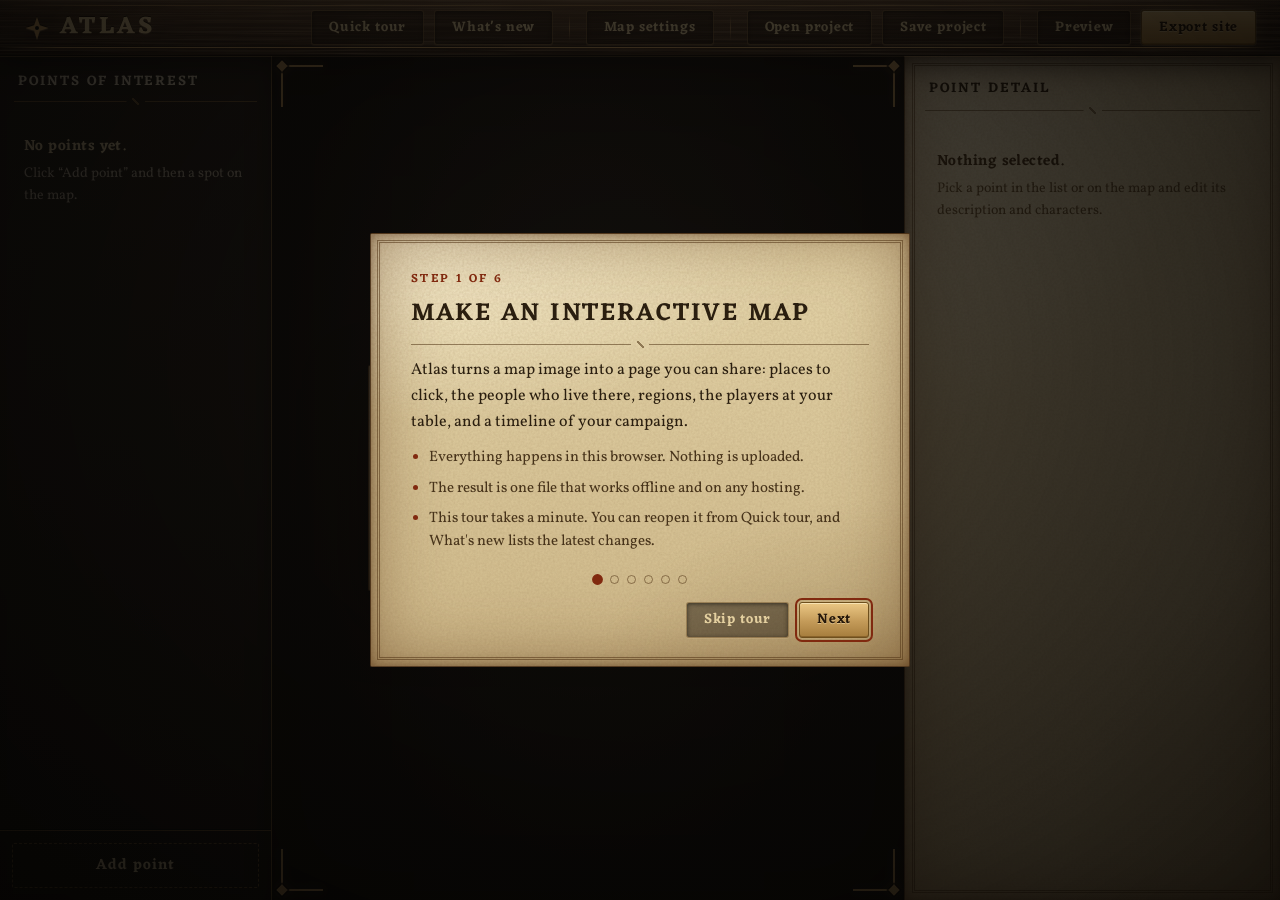
<file: index.html>
<!DOCTYPE html>
<html lang="en">
<head>
<meta charset="utf-8">
<meta name="viewport" content="width=device-width, initial-scale=1">
<title>Atlas — interactive map editor</title>
<link rel="icon" type="image/svg+xml" href="data:image/svg+xml,%3Csvg%20xmlns='http://www.w3.org/2000/svg'%20viewBox='0%200%2064%2064'%3E%3Crect%20x='2'%20y='2'%20width='60'%20height='60'%20rx='13'%20fill='%23121b1e'%20stroke='%23b4874a'%20stroke-width='3'/%3E%3Cpath%20d='M32%209%2038%2026%2055%2032%2038%2038%2032%2055%2026%2038%209%2032%2026%2026Z'%20fill='%23dcae6a'/%3E%3Ccircle%20cx='32'%20cy='32'%20r='4.5'%20fill='%23121b1e'/%3E%3C/svg%3E">
<link rel="preconnect" href="https://fonts.googleapis.com">
<link rel="preconnect" href="https://fonts.gstatic.com" crossorigin>
<link href="https://fonts.googleapis.com/css2?family=Eczar:wght@500;600;700&family=Vollkorn:ital,wght@0,400;0,500;0,600;1,400&display=swap" rel="stylesheet">
<style>
:root{
  --ink-900:#0f0d0b; --ink-800:#171411; --ink-700:#211d18; --ink-600:#2d2721;
  --line:rgba(180,135,74,.22); --line-strong:rgba(180,135,74,.5);
  --brass:#b4874a; --brass-lit:#dcae6a; --verd:#4e8f7e; --rust:#a8503c;
  --linen:#ded3ba; --linen-2:#c9b892; --linen-3:#b3a180;
  --text:#e9e1d1; --muted:#a69d8c; --danger:#c8624d;
  --display:"Eczar",Georgia,serif; --body:"Vollkorn",Georgia,"Times New Roman",serif;
  --frame-line:rgba(198,157,96,.62); --frame-band:rgba(12,17,15,.26);
  --plate-top:#3c352c; --plate-bot:#211c17; --plate-hi:rgba(236,208,150,.16);
  --metal:linear-gradient(#e4bd7a,#b98d4c 54%,#9a7338);
  --tex:url("data:image/svg+xml,%3Csvg xmlns='http://www.w3.org/2000/svg' width='160' height='160'%3E%3Cfilter id='n'%3E%3CfeTurbulence type='fractalNoise' baseFrequency='.45' numOctaves='2' stitchTiles='stitch'/%3E%3CfeColorMatrix values='0 0 0 0 .33 0 0 0 0 .22 0 0 0 0 .1 0 0 0 .3 -.08'/%3E%3C/filter%3E%3Crect width='160' height='160' filter='url(%23n)'/%3E%3C/svg%3E");
  --grain:url("data:image/svg+xml,%3Csvg xmlns='http://www.w3.org/2000/svg' width='520' height='64'%3E%3Cfilter id='w' x='0' y='0' width='100%25' height='100%25'%3E%3CfeTurbulence type='fractalNoise' baseFrequency='.004 .34' numOctaves='4' seed='7' stitchTiles='stitch'/%3E%3CfeColorMatrix values='0 0 0 0 .1 0 0 0 0 .05 0 0 0 0 .02 1.9 0 0 0 -.62'/%3E%3C/filter%3E%3Crect width='520' height='64' filter='url(%23w)'/%3E%3C/svg%3E");
  --grain-lit:url("data:image/svg+xml,%3Csvg xmlns='http://www.w3.org/2000/svg' width='520' height='64'%3E%3Cfilter id='w' x='0' y='0' width='100%25' height='100%25'%3E%3CfeTurbulence type='fractalNoise' baseFrequency='.006 .5' numOctaves='3' seed='23' stitchTiles='stitch'/%3E%3CfeColorMatrix values='0 0 0 0 .86 0 0 0 0 .62 0 0 0 0 .36 1.5 0 0 0 -.62'/%3E%3C/filter%3E%3Crect width='520' height='64' filter='url(%23w)'/%3E%3C/svg%3E");
  --r:2px;
}
:root:not([data-theme="light"]){ }
@media (prefers-color-scheme: dark){ :root:not([data-theme="light"]){ } }
:root[data-theme="dark"]{ }

/* Where the author writes, the interface is paper: the same vellum and ink as the panel of the
   finished map, so what is typed looks like what the players will read. The shared component
   rules below are written against these variables, so a paper surface only has to redefine them. */
.panel.right,.scrim .sheet,.dropzone .card{
  --ink-900:#d6c598; --ink-800:#e4d5ab; --ink-700:#dac9a0; --ink-600:#cdb985;
  --line:rgba(80,52,20,.3); --line-strong:rgba(80,52,20,.55);
  --brass:#7a5a24; --brass-lit:#80290f; --verd:#3f6b3f;
  --linen:#2a1e0f; --linen-2:#47331a; --linen-3:#6a5330;
  --text:#2a1e0f; --muted:#6a5330; --danger:#8c2a18;
  --plate-top:#ecdfb9; --plate-bot:#cdb985; --plate-hi:rgba(255,250,232,.55);
  color-scheme:light; color:var(--text);
  background:
    var(--tex),
    radial-gradient(120% 70% at 8% 0%,rgba(255,247,222,.65),transparent 62%),
    radial-gradient(90% 60% at 100% 100%,rgba(120,92,48,.32),transparent 65%),
    linear-gradient(#e4d4a9,#cdb788);
  box-shadow:inset 0 0 70px rgba(86,48,14,.5),inset 0 0 12px rgba(60,30,8,.5);
}

*{box-sizing:border-box}
html,body{height:100%}
body{
  margin:0; background:var(--ink-900); color:var(--text);
  font-family:var(--body); font-size:15px; line-height:1.55;
  -webkit-font-smoothing:antialiased; overflow:hidden; color-scheme:dark;
}
button,input,textarea,select{font:inherit;color:inherit}
button{cursor:pointer}
:focus-visible{outline:2px solid var(--brass-lit); outline-offset:2px}
::selection{background:rgba(180,135,74,.4)}
::placeholder{color:var(--muted);opacity:.7}
input[type=checkbox]{accent-color:var(--brass)}
/* the scrollbars are brass on dark and ink on paper, never the grey of the system */
*{scrollbar-width:thin;scrollbar-color:rgba(180,135,74,.5) transparent}
.panel.right *,.scrim .sheet{scrollbar-color:rgba(100,64,22,.55) transparent}
::-webkit-scrollbar{width:9px;height:9px}
::-webkit-scrollbar-track{background:transparent}
::-webkit-scrollbar-thumb{background:rgba(180,135,74,.45);border-radius:5px;border:2px solid transparent;background-clip:content-box}
.panel.right ::-webkit-scrollbar-thumb,.scrim .sheet::-webkit-scrollbar-thumb{background:rgba(100,64,22,.5);background-clip:content-box}
@media (prefers-reduced-motion: reduce){ *,*::before,*::after{animation:none!important;transition:none!important} }

/* ---------- chrome ---------- */
#app{display:flex;flex-direction:column;height:100vh;height:100dvh;position:relative}
.topbar{
  display:flex;align-items:center;gap:10px;padding:0 24px;height:56px;flex:0 0 auto;position:relative;z-index:2;
  /* dark walnut, lit from above, darker at both ends */
  background:
    radial-gradient(120% 220% at 50% -40%,rgba(255,214,150,.16),transparent 58%),
    linear-gradient(90deg,rgba(0,0,0,.34),transparent 14%,transparent 86%,rgba(0,0,0,.34)),
    linear-gradient(#4c3524,#38271b 52%,#2a1c13);
  border-bottom:1px solid #0b0704;
  box-shadow:inset 0 1px 0 rgba(255,225,175,.2),inset 0 -16px 22px -14px rgba(0,0,0,.6),0 1px 0 rgba(224,178,110,.3),0 10px 24px rgba(0,0,0,.55);
}
.topbar > *{position:relative;z-index:1}
/* the grain, laid over the walnut and kept faint so it reads as material and not as noise */
.topbar::before{
  content:"";position:absolute;inset:0;pointer-events:none;opacity:.5;
  background:var(--grain),var(--grain-lit);background-size:520px 100%,520px 100%;
}
/* two inlays of brass that fade out towards the ends: a fine one near the top, a stronger one near the foot */
.topbar::after{
  content:"";position:absolute;inset:0;pointer-events:none;
  background:
    linear-gradient(90deg,transparent,rgba(224,178,110,.5) 8%,rgba(224,178,110,.5) 92%,transparent) 0 5px / 100% 1px no-repeat,
    linear-gradient(90deg,transparent,rgba(0,0,0,.45) 5%,rgba(0,0,0,.45) 95%,transparent) 0 calc(100% - 8px) / 100% 1px no-repeat,
    linear-gradient(90deg,transparent,rgba(224,178,110,.85) 5%,rgba(224,178,110,.85) 95%,transparent) 0 calc(100% - 7px) / 100% 1px no-repeat;
}
.brand{
  display:flex;align-items:center;gap:10px;
  font-family:var(--display);font-weight:700;font-size:24px;letter-spacing:.14em;text-transform:uppercase;
  color:#ecd29b;
  /* cut into the wood: a dark edge above, a thin light one below, and a faint glow */
  text-shadow:0 -1px 0 rgba(20,10,2,.85),0 1px 0 rgba(255,222,170,.2),0 0 16px rgba(224,178,110,.22);
}
.brand::before{content:"";width:26px;height:26px;background:url("data:image/svg+xml,%3Csvg xmlns='http://www.w3.org/2000/svg' viewBox='0 0 64 64'%3E%3Cpath d='M32 4 39 25 60 32 39 39 32 60 25 39 4 32 25 25Z' fill='%23dcae6a'/%3E%3Ccircle cx='32' cy='32' r='5' fill='%230c1210'/%3E%3C/svg%3E") center/contain no-repeat;
  filter:drop-shadow(0 -1px 0 rgba(20,10,2,.8)) drop-shadow(0 1px 0 rgba(255,222,170,.25))}
.brand em{display:none}
.topbar .spacer{flex:1}

/* a button is a plate of metal: lit from above, with a bevelled edge */
.tbtn,.zoombar button{
  background:linear-gradient(var(--plate-top),var(--plate-bot));
  border:1px solid var(--line-strong);border-radius:var(--r);
  box-shadow:inset 0 1px 0 var(--plate-hi),inset 0 -1px 0 rgba(0,0,0,.28),0 1px 2px rgba(0,0,0,.4);
  color:var(--linen-2);
}
.tbtn{
  padding:6px 17px;font-family:var(--display);font-weight:600;font-size:14px;letter-spacing:.05em;white-space:nowrap;
  transition:background .18s,border-color .18s,color .18s,box-shadow .18s,transform .05s;
  background:rgba(12,8,5,.42);
  border:1px solid rgba(224,178,110,.34);border-radius:3px;color:#e3cf9f;
  box-shadow:inset 0 1px 4px rgba(0,0,0,.55),0 1px 0 rgba(255,225,175,.1);
}
.zoombar button:hover{filter:brightness(1.16);color:var(--linen)}
.tbtn:hover{background:rgba(224,178,110,.14);border-color:rgba(236,196,128,.8);color:#f6e6bb;
  box-shadow:inset 0 1px 4px rgba(0,0,0,.4),0 0 12px rgba(224,178,110,.18)}
.tbtn:active,.zoombar button:active{transform:translateY(1px);box-shadow:inset 0 1px 3px rgba(0,0,0,.45)}
.tbtn.primary{
  background:linear-gradient(#ebc784,#c39a58 55%,#a67d3d);
  border-color:#6e4f1d;color:#26180a;
  box-shadow:inset 0 1px 0 rgba(255,240,200,.7),inset 0 -1px 0 rgba(90,56,14,.4),0 0 0 1px rgba(255,225,175,.12),0 0 16px rgba(224,178,110,.22);
  text-shadow:0 1px 0 rgba(255,238,196,.45);
}
.tbtn.primary:hover{background:linear-gradient(#f4d595,#cfa664 55%,#b3873f);color:#26180a;
  box-shadow:inset 0 1px 0 rgba(255,244,212,.8),inset 0 -1px 0 rgba(90,56,14,.4),0 0 0 1px rgba(255,225,175,.2),0 0 20px rgba(224,178,110,.35)}
.tbtn:disabled{opacity:.4;cursor:not-allowed}

.workspace{flex:1;display:grid;grid-template-columns:272px 1fr 376px;min-height:0}
.panel{background:var(--ink-800);min-height:0;display:flex;flex-direction:column}
.panel.left{
  border-right:1px solid var(--line-strong);position:relative;
  background:linear-gradient(#1c1915,#12100d);
  box-shadow:inset -10px 0 24px -12px rgba(0,0,0,.6);
}
.panel.right{border-left:1px solid rgba(60,34,10,.8);position:relative}
.panel.right::after{content:"";position:absolute;inset:7px;border:3px double var(--line-strong);pointer-events:none}
.panel-head{
  flex:0 0 auto;padding:15px 18px 12px;position:relative;
  display:flex;align-items:baseline;gap:8px;
}
.panel-head::after{
  content:"";position:absolute;left:14px;right:14px;bottom:0;height:7px;
  background:
    linear-gradient(var(--line-strong),var(--line-strong)) left 0 top 3px / calc(50% - 9px) 1px no-repeat,
    linear-gradient(var(--line-strong),var(--line-strong)) right 0 top 3px / calc(50% - 9px) 1px no-repeat,
    linear-gradient(45deg,transparent 40%,var(--line-strong) 41% 59%,transparent 60%) center / 7px 7px no-repeat;
}
.panel-head h2{margin:0;font-family:var(--display);font-size:14px;font-weight:600;letter-spacing:.14em;text-transform:uppercase;color:var(--linen)}
.panel-head .count{color:var(--muted);font-size:13px}
.panel-body{flex:1;overflow-y:auto;padding:12px}
.panel.right .panel-head{padding:22px 24px 14px}
.panel.right .panel-head::after{left:20px;right:20px}
.panel.right .panel-body{margin:6px 14px 14px 0;padding:12px 8px 16px 22px}

/* ---------- POI list ---------- */
.poi-list{list-style:none;margin:0;padding:0;display:flex;flex-direction:column;gap:2px}
.poi-item{
  display:flex;align-items:center;gap:10px;padding:8px 10px 8px 11px;border-radius:var(--r);
  border:1px solid transparent;border-left:2px solid transparent;cursor:pointer;
}
.poi-item:hover{background:rgba(180,135,74,.08)}
.poi-item[aria-selected="true"]{
  background:linear-gradient(90deg,rgba(180,135,74,.24),rgba(180,135,74,.05));
  border-color:rgba(180,135,74,.25);border-left-color:var(--brass-lit);
}
.poi-item .dot{
  width:10px;height:10px;border-radius:50%;flex:0 0 auto;
  box-shadow:0 0 0 2px rgba(0,0,0,.45),0 0 0 3px rgba(180,135,74,.35),inset 0 1px 1px rgba(255,255,255,.4);
}
.poi-item .nm{flex:1;min-width:0;overflow:hidden;text-overflow:ellipsis;white-space:nowrap;font-size:15.5px}
.poi-item .meta{color:var(--muted);font-size:12px;flex:0 0 auto;font-style:italic}
.empty{color:var(--muted);padding:18px 10px;line-height:1.6;font-size:14px}
.empty strong{color:var(--linen-2);font-weight:600;display:block;margin-bottom:4px;font-family:var(--display);font-size:15px;letter-spacing:.03em}
.panel.left > div:last-child{padding:12px !important;border-top:1px solid var(--line-strong) !important;
  box-shadow:0 -1px 0 #050807}

/* ---------- map stage ---------- */
.stage{position:relative;background:
  radial-gradient(ellipse at 50% 40%, #1d1a16 0%, #090807 72%);
  overflow:hidden;min-height:0}
.viewport{position:absolute;inset:0;cursor:grab;touch-action:none}
.viewport.panning{cursor:grabbing}
.viewport.adding{cursor:crosshair}
/* while a line is drawn the regions underneath take no hover and no click, so two regions side by side do not get in the way */
.viewport.drawing-line .areas polygon{pointer-events:none;cursor:crosshair}
.canvas{position:absolute;top:0;left:0;transform-origin:0 0;will-change:transform}
.canvas img{display:block;width:100%;height:auto;user-select:none;-webkit-user-drag:none;
  box-shadow:0 18px 60px rgba(0,0,0,.6)}
.canvas img{display:block;width:100%;height:auto;user-select:none;-webkit-user-drag:none;
  box-shadow:0 18px 60px rgba(0,0,0,.6)}

/* The coordinates mean the centre of the knob, so the pin is anchored and scaled around it.
   Anchor it anywhere else and the knob keeps a fixed screen-pixel offset from the spot,
   which is a different distance on the map at every zoom level — the marker would crawl. */
.pin{
  position:absolute;--knob:16px;
  transform:translate(-50%,calc(var(--knob) / -2)) scale(var(--inv,1));
  transform-origin:50% calc(var(--knob) / 2);
  display:flex;flex-direction:column;align-items:center;gap:3px;cursor:pointer;
  user-select:none;-webkit-user-select:none;
}
.pin .knob{
  width:var(--knob);height:var(--knob);border-radius:50%;
  background:var(--pc,#4e8f7e);border:1.2px solid rgba(0,0,0,.45);
  display:grid;place-items:center;box-shadow:0 2px 5px rgba(0,0,0,.5);
}
.pin .knob svg{width:9.5px;height:9.5px;color:#0d1315}
/* a city outranks a hamlet or a lone traveller, so it is given a larger mark */
.pin[data-type="city"]{--knob:21px}
.pin[data-type="city"] .knob svg{width:12.5px;height:12.5px}
/* same treatment as the finished map: white letters, dark outline, no plate under them */
.pin .lbl{
  font-family:var(--display);font-size:12.5px;font-weight:600;color:#fff;
  white-space:nowrap;-webkit-text-stroke:2.5px rgba(0,0,0,.92);paint-order:stroke fill;
  text-shadow:0 1px 2px rgba(0,0,0,.5);
}
.pin[data-sel="1"] .knob{box-shadow:0 0 0 2.5px var(--brass-lit),0 2px 6px rgba(0,0,0,.55)}
.pin[data-hidden="1"]{opacity:.42}

/* a region is lettered, not pinned — only its name, centred on the anchor, as on the finished map */
.pin.big{transform:translate(-50%,-50%) scale(var(--inv,1));transform-origin:50% 50%}
.pin.big .lbl{
  font-size:14.5px;letter-spacing:.14em;text-transform:uppercase;
  -webkit-text-stroke-width:3px;text-shadow:0 0 14px var(--pc),0 1px 2px rgba(0,0,0,.5);
}
.pin.big[data-sel="1"] .lbl{color:var(--brass-lit)}

/* the engraved border, same as on the finished map */
.frame{position:absolute;left:0;top:0;width:100%;height:100%;pointer-events:none}
.frame .band{fill:var(--frame-band)}
.frame .rule{fill:none;stroke:var(--frame-line)}
.frame .orn{fill:var(--frame-line)}

/* region areas — drawn under the points, invisible in the export */
.areas{position:absolute;top:0;left:0;overflow:visible;pointer-events:none}
.areas polygon,.areas polyline{
  fill:var(--ac);fill-opacity:.09;stroke:var(--ac);stroke-width:1.6;
  vector-effect:non-scaling-stroke;stroke-linejoin:round;stroke-linecap:round;
  pointer-events:auto;cursor:pointer;
}
.areas polygon:hover{fill-opacity:.17}
.areas polygon[data-sel="1"]{fill-opacity:.2;stroke-width:2.4}
.areas .draft{fill-opacity:.07;stroke-dasharray:6 5;pointer-events:none}
/* boundary lines — over the areas, under the points, never take a click */
.boundaries{position:absolute;top:0;left:0;overflow:visible;pointer-events:none}
.boundaries polyline{fill:none;vector-effect:non-scaling-stroke;stroke-linecap:round;stroke-linejoin:round}
.boundaries .halo{stroke:rgba(0,0,0,.4);stroke-width:4.8px}
.boundaries .line{stroke-width:2.3px}
.boundaries .vtx{fill:var(--ac);stroke:rgba(0,0,0,.55);stroke-width:1.4;vector-effect:non-scaling-stroke;pointer-events:none}
.areas .vtx{fill:var(--ac);stroke:rgba(0,0,0,.55);stroke-width:1.4;vector-effect:non-scaling-stroke;pointer-events:none}

.reg-row{display:flex;align-items:center;gap:8px;margin-bottom:7px}
.reg-row input[type=color]{width:34px;height:30px;padding:2px;background:var(--ink-900);border:1px solid var(--line-strong);border-radius:var(--r)}
.recap-inp{margin:-2px 0 14px;font-size:14px}
/* which session the parties are being placed in */
.sessbar{
  position:absolute;left:50%;top:12px;transform:translateX(-50%);z-index:4;
  display:flex;align-items:center;gap:6px;max-width:min(440px,calc(100% - 28px));
  background:linear-gradient(#2a251f,#171410);border:1px solid var(--line-strong);border-radius:var(--r);
  box-shadow:inset 0 1px 0 rgba(236,208,150,.14),0 6px 18px rgba(0,0,0,.5);padding:4px 6px;
}
.sessbar button{width:28px;height:28px;background:none;border:none;border-radius:2px;color:var(--linen-2);font-size:18px;line-height:1}
.sessbar button:hover:not(:disabled){background:rgba(180,135,74,.18);color:var(--linen)}
.sessbar button:disabled{opacity:.25;cursor:default}
.sessbar .sess-name{font-family:var(--display);font-size:14px;font-weight:600;color:var(--linen);padding:0 4px;overflow:hidden;text-overflow:ellipsis;white-space:nowrap}
.sessbar .sess-count{color:var(--muted);font-size:12px;flex:0 0 auto;padding-right:4px}
/* a party: a flag in a ring, with the number of its members */
.pin.party{--knob:22px}
.pin.party .knob{position:relative;border:2px solid #f0dcae;box-shadow:0 0 0 1.5px rgba(0,0,0,.55),0 2px 6px rgba(0,0,0,.6)}
.pin.party .knob svg{width:12px;height:12px;color:#0d1315}
.pin.party .badge{
  position:absolute;right:-9px;top:-9px;min-width:16px;height:16px;padding:0 3px;border-radius:8px;
  background:#1b1610;border:1px solid #b4874a;color:#f0dcae;font:700 10px/14px var(--display);text-align:center;
}
.field > label.check{display:flex;font-family:var(--body);font-weight:400;font-size:14px;letter-spacing:0;text-transform:none;color:var(--text);margin-bottom:0}
.check{display:flex;align-items:center;gap:8px;margin-top:9px;font-size:14px;color:var(--text);cursor:pointer}
.mini-check{margin:0;font-family:var(--display);font-weight:600;font-size:12.5px;letter-spacing:.04em;color:var(--muted);white-space:nowrap}
.reg-row .tag{font-size:12px;color:var(--muted);white-space:nowrap;font-style:italic}

.stage-hint{
  position:absolute;left:50%;bottom:18px;transform:translateX(-50%);
  background:linear-gradient(#2a251f,#171410);border:1px solid var(--line-strong);border-radius:var(--r);
  box-shadow:inset 0 1px 0 rgba(236,208,150,.14),0 6px 18px rgba(0,0,0,.5);
  padding:8px 18px;font-family:var(--display);font-size:14px;letter-spacing:.03em;color:var(--linen-2);pointer-events:none;
}
.zoombar{position:absolute;right:16px;bottom:16px;display:flex;flex-direction:column;gap:6px}
.zoombar button{width:38px;height:38px;display:grid;place-items:center;padding:0;color:#d9bf8a;
  background:linear-gradient(#3a342c,#1c1813);border-color:#0e0a05;
  box-shadow:inset 0 1px 0 rgba(236,208,150,.2),inset 0 0 0 1px rgba(138,106,54,.45),0 1px 3px rgba(0,0,0,.55)}
.zoombar button svg{width:20px;height:20px;display:block}
.zoombar button:hover{color:#f0d9a6}

.dropzone{
  position:absolute;inset:0;display:grid;place-items:center;text-align:center;padding:30px;
}
.dropzone .card{
  max-width:440px;padding:34px 40px 36px;border:1px solid rgba(60,34,10,.85);border-radius:2px;position:relative;
  box-shadow:inset 0 0 70px rgba(86,48,14,.5),inset 0 0 12px rgba(60,30,8,.5),0 24px 60px rgba(0,0,0,.65);
}
.dropzone .card::after{content:"";position:absolute;inset:8px;border:3px double var(--line-strong);pointer-events:none}
.dropzone h3{font-family:var(--display);font-size:25px;margin:0 0 12px;color:var(--linen);letter-spacing:.06em;text-transform:uppercase}
.dropzone p{color:var(--muted);margin:0 0 22px}
.dropzone.hot{background:rgba(78,143,126,.10);outline:2px dashed var(--verd);outline-offset:-14px}

/* ---------- inspector ---------- */
.field{margin-bottom:14px}
.field > label{
  display:block;font-family:var(--display);font-weight:600;font-size:12px;letter-spacing:.12em;text-transform:uppercase;
  color:var(--muted);margin-bottom:5px;
}
.panel .sub{color:var(--muted);font-size:13px;line-height:1.5;margin:0 0 8px;font-style:italic}
.inp,textarea.inp,select.inp{
  width:100%;background:var(--ink-900);border:1px solid var(--line);border-radius:var(--r);
  padding:7px 10px;color:var(--text);
  box-shadow:inset 0 1px 3px rgba(0,0,0,.35);
}
.panel.right .inp,.scrim .sheet .inp{box-shadow:inset 0 1px 3px rgba(60,34,10,.3);border-color:var(--line-strong)}
.inp:focus{border-color:var(--brass-lit);outline:none;box-shadow:0 0 0 2px rgba(180,135,74,.25),inset 0 1px 3px rgba(60,34,10,.3)}
textarea.inp{resize:vertical;min-height:84px;line-height:1.6}
.row2{display:grid;grid-template-columns:1fr 1fr;gap:10px}

.tabs{display:flex;gap:6px;margin:-12px -8px 16px -22px;padding:0 8px 0 22px;flex:0 0 auto;position:relative}
.tabs::after{
  content:"";position:absolute;left:22px;right:8px;bottom:0;height:1px;background:var(--line-strong);
}
.tabs button{
  background:none;border:none;border-bottom:2px solid transparent;padding:9px 10px 11px;position:relative;z-index:1;
  color:var(--muted);font-family:var(--display);font-size:14px;font-weight:600;letter-spacing:.1em;text-transform:uppercase;
}
.tabs button:hover{color:var(--linen)}
.tabs button[aria-selected="true"]{color:var(--linen);border-bottom-color:var(--brass-lit)}

.thumb{
  position:relative;width:100%;aspect-ratio:16/10;background:var(--ink-900);
  border:1px dashed var(--line-strong);border-radius:var(--r);display:grid;place-items:center;
  overflow:hidden;color:var(--muted);font-size:13.5px;text-align:center;cursor:pointer;font-style:italic;
  box-shadow:inset 0 1px 3px rgba(60,34,10,.28);
}
.thumb img{width:100%;height:100%;object-fit:cover;filter:sepia(.25) saturate(.92)}
.thumb video{width:100%;height:100%;object-fit:cover;display:block}
/* artwork with a shape of its own (a title) is shown whole, not cropped to the box */
.thumb.contain img{object-fit:contain;padding:8px}
.thumb .x{
  position:absolute;top:5px;right:5px;width:24px;height:24px;border-radius:2px;
  background:linear-gradient(var(--plate-top),var(--plate-bot));border:1px solid var(--line-strong);color:var(--linen-2);
  display:grid;place-items:center;font-size:14px;font-style:normal;
}

/* several pictures of one place: the leading one full width, the rest in a row beneath */
.gallery{display:grid;grid-template-columns:repeat(3,1fr);gap:6px}
.gallery .thumb{aspect-ratio:1/1;font-size:12.5px;padding:4px;cursor:default}
.gallery .thumb:first-child{grid-column:1 / -1;aspect-ratio:16/10}
.gallery .thumb.add{cursor:pointer}
.gallery .thumb.add:hover{border-color:var(--brass-lit);color:var(--linen-2)}
.thumb .x.left{right:auto;left:5px}

.char{
  border:1px solid var(--line-strong);border-radius:var(--r);padding:11px;margin-bottom:12px;
  background:linear-gradient(rgba(255,250,232,.28),rgba(255,250,232,.06));
  box-shadow:0 1px 0 rgba(255,250,232,.4),inset 0 0 0 3px rgba(80,52,20,.06);
}
.char-top{display:flex;gap:10px;margin-bottom:9px}
.char-top .thumb{width:76px;flex:0 0 76px;aspect-ratio:3/4}
.char-top .fields{flex:1;min-width:0;display:flex;flex-direction:column;gap:7px}
.char-actions{display:flex;gap:5px;justify-content:flex-end;margin-top:7px}
.mini{
  background:linear-gradient(var(--plate-top),var(--plate-bot));border:1px solid var(--line-strong);border-radius:2px;padding:3px 10px;
  font-family:var(--display);font-weight:600;font-size:12.5px;letter-spacing:.04em;color:var(--linen-2);
  box-shadow:inset 0 1px 0 var(--plate-hi),0 1px 1px rgba(0,0,0,.25);
}
.mini:hover{filter:brightness(1.12);color:var(--linen)}
.mini{white-space:nowrap}
.mini.del.x{font-size:17px;line-height:1;padding:2px 9px 3px}
.mini.del:hover{color:var(--danger);border-color:var(--danger)}

.addbtn{
  width:100%;background:transparent;border:1px dashed var(--line-strong);border-radius:var(--r);
  padding:10px;color:var(--linen-2);font-family:var(--display);font-weight:600;letter-spacing:.06em;
}
.addbtn:hover{background:rgba(180,135,74,.14);border-style:solid;color:var(--linen)}

/* ---------- modal ---------- */
.scrim{position:fixed;inset:0;background:radial-gradient(ellipse at 50% 40%,rgba(16,13,10,.7),rgba(4,3,2,.88));display:grid;place-items:center;padding:24px;z-index:50}
.sheet{
  width:min(740px,100%);max-height:88vh;overflow:auto;padding:34px 38px 30px;
  border:1px solid rgba(60,34,10,.85);border-radius:2px;
  outline:3px double var(--line-strong);outline-offset:-10px;
  box-shadow:inset 0 0 80px rgba(86,48,14,.5),inset 0 0 12px rgba(60,30,8,.5),0 34px 90px rgba(0,0,0,.75);
}
.sheet h3{
  font-family:var(--display);font-size:21px;font-weight:600;margin:0 0 6px;color:var(--linen);
  letter-spacing:.08em;text-transform:uppercase;
}
.sheet h3::after{
  content:"";display:block;height:7px;margin:8px 0 0;
  background:
    linear-gradient(var(--line-strong),var(--line-strong)) left 0 top 3px / calc(50% - 9px) 1px no-repeat,
    linear-gradient(var(--line-strong),var(--line-strong)) right 0 top 3px / calc(50% - 9px) 1px no-repeat,
    linear-gradient(45deg,transparent 40%,var(--line-strong) 41% 59%,transparent 60%) center / 7px 7px no-repeat;
}
.sheet h3 ~ h3{margin-top:26px}
.sheet .sub{color:var(--muted);margin:8px 0 16px;font-size:14px;font-style:italic}
.sheet-actions{display:flex;gap:10px;justify-content:flex-end;margin-top:22px}
.preview-frame{width:100%;height:min(70vh,640px);border:1px solid var(--line-strong);border-radius:var(--r);background:#000}
.sheet.wide{width:min(1100px,100%)}

/* quick tour */
.sheet.tour{width:min(540px,100%);padding:36px 40px 28px}
.tour-step{font-family:var(--display);font-weight:600;font-size:12px;letter-spacing:.2em;text-transform:uppercase;color:var(--brass-lit);margin-bottom:6px}
.sheet.tour h3{font-size:25px;margin-bottom:6px}
.sheet.tour h3::after{margin-bottom:10px}
.tour-lead{margin:0 0 12px;color:var(--text);line-height:1.6;font-size:16px}
.tour-list{margin:0;padding:0 0 0 18px;color:var(--linen-2);display:flex;flex-direction:column;gap:8px;line-height:1.5}
.tour-list li::marker{color:var(--brass-lit)}
.tour-dots{display:flex;gap:8px;justify-content:center;margin-top:22px}
.tour-dots button{width:9px;height:9px;padding:0;border-radius:50%;border:1px solid var(--line-strong);background:transparent}
.tour-dots button.on{background:var(--brass-lit);border-color:var(--brass-lit);transform:scale(1.2)}
.sheet.tour .sheet-actions{margin-top:18px}

.toast{
  position:fixed;left:50%;bottom:28px;transform:translateX(-50%);z-index:80;
  background:linear-gradient(#2f2923,#181511);border:1px solid var(--line-strong);border-radius:var(--r);
  box-shadow:inset 0 1px 0 rgba(236,208,150,.14),0 12px 40px rgba(0,0,0,.55);
  padding:10px 20px;color:var(--linen);font-family:var(--display);letter-spacing:.03em;
}
/* ---------- HUD: the instruments round the stage ---------- */
/* The same vocabulary as the finished map: plates of charcoal metal with a brass edge, lozenges where two things
   meet, brackets at the corners of the field of view, and a darkened edge so the map sits in an instrument. */
.tsep{width:1px;height:26px;margin:0 6px;flex:0 0 auto;
  background:linear-gradient(transparent,rgba(224,178,110,.5),transparent)}
.hud{position:absolute;inset:0;z-index:3;pointer-events:none;box-shadow:inset 0 0 100px rgba(0,0,0,.5)}
.hud .c{position:absolute;width:42px;height:42px;border:0 solid var(--brass-lit);opacity:.75;
  filter:drop-shadow(0 0 5px rgba(220,174,106,.25))}
.hud .c::after{content:"";position:absolute;width:8px;height:8px;background:var(--brass-lit);transform:rotate(45deg);
  box-shadow:0 0 0 1.5px rgba(0,0,0,.75)}
.hud .tl{left:9px;top:9px;border-width:2px 0 0 2px}      .hud .tl::after{left:-5px;top:-5px}
.hud .tr{right:9px;top:9px;border-width:2px 2px 0 0}     .hud .tr::after{right:-5px;top:-5px}
.hud .bl{left:9px;bottom:9px;border-width:0 0 2px 2px}   .hud .bl::after{left:-5px;bottom:-5px}
.hud .br{right:9px;bottom:9px;border-width:0 2px 2px 0}  .hud .br::after{right:-5px;bottom:-5px}
/* the status plate: three readings, each a small label over its value, divided by fine rules */
.statbar{position:absolute;left:24px;bottom:22px;z-index:4;display:flex;pointer-events:none;
  background:linear-gradient(#2e2922,#171410);border:1px solid var(--line-strong);border-radius:2px;
  box-shadow:inset 0 1px 0 rgba(236,208,150,.16),inset 0 0 0 3px rgba(11,16,18,.55),0 6px 18px rgba(0,0,0,.5)}
.statbar .seg{display:flex;flex-direction:column;gap:1px;padding:6px 16px 6px;min-width:76px}
.statbar .seg + .seg{border-left:1px solid var(--line)}
.statbar b{font-family:var(--display);font-weight:600;font-size:10.5px;letter-spacing:.18em;text-transform:uppercase;color:var(--muted)}
.statbar i{font-style:normal;font-family:var(--display);font-weight:600;font-size:14px;letter-spacing:.03em;color:var(--linen);
  font-variant-numeric:tabular-nums;white-space:nowrap}
.statbar .seg:nth-child(2){min-width:128px}
/* the zoom buttons are one control, divided by fine rules */
.zoombar{right:24px;bottom:22px;gap:0;z-index:4;background:linear-gradient(#2e2922,#171410);border:1px solid var(--line-strong);
  border-radius:3px;overflow:hidden;box-shadow:inset 0 1px 0 rgba(236,208,150,.16),0 6px 18px rgba(0,0,0,.5)}
.zoombar button{background:none;border:0;border-radius:0;box-shadow:none}
.zoombar button + button{border-top:1px solid var(--line)}
.zoombar button:hover{background:rgba(220,174,106,.16);filter:none}
.stage-hint,.sessbar{z-index:4}
/* the list of points: each one a slot, the chosen one lit in brass with a lozenge on its edge */
.panel.left .panel-body{padding:12px 14px}
.poi-list{gap:6px}
.poi-item{position:relative;padding:8px 12px 8px 14px;border:1px solid var(--line);border-radius:2px;
  background:linear-gradient(rgba(60,52,42,.4),rgba(24,21,17,.5));
  box-shadow:inset 0 1px 0 rgba(236,208,150,.07)}
.poi-item:hover{background:linear-gradient(rgba(90,72,46,.45),rgba(34,29,22,.55));border-color:var(--line-strong)}
.poi-item .dot{width:12px;height:12px;box-shadow:0 0 0 1.5px rgba(0,0,0,.6),0 0 0 2.5px rgba(180,135,74,.55),inset 0 1px 1px rgba(255,255,255,.4)}
.poi-item[aria-selected="true"]{
  background:linear-gradient(rgba(150,110,56,.4),rgba(60,44,24,.5));
  border-color:var(--brass-lit);border-left-color:var(--brass-lit);
  box-shadow:inset 0 1px 0 rgba(236,208,150,.18),0 0 14px rgba(220,174,106,.18)}
.poi-item[aria-selected="true"]::before{content:"";position:absolute;left:-5px;top:50%;width:8px;height:8px;margin-top:-4px;
  background:var(--brass-lit);transform:rotate(45deg);box-shadow:0 0 0 1.5px #0b1012}
.panel-head .count{padding:0 7px;border:1px solid var(--line-strong);border-radius:9px;font-size:12px;line-height:18px;
  background:rgba(12,8,5,.5);color:var(--linen-2)}
.panel-head .count:empty{display:none}

/* what's new: each entry a date, a title and a short list, divided by a fine rule */
.sheet.news{max-height:86vh}
.news-entry + .news-entry{margin-top:20px;padding-top:18px;border-top:1px solid var(--line)}
.news-title{font-family:var(--display);font-weight:600;font-size:18px;letter-spacing:.03em;color:var(--linen);margin:0 0 8px}
.hidden{display:none!important}

@media (max-width:1080px){
  .workspace{grid-template-columns:1fr;grid-template-rows:auto 1fr auto}
  .panel.left{max-height:150px;border-right:none;border-bottom:1px solid var(--line-strong)}
  .panel.right{max-height:46vh;border-left:none;border-top:1px solid rgba(60,34,10,.8)}
}

/* ---------- Arcane: night glass and starlight ---------- */
/* The second look, chosen in Map settings and shared with the finished map. The same parts as the classic one,
   dressed differently: a night sky behind the map, fine lavender lines instead of brass, plates of dark glass
   with a rounded and a square corner in turn, and a headline that glows. Where the author writes, the paper
   becomes dark glass too, with the same variables redefined, so every rule above holds for both looks. */
:root[data-ui="arcane"]{
  --ink-900:#070a1f; --ink-800:#0e1233; --ink-700:#141a45; --ink-600:#1b2258;
  --line:rgba(190,180,255,.2); --line-strong:rgba(200,192,255,.45);
  --brass:#9c90e6; --brass-lit:#d7d0ff; --verd:#6fd0e0; --rust:#c06a8c;
  --linen:#e8e4ff; --linen-2:#c9c4f2; --linen-3:#a9a6d8;
  --text:#e6e3fa; --muted:#9a9ccc; --danger:#ff8fa3;
  --frame-line:rgba(190,182,255,.62); --frame-band:rgba(8,10,40,.3);
  --plate-top:#2a3182; --plate-bot:#151a4d; --plate-hi:rgba(200,192,255,.22);
}
:root[data-ui="arcane"] .panel.right,
:root[data-ui="arcane"] .scrim .sheet,
:root[data-ui="arcane"] .dropzone .card{
  --ink-900:#0a0d2c; --ink-800:#0e1236; --ink-700:#141a45; --ink-600:#1b2258;
  --line:rgba(190,182,255,.28); --line-strong:rgba(200,192,255,.5);
  --brass:#9c90e6; --brass-lit:#ffc9a0; --verd:#6fd0e0;
  --linen:#ece8ff; --linen-2:#cfcaf5; --linen-3:#a9a6d8;
  --text:#e6e3fa; --muted:#a9aad8; --danger:#ff8fa3;
  --plate-top:#2a3182; --plate-bot:#151a4d; --plate-hi:rgba(200,192,255,.22);
  color-scheme:dark;color:var(--text);
  background:
    radial-gradient(60% 26% at 82% 8%,rgba(140,120,255,.22),transparent 70%),
    radial-gradient(70% 34% at 8% 92%,rgba(70,120,255,.18),transparent 70%),
    linear-gradient(#151b50,#080b29);
  box-shadow:inset 0 0 60px rgba(100,110,255,.22),inset 0 0 12px rgba(160,150,255,.3);
}
:root[data-ui="arcane"] .panel.right *,
:root[data-ui="arcane"] .scrim .sheet{scrollbar-color:rgba(190,182,255,.5) transparent}
:root[data-ui="arcane"] .panel.right ::-webkit-scrollbar-thumb,
:root[data-ui="arcane"] .scrim .sheet::-webkit-scrollbar-thumb{background:rgba(190,182,255,.45);background-clip:content-box}
:root[data-ui="arcane"] .scrim .sheet,
:root[data-ui="arcane"] .dropzone .card{border-color:rgba(200,192,255,.5)}
:root[data-ui="arcane"] .scrim{background:radial-gradient(ellipse at 50% 40%,rgba(10,13,50,.72),rgba(2,3,20,.92))}
:root[data-ui="arcane"] .panel.right .inp,
:root[data-ui="arcane"] .scrim .sheet .inp{box-shadow:inset 0 1px 3px rgba(0,0,12,.55);border-color:var(--line-strong)}
:root[data-ui="arcane"] .inp:focus{box-shadow:0 0 0 2px rgba(160,150,255,.35),inset 0 1px 3px rgba(0,0,12,.5)}
:root[data-ui="arcane"] .char{background:linear-gradient(rgba(140,130,255,.14),rgba(140,130,255,.04));box-shadow:inset 0 0 0 3px rgba(8,10,40,.35)}
:root[data-ui="arcane"] .thumb img{filter:none}
:root[data-ui="arcane"] .sheet h3,:root[data-ui="arcane"] .dropzone h3,:root[data-ui="arcane"] .brand{color:#ffe3c8;text-shadow:0 0 14px rgba(255,150,210,.5)}
:root[data-ui="arcane"] .tour-step{color:#ffc9a0}
/* the top bar: midnight with a silver inlay, in place of the walnut */
:root[data-ui="arcane"] .topbar{
  background:
    radial-gradient(120% 220% at 50% -40%,rgba(150,130,255,.3),transparent 58%),
    linear-gradient(90deg,rgba(0,0,20,.4),transparent 14%,transparent 86%,rgba(0,0,20,.4)),
    linear-gradient(#171d58,#0e1240 52%,#080b2c);
  border-bottom-color:#04051a;
  box-shadow:inset 0 1px 0 rgba(220,214,255,.22),0 1px 0 rgba(200,192,255,.35),0 10px 24px rgba(0,0,0,.55)}
:root[data-ui="arcane"] .topbar::before{display:none}
:root[data-ui="arcane"] .topbar::after{background:
  linear-gradient(90deg,transparent,rgba(200,192,255,.2) 5%,rgba(200,192,255,.2) 95%,transparent) 0 5px / 100% 1px no-repeat,
  linear-gradient(90deg,transparent,rgba(200,192,255,.6) 5%,rgba(200,192,255,.6) 95%,transparent) 0 calc(100% - 7px) / 100% 1px no-repeat}
:root[data-ui="arcane"] .brand{text-shadow:0 0 16px rgba(255,150,210,.55),0 0 30px rgba(140,110,255,.4)}
:root[data-ui="arcane"] .brand::before{background:url("data:image/svg+xml,%3Csvg%20xmlns%3D%27http%3A%2F%2Fwww.w3.org%2F2000%2Fsvg%27%20viewBox%3D%270%200%2064%2064%27%3E%3Cpath%20d%3D%27M32%204%2039%2025%2060%2032%2039%2039%2032%2060%2025%2039%204%2032%2025%2025Z%27%20fill%3D%27%23ffe3c8%27%2F%3E%3Ccircle%20cx%3D%2732%27%20cy%3D%2732%27%20r%3D%275%27%20fill%3D%27%230c1030%27%2F%3E%3C%2Fsvg%3E") center/contain no-repeat;filter:drop-shadow(0 0 6px rgba(255,170,220,.7))}
:root[data-ui="arcane"] .tsep{background:linear-gradient(transparent,rgba(200,192,255,.6),transparent)}
:root[data-ui="arcane"] .tbtn{background:rgba(10,13,50,.55);border-color:rgba(200,192,255,.4);color:#e8e4ff;border-radius:10px 3px 10px 3px;
  box-shadow:inset 0 0 0 1px rgba(8,10,40,.5),0 0 10px rgba(120,110,255,.12)}
:root[data-ui="arcane"] .tbtn:hover{background:rgba(150,140,255,.2);border-color:#fff;color:#fff;box-shadow:inset 0 0 0 1px rgba(8,10,40,.4),0 0 16px rgba(150,140,255,.45)}
:root[data-ui="arcane"] .tbtn.primary{background:linear-gradient(#efeaff,#b8aef5 55%,#8d82dc);border-color:#5a4fb0;color:#120f3a;
  text-shadow:0 1px 0 rgba(255,255,255,.5);box-shadow:inset 0 1px 0 #fff,0 0 18px rgba(150,140,255,.5)}
:root[data-ui="arcane"] .tbtn.primary:hover{background:linear-gradient(#fff,#cbc3fa 55%,#a398ea);color:#120f3a;box-shadow:inset 0 1px 0 #fff,0 0 24px rgba(170,160,255,.7)}
/* panels and stage */
:root[data-ui="arcane"] .panel.left{background:linear-gradient(#0f1342,#080b29);box-shadow:inset -10px 0 24px -12px rgba(0,0,20,.7)}
:root[data-ui="arcane"] .stage{background:
  radial-gradient(1.2px 1.2px at 32px 48px,rgba(255,255,255,.9),transparent) 0 0 / 260px 230px,
  radial-gradient(1px 1px at 150px 120px,rgba(210,220,255,.8),transparent) 0 0 / 310px 290px,
  radial-gradient(1.6px 1.6px at 90px 200px,rgba(255,220,240,.9),transparent) 0 0 / 470px 410px,
  radial-gradient(ellipse at 50% 40%,#1b2262,#090c2c 66%,#04051a)}
:root[data-ui="arcane"] .statbar,
:root[data-ui="arcane"] .zoombar,
:root[data-ui="arcane"] .sessbar,
:root[data-ui="arcane"] .stage-hint{
  background:linear-gradient(rgba(36,43,118,.78),rgba(12,15,52,.86));border-color:rgba(200,192,255,.5);border-radius:11px 3px 11px 3px;
  box-shadow:inset 0 1px 0 rgba(220,214,255,.22),inset 0 0 0 3px rgba(8,10,40,.5),0 0 18px rgba(120,110,255,.2),0 6px 18px rgba(0,0,0,.5)}
:root[data-ui="arcane"] .zoombar button{color:#d7d0ff}
:root[data-ui="arcane"] .zoombar button:hover{background:rgba(160,150,255,.2);color:#fff}
:root[data-ui="arcane"] .statbar i{color:#fff}
:root[data-ui="arcane"] .poi-item{background:linear-gradient(rgba(60,70,160,.3),rgba(14,18,60,.5));border-color:rgba(190,182,255,.25);border-radius:2px 9px 2px 9px;
  box-shadow:inset 0 1px 0 rgba(220,214,255,.08)}
:root[data-ui="arcane"] .poi-item:hover{background:linear-gradient(rgba(90,100,200,.4),rgba(20,24,76,.6));border-color:rgba(200,192,255,.5)}
:root[data-ui="arcane"] .poi-item[aria-selected="true"]{background:linear-gradient(rgba(130,120,255,.42),rgba(40,44,120,.55));border-color:#fff;
  box-shadow:inset 0 1px 0 rgba(220,214,255,.25),0 0 16px rgba(150,140,255,.4)}
:root[data-ui="arcane"] .poi-item[aria-selected="true"]::before{border-radius:50%;transform:none;width:7px;height:7px;margin-top:-3.5px;background:#fff;
  box-shadow:0 0 0 2px rgba(200,192,255,.6),0 0 10px rgba(180,170,255,.9)}
:root[data-ui="arcane"] .panel-head .count{background:rgba(10,13,50,.6)}
:root[data-ui="arcane"] .toast{background:linear-gradient(rgba(36,43,118,.95),rgba(12,15,52,.97));border-color:rgba(200,192,255,.5)}
/* the corners of the view */
:root[data-ui="arcane"] .hud{box-shadow:inset 0 0 110px rgba(3,4,40,.6)}
:root[data-ui="arcane"] .hud .c{width:56px;height:56px;border:0;opacity:.9;background:url("data:image/svg+xml,%3Csvg%20xmlns%3D%27http%3A%2F%2Fwww.w3.org%2F2000%2Fsvg%27%20viewBox%3D%270%200%2056%2056%27%3E%3Cpath%20d%3D%27M3%2054V20C3%2010%2010%203%2020%203H54%27%20fill%3D%27none%27%20stroke%3D%27%23d7d0ff%27%20stroke-width%3D%271.6%27%2F%3E%3Cpath%20d%3D%27M9%2054V24C9%2015%2015%209%2024%209H54%27%20fill%3D%27none%27%20stroke%3D%27%23d7d0ff%27%20stroke-opacity%3D%27.45%27%2F%3E%3Ccircle%20cx%3D%273%27%20cy%3D%273%27%20r%3D%272.6%27%20fill%3D%27%23d7d0ff%27%2F%3E%3Cpath%20d%3D%27M19%2014l4%204-4%204-4-4z%27%20fill%3D%27none%27%20stroke%3D%27%23d7d0ff%27%2F%3E%3C%2Fsvg%3E") no-repeat 0 0 / 100% 100%;
  filter:drop-shadow(0 0 6px rgba(160,150,255,.55))}
:root[data-ui="arcane"] .hud .c::after{display:none}
:root[data-ui="arcane"] .hud .tr{transform:scaleX(-1)}
:root[data-ui="arcane"] .hud .bl{transform:scaleY(-1)}
:root[data-ui="arcane"] .hud .br{transform:scale(-1,-1)}

</style>
</head>
<body>
<div id="app">
  <header class="topbar">
    <div class="brand">Atlas<em>.</em></div>
    <div class="spacer"></div>
    <button class="tbtn" id="btnGuide">Quick tour</button>
    <button class="tbtn" id="btnNews">What's new</button>
    <span class="tsep" aria-hidden="true"></span>
    <button class="tbtn" id="btnSettings">Map settings</button>
    <span class="tsep" aria-hidden="true"></span>
    <button class="tbtn" id="btnLoad">Open project</button>
    <button class="tbtn" id="btnSave">Save project</button>
    <span class="tsep" aria-hidden="true"></span>
    <button class="tbtn" id="btnPreview">Preview</button>
    <button class="tbtn primary" id="btnExport">Export site</button>
  </header>

  <div class="workspace">
    <aside class="panel left">
      <div class="panel-head"><h2>Points of interest</h2><span class="count" id="poiCount"></span></div>
      <div class="panel-body">
        <ul class="poi-list" id="poiList"></ul>
        <div class="empty hidden" id="poiEmpty">
          <strong>No points yet.</strong>
          Click “Add point” and then a spot on the map.
        </div>
      </div>
      <div style="padding:10px;border-top:1px solid var(--line)">
        <button class="addbtn" id="btnAddPoi">Add point</button>
      </div>
    </aside>

    <main class="stage">
      <div class="viewport" id="viewport">
        <div class="canvas" id="canvas"></div>
      </div>
      <div class="hud" aria-hidden="true"><i class="c tl"></i><i class="c tr"></i><i class="c bl"></i><i class="c br"></i></div>
      <div class="dropzone" id="dropzone">
        <div class="card">
          <h3>Start with a map</h3>
          <p>Drop a map image here, or pick one from your disk. JPG, PNG and WEBP all work.</p>
          <button class="tbtn primary" id="btnPickMap">Choose map image</button>
        </div>
      </div>
      <div class="sessbar hidden" id="sessBar">
        <button id="sessPrev" title="Earlier session" aria-label="Earlier session">&#8249;</button>
        <span class="sess-name" id="sessName"></span>
        <span class="sess-count" id="sessCount"></span>
        <button id="sessNext" title="Later session" aria-label="Later session">&#8250;</button>
      </div>
      <div class="stage-hint hidden" id="stageHint">Click the map to place the point. Esc cancels.</div>
      <div class="statbar hidden" id="statBar" aria-label="Map status">
        <span class="seg"><b>Zoom</b><i id="stZoom">100%</i></span>
        <span class="seg"><b>Cursor</b><i id="stPos">&ndash;</i></span>
        <span class="seg"><b>Points</b><i id="stCount">0</i></span>
      </div>
      <div class="zoombar hidden" id="zoombar">
        <button id="zIn" title="Zoom in" aria-label="Zoom in"><svg viewBox="0 0 24 24" fill="none" stroke="currentColor" stroke-width="2" stroke-linecap="round" aria-hidden="true"><circle cx="10" cy="10" r="6"/><path d="M15 15 21 21M10 7.5v5M7.5 10h5"/></svg></button>
        <button id="zOut" title="Zoom out" aria-label="Zoom out"><svg viewBox="0 0 24 24" fill="none" stroke="currentColor" stroke-width="2" stroke-linecap="round" aria-hidden="true"><circle cx="10" cy="10" r="6"/><path d="M15 15 21 21M7.5 10h5"/></svg></button>
        <button id="zFit" title="Fit the whole map" aria-label="Fit the whole map"><svg viewBox="0 0 24 24" fill="none" stroke="currentColor" stroke-width="2" stroke-linecap="round" stroke-linejoin="round" aria-hidden="true"><path d="M4 9V4h5M15 4h5v5M20 15v5h-5M9 20H4v-5"/></svg></button>
      </div>
    </main>

    <aside class="panel right">
      <div class="panel-head"><h2 id="inspTitle">Point detail</h2></div>
      <div class="panel-body" id="inspector">
        <div class="empty">
          <strong>Nothing selected.</strong>
          Pick a point in the list or on the map and edit its description and characters.
        </div>
      </div>
    </aside>
  </div>
</div>

<input type="file" id="filePicker" accept="image/*" class="hidden">
<input type="file" id="jsonPicker" accept="application/json,.json" class="hidden">
<div id="overlay"></div>

<script>
"use strict";

/* ============================ icons ============================ */
var ICONS = {
  city:      '<path d="M3 21V11l4-3 4 3v10M11 21V7l5-4 5 4v14M6 21v-4h2v4M15 12h2M15 16h2"/>',
  village:   '<path d="M4 21v-8l8-6 8 6v8M9 21v-6h6v6"/>',
  fortress:  '<path d="M4 21V8h2V5h3v3h6V5h3v3h2v13M9 21v-6h6v6"/>',
  port:      '<path d="M12 7v13M8 10h8M12 7a2 2 0 1 0 0-4 2 2 0 0 0 0 4M4 15a8 8 0 0 0 16 0"/>',
  mountains: '<path d="M2 20l6-11 4 6 3-5 7 10z"/>',
  forest:    '<path d="M12 3l6 8h-4l4 6H6l4-6H6z M12 17v4"/>',
  ruin:      '<path d="M5 21V9l2-2v8M11 21V6l2-2v13M17 21v-6l2-2v8M3 21h18"/>',
  place:     '<path d="M12 2l2.6 6.3 6.8.5-5.2 4.4 1.6 6.6L12 16.3 6.2 19.8l1.6-6.6L2.6 8.8l6.8-.5z"/>',
  // a point of interest can be someone rather than somewhere
  person:    '<path d="M12 11.5a4 4 0 1 0 0-8 4 4 0 0 0 0 8M4.8 20.5a7.2 7.2 0 0 1 14.4 0"/>'
};
var TYPE_LABELS = {city:"City",village:"Village",fortress:"Fortress",port:"Port",mountains:"Mountains",forest:"Forest",ruin:"Ruin",place:"Place",person:"Person"};
/* Projects saved before the interface switched to English carry Slovak type keys.
   Translate them on load so their points keep the icon they were given. */
var TYPE_ALIASES = {mesto:"city",dedina:"village",pevnost:"fortress",pristav:"port",hory:"mountains",les:"forest",ruina:"ruin",miesto:"place"};
function normType(t){
  t = TYPE_ALIASES[t] || t;
  return TYPE_LABELS[t] ? t : "place";
}
function iconSvg(t){
  return '<svg viewBox="0 0 24 24" fill="none" stroke="currentColor" stroke-width="2" stroke-linecap="round" stroke-linejoin="round">'+(ICONS[t]||ICONS.place)+'</svg>';
}

/* ============================ state ============================ */
var S = null;
var sel = null;          // id of the selected point
var selReg = null;       // id of the selected region (a point or a region is selected, never both)
var mode = null;         // null | "poi" | "anchor" | "area" | "line" — what a click is placing right now
var curSession = -1;     // the session the parties are being placed in; -1 while the atlas has no sessions
var modeReg = null;      // id of the region whose area or big pin is being drawn
var draft = null;        // polygon being drawn [[x,y],…]
var tab = "area";        // inspector tab
var view = {z:1, x:0, y:0};

function uid(){ return Math.random().toString(36).slice(2,9); }

function blank(){
  return {
    v:1,
    title:"Untitled atlas",
    subtitle:"",
    tabTitle:"",                    // browser tab and link-preview title; empty means the atlas name
    intro:"",
    map:null,                       // {src,w,h}
    frame:true,                     // engrave a border onto the sheet (off for maps that have one)
    boundaries:[],                  // lines drawn over the map: [{id,label,color,style,paths:[[[x,y],…],…]}]
    players:[],                     // the people at the table: [{id,name,role,description,image}]
    parties:[],                     // groups that travel the map: [{id,label,color,steps:{sessionId|"base":{x,y,members,note,gone}}}]
    ui:"classic",                   // the look of the editor and of the finished site: "classic" (brass, parchment) or "arcane" (night glass)
    background:"magic",             // behind the map in the finished site: "magic", "snow" or "mist"
    titleImage:null,                // artwork shown above the map when the view is pulled back
    // Sessions are the atlas read at different moments of the campaign. The map is the same in
    // all of them; they decide what the side panel shows: a recap per session, and from which
    // session on a place's text, pictures and characters appear. An empty list means no timeline,
    // which is how every atlas starts.
    sessions:[],                    // [{id,label,recap}] in chronological order
    factions:[
      newRegion("Neutral", "#4e8f7e")
    ],
    pois:[]
  };
}
function newSession(label){ return {id:uid(), label:label, recap:""}; }
/* A session in the finished map is a point in the campaign. A place's description, its pictures
   and each of its characters can be held back until a given session (`descFrom`, `imagesFrom`,
   `from`, all session ids; empty means always). */
function sessionLabelOf(id){
  for(var i=0;i<S.sessions.length;i++) if(S.sessions[i].id===id) return S.sessions[i].label;
  return "";
}
function fromSelect(current, onset){
  var sel = document.createElement("select"); sel.className="inp";
  var all = document.createElement("option"); all.value=""; all.textContent="Always"; sel.appendChild(all);
  S.sessions.forEach(function(s){
    var o = document.createElement("option"); o.value=s.id; o.textContent="From "+s.label; sel.appendChild(o);
  });
  sel.value = sessionLabelOf(current) ? current : "";
  sel.onchange = function(){ onset(sel.value); };
  return sel;
}
/* how many things are held back until a given session, for the list in map settings */
function heldFrom(id){
  var n = 0;
  S.pois.forEach(function(p){
    if(p.descFrom===id) n++;
    if(p.imagesFrom===id) n++;
    p.characters.forEach(function(c){ if(c.from===id) n++; });
  });
  return n;
}
/* A party is a marker on the map that stands for a group of players. Where it stands, who is in it and
   a note on what it did are kept per session, and each of them holds until a later session changes it:
   a party that nobody moves stays put, and a split is simply a second party that starts in the session
   where the group divides. "base" is the step used before any session exists. */
var PARTY_COLORS = ["#5b8fd6","#d9825b","#7fb86a","#c58ad8","#e0c25a","#59b8b0"];
function newPlayer(){ return {id:uid(), name:"New player", race:"", "class":"", background:"", description:"", image:null}; }
function newParty(label, color){ return {id:uid(), label:label, color:color, steps:{}}; }
function sessKey(i){ return (i<0 || !S.sessions[i]) ? "base" : S.sessions[i].id; }
function partyState(pt, idx){
  var st = {placed:false, gone:false, x:0, y:0, members:[], note:""};
  for(var i=-1; i<=idx && i<S.sessions.length; i++){
    var s = pt.steps[sessKey(i)];
    if(!s) continue;
    if(s.x!=null){ st.x=s.x; st.y=s.y; st.placed=true; st.gone=false; }
    if(s.members) st.members=s.members;
    if(s.gone===true) st.gone=true;
  }
  var here = pt.steps[sessKey(idx)];
  st.note = (here && here.note) || "";
  st.present = st.placed && !st.gone;
  return st;
}
function stepOf(pt){
  var k = sessKey(curSession);
  return pt.steps[k] || (pt.steps[k] = {});
}
function playerById(id){
  for(var i=0;i<S.players.length;i++) if(S.players[i].id===id) return S.players[i];
  return null;
}
function clampSession(){
  if(!S.sessions.length) curSession = -1;
  else if(curSession<0 || curSession>=S.sessions.length) curSession = S.sessions.length-1;
}
/* A region is a faction that can additionally carry borders and a big pin.
   Both are optional — a faction without official borders leaves `area` and `anchor` empty. */
function newRegion(label, color){
  return {
    id:uid(), label:label, color:color,
    area:null,                      // [[x,y],…] relative polygon coordinates
    areaVisible:false,              // draw the polygon on the finished map; off keeps it for hover only
    anchor:null,                    // {x,y} where the big pin sits
    summary:"", description:"", image:null, characters:[]
  };
}
/* A boundary is one thing on the map, a border, a road or a river, and it may be drawn as several
   separate lines that share a color, a style and one entry in the legend. */
function newBoundary(label){ return {id:uid(), label:label, color:"#ffffff", style:"dashed", paths:[]}; }
function cleanPath(path){
  var pts = (path||[]).filter(function(q){ return q && isFinite(q[0]) && isFinite(q[1]); })
    .map(function(q){ return [Math.max(0,Math.min(1,+q[0])), Math.max(0,Math.min(1,+q[1]))]; });
  return pts.length>1 ? pts : null;
}
function boundaryById(id){
  for(var i=0;i<S.boundaries.length;i++) if(S.boundaries[i].id===id) return S.boundaries[i];
  return null;
}
function lineDash(style){ return style==="dotted" ? "0.1 6" : (style==="dashed" ? "10 7" : ""); }
function lineColor(c){ return /^#[0-9a-f]{6}$/i.test(c||"") ? c : "#ffffff"; }
function newPoi(x,y){
  return {
    id:uid(), name:"New point", type:"city", factionId:S.factions[0] ? S.factions[0].id : null,
    x:x, y:y, hidden:false,
    summary:"", description:"",
    images:[],                      // pictures of the place; the first one leads
    characters:[]
  };
}
function newChar(){ return {id:uid(), name:"New character", role:"", description:"", image:null, from:""}; }
function facOf(p){
  for(var i=0;i<S.factions.length;i++) if(S.factions[i].id===p.factionId) return S.factions[i];
  return null;
}
function colorOf(p){ var f=facOf(p); return f ? f.color : "#8a8f8c"; }
function poiById(id){ for(var i=0;i<S.pois.length;i++) if(S.pois[i].id===id) return S.pois[i]; return null; }
function regById(id){ for(var i=0;i<S.factions.length;i++) if(S.factions[i].id===id) return S.factions[i]; return null; }
function hasArea(f){ return !!(f.area && f.area.length>2); }

function selectPoi(id){ sel=id; selReg=null; tab="area"; }
function selectRegion(id){ selReg=id; sel=null; tab="area"; }
function selectNone(){ sel=null; selReg=null; }

/* ============================ images ============================ */
/* Is this picture animated? A GIF has more than one frame, an animated WebP says so in its VP8X flags,
   an APNG has an acTL chunk before its image data. Read from the first bytes, not from the pixels. */
function animatedKind(b){
  var i, n, t;
  if(b.length>13 && b[0]===71 && b[1]===73 && b[2]===70){                       // "GIF"
    i=13; if(b[10]&128) i+=3*(1<<((b[10]&7)+1));
    n=0;
    while(i<b.length){
      t=b[i++];
      if(t===59) break;
      if(t===33){ i++; while(i<b.length && b[i]!==0) i+=b[i]+1; i++; }
      else if(t===44){
        n++; if(n>1) return 'gif';
        var lf=b[i+8]; i+=9; if(lf&128) i+=3*(1<<((lf&7)+1));
        i++; while(i<b.length && b[i]!==0) i+=b[i]+1; i++;
      } else break;
    }
    return '';
  }
  if(b.length>21 && b[0]===82 && b[1]===73 && b[2]===70 && b[3]===70 && b[8]===87 && b[9]===69 && b[10]===66 && b[11]===80){   // RIFF....WEBP
    return (b[12]===86 && b[13]===80 && b[14]===56 && b[15]===88 && (b[20]&2)) ? 'webp' : '';
  }
  if(b.length>16 && b[0]===137 && b[1]===80 && b[2]===78 && b[3]===71){          // PNG
    i=8;
    while(i+8<=b.length){
      var len=((b[i]<<24)|(b[i+1]<<16)|(b[i+2]<<8)|b[i+3])>>>0, ty=String.fromCharCode(b[i+4],b[i+5],b[i+6],b[i+7]);
      if(ty==='acTL') return 'apng';
      if(ty==='IDAT') return '';
      i+=12+len;
    }
  }
  return '';
}
/* An animation cannot be shrunk here: drawing it onto a canvas keeps only its first frame. So it is stored
   exactly as it was picked, and held to a size and a pixel limit instead, because it is decoded and painted
   frame after frame on every reader's screen. The pictures in the side panel are small, so a small animation
   loses nothing there. */
var ANIM_MAX_BYTES = 6*1048576, ANIM_MAX_SIDE = 650, ANIM_BUDGET = 12*1048576;
function readAnimated(file){
  if(!/^image\/(gif|webp|png)$/.test(file.type)) return Promise.resolve(null);
  // a GIF needs all of it read to count its frames; WebP and PNG say it in their first bytes
  var head = file.type==="image/gif" ? file : file.slice(0, 65536);
  return new Promise(function(res, rej){
    var fr = new FileReader();
    fr.onerror = function(){ rej(new Error("The file could not be read.")); };
    fr.onload = function(){
      var kind = animatedKind(new Uint8Array(fr.result));
      if(!kind) return res(null);
      if(file.size > ANIM_MAX_BYTES) return rej(new Error("That animation is "+fmtSize(file.size)+". The limit is "+fmtSize(ANIM_MAX_BYTES)+": shorten it, make it smaller or save it with fewer colors."));
      var url = URL.createObjectURL(file), im = new Image();
      im.onerror = function(){ URL.revokeObjectURL(url); rej(new Error("The image could not be loaded.")); };
      im.onload = function(){
        URL.revokeObjectURL(url);
        var w = im.naturalWidth, h = im.naturalHeight;
        if(Math.max(w,h) > ANIM_MAX_SIDE) return rej(new Error("That animation is "+w+" × "+h+" px. The limit is "+ANIM_MAX_SIDE+" px on the longer side."));
        var rd = new FileReader();
        rd.onerror = function(){ rej(new Error("The file could not be read.")); };
        rd.onload = function(){
          var mime = {gif:"image/gif", webp:"image/webp", apng:"image/png"}[kind];
          res({src:String(rd.result).replace(/^data:[^;,]*/, "data:"+mime), w:w, h:h, animated:true});
        };
        rd.readAsDataURL(file);
      };
      im.src = url;
    };
    fr.readAsArrayBuffer(head);
  });
}
/* A video is kept as it is picked, as a data URI like every picture, and is held to a size, a pixel and a
   length limit, since it is decoded for every reader. It plays as a silent loop, so it should carry no
   sound (that only makes it larger). MP4 needs H.264, which every browser plays; a file this browser
   cannot play is refused, because a reader's browser would likely not play it either. */
var VIDEO_MAX_BYTES = 2*1048576, VIDEO_MAX_SIDE = 650, VIDEO_MAX_SECONDS = 20;
function isVideoFile(f){ return /^video\/(mp4|webm|x-m4v)$/.test(f.type) || (!f.type && /\.(mp4|m4v|webm)$/i.test(f.name||"")); }
function isVideoSrc(s){ return typeof s==="string" && s.indexOf("data:video/")===0; }
function readVideo(file){
  return new Promise(function(res, rej){
    if(file.size > VIDEO_MAX_BYTES) return rej(new Error("That video is "+fmtSize(file.size)+". The limit is "+fmtSize(VIDEO_MAX_BYTES)+": shorten it, make it smaller or lower its quality."));
    var url = URL.createObjectURL(file), v = document.createElement("video");
    v.muted = true; v.preload = "metadata";
    function fail(msg){ URL.revokeObjectURL(url); rej(new Error(msg)); }
    v.onerror = function(){ fail("This browser cannot play that video. Save it as an H.264 MP4 or a WebM."); };
    v.onloadedmetadata = function(){
      var w = v.videoWidth, h = v.videoHeight, d = v.duration;
      URL.revokeObjectURL(url);
      if(!w || !h) return rej(new Error("That file has no picture in it."));
      if(Math.max(w,h) > VIDEO_MAX_SIDE) return rej(new Error("That video is "+w+" × "+h+" px. The limit is "+VIDEO_MAX_SIDE+" px on the longer side."));
      if(isFinite(d) && d > VIDEO_MAX_SECONDS) return rej(new Error("That video is "+Math.round(d)+" s long. The limit is "+VIDEO_MAX_SECONDS+" s."));
      var rd = new FileReader();
      rd.onerror = function(){ rej(new Error("The file could not be read.")); };
      rd.onload = function(){
        var mime = /webm$/i.test(file.type) || /\.webm$/i.test(file.name||"") ? "video/webm" : "video/mp4";
        res({src:String(rd.result).replace(/^data:[^;,]*/, "data:"+mime), w:w, h:h, video:true});
      };
      rd.readAsDataURL(file);
    };
    v.src = url;
  });
}
/* A picture or a video, whichever the file is. */
function readMedia(file, maxDim, quality){
  return isVideoFile(file) ? readVideo(file) : readImage(file, maxDim, quality, true);
}
/* Shown in the editor: an image, or a muted looping video made from the data URI. */
var blobCache = {};
function blobUrl(uri){
  if(blobCache[uri]) return blobCache[uri];
  var cut = uri.indexOf(","), mime = uri.slice(5, uri.indexOf(";")), raw = atob(uri.slice(cut+1)), arr = new Uint8Array(raw.length);
  for(var i=0;i<raw.length;i++) arr[i] = raw.charCodeAt(i);
  return (blobCache[uri] = URL.createObjectURL(new Blob([arr], {type:mime})));
}
function mediaNode(src){
  if(!isVideoSrc(src)){ var im = new Image(); im.src = src; im.alt = ""; return im; }
  var v = document.createElement("video");
  v.muted = true; v.loop = true; v.autoplay = true; v.playsInline = true;
  v.setAttribute("muted", ""); v.setAttribute("playsinline", "");
  v.src = blobUrl(src);
  return v;
}
function readImage(file, maxDim, quality, allowAnim){
  if(!allowAnim) return drawImage(file, maxDim, quality);
  return readAnimated(file).then(function(r){ return r || drawImage(file, maxDim, quality); });
}
function drawImage(file, maxDim, quality){
  return new Promise(function(res, rej){
    if(!file || !/^image\//.test(file.type)) return rej(new Error("That is not an image."));
    var url = URL.createObjectURL(file);
    var im = new Image();
    im.onload = function(){
      var w = im.naturalWidth, h = im.naturalHeight;
      var sc = Math.min(1, maxDim / Math.max(w,h));
      var cw = Math.round(w*sc), ch = Math.round(h*sc);
      var c = document.createElement("canvas"); c.width=cw; c.height=ch;
      var ctx = c.getContext("2d");
      ctx.imageSmoothingQuality = "high";
      ctx.drawImage(im, 0, 0, cw, ch);
      var hasAlpha = /png|webp/i.test(file.type);
      var out = c.toDataURL(hasAlpha ? "image/webp" : "image/jpeg", quality);
      if(out.length > 200 && out.indexOf("data:image/webp") !== 0 && hasAlpha){
        out = c.toDataURL("image/jpeg", quality);
      }
      URL.revokeObjectURL(url);
      res({src:out, w:cw, h:ch});
    };
    im.onerror = function(){ URL.revokeObjectURL(url); rej(new Error("The image could not be loaded.")); };
    im.src = url;
  });
}
/* "image/*" alone leaves out a file type whenever the system has no registered name for it, which on
   Windows hides .webp in the file dialog. Naming the extensions as well makes them show up. */
var IMAGE_ACCEPT = "image/*,.jpg,.jpeg,.png,.webp,.gif,.apng";
// the pictures of people and places may also be a short silent video
var MEDIA_ACCEPT = IMAGE_ACCEPT + ",video/mp4,video/webm,.mp4,.m4v,.webm";
function acceptFor(accept){ return (!accept || accept==="image/*") ? IMAGE_ACCEPT : accept; }
function pickFile(accept){
  return new Promise(function(res){
    var inp = document.createElement("input");
    inp.type="file"; inp.accept=acceptFor(accept);
    inp.onchange=function(){ res(inp.files && inp.files[0] ? inp.files[0] : null); };
    inp.click();
  });
}
function pickFiles(accept){
  return new Promise(function(res){
    var inp = document.createElement("input");
    inp.type="file"; inp.accept=acceptFor(accept); inp.multiple=true;
    inp.onchange=function(){ res(inp.files ? Array.prototype.slice.call(inp.files) : []); };
    inp.click();
  });
}
function bytesOf(str){ return Math.round((str ? str.length : 0) * 0.75); }
function fmtSize(b){
  if(b < 1024) return b+" B";
  if(b < 1048576) return (b/1024).toFixed(0)+" kB";
  return (b/1048576).toFixed(1)+" MB";
}

/* ============================ persistence ============================ */
var DB=null;
function openDb(){
  return new Promise(function(res){
    try{
      var rq = indexedDB.open("atlas-editor", 1);
      rq.onupgradeneeded=function(){ rq.result.createObjectStore("kv"); };
      rq.onsuccess=function(){ DB=rq.result; res(DB); };
      rq.onerror=function(){ res(null); };
    }catch(e){ res(null); }
  });
}
function dbSet(k,v){
  if(!DB) return Promise.resolve();
  return new Promise(function(res){
    try{
      var tx = DB.transaction("kv","readwrite");
      tx.objectStore("kv").put(v,k);
      tx.oncomplete=function(){res()}; tx.onerror=function(){res()};
    }catch(e){ res(); }
  });
}
function dbGet(k){
  if(!DB) return Promise.resolve(null);
  return new Promise(function(res){
    try{
      var tx = DB.transaction("kv","readonly");
      var rq = tx.objectStore("kv").get(k);
      rq.onsuccess=function(){ res(rq.result || null); };
      rq.onerror=function(){ res(null); };
    }catch(e){ res(null); }
  });
}
var saveTimer=null;
function persist(){
  clearTimeout(saveTimer);
  saveTimer = setTimeout(function(){ dbSet("project", S); }, 500);
}

/* ============================ map: pan & zoom ============================ */
var vp = document.getElementById("viewport");
var cv = document.getElementById("canvas");

// keep the map inside the viewport: panning stops at the image edges, and an axis
// that is smaller than the viewport stays centred
function clampView(){
  if(!S.map) return;
  var r = vp.getBoundingClientRect();
  var w = S.map.w*view.z, h = S.map.h*view.z;
  view.x = w <= r.width  ? (r.width-w)/2  : Math.min(0, Math.max(r.width-w,  view.x));
  view.y = h <= r.height ? (r.height-h)/2 : Math.min(0, Math.max(r.height-h, view.y));
}
/* the status plate on the stage: how far in the map is (100% is the whole map on screen), where the pointer is
   on the map in the 0-1 coordinates a point is stored in, and how many points there are */
var stZoom = document.getElementById("stZoom"), stPos = document.getElementById("stPos"), stCount = document.getElementById("stCount");
function showZoomStatus(){
  if(S && S.map) stZoom.textContent = Math.round(view.z/fitZoom()*100) + "%";
}
function applyView(){
  clampView();
  showZoomStatus();
  cv.style.transform = "translate("+view.x+"px,"+view.y+"px) scale("+view.z+")";
  cv.style.setProperty("--inv", 1/view.z);
  // vertices of the polygon being drawn stay the same size at every zoom level
  var vt = cv.querySelectorAll(".vtx");
  for(var i=0;i<vt.length;i++) vt[i].setAttribute("r", 5/view.z);
}
// How much further than "the whole map" the view may be pulled back. A map cut to the shape
// of the screen would otherwise sit edge to edge, with no room around it to see.
var PULL_BACK = 0.7;
// the zoom level at which the whole map fits the viewport
function fitZoom(){
  if(!S.map) return 0.05;
  var r = vp.getBoundingClientRect();
  var pad = 40;
  return Math.min((r.width-pad)/S.map.w, (r.height-pad)/S.map.h);
}
function fitView(){
  if(!S.map) return;
  var r = vp.getBoundingClientRect();
  var z = fitZoom();
  view.z = z;
  view.x = (r.width - S.map.w*z)/2;
  view.y = (r.height - S.map.h*z)/2;
  applyView();
}
function zoomAt(cx, cy, factor){
  var r = vp.getBoundingClientRect();
  var px = cx - r.left, py = cy - r.top;
  var nz = Math.max(fitZoom()*PULL_BACK, Math.min(12, view.z*factor));
  var k = nz/view.z;
  view.x = px - (px - view.x)*k;
  view.y = py - (py - view.y)*k;
  view.z = nz;
  applyView();
}
vp.addEventListener("wheel", function(e){
  if(!S.map) return;
  e.preventDefault();
  zoomAt(e.clientX, e.clientY, e.deltaY < 0 ? 1.15 : 1/1.15);
}, {passive:false});

vp.addEventListener("pointermove", function(e){
  if(!S.map) return;
  var r = vp.getBoundingClientRect();
  var x = (e.clientX-r.left-view.x)/(S.map.w*view.z), y = (e.clientY-r.top-view.y)/(S.map.h*view.z);
  stPos.textContent = (x>=0 && x<=1 && y>=0 && y<=1) ? x.toFixed(3)+", "+y.toFixed(3) : "\u2013";
});
vp.addEventListener("pointerleave", function(){ stPos.textContent = "\u2013"; });

var panning=null, panMoved=false;
vp.addEventListener("pointerdown", function(e){
  if(!S.map) return;
  panMoved=false;
  if(e.target.closest(".pin")) return;
  if(mode) return;
  panning={id:e.pointerId, sx:e.clientX, sy:e.clientY, x0:e.clientX, y0:e.clientY, ox:view.x, oy:view.y, moved:false};
  vp.setPointerCapture(e.pointerId);
  vp.classList.add("panning");
});
vp.addEventListener("pointermove", function(e){
  if(!panning || e.pointerId!==panning.id) return;
  view.x = panning.ox + (e.clientX-panning.sx);
  view.y = panning.oy + (e.clientY-panning.sy);
  if(Math.abs(e.clientX-panning.x0)+Math.abs(e.clientY-panning.y0) > 3){ panning.moved=true; panMoved=true; }
  applyView();
  // re-base on the clamped position, so dragging back from an edge responds at once
  panning.sx=e.clientX; panning.sy=e.clientY; panning.ox=view.x; panning.oy=view.y;
});
function endPan(e){
  if(panning && e.pointerId===panning.id){ panning=null; vp.classList.remove("panning"); }
}
vp.addEventListener("pointerup", endPan);
vp.addEventListener("pointercancel", endPan);

function normFromEvent(e){
  var r = cv.getBoundingClientRect();
  return {
    x: Math.max(0, Math.min(1, (e.clientX - r.left)/r.width)),
    y: Math.max(0, Math.min(1, (e.clientY - r.top)/r.height))
  };
}
function nearLastVertex(e){
  if(!draft || draft.length<2) return false;
  var r = cv.getBoundingClientRect(), l = draft[draft.length-1];
  return Math.abs(e.clientX-(r.left+l[0]*r.width)) + Math.abs(e.clientY-(r.top+l[1]*r.height)) < 14;
}
function nearFirstVertex(e){
  if(!draft || draft.length<3) return false;
  var r = cv.getBoundingClientRect();
  var fx = r.left + draft[0][0]*r.width, fy = r.top + draft[0][1]*r.height;
  return Math.abs(e.clientX-fx) + Math.abs(e.clientY-fy) < 14;
}
vp.addEventListener("click", function(e){
  if(!S.map) return;
  if(panMoved){ panMoved=false; return; }

  if(mode==="poi"){
    var n = normFromEvent(e);
    var p = newPoi(n.x, n.y);
    S.pois.push(p);
    setMode(null);
    selectPoi(p.id);
    renderAll(); persist();
    var fld = document.getElementById("poiName"); if(fld){ fld.focus(); fld.select(); }
    return;
  }
  if(mode==="anchor"){
    var r = regById(modeReg);
    if(r){ var na = normFromEvent(e); r.anchor = {x:na.x, y:na.y}; selectRegion(r.id); }
    setMode(null);
    renderAll(); persist();
    return;
  }
  if(mode==="line"){
    if(nearLastVertex(e)){ finishLine(); return; }
    var nl = normFromEvent(e);
    draft.push([nl.x, nl.y]);
    refreshAreas();
    return;
  }
  if(mode==="area"){
    if(nearFirstVertex(e)){ closeDraft(); return; }
    var nv = normFromEvent(e);
    draft.push([nv.x, nv.y]);
    refreshAreas();
    return;
  }
  // a click inside a region's area selects it — otherwise a region without a big pin could not be picked
  var pg = e.target.closest && e.target.closest("polygon[data-reg]");
  if(pg){ selectRegion(pg.getAttribute("data-reg")); renderAll(); }
});
document.addEventListener("keydown", function(e){
  var t = e.target;
  var typing = t && (t.tagName==="INPUT" || t.tagName==="TEXTAREA" || t.tagName==="SELECT");
  if(e.key==="Escape"){
    if(mode){ setMode(null); refreshAreas(); }
    return;
  }
  if(!mode || typing) return;
  if(mode==="line" && e.key==="Enter"){ e.preventDefault(); finishLine(); }
  if((mode==="area" || mode==="line") && e.key==="Backspace"){
    e.preventDefault();
    if(draft && draft.length){ draft.pop(); refreshAreas(); }
  }
});

function setMode(m, regId){
  mode = m || null;
  modeReg = mode ? (regId||null) : null;
  draft = (mode==="area" || mode==="line") ? (draft||[]) : null;
  vp.classList.toggle("adding", !!mode);
  vp.classList.toggle("drawing-line", mode==="line");
  var hint = document.getElementById("stageHint");
  hint.classList.toggle("hidden", !mode);
  hint.textContent =
    mode==="poi"    ? "Click the map to place the point. Esc cancels." :
    mode==="anchor" ? "Click the map to place the region's big pin. Esc cancels." :
    mode==="line"   ? "Click along the line. Enter, or a click on the last point, finishes it. Backspace takes the last point back, Esc cancels." :
    mode==="area"   ? "Click the vertices of the area. Enter or a click on the first vertex closes it, Backspace takes the last one back, Esc cancels." : "";
  document.getElementById("btnAddPoi").textContent = mode==="poi" ? "Cancel placing" : "Add point";
}
function startArea(regId){ draft=[]; setMode("area", regId); renderAll(); }
function startLine(id){ draft=[]; setMode("line", id); renderAll(); }
function finishLine(){
  var b = boundaryById(modeReg);
  if(b && draft && draft.length>1) b.paths.push(draft.slice());
  else if(draft && draft.length) toast("A line needs at least two points.");
  setMode(null);
  renderAll(); persist();
}
function closeDraft(){
  var f = regById(modeReg);
  if(f && draft && draft.length>2) f.area = draft.slice();
  else if(draft && draft.length) toast("An area needs at least three vertices.");
  setMode(null);
  renderAll(); persist();
}

/* ============================ render: map ============================ */
function renderMap(){
  var dz = document.getElementById("dropzone");
  dz.classList.toggle("hidden", !!S.map);
  document.getElementById("zoombar").classList.toggle("hidden", !S.map);
  document.getElementById("statBar").classList.toggle("hidden", !S.map);
  cv.innerHTML = "";
  if(!S.map) return;
  cv.style.width = S.map.w+"px";
  var img = new Image();
  img.src = S.map.src; img.alt="";
  cv.appendChild(img);

  renderAreas();
  renderBoundaries();
  if(S.frame) cv.insertAdjacentHTML("beforeend", frameHtml(S.map.w, S.map.h));

  S.factions.forEach(function(f){
    if(!f.anchor) return;
    var el = document.createElement("div");
    el.className="pin big"; el.dataset.reg=f.id;
    el.style.left = (f.anchor.x*100)+"%"; el.style.top = (f.anchor.y*100)+"%";
    el.style.setProperty("--pc", f.color);
    if(selReg===f.id) el.dataset.sel="1";
    el.innerHTML = '<div class="lbl"></div>';   // a region is only its lettering
    el.querySelector(".lbl").textContent = f.label;
    attachDrag(el,
      function(n){ f.anchor.x=n.x; f.anchor.y=n.y; },
      function(){ selectRegion(f.id); renderAll(); });
    cv.appendChild(el);
  });

  S.pois.forEach(function(p){
    var el = document.createElement("div");
    var at = {x:p.x, y:p.y};
    el.className="pin"; el.dataset.id=p.id; el.dataset.type=p.type;
    el.style.left = (at.x*100)+"%"; el.style.top = (at.y*100)+"%";
    el.style.setProperty("--pc", colorOf(p));
    if(sel===p.id) el.dataset.sel="1";
    if(p.hidden) el.dataset.hidden="1";
    el.innerHTML = '<div class="knob">'+iconSvg(p.type)+'</div><div class="lbl"></div>';
    el.querySelector(".lbl").textContent = p.name;
    attachDrag(el,
      function(n){ p.x=n.x; p.y=n.y; },
      function(){ selectPoi(p.id); renderAll(); });
    cv.appendChild(el);
  });

  // the parties stand where the session being edited has them, and can be dragged to move them
  S.parties.forEach(function(pt){
    var st = partyState(pt, curSession);
    if(!st.present) return;
    var el = document.createElement("div");
    el.className="pin party"; el.dataset.pid=pt.id;
    el.style.left = (st.x*100)+"%"; el.style.top = (st.y*100)+"%";
    el.style.setProperty("--pc", pt.color);
    el.innerHTML = '<div class="knob"><svg viewBox="0 0 24 24" fill="none" stroke="currentColor" stroke-width="2.2" stroke-linecap="round" stroke-linejoin="round" aria-hidden="true"><path d="M6 21V4"/><path d="M6 5h11l-3 4 3 4H6"/></svg><span class="badge"></span></div><div class="lbl"></div>';
    el.querySelector(".badge").textContent = st.members.length;
    el.querySelector(".lbl").textContent = pt.label;
    attachDrag(el,
      function(n){ var step = stepOf(pt); step.x=n.x; step.y=n.y; delete step.gone; },
      function(){ toast("Drag it to move this party. Its members are edited in Map settings."); });
    cv.appendChild(el);
  });
}
/* A border engraved onto the sheet, for map images that bring none of their own: two rules
   with a tinted margin between them and a lozenge at the corners and the middle of each side.
   Everything is in map units, so it zooms with the map and moves no point. Kept identical to
   frameHtml() in viewer.html, or the preview would stop matching the export. */
function frameHtml(w,h){
  var u=Math.min(w,h), pad=u*.013, band=u*.021, sw=Math.max(.8,u*.0016);
  var x0=pad+band, y0=pad+band, x1=w-pad-band, y1=h-pad-band;
  function f(n){ return Math.round(n*10)/10; }
  function rect(x,y,rw,rh){ return "M"+f(x)+" "+f(y)+"h"+f(rw)+"v"+f(rh)+"h"+f(-rw)+"Z"; }
  function loz(cx,cy,r){
    return "M"+f(cx)+" "+f(cy-r)+"L"+f(cx+r)+" "+f(cy)+"L"+f(cx)+" "+f(cy+r)+"L"+f(cx-r)+" "+f(cy)+"Z";
  }
  var outer=rect(pad,pad,w-2*pad,h-2*pad), inner=rect(x0,y0,x1-x0,y1-y0);
  var mx=(x0+x1)/2, my=(y0+y1)/2, big=band*.62, small=band*.3;
  var orn=loz(x0,y0,big)+loz(x1,y0,big)+loz(x1,y1,big)+loz(x0,y1,big)
         +loz(mx,y0,small)+loz(mx,y1,small)+loz(x0,my,small)+loz(x1,my,small);
  return '<svg class="frame" viewBox="0 0 '+w+' '+h+'" aria-hidden="true"'
    +' style="box-shadow:inset 0 0 '+Math.round(u*.045)+'px rgba(6,10,11,.5)">'
    +'<path class="band" fill-rule="evenodd" d="'+outer+inner+'"/>'
    +'<path class="rule" stroke-width="'+f(sw*1.8)+'" d="'+outer+'"/>'
    +'<path class="rule" stroke-width="'+f(sw)+'" d="'+inner+'"/>'
    +'<path class="orn" d="'+orn+'"/></svg>';
}

/* Areas are drawn from relative coordinates converted to map pixels, so they
   pan and zoom together with the base image. In the export they are invisible unless the region asks to be shown. */
function ptsOf(list){
  return list.map(function(pt){
    return (pt[0]*S.map.w).toFixed(1)+","+(pt[1]*S.map.h).toFixed(1);
  }).join(" ");
}
function renderAreas(){
  var NS = "http://www.w3.org/2000/svg";
  var drawn = S.factions.filter(hasArea);
  var dft = mode==="area" ? draft : null;      // a line being drawn is painted with the lines
  if(!drawn.length && !dft) return;
  var svg = document.createElementNS(NS,"svg");
  svg.setAttribute("class","areas");
  svg.setAttribute("width", S.map.w);
  svg.setAttribute("height", S.map.h);
  svg.setAttribute("viewBox", "0 0 "+S.map.w+" "+S.map.h);

  drawn.forEach(function(f){
    if(mode==="area" && modeReg===f.id) return;   // this is the one being redrawn
    var pg = document.createElementNS(NS,"polygon");
    pg.setAttribute("points", ptsOf(f.area));
    pg.setAttribute("data-reg", f.id);
    if(selReg===f.id) pg.setAttribute("data-sel","1");
    pg.style.setProperty("--ac", f.color);
    svg.appendChild(pg);
  });

  if(dft && dft.length){
    var dr = regById(modeReg);
    var color = dr ? dr.color : "#dcae6a";
    var pl = document.createElementNS(NS,"polyline");
    pl.setAttribute("class","draft");
    pl.setAttribute("points", ptsOf(dft));
    pl.style.setProperty("--ac", color);
    svg.appendChild(pl);
    dft.forEach(function(pt){
      var c = document.createElementNS(NS,"circle");
      c.setAttribute("class","vtx");
      c.setAttribute("cx", (pt[0]*S.map.w).toFixed(1));
      c.setAttribute("cy", (pt[1]*S.map.h).toFixed(1));
      c.setAttribute("r", 5/view.z);
      c.style.setProperty("--ac", color);
      svg.appendChild(c);
    });
  }
  // areas belong under the points, otherwise the polygon would steal clicks from the pins above it
  var firstPin = cv.querySelector(".pin");
  if(firstPin) cv.insertBefore(svg, firstPin); else cv.appendChild(svg);
}
/* Boundary lines sit over the areas and under the points, and never take a click. A halo of
   dark under the colored line keeps a white line readable on pale parts of the map. */
function renderBoundaries(){
  var NS = "http://www.w3.org/2000/svg";
  var drawn = S.boundaries.filter(function(b){ return b.paths.length>0; });
  var dft = mode==="line" ? draft : null;
  if(!drawn.length && !(dft && dft.length)) return;
  var svg = document.createElementNS(NS,"svg");
  svg.setAttribute("class","boundaries");
  svg.setAttribute("width", S.map.w);
  svg.setAttribute("height", S.map.h);
  svg.setAttribute("viewBox", "0 0 "+S.map.w+" "+S.map.h);
  function line(pts, color, style){
    var dash = lineDash(style), s = ptsOf(pts);
    ["halo","line"].forEach(function(k){
      var pl = document.createElementNS(NS,"polyline");
      pl.setAttribute("class", k);
      pl.setAttribute("points", s);
      if(dash) pl.setAttribute("stroke-dasharray", dash);
      if(k==="line") pl.setAttribute("stroke", lineColor(color));
      svg.appendChild(pl);
    });
  }
  drawn.forEach(function(b){ b.paths.forEach(function(pts){ line(pts, b.color, b.style); }); });
  if(dft && dft.length){
    var db = boundaryById(modeReg);
    if(dft.length>1) line(dft, db ? db.color : "#ffffff", db ? db.style : "dashed");
    dft.forEach(function(pt){
      var c = document.createElementNS(NS,"circle");
      c.setAttribute("class","vtx");
      c.setAttribute("cx", (pt[0]*S.map.w).toFixed(1));
      c.setAttribute("cy", (pt[1]*S.map.h).toFixed(1));
      c.setAttribute("r", 5/view.z);
      c.style.setProperty("--ac", db ? lineColor(db.color) : "#ffffff");
      svg.appendChild(c);
    });
  }
  var firstPin = cv.querySelector(".pin");
  if(firstPin) cv.insertBefore(svg, firstPin); else cv.appendChild(svg);
}
/* While drawing it is enough to repaint the areas layer — renderMap() would rebuild
   the <img> holding the whole map as a data URI every time and the image would flicker. */
function refreshAreas(){
  var old = cv.querySelector(".areas");
  if(old) old.remove();
  var oldB = cv.querySelector(".boundaries");
  if(oldB) oldB.remove();
  if(S.map){ renderAreas(); renderBoundaries(); }
}
function attachDrag(el, move, pick){
  var drag=null;
  el.addEventListener("pointerdown", function(e){
    e.stopPropagation();
    drag={id:e.pointerId, moved:false};
    el.setPointerCapture(e.pointerId);
  });
  el.addEventListener("pointermove", function(e){
    if(!drag || e.pointerId!==drag.id) return;
    drag.moved=true;
    var n = normFromEvent(e);
    move(n);
    el.style.left=(n.x*100)+"%"; el.style.top=(n.y*100)+"%";
  });
  el.addEventListener("pointerup", function(e){
    if(!drag || e.pointerId!==drag.id) return;
    if(drag.moved){ persist(); }
    else { pick(); }
    drag=null;
  });
}

/* ============================ render: list ============================ */
function renderList(){
  var ul = document.getElementById("poiList");
  ul.innerHTML="";
  document.getElementById("poiCount").textContent = S.pois.length ? S.pois.length : "";
  stCount.textContent = S.pois.length;
  document.getElementById("poiEmpty").classList.toggle("hidden", S.pois.length>0);
  S.pois.forEach(function(p){
    var li = document.createElement("li");
    li.className="poi-item"; li.setAttribute("aria-selected", sel===p.id ? "true":"false");
    var dot = document.createElement("span"); dot.className="dot"; dot.style.background=colorOf(p);
    var nm = document.createElement("span"); nm.className="nm"; nm.textContent = p.name || "(unnamed)";
    var meta = document.createElement("span"); meta.className="meta";
    meta.textContent = (p.characters.length ? p.characters.length+"◦" : "") + (p.hidden ? " hidden" : "");
    li.appendChild(dot); li.appendChild(nm); li.appendChild(meta);
    li.onclick=function(){ selectPoi(p.id); renderAll(); centerOn(p); };
    ul.appendChild(li);
  });
}
function centerOn(p){
  if(!S.map) return;
  var r = vp.getBoundingClientRect();
  view.x = r.width/2 - p.x*S.map.w*view.z;
  view.y = r.height/2 - p.y*S.map.h*view.z;
  applyView();
}

/* ============================ render: inspector ============================ */
function el(tag, cls, txt){
  var e=document.createElement(tag);
  if(cls) e.className=cls;
  if(txt!=null) e.textContent=txt;
  return e;
}
function field(label, node){
  var f = el("div","field");
  var l = el("label", null, label);
  f.appendChild(l); f.appendChild(node);
  return f;
}
function input(value, oninput, placeholder){
  var i = el("input","inp"); i.value = value||""; if(placeholder) i.placeholder=placeholder;
  i.addEventListener("input", function(){ oninput(i.value); });
  return i;
}
function textarea(value, oninput, placeholder, rows){
  var t = el("textarea","inp"); t.value=value||""; if(placeholder) t.placeholder=placeholder;
  if(rows) t.rows=rows;
  t.addEventListener("input", function(){ oninput(t.value); });
  return t;
}
function imagePicker(current, onset, hint, maxDim, allowVideo){
  var box = el("div","thumb");
  function paint(){
    box.innerHTML="";
    if(current){
      box.appendChild(mediaNode(current));
      var x = el("button","x","×"); x.title="Remove image";
      x.onclick=function(ev){ ev.stopPropagation(); current=null; onset(null); paint(); };
      box.appendChild(x);
    } else {
      box.appendChild(el("span",null,hint||"Click to add an image"));
    }
  }
  box.onclick=function(){
    pickFile(allowVideo ? MEDIA_ACCEPT : "image/*").then(function(f){
      if(!f) return;
      return (allowVideo ? readMedia(f, maxDim||1400, .82) : readImage(f, maxDim||1400, .82, true)).then(function(r){
        current=r.src; onset(r.src); paint();
      });
    }).catch(function(e){ toast(e.message); });
  };
  paint();
  return box;
}

/* Several pictures of one place. The first one leads: it is drawn large here, it is what the
   panel shows when there is only one, and on the finished map it sets the shape of the
   gallery frame. The ‹ on a picture moves it one place earlier. */
function galleryPicker(owner){
  var box = el("div","gallery");
  function paint(){
    box.innerHTML="";
    owner.images.forEach(function(src, i){
      var t = el("div","thumb");
      t.appendChild(mediaNode(src));
      var x = el("button","x","×"); x.title="Remove image";
      x.onclick=function(){ owner.images.splice(i,1); paint(); persist(); };
      t.appendChild(x);
      if(i>0){
        var l = el("button","x left","‹"); l.title="Move earlier";
        l.onclick=function(){
          var moved = owner.images.splice(i,1)[0];
          owner.images.splice(i-1, 0, moved); paint(); persist();
        };
        t.appendChild(l);
      }
      box.appendChild(t);
    });
    var add = el("div","thumb add", owner.images.length ? "Add images" : "Click to add pictures of the place");
    add.onclick=function(){
      pickFiles(MEDIA_ACCEPT).then(function(files){
        // one after another, so they land in the order they were picked
        return files.reduce(function(chain, f){
          return chain.then(function(){
            return readMedia(f, 1400, .82).then(function(r){ owner.images.push(r.src); });
          });
        }, Promise.resolve());
      }).then(function(){ paint(); persist(); })
        .catch(function(e){ toast(e.message); paint(); persist(); });
    };
    box.appendChild(add);
  }
  paint();
  return box;
}

function renderInspector(){
  var host = document.getElementById("inspector");
  host.innerHTML="";
  if(selReg){
    var f = regById(selReg);
    if(f){ renderRegionInspector(host, f); return; }
    selReg = null;
  }
  var p = sel ? poiById(sel) : null;
  document.getElementById("inspTitle").textContent = p ? p.name : "Point detail";
  if(!p){
    var e = el("div","empty");
    e.appendChild(el("strong",null,"Nothing selected."));
    e.appendChild(document.createTextNode("Pick a point in the list or on the map and edit its description and characters."));
    host.appendChild(e);
    return;
  }

  var tabs = el("div","tabs");
  [["area","Area"],["chars","Characters ("+p.characters.length+")"]].forEach(function(t){
    var b = el("button",null,t[1]);
    b.setAttribute("aria-selected", tab===t[0] ? "true":"false");
    b.onclick=function(){ tab=t[0]; renderInspector(); };
    tabs.appendChild(b);
  });
  host.appendChild(tabs);

  if(tab==="area"){
    var nameI = input(p.name, function(v){ p.name=v; renderList(); renderMap();
      document.getElementById("inspTitle").textContent=v; persist(); });
    nameI.id="poiName";
    host.appendChild(field("Name", nameI));

    var grid = el("div","row2");
    var typeSel = el("select","inp");
    Object.keys(TYPE_LABELS).forEach(function(k){
      var o=el("option",null,TYPE_LABELS[k]); o.value=k; if(p.type===k) o.selected=true;
      typeSel.appendChild(o);
    });
    typeSel.onchange=function(){ p.type=typeSel.value; renderMap(); persist(); };
    var facSel = el("select","inp");
    S.factions.forEach(function(f){
      var o=el("option",null,f.label); o.value=f.id; if(p.factionId===f.id) o.selected=true;
      facSel.appendChild(o);
    });
    facSel.onchange=function(){ p.factionId=facSel.value; renderMap(); renderList(); persist(); };
    var g1=el("div","field"); g1.appendChild(el("label",null,"Type")); g1.appendChild(typeSel);
    var g2=el("div","field"); g2.appendChild(el("label",null,"Faction")); g2.appendChild(facSel);
    grid.appendChild(g1); grid.appendChild(g2);
    host.appendChild(grid);

    host.appendChild(field("Area images", galleryPicker(p)));

    host.appendChild(field("Short description",
      input(p.summary, function(v){ p.summary=v; persist(); }, "One sentence, shown right under the name")));

    host.appendChild(field("Area description",
      textarea(p.description, function(v){ p.description=v; persist(); },
        "Text for the players. A blank line starts a new paragraph.", 9)));

    if(S.sessions.length>1){
      var held = el("div","field");
      held.appendChild(el("label",null,"Shown to readers"));
      held.appendChild(el("p","sub","Hold this place back until a session. Before it, the panel says nothing has been written."));
      var r1 = el("div","reg-row"); r1.appendChild(el("span","tag","Short and long description")); r1.appendChild(fromSelect(p.descFrom, function(v){ p.descFrom=v; persist(); }));
      var r2 = el("div","reg-row"); r2.appendChild(el("span","tag","Pictures")); r2.appendChild(fromSelect(p.imagesFrom, function(v){ p.imagesFrom=v; persist(); }));
      held.appendChild(r1); held.appendChild(r2);
      host.appendChild(held);
    }

    var hid = el("label","field");
    hid.style.display="flex"; hid.style.alignItems="center"; hid.style.gap="8px";
    var cb=document.createElement("input"); cb.type="checkbox"; cb.checked=!!p.hidden;
    cb.onchange=function(){ p.hidden=cb.checked; renderMap(); renderList(); persist(); };
    hid.appendChild(cb); hid.appendChild(document.createTextNode("Hide from players (not exported)"));
    host.appendChild(hid);

    var del = el("button","mini del","Delete point");
    del.onclick=function(){
      if(!confirm("Delete “"+p.name+"” and its characters?")) return;
      S.pois = S.pois.filter(function(q){ return q.id!==p.id; });
      sel=null; renderAll(); persist();
    };
    var wrap=el("div"); wrap.style.textAlign="right"; wrap.appendChild(del);
    host.appendChild(wrap);
  } else {
    renderChars(host, p);
  }
}

/* Characters look the same on a point and on a region, only the owner differs. */
function renderChars(host, owner){
  owner.characters.forEach(function(c, idx){
    var box = el("div","char");
    var top = el("div","char-top");
    top.appendChild(imagePicker(c.image, function(v){ c.image=v; persist(); }, "portrait", 700, true));
    var fields = el("div","fields");
    fields.appendChild(input(c.name, function(v){ c.name=v; persist(); }, "Name"));
    fields.appendChild(input(c.role, function(v){ c.role=v; persist(); }, "Role, e.g. captain of the guard"));
    top.appendChild(fields);
    box.appendChild(top);
    box.appendChild(textarea(c.description, function(v){ c.description=v; persist(); }, "Who they are, what they want, what they hide.", 4));
    if(S.sessions.length>1){
      var cf = el("div","reg-row"); cf.style.marginTop="8px";
      cf.appendChild(el("span","tag","Appears")); cf.appendChild(fromSelect(c.from, function(v){ c.from=v; persist(); }));
      box.appendChild(cf);
    }
    var acts = el("div","char-actions");
    if(idx>0){
      var up=el("button","mini","↑");
      up.onclick=function(){ var t=owner.characters[idx-1]; owner.characters[idx-1]=c; owner.characters[idx]=t; renderInspector(); persist(); };
      acts.appendChild(up);
    }
    if(idx<owner.characters.length-1){
      var dn=el("button","mini","↓");
      dn.onclick=function(){ var t=owner.characters[idx+1]; owner.characters[idx+1]=c; owner.characters[idx]=t; renderInspector(); persist(); };
      acts.appendChild(dn);
    }
    var rm=el("button","mini del","Remove");
    rm.onclick=function(){ owner.characters.splice(idx,1); renderInspector(); renderList(); persist(); };
    acts.appendChild(rm);
    box.appendChild(acts);
    host.appendChild(box);
  });
  var add = el("button","addbtn","Add character");
  add.onclick=function(){ owner.characters.push(newChar()); renderInspector(); renderList(); persist(); };
  host.appendChild(add);
}

/* ============================ inspector: region ============================ */
function renderRegionInspector(host, f){
  document.getElementById("inspTitle").textContent = f.label;
  // Characters belong to places, not to regions, so a region has only this one view.

  host.appendChild(field("Region name",
    input(f.label, function(v){ f.label=v; document.getElementById("inspTitle").textContent=v; renderMap(); renderList(); persist(); })));

  var colWrap = el("div","field");
  colWrap.appendChild(el("label",null,"Color"));
  var col = document.createElement("input"); col.type="color"; col.value=f.color;
  col.style.cssText="width:56px;height:32px;padding:2px;background:var(--ink-900);border:1px solid var(--line);border-radius:var(--r)";
  col.oninput=function(){ f.color=col.value; renderMap(); renderList(); persist(); };
  colWrap.appendChild(col);
  host.appendChild(colWrap);

  /* --- borders --- */
  var areaBox = el("div","field");
  areaBox.appendChild(el("label",null,"Area borders"));
  areaBox.appendChild(el("p","sub", hasArea(f)
    ? "The polygon has "+f.area.length+" vertices. By default it is invisible on the finished map and only lets hovering show the region's name; tick the box below to draw it."
    : "No borders yet. A faction can exist without them."));
  var areaActs = el("div","char-actions"); areaActs.style.justifyContent="flex-start";
  var drawBtn = el("button","mini", hasArea(f) ? "Redraw area" : "Draw area");
  drawBtn.onclick=function(){
    if(!S.map) return toast("Upload a map image first.");
    startArea(f.id);
  };
  areaActs.appendChild(drawBtn);
  if(hasArea(f)){
    var clr = el("button","mini del","Delete area");
    clr.onclick=function(){ f.area=null; renderAll(); persist(); };
    areaActs.appendChild(clr);
  }
  areaBox.appendChild(areaActs);
  if(hasArea(f)){
    var vis = el("label","check");
    var vcb = document.createElement("input"); vcb.type="checkbox"; vcb.checked=!!f.areaVisible;
    vcb.onchange=function(){ f.areaVisible=vcb.checked; persist(); };
    vis.appendChild(vcb); vis.appendChild(document.createTextNode("Show this area on the finished map"));
    areaBox.appendChild(vis);
  }
  host.appendChild(areaBox);

  /* --- big pin --- */
  var pinBox = el("div","field");
  pinBox.appendChild(el("label",null,"Big pin"));
  pinBox.appendChild(el("p","sub", f.anchor
    ? "It glows on the map and opens a panel with the region's description when clicked. Drag it to move it."
    : "Without a big pin the region is not shown on the map and neither its description nor its characters are exported."));
  var pinActs = el("div","char-actions"); pinActs.style.justifyContent="flex-start";
  var placeBtn = el("button","mini", f.anchor ? "Move" : "Place big pin");
  placeBtn.onclick=function(){
    if(!S.map) return toast("Upload a map image first.");
    setMode("anchor", f.id);
  };
  pinActs.appendChild(placeBtn);
  if(f.anchor){
    var rmPin = el("button","mini del","Remove pin");
    rmPin.onclick=function(){ f.anchor=null; renderAll(); persist(); };
    pinActs.appendChild(rmPin);
  }
  pinBox.appendChild(pinActs);
  host.appendChild(pinBox);

  host.appendChild(field("Region image",
    imagePicker(f.image, function(v){ f.image=v; persist(); }, "Click to add a region image", 1400, true)));
  host.appendChild(field("Short description",
    input(f.summary, function(v){ f.summary=v; persist(); }, "One sentence under the region's name")));
  host.appendChild(field("Region description",
    textarea(f.description, function(v){ f.description=v; persist(); },
      "What kind of land it is, who holds it, what goes on there.", 8)));

  var back = el("button","mini","Clear selection");
  back.onclick=function(){ selectNone(); renderAll(); };
  var wrap = el("div"); wrap.style.textAlign="right"; wrap.appendChild(back);
  host.appendChild(wrap);
}

/* The look is a data attribute on the page: the style sheet swaps its colours and ornaments on it. */
function applyUi(){
  document.documentElement.setAttribute("data-ui", (S && S.ui==="arcane") ? "arcane" : "classic");
}
function renderAll(){ applyUi(); renderSessions(); renderMap(); renderList(); renderInspector(); }

/* ============================ session being edited ============================ */
var sessBar = document.getElementById("sessBar");
function renderSessions(){
  clampSession();
  // one session is no timeline: the bar would only be in the way
  var show = !!(S.map && S.sessions.length>1);
  sessBar.classList.toggle("hidden", !show);
  if(!show) return;
  document.getElementById("sessName").textContent = S.sessions[curSession].label;
  document.getElementById("sessCount").textContent = (curSession+1)+" / "+S.sessions.length;
  document.getElementById("sessPrev").disabled = curSession===0;
  document.getElementById("sessNext").disabled = curSession===S.sessions.length-1;
}
function goSession(i){
  curSession = Math.max(0, Math.min(S.sessions.length-1, i));
  renderAll();
}
document.getElementById("sessPrev").onclick = function(){ goSession(curSession-1); };
document.getElementById("sessNext").onclick = function(){ goSession(curSession+1); };

/* ============================ toast + modal ============================ */
function toast(msg){
  var t = el("div","toast",msg);
  document.body.appendChild(t);
  setTimeout(function(){ t.remove(); }, Math.max(2600, String(msg).length*60));
}
function modal(build, wide){
  var scrim = el("div","scrim");
  var sheet = el("div","sheet"+(wide?" wide":""));
  scrim.appendChild(sheet);
  scrim.addEventListener("click", function(e){ if(e.target===scrim) close(); });
  function close(){ scrim.remove(); document.removeEventListener("keydown", esc); }
  function esc(e){ if(e.key==="Escape") close(); }
  document.addEventListener("keydown", esc);
  document.body.appendChild(scrim);
  build(sheet, close);
  return close;
}

/* ============================ map settings ============================ */
document.getElementById("btnSettings").onclick = function(){
  modal(function(sheet, close){
    sheet.appendChild(el("h3",null,"Map settings"));
    var uiSel = el("select","inp");
    [["classic","Classic: brass and parchment"],["arcane","Arcane: night glass and starlight"]].forEach(function(o){
      var op = el("option",null,o[1]); op.value=o[0]; uiSel.appendChild(op);
    });
    uiSel.value = S.ui==="arcane" ? "arcane" : "classic";
    uiSel.onchange = function(){ S.ui=uiSel.value; applyUi(); persist(); };
    sheet.appendChild(field("Interface style", uiSel));
    sheet.appendChild(el("p","sub","The look of the editor and of the exported map: the frames, plates and colours of its controls. Classic is charcoal metal and parchment; arcane is dark glass with fine silver lines and a night sky behind the map."));
    sheet.appendChild(el("p","sub","This appears in the header of the exported site."));
    sheet.appendChild(field("Atlas name", input(S.title, function(v){ S.title=v; persist(); })));
    sheet.appendChild(field("Subtitle", input(S.subtitle, function(v){ S.subtitle=v; persist(); }, "e.g. The Confluence, winter 1247")));
    sheet.appendChild(field("Tab and link title", input(S.tabTitle, function(v){ S.tabTitle=v; persist(); }, S.title || "Same as the atlas name")));
    sheet.appendChild(el("p","sub","The text on the browser tab, and the headline of the preview when the link is shared in a chat. Leave it empty to use the atlas name. The subtitle becomes the short description under it."));
    sheet.appendChild(field("Intro text", textarea(S.intro, function(v){ S.intro=v; persist(); }, "A short intro for the visitor. Optional.", 4)));

    var art = imagePicker(S.titleImage, function(v){ S.titleImage=v; persist(); },
      "Click to add title artwork", 1600);
    art.classList.add("contain");
    sheet.appendChild(field("Title artwork", art));
    sheet.appendChild(el("p","sub","Shown above the map, in the open space that appears when the view is pulled back, and gone as soon as you move in. The finished map then opens pulled back, so it is the first thing a reader sees. A PNG with a transparent background works best; it keeps its transparency. It is also the icon when a reader adds the finished map to the home screen of a phone."));

    sheet.appendChild(el("h3",null,"Sessions"));
    sheet.appendChild(el("p","sub","The same map read at different moments of the campaign. The map itself never changes: sessions only decide what the side panel shows. Write a recap for each session, and on a point choose from which session its text, pictures and characters appear. With fewer than two sessions the finished map shows no session switch."));
    var slist = el("div");
    function paintSessions(){
      slist.innerHTML="";
      S.sessions.forEach(function(s, i){
        var row = el("div","reg-row");
        var held = heldFrom(s.id);
        var nm = input(s.label, function(v){ s.label=v; persist(); });
        var tag = el("span","tag", held ? held+(held===1?" thing appears here":" things appear here") : "");
        var rm = el("button","mini del x","×");
        rm.onclick=function(){
          var gone=S.sessions[i].id;
          S.sessions.splice(i,1);
          // what was held back until this session would wait for nothing, so it is shown from the start
          S.pois.forEach(function(p){
            if(p.descFrom===gone) p.descFrom="";
            if(p.imagesFrom===gone) p.imagesFrom="";
            p.characters.forEach(function(c){ if(c.from===gone) c.from=""; });
          });
          paintSessions(); renderAll(); persist();
        };
        row.appendChild(nm); row.appendChild(tag); row.appendChild(rm);
        slist.appendChild(row);
        var rc = textarea(s.recap, function(v){ s.recap=v; persist(); },
          "Recap: what happened in this session. Optional. Shown in the side panel of the finished map.", 3);
        rc.classList.add("recap-inp");
        slist.appendChild(rc);
      });
      var add = el("button","addbtn", S.sessions.length ? "Add session" : "Start a timeline");
      add.onclick=function(){
        S.sessions.push(newSession("Session "+(S.sessions.length+1)));
        paintSessions(); renderAll(); persist();
      };
      slist.appendChild(add);
    }
    paintSessions();
    sheet.appendChild(slist);

    sheet.appendChild(el("h3",null,"Regions and factions"));
    sheet.appendChild(el("p","sub","The color sets the color of the points on the map. Borders and a big pin are optional — a faction without territory leaves them empty. You can edit them after picking a region on the right."));
    var list = el("div");
    function paintFacs(){
      list.innerHTML="";
      S.factions.forEach(function(f, i){
        var row = el("div","reg-row");
        var col = document.createElement("input"); col.type="color"; col.value=f.color;
        col.oninput=function(){ f.color=col.value; renderMap(); renderList(); persist(); };
        var nm = input(f.label, function(v){ f.label=v; renderMap(); renderInspector(); persist(); });
        var bits = [];
        if(hasArea(f)) bits.push("area");
        if(f.anchor) bits.push("big pin");
        var tag = el("span","tag", bits.length ? bits.join(" · ") : "no territory");
        var show = null;
        if(hasArea(f)){
          show = el("label","check mini-check");
          show.title = "Show this area on the finished map";
          var scb = document.createElement("input"); scb.type="checkbox"; scb.checked=!!f.areaVisible;
          scb.onchange=function(){ f.areaVisible=scb.checked; persist(); };
          show.appendChild(scb); show.appendChild(document.createTextNode("Show"));
        }
        var edit = el("button","mini","Edit");
        edit.onclick=function(){ selectRegion(f.id); close(); renderAll(); };
        var rm = el("button","mini del x","×");
        rm.onclick=function(){
          if(S.factions.length<=1) return toast("At least one faction has to stay.");
          var gone=f.id; S.factions.splice(i,1);
          S.pois.forEach(function(p){ if(p.factionId===gone) p.factionId=S.factions[0].id; });
          if(selReg===gone) selectNone();
          paintFacs(); renderAll(); persist();
        };
        row.appendChild(col); row.appendChild(nm); row.appendChild(tag);
        if(show) row.appendChild(show);
        row.appendChild(edit); row.appendChild(rm);
        list.appendChild(row);
      });
      var add = el("button","addbtn","Add region");
      add.onclick=function(){ S.factions.push(newRegion("New region","#b4874a")); paintFacs(); persist(); };
      list.appendChild(add);
    }
    paintFacs();
    sheet.appendChild(list);

    sheet.appendChild(el("h3",null,"Boundary lines"));
    sheet.appendChild(el("p","sub","Lines drawn over the map, for a border, a road or a river. Pick a color and a solid, dashed or dotted line. One boundary can be several separate lines: press Add line again. A named boundary is listed once in the legend of the finished map; leave the name empty to keep it out. Regions do not react while you draw."));
    var blist = el("div");
    function paintBounds(){
      blist.innerHTML="";
      S.boundaries.forEach(function(b, i){
        var row = el("div","reg-row");
        var col = document.createElement("input"); col.type="color"; col.value=lineColor(b.color);
        col.oninput=function(){ b.color=col.value; refreshAreas(); persist(); };
        var nm = input(b.label, function(v){ b.label=v; persist(); }, "Name in the legend");
        var st = document.createElement("select"); st.className="inp"; st.style.flex="0 0 auto"; st.style.width="104px";
        [["solid","Solid"],["dashed","Dashed"],["dotted","Dotted"]].forEach(function(o){
          var op = document.createElement("option"); op.value=o[0]; op.textContent=o[1]; st.appendChild(op);
        });
        st.value = b.style;
        st.onchange=function(){ b.style=st.value; refreshAreas(); persist(); };
        var n = b.paths.length;
        var tag = el("span","tag", n ? n+(n===1?" line":" lines") : "not drawn yet");
        var draw = el("button","mini", n ? "Add line" : "Draw");
        draw.onclick=function(){
          if(!S.map) return toast("Upload a map image first.");
          close(); startLine(b.id);
        };
        var clr = el("button","mini","Clear");
        clr.onclick=function(){ b.paths=[]; paintBounds(); refreshAreas(); persist(); };
        var rm = el("button","mini del x","×");
        rm.onclick=function(){ S.boundaries.splice(i,1); paintBounds(); refreshAreas(); persist(); };
        row.appendChild(col); row.appendChild(nm); row.appendChild(st); row.appendChild(tag);
        row.appendChild(draw); if(n) row.appendChild(clr); row.appendChild(rm);
        blist.appendChild(row);
      });
      var addb = el("button","addbtn","Add boundary line");
      addb.onclick=function(){
        if(!S.map) return toast("Upload a map image first.");
        var b = newBoundary("Boundary");
        S.boundaries.push(b); persist();
        close(); startLine(b.id);
      };
      blist.appendChild(addb);
    }
    paintBounds();
    sheet.appendChild(blist);

    sheet.appendChild(el("h3",null,"Players"));
    sheet.appendChild(el("p","sub","The people at your table: a profile each, with a portrait. On the finished map, pulled all the way back, they float as portraits at the foot of the map, and a click opens the profile. Put them into parties below to move them across the map."));
    var pllist = el("div");
    function paintPlayers(){
      pllist.innerHTML="";
      S.players.forEach(function(pl){
        var box = el("div","char");
        var top = el("div","char-top");
        top.appendChild(imagePicker(pl.image, function(v){ pl.image=v; persist(); }, "portrait", 700, true));
        var fields = el("div","fields");
        fields.appendChild(input(pl.name, function(v){ pl.name=v; persist(); }, "Name"));
        fields.appendChild(input(pl.race, function(v){ pl.race=v; persist(); }, "Race, e.g. half-elf"));
        fields.appendChild(input(pl["class"], function(v){ pl["class"]=v; persist(); }, "Class, e.g. ranger"));
        fields.appendChild(input(pl.background, function(v){ pl.background=v; persist(); }, "Background, e.g. outlander"));
        top.appendChild(fields);
        box.appendChild(top);
        box.appendChild(textarea(pl.description, function(v){ pl.description=v; persist(); }, "Who they are, where they come from, what they want.", 3));
        var acts = el("div","char-actions");
        var rm = el("button","mini del","Remove");
        rm.onclick=function(){
          S.players = S.players.filter(function(q){ return q.id!==pl.id; });
          S.parties.forEach(function(pt){
            for(var k in pt.steps){ if(pt.steps[k].members) pt.steps[k].members = pt.steps[k].members.filter(function(id){ return id!==pl.id; }); }
          });
          paintPlayers(); paintParties(); renderMap(); persist();
        };
        acts.appendChild(rm); box.appendChild(acts);
        pllist.appendChild(box);
      });
      var addp = el("button","addbtn","Add player");
      addp.onclick=function(){ S.players.push(newPlayer()); paintPlayers(); paintParties(); persist(); };
      pllist.appendChild(addp);
    }
    sheet.appendChild(pllist);

    sheet.appendChild(el("h3",null,"Parties"));
    sheet.appendChild(el("p","sub","A party is a marker on the map for a group of players. Where it stands, who is in it and a note on what it did are set per session and hold until you change them. To split the group, add a second party in the session where it divides. Drag a party on the map to move it in the session shown above the map."));
    var partyHost = el("div");
    function paintParties(){
      partyHost.innerHTML="";
      if(S.sessions.length){
        var sf = el("div","field");
        sf.appendChild(el("label",null,"Session being edited"));
        var ss = document.createElement("select"); ss.className="inp";
        S.sessions.forEach(function(se, i){
          var o = document.createElement("option"); o.value=String(i); o.textContent=se.label; ss.appendChild(o);
        });
        clampSession(); ss.value = String(curSession);
        ss.onchange=function(){ curSession=+ss.value; renderAll(); paintParties(); };
        sf.appendChild(ss); partyHost.appendChild(sf);
      }
      S.parties.forEach(function(pt, i){
        var st = partyState(pt, curSession);
        var box = el("div","char");
        var row = el("div","reg-row");
        var pc = document.createElement("input"); pc.type="color"; pc.value=lineColor(pt.color);
        pc.oninput=function(){ pt.color=pc.value; renderMap(); persist(); };
        var pn = input(pt.label, function(v){ pt.label=v; renderMap(); persist(); }, "Party name");
        var prm = el("button","mini del x","×");
        prm.onclick=function(){ S.parties.splice(i,1); paintParties(); renderMap(); persist(); };
        row.appendChild(pc); row.appendChild(pn); row.appendChild(prm);
        box.appendChild(row);

        var stat = !st.placed ? "Not on the map yet in this session." : (st.gone ? "Has left the map in this session." : "On the map. Drag its marker to move it in this session.");
        box.appendChild(el("p","sub",stat));
        var acts = el("div","char-actions"); acts.style.justifyContent="flex-start";
        if(!st.present){
          var place = el("button","mini", st.placed ? "Return to the map" : "Place on the map");
          place.onclick=function(){
            if(!S.map) return toast("Upload a map image first.");
            var step = stepOf(pt);
            step.x = st.placed ? st.x : .5; step.y = st.placed ? st.y : .5; delete step.gone;
            paintParties(); renderMap(); persist();
          };
          acts.appendChild(place);
        } else {
          var leave = el("button","mini","Leave the map in this session");
          leave.onclick=function(){ stepOf(pt).gone = true; paintParties(); renderMap(); persist(); };
          acts.appendChild(leave);
        }
        box.appendChild(acts);

        var mem = el("div","field"); mem.style.marginTop="10px";
        mem.appendChild(el("label",null,"Members"));
        if(!S.players.length) mem.appendChild(el("p","sub","Add players above first."));
        S.players.forEach(function(pl){
          var lab = el("label","check");
          var cb = document.createElement("input"); cb.type="checkbox"; cb.checked = st.members.indexOf(pl.id)>=0;
          cb.onchange=function(){
            var list = partyState(pt, curSession).members.filter(function(id){ return id!==pl.id; });
            if(cb.checked) list.push(pl.id);
            stepOf(pt).members = list;
            renderMap(); persist();
          };
          lab.appendChild(cb); lab.appendChild(document.createTextNode(pl.name || "(unnamed)"));
          mem.appendChild(lab);
        });
        box.appendChild(mem);
        var here = pt.steps[sessKey(curSession)];
        box.appendChild(field("What the party did in this session",
          textarea((here && here.note) || "", function(v){ stepOf(pt).note=v; persist(); }, "Optional. Shown to readers when they open the party in this session.", 3)));
        partyHost.appendChild(box);
      });
      var addpt = el("button","addbtn","Add party");
      addpt.onclick=function(){
        if(!S.map) return toast("Upload a map image first.");
        clampSession();
        var pt = newParty("Party "+(S.parties.length+1), PARTY_COLORS[S.parties.length % PARTY_COLORS.length]);
        var step = stepOf(pt); step.x=.5; step.y=.5; step.members=[];
        S.parties.push(pt);
        paintParties(); renderMap(); persist();
      };
      partyHost.appendChild(addpt);
    }
    paintPlayers();
    paintParties();
    sheet.appendChild(partyHost);

    sheet.appendChild(el("h3",null,"Base map"));
    var mapInfo = el("p","sub", S.map ? ("Currently "+S.map.w+"×"+S.map.h+" px, "+fmtSize(bytesOf(S.map.src))+".") : "No map yet.");
    sheet.appendChild(mapInfo);

    var fr = el("label","field");
    fr.style.display="flex"; fr.style.alignItems="center"; fr.style.gap="8px";
    var frcb=document.createElement("input"); frcb.type="checkbox"; frcb.checked=S.frame!==false;
    frcb.onchange=function(){ S.frame=frcb.checked; renderMap(); persist(); };
    fr.appendChild(frcb);
    fr.appendChild(document.createTextNode("Engrave a border onto the map"));
    sheet.appendChild(fr);
    var bgSel = document.createElement("select"); bgSel.className="inp";
    [["magic","Magic motes"],["snow","Blizzard, driven by the wind"],["mist","Mist, drifting slowly"]].forEach(function(o){
      var op = document.createElement("option"); op.value=o[0]; op.textContent=o[1]; bgSel.appendChild(op);
    });
    bgSel.value = S.background || "magic";
    bgSel.onchange = function(){ S.background=bgSel.value; persist(); };
    sheet.appendChild(field("Background of the finished map", bgSel));
    sheet.appendChild(el("p","sub","What drifts in the dark around the map. The preview shows the choice; it is not drawn in the editor."));
    sheet.appendChild(el("p","sub","Two ruled lines and a lozenge at each corner, so a plain image does not end like a photograph. Turn it off if your map already has a border painted on it."));
    var rep = el("button","tbtn","Replace map image");
    rep.onclick=function(){
      pickFile("image/*").then(function(f){
        if(!f) return;
        return readImage(f, 2600, .84).then(function(r){
          S.map=r; fitView(); renderMap(); persist();
          mapInfo.textContent = "Currently "+r.w+"×"+r.h+" px, "+fmtSize(bytesOf(r.src))+".";
          toast("Map replaced. The points kept their relative places.");
        });
      }).catch(function(e){ toast(e.message); });
    };
    sheet.appendChild(rep);

    var acts = el("div","sheet-actions");
    var reset = el("button","mini del","Start over");
    reset.onclick=function(){
      if(!confirm("Delete the whole project and start with an empty map?")) return;
      S = blank(); selectNone(); setMode(null); close(); renderAll(); persist();
    };
    var ok = el("button","tbtn primary","Done"); ok.onclick=close;
    acts.appendChild(reset); acts.appendChild(ok);
    sheet.appendChild(acts);
  });
};

/* ============================ project: save / open ============================ */
function download(filename, text, mime){
  var blob = new Blob([text], {type: mime || "text/plain;charset=utf-8"});
  return saveBlob(filename, blob, text);
}
function saveBlob(filename, blob, text){
  // 1) the claude.ai runtime, when it is available
  var tryRuntime = (window.claude && typeof window.claude.use === "function")
    ? window.claude.use("downloads").catch(function(){ return null; })
    : Promise.resolve(null);
  return tryRuntime.then(function(dl){
    if(dl && typeof dl.save === "function"){
      return dl.save({filename:filename, data:text != null ? text : blob}).then(function(){ return "runtime"; });
    }
    var url = URL.createObjectURL(blob);
    var a = document.createElement("a");
    a.href=url; a.download=filename; document.body.appendChild(a); a.click(); a.remove();
    setTimeout(function(){ URL.revokeObjectURL(url); }, 4000);
    return "anchor";
  });
}

document.getElementById("btnSave").onclick = function(){
  var name = (S.title||"atlas").toLowerCase().replace(/[^a-z0-9]+/g,"-").replace(/^-|-$/g,"") || "atlas";
  download(name+".atlas.json", JSON.stringify(S), "application/json")
    .then(function(){ toast("Project saved."); })
    .catch(function(){ toast("Saving failed."); });
};
// A saved project is plain JSON. An exported map is an HTML file with the project packed
// into it, so a finished map can be brought back here and worked on further.
function projectFromHtml(text){
  // the scripts of a parsed document never run, so reading a file from elsewhere is safe
  var doc = new DOMParser().parseFromString(text, "text/html");
  var tag = doc.getElementById("atlas-project");
  if(tag) return JSON.parse(tag.textContent);
  // maps exported before the project was packed in still carry everything they show
  var old = text.match(/var DATA = (\{[\s\S]*?\});\s*[\r\n]+var ICONS/);
  if(old) return JSON.parse(old[1]);
  throw new Error("no project inside");
}
function readProject(text){
  var t = String(text).replace(/^\uFEFF/,"").replace(/^\s+/,"");
  return t.charAt(0) === "{" ? JSON.parse(t) : projectFromHtml(t);
}
document.getElementById("btnLoad").onclick = function(){
  pickFile("application/json,text/html,.json,.html,.htm").then(function(f){
    if(!f) return;
    var fr = new FileReader();
    fr.onload = function(){
      try{
        var data = readProject(fr.result);
        if(!data || !Array.isArray(data.pois)) throw new Error("bad");
        S = normalize(data); selectNone(); setMode(null);
        renderAll(); fitView(); persist();
        toast("Project loaded.");
      }catch(e){ toast("No Atlas project in that file."); }
    };
    fr.readAsText(f);
  });
};
function normChar(c){
  return {id:c.id||uid(), name:c.name||"", role:c.role||"", description:c.description||"", image:c.image||null, from:c.from||""};
}
function normalize(d){
  var b = blank();
  b.title = d.title || b.title;
  b.subtitle = d.subtitle || "";
  b.tabTitle = d.tabTitle || "";
  b.intro = d.intro || "";
  b.map = d.map || null;
  b.frame = d.frame !== false;      // projects from before the frame existed get one
  b.boundaries = (d.boundaries||[]).map(function(x){
    // an earlier version kept one line in `points`; it is now the first of the `paths`
    var raw = x.paths || (x.points ? [x.points] : []);
    return {id:x.id||uid(), label:x.label==null?"":String(x.label), color:lineColor(x.color),
      style:(x.style==="solid"||x.style==="dotted")?x.style:"dashed",
      paths:raw.map(cleanPath).filter(Boolean)};
  });
  b.background = (d.background==="snow" || d.background==="mist") ? d.background : "magic";
  b.ui = d.ui==="arcane" ? "arcane" : "classic";
  b.titleImage = d.titleImage || null;
  // older projects have factions without territory — fill in empty fields, not invented ones
  if(d.factions && d.factions.length){
    b.factions = d.factions.map(function(f){
      return {
        id:f.id||uid(), label:f.label||"Region", color:f.color||"#4e8f7e",
        area:(f.area && f.area.length>2) ? f.area.map(function(pt){ return [+pt[0]||0, +pt[1]||0]; }) : null,
        areaVisible:!!f.areaVisible,
        anchor:f.anchor ? {x:+f.anchor.x||0, y:+f.anchor.y||0} : null,
        summary:f.summary||"", description:f.description||"", image:f.image||null,
        characters:(f.characters||[]).map(normChar)
      };
    });
  }
  b.sessions = (d.sessions||[]).map(function(s,i){
    return {id:s.id||uid(), label:s.label||("Session "+(i+1)), recap:s.recap||""};
  });
  var known = {};
  b.sessions.forEach(function(s){ known[s.id]=1; });
  b.players = (d.players||[]).map(function(p){
    // an earlier version kept race and class together in one free "role" line; it becomes the class
    var legacy = (!p.race && !p["class"]) ? (p.role||"") : "";
    return {id:p.id||uid(), name:p.name||"", race:p.race||"", "class":p["class"]||legacy,
      background:p.background||"", description:p.description||"", image:p.image||null};
  });
  var pids = {};
  b.players.forEach(function(p){ pids[p.id]=1; });
  b.parties = (d.parties||[]).map(function(pt, i){
    var steps = {};
    for(var k in (pt.steps||{})){
      if(k!=="base" && !known[k]) continue;
      var src = pt.steps[k] || {}, o = {};
      if(src.x!=null && src.y!=null && isFinite(src.x) && isFinite(src.y)){
        o.x = Math.max(0, Math.min(1, +src.x)); o.y = Math.max(0, Math.min(1, +src.y));
      }
      if(src.members && src.members.length!==undefined) o.members = src.members.filter(function(id){ return pids[id]; });
      if(src.note) o.note = String(src.note);
      if(src.gone===true) o.gone = true;
      steps[k] = o;
    }
    return {id:pt.id||uid(), label:pt.label||("Party "+(i+1)), color:lineColor(pt.color), steps:steps};
  });
  b.pois = (d.pois||[]).map(function(p){
    // anything held back until a session that is gone is simply shown from the start
    var chars = (p.characters||[]).map(normChar);
    chars.forEach(function(c){ if(!known[c.from]) c.from=""; });
    return {
      id:p.id||uid(), name:p.name||"", type:normType(p.type),
      factionId:p.factionId || b.factions[0].id,
      x:+p.x||0, y:+p.y||0, hidden:!!p.hidden,
      descFrom:known[p.descFrom]?p.descFrom:"", imagesFrom:known[p.imagesFrom]?p.imagesFrom:"",
      summary:p.summary||"", description:p.description||"",
      // a point used to hold a single `image`; it becomes the first of its pictures
      images:(p.images && p.images.length) ? p.images.filter(Boolean) : (p.image ? [p.image] : []),
      characters:chars
    };
  });
  return b;
}

/* ============================ map upload ============================ */
function loadMapFile(f){
  readImage(f, 2600, .84).then(function(r){
    S.map = r;
    renderMap(); fitView(); persist();
    toast("Map loaded. Now add the first point.");
  }).catch(function(e){ toast(e.message); });
}
document.getElementById("btnPickMap").onclick = function(){
  pickFile("image/*").then(function(f){ if(f) loadMapFile(f); });
};
var dz = document.getElementById("dropzone");
["dragenter","dragover"].forEach(function(ev){
  dz.addEventListener(ev, function(e){ e.preventDefault(); dz.classList.add("hot"); });
});
["dragleave","drop"].forEach(function(ev){
  dz.addEventListener(ev, function(e){ e.preventDefault(); dz.classList.remove("hot"); });
});
dz.addEventListener("drop", function(e){
  var f = e.dataTransfer && e.dataTransfer.files && e.dataTransfer.files[0];
  if(f) loadMapFile(f);
});

/* ============================ buttons ============================ */
document.getElementById("btnAddPoi").onclick = function(){
  if(!S.map) return toast("Upload a map image first.");
  setMode(mode==="poi" ? null : "poi");
  renderMap();
};
document.getElementById("zIn").onclick = function(){
  var r=vp.getBoundingClientRect(); zoomAt(r.left+r.width/2, r.top+r.height/2, 1.25);
};
document.getElementById("zOut").onclick = function(){
  var r=vp.getBoundingClientRect(); zoomAt(r.left+r.width/2, r.top+r.height/2, 1/1.25);
};
document.getElementById("zFit").onclick = fitView;
window.addEventListener("resize", function(){ if(S && S.map) applyView(); });

/* ============================ finished site template ============================ */
var VIEWER = "<!DOCTYPE html>\n<html lang=\"en\">\n<head>\n<meta charset=\"utf-8\">\n<meta name=\"viewport\" content=\"width=device-width, initial-scale=1, maximum-scale=5\">\n<title>__PAGETITLE__<\/title>\n__META__\n<link rel=\"icon\" type=\"image/svg+xml\" href=\"data:image/svg+xml,%3Csvg%20xmlns='http://www.w3.org/2000/svg'%20viewBox='0%200%2064%2064'%3E%3Crect%20x='2'%20y='2'%20width='60'%20height='60'%20rx='13'%20fill='%23121b1e'%20stroke='%23b4874a'%20stroke-width='3'/%3E%3Cpath%20d='M32%209%2038%2026%2055%2032%2038%2038%2032%2055%2026%2038%209%2032%2026%2026Z'%20fill='%23dcae6a'/%3E%3Ccircle%20cx='32'%20cy='32'%20r='4.5'%20fill='%23121b1e'/%3E%3C/svg%3E\">\n<link rel=\"preconnect\" href=\"https://fonts.googleapis.com\">\n<link rel=\"preconnect\" href=\"https://fonts.gstatic.com\" crossorigin>\n<link href=\"https://fonts.googleapis.com/css2?family=Eczar:wght@500;600;700&family=Vollkorn:ital,wght@0,400;0,500;0,600;1,400&display=swap\" rel=\"stylesheet\">\n<style>\n:root{\n  --ink:#0b1012; --ink-2:#121b1e; --line:rgba(180,135,74,.22); --line-2:rgba(180,135,74,.5);\n  --brass:#b4874a; --brass-lit:#dcae6a;\n  --linen:#ded3ba; --paper:#ddd1b4; --paper-2:#cdbe9b; --paper-ink:#241c11; --paper-mute:#5d5039;\n  --text:#e9e1d1; --muted:#9aa5a4;\n  --display:\"Eczar\",Georgia,serif; --body:\"Vollkorn\",Georgia,serif;\n  --mote-warm:#e8bd72; --mote-cool:#8fd6c4; --cloud:#eef4f0;\n  --frame-line:rgba(198,157,96,.62); --frame-band:rgba(12,17,15,.26);\n  --panel-w:430px;\n  --vellum:#e3d3a8; --vellum-2:#c9b07a; --stain:rgba(112,72,24,.20); --burn:rgba(86,48,14,.55);\n  --sepia-ink:#33220f; --sepia-rule:rgba(86,58,24,.5); --rubric:#7d2a14;\n  --aura-warm:rgba(220,174,106,.08); --aura-cool:rgba(111,195,178,.10);\n  --orb-cool:rgba(143,214,196,.9); --orb-warm:rgba(232,189,114,.9); --orb-rim:rgba(240,220,174,.85);\n  --orb-glow:rgba(143,214,196,.38); --orb-film:rgba(143,214,196,.24); --orb-core:#18211f;\n}\n:root:not([data-theme=\"light\"]){ }\n@media (prefers-color-scheme: dark){ :root:not([data-theme=\"light\"]){ } }\n:root[data-theme=\"dark\"]{ }\n*{box-sizing:border-box}\nhtml,body{height:100%;margin:0}\n/* the arrow, not the text beam, over every bit of text; buttons and the map set their own */\nbody{cursor:default;background:var(--ink);color:var(--text);font-family:var(--body);overflow:hidden;\n  -webkit-font-smoothing:antialiased}\nbutton{font:inherit;color:inherit;cursor:pointer}\n:focus-visible{outline:2px solid var(--brass-lit);outline-offset:2px}\n@media (prefers-reduced-motion:reduce){ *,*::before,*::after{animation:none!important;transition:none!important} }\n\n.hdr{position:fixed;top:0;left:0;right:var(--panel-w);z-index:20;display:flex;align-items:center;gap:16px;\n  padding:11px 18px;background:linear-gradient(rgba(8,12,14,.94),rgba(8,12,14,.72),transparent);\n  pointer-events:none}\n.hdr > *{pointer-events:auto}\n.ttl{font-family:var(--display);font-size:20px;font-weight:600;color:var(--linen);line-height:1.15}\n.ttl small{display:block;font-family:var(--body);font-size:13px;font-weight:400;color:var(--muted);letter-spacing:.01em}\n.hdr .sp{flex:1}\n.legend{display:flex;gap:13px;flex-wrap:wrap;align-items:center}\n.legend span{display:flex;align-items:center;gap:6px;font-size:13px;color:var(--muted)}\n.legend i{width:9px;height:9px;border-radius:50%;display:block}\n.legend svg{width:26px;height:8px;flex:0 0 auto;display:block}\n.ghost{background:transparent;border:1px solid var(--line-2);border-radius:3px;padding:6px 12px;color:var(--linen)}\n.ghost:hover{background:rgba(180,135,74,.14)}\n\n/* on wide screens the panel is a fixed column and the map gets the rest */\n.vp{position:absolute;top:0;bottom:0;left:0;right:var(--panel-w);overflow:hidden;cursor:grab;touch-action:none;\n  background:radial-gradient(ellipse at 50% 42%,#15201e,#080c0e 72%)}\n.vp.drag{cursor:grabbing}\n/* snow and mist go on a darker, plainer ground than the motes: no aura of their own */\n.vp[data-bg=\"snow\"],.vp[data-bg=\"mist\"]{background:#050505}\n.vp[data-bg=\"snow\"]::before,.vp[data-bg=\"mist\"]::before{display:none}\n/* magic under the map: a slowly breathing glow and rising motes (canvas #magic); they never reach over the map */\n.vp::before{content:\"\";position:absolute;inset:-25%;pointer-events:none;\n  background:\n    radial-gradient(38% 32% at 28% 62%,var(--aura-cool),transparent 70%),\n    radial-gradient(34% 30% at 74% 34%,var(--aura-warm),transparent 70%);\n  animation:aura 28s ease-in-out infinite alternate}\n@keyframes aura{from{transform:translate(-4%,3%) rotate(-4deg)} to{transform:translate(4%,-3%) rotate(6deg)}}\n.magic{position:absolute;inset:0;width:100%;height:100%;display:block;pointer-events:none}\n.cv{position:absolute;top:0;left:0;transform-origin:0 0}\n.cv img.base{display:block;width:100%;height:auto;user-select:none;-webkit-user-drag:none;\n  box-shadow:0 20px 70px rgba(0,0,0,.65)}\n/* clouds sit in the map layer, so they pan and zoom with the terrain and are cut off at its edge */\n.clouds{position:absolute;inset:0;width:100%;height:100%;pointer-events:none;\n  opacity:0;transition:opacity .35s ease}\n/* The point the coordinates mean is the centre of the knob, so that is what the pin is\n   anchored and scaled around. Anchoring it lower — at the foot of the name, say — would\n   leave the knob hanging a fixed number of screen pixels above the spot, which is a\n   different distance on the map at every zoom level: the marker would crawl as you zoom. */\n.pin{opacity:var(--pins,1)}\n/* in the overview the clouds and the title have the stage; places and region names come in as they leave */\n.cv.pins-off .pin{visibility:hidden;pointer-events:none}\n/* The hint is lettering on the view, not a control: italic words between two fine rules, with a dark halo that\n   keeps them readable over clouds and open sea alike. */\n.zhint{position:fixed;left:calc((100% - var(--panel-w)) / 2);bottom:calc(22px + env(safe-area-inset-bottom, 0px));\n  transform:translateX(-50%);z-index:20;display:flex;align-items:center;gap:10px;\n  font-family:var(--body);font-style:italic;font-size:15px;line-height:1.3;letter-spacing:.02em;color:var(--linen);\n  text-shadow:0 1px 2px #000,0 0 10px rgba(0,0,0,.85);white-space:nowrap;pointer-events:none;opacity:0;transition:opacity .3s}\n.zhint::before,.zhint::after{content:\"\";width:28px;height:1px;background:linear-gradient(90deg,transparent,var(--brass-lit))}\n.zhint::after{background:linear-gradient(90deg,var(--brass-lit),transparent)}\n.zhint.on{opacity:.92}\n/* The players are reached from the overview through their faces at the foot of the view: small bubbles of the\n   same make as the roster's, floating each at its own pace, over the words Player heroes. The whole group is one\n   button that opens the roster. It is there only while the clouds are, switched by castFade() as the view moves\n   in or out. */\n.cast{position:fixed;left:calc((100% - var(--panel-w)) / 2);bottom:calc(10px + env(safe-area-inset-bottom, 0px));\n  z-index:20;transform:translateX(-50%);display:flex;flex-direction:column;align-items:center;gap:9px;\n  padding:10px 12px 4px;background:none;border:0;\n  font-family:var(--display);font-size:11.5px;font-weight:600;line-height:1.3;letter-spacing:.2em;\n  text-transform:uppercase;white-space:nowrap;color:var(--brass-lit);\n  text-shadow:0 1px 2px #000,0 0 10px rgba(0,0,0,.9);\n  transition:transform .45s cubic-bezier(.22,.7,.3,1),opacity .35s,visibility 0s}\n/* hidden only once it has faded, so it is not cut off mid-way */\n.cast.off{opacity:0;transform:translate(-50%,14px);visibility:hidden;pointer-events:none;\n  transition:transform .45s cubic-bezier(.22,.7,.3,1),opacity .35s,visibility 0s .45s}\n.cast:focus-visible{outline:none}\n.cast:focus-visible .face{outline:2px solid var(--brass-lit);outline-offset:4px}\n.cast .pile{display:flex;gap:10px}\n.cast .bub{--b:44px;position:relative;display:block;width:var(--b);height:var(--b);\n  animation:bob 3.6s ease-in-out infinite;animation-delay:calc(var(--i,0) * -.9s)}\n.cast.off .bub,.cast.off .bub::before{animation-play-state:paused}\n@keyframes bob{0%,100%{transform:translateY(0)} 50%{transform:translateY(-5px)}}\n/* the turning aura of the roster's rings, scaled down */\n.cast .bub::before{content:\"\";position:absolute;inset:-4px;border-radius:50%;opacity:.6;filter:blur(3px);\n  background:conic-gradient(var(--orb-cool),transparent 28%,var(--orb-warm) 50%,transparent 78%,var(--orb-cool));\n  animation:orb-spin 14s linear infinite;animation-delay:calc(var(--i,0) * -2.3s);transition:opacity .25s}\n.cast .cap{transition:color .25s}\n.cast:hover .bub::before{opacity:.95}\n.cast:hover .cap{color:var(--linen)}\n/* a hint in the same place moves up to make room for the players */\nbody.has-cast .zhint{bottom:calc(106px + env(safe-area-inset-bottom, 0px))}\n\n/* The roster: every player at a size where the face can be seen, as the party screen of a game. It lies over\n   the map and under the side panel, so on a wide screen a profile opened from it reads beside it and on a phone\n   slides over it, and going back from the profile shows the roster again. */\n.roster{position:fixed;top:0;bottom:0;left:0;right:var(--panel-w);z-index:25;overflow-y:auto;overscroll-behavior:contain;\n  padding:28px 24px calc(28px + env(safe-area-inset-bottom, 0px));\n  background:radial-gradient(ellipse at 50% 40%,rgba(16,13,10,.8),rgba(4,3,2,.93));\n  opacity:0;visibility:hidden;transition:opacity .3s,visibility 0s .3s}\n.roster.on{opacity:1;visibility:visible;transition:opacity .3s,visibility 0s}\n/* when the players do not fit, the roster scrolls with a fine line in the colour of the rules, not the system's bar */\n.roster{scrollbar-width:thin;scrollbar-color:var(--line-2) transparent}\n.roster::-webkit-scrollbar{width:8px}\n.roster::-webkit-scrollbar-track{background:transparent}\n.roster::-webkit-scrollbar-thumb{background:var(--line-2);border-radius:4px;border:2px solid transparent;background-clip:content-box}\n.roster-in{min-height:100%;max-width:900px;margin:0 auto;display:flex;flex-direction:column;align-items:center;\n  justify-content:center;gap:26px}\n.roster-title{margin:0;padding:7px 22px 6px;font-family:var(--display);font-size:13.5px;font-weight:600;line-height:1.3;\n  letter-spacing:.2em;text-transform:uppercase;color:var(--brass-lit);\n  background:linear-gradient(#2e2922,#171410);border:1px solid var(--line-2);border-radius:2px;\n  box-shadow:inset 0 1px 0 rgba(236,208,150,.16),inset 0 0 0 3px rgba(11,16,18,.55),0 3px 10px rgba(0,0,0,.5);\n  text-shadow:0 1px 0 #000,0 0 12px var(--orb-glow)}\n.roster-close{position:fixed;top:calc(16px + env(safe-area-inset-top, 0px));right:calc(var(--panel-w) + 16px);\n  width:44px;height:44px;padding:0;display:grid;place-items:center;font-size:24px;line-height:1;color:var(--linen);\n  background:linear-gradient(#2e2922,#171410);border:1px solid var(--line-2);border-radius:2px;\n  box-shadow:inset 0 1px 0 rgba(236,208,150,.16),0 3px 10px rgba(0,0,0,.5)}\n.roster-close:hover{border-color:var(--brass-lit);color:var(--brass-lit)}\n.roster-grid{width:100%;display:flex;flex-wrap:wrap;justify-content:center;gap:28px 18px}\n/* Each player: the portrait in a brass ring, the name under it and, in italics, race and class. Two fit across\n   a phone held upright, so the ring takes half the width there and no more than --b anywhere. The players come\n   in one after another as the roster opens. */\n.hero{--b:min(132px, calc(50vw - 60px));width:calc(var(--b) + 36px);padding:4px 0;background:none;border:none;\n  display:flex;flex-direction:column;align-items:center;gap:3px;text-align:center;\n  opacity:0;transform:translateY(16px) scale(.92);\n  transition:transform .55s cubic-bezier(.22,.7,.3,1),opacity .4s;transition-delay:calc(var(--i,0) * 45ms)}\n.roster.on .hero{opacity:1;transform:none}\n.hero:focus-visible{outline:none}\n.hero:focus-visible .face{outline:2px solid var(--brass-lit);outline-offset:4px}\n.hero .ring{position:relative;display:block;width:var(--b);height:var(--b);margin-bottom:11px;\n  transition:transform .3s cubic-bezier(.22,.7,.3,1)}\n/* a soft aura that turns slowly behind the ring */\n.hero .ring::before{content:\"\";position:absolute;inset:-7px;border-radius:50%;opacity:.55;filter:blur(5px);\n  background:conic-gradient(var(--orb-cool),transparent 28%,var(--orb-warm) 50%,transparent 78%,var(--orb-cool));\n  animation:orb-spin 14s linear infinite;animation-delay:calc(var(--i,0) * -2.3s);transition:opacity .25s}\n.roster:not(.on) .ring::before{animation-play-state:paused}\n.hero .face,.cast .face{position:absolute;inset:0;z-index:1;border-radius:50%;overflow:hidden;display:block;\n  text-align:center;line-height:calc(var(--b) - 6px);\n  background:radial-gradient(circle at 40% 35%,#3a4a46,var(--orb-core));border:3px solid var(--orb-rim);\n  box-shadow:0 0 0 1px rgba(0,0,0,.6),0 0 0 4.5px rgba(11,16,18,.8),0 0 0 5.5px var(--line-2),0 8px 18px rgba(0,0,0,.55);\n  font-family:var(--display);font-weight:600;font-size:calc(var(--b) * .42);color:var(--linen);\n  transition:box-shadow .25s ease}\n/* The face is a plain block of fixed size, so the portrait's percentage height takes the same in every browser\n   (in a grid it did not, and each browser placed the overhang differently). A portrait is cut to the circle\n   from near its top, where the face is. */\n.hero .face img,.hero .face video,.cast .face img,.cast .face video{width:100%;height:100%;object-fit:cover;\n  object-position:50% 15%;display:block;user-select:none;-webkit-user-drag:none}\n/* the sheen of a bubble: a highlight up on the left and a tinted film round the rim */\n.hero .face::after,.cast .face::after{content:\"\";position:absolute;inset:0;border-radius:50%;pointer-events:none;\n  background:radial-gradient(circle at 30% 24%,rgba(255,255,255,.4),rgba(255,255,255,0) 24%);\n  box-shadow:inset 0 0 14px rgba(0,0,0,.45),inset 0 -8px 20px var(--orb-film)}\n/* the small bubbles at the foot of the overview: a thinner rim, rings and sheen to their size */\n.cast .face{border-width:2px;line-height:calc(var(--b) - 4px);letter-spacing:0;text-shadow:none;\n  box-shadow:0 0 0 1px rgba(0,0,0,.6),0 0 0 3px rgba(11,16,18,.75),0 0 0 4px var(--line-2),0 5px 10px rgba(0,0,0,.55)}\n.cast .face::after{box-shadow:inset 0 0 6px rgba(0,0,0,.45),inset 0 -4px 8px var(--orb-film)}\n.cast .more .face{font-size:calc(var(--b) * .34)}\n.cast:hover .face{box-shadow:0 0 0 1px rgba(0,0,0,.6),0 0 0 3px rgba(11,16,18,.75),0 0 0 4px var(--brass-lit),0 0 16px var(--orb-cool),0 5px 10px rgba(0,0,0,.55)}\n.hero .nm{display:block;max-width:100%;overflow:hidden;text-overflow:ellipsis;white-space:nowrap;\n  font-family:var(--display);font-size:17px;font-weight:600;line-height:1.2;letter-spacing:.02em;color:var(--linen);\n  text-shadow:0 1px 2px #000;transition:color .25s}\n.hero .sub{display:block;max-width:100%;overflow:hidden;text-overflow:ellipsis;white-space:nowrap;\n  font-style:italic;font-size:14px;line-height:1.25;color:var(--muted)}\n/* touched or open: the ring lights up in brass and lifts a little */\n.hero:hover .ring,.hero[aria-current=\"true\"] .ring{transform:translateY(-3px)}\n.hero:hover .face,.hero[aria-current=\"true\"] .face{\n  box-shadow:0 0 0 1px rgba(0,0,0,.6),0 0 0 4.5px rgba(11,16,18,.8),0 0 0 5.5px var(--brass-lit),0 0 26px var(--orb-cool),0 8px 18px rgba(0,0,0,.55)}\n.hero:hover .ring::before,.hero[aria-current=\"true\"] .ring::before{opacity:.95}\n.hero:hover .nm,.hero[aria-current=\"true\"] .nm{color:var(--brass-lit)}\n@keyframes orb-spin{to{transform:rotate(360deg)}}\n.pin{position:absolute;--knob:16px;\n  transform:translate(-50%,calc(var(--knob) / -2)) scale(var(--inv,1));\n  transform-origin:50% calc(var(--knob) / 2);\n  display:flex;flex-direction:column;align-items:center;gap:3px;background:none;border:none;padding:0;\n  user-select:none;-webkit-user-select:none;\n  /* switching sessions moves the points, and seeing them travel is the whole point */\n  transition:left .55s cubic-bezier(.22,.7,.3,1),top .55s cubic-bezier(.22,.7,.3,1)}\n.pin .knob{width:var(--knob);height:var(--knob);border-radius:50%;\n  background:var(--pc);border:1.2px solid rgba(0,0,0,.45);display:grid;place-items:center;\n  box-shadow:0 2px 5px rgba(0,0,0,.5);transition:box-shadow .18s}\n.pin .knob svg{width:9.5px;height:9.5px;color:#0b1012}\n/* a city outranks a hamlet or a lone traveller, so it is given a larger mark */\n.pin[data-type=\"city\"]{--knob:21px}\n.pin[data-type=\"city\"] .knob svg{width:12.5px;height:12.5px}\n/* The name is set straight onto the land: white letters with a dark outline read over\n   forest and sea alike, and nothing boxes in the map underneath. */\n.pin .lbl{font-family:var(--display);font-size:12.5px;font-weight:600;color:#fff;\n  white-space:nowrap;-webkit-text-stroke:2.5px rgba(0,0,0,.92);paint-order:stroke fill;\n  text-shadow:0 1px 2px rgba(0,0,0,.5)}\n.pin:hover .knob,.pin[aria-current=\"true\"] .knob{box-shadow:0 0 0 2.5px var(--brass-lit),0 2px 6px rgba(0,0,0,.55)}\n/* A region is lettered, not pinned: just its name, centred on the anchor and set wide in\n   capitals the way a province is written across a map. Its colour survives as a faint glow\n   behind the letters, since there is no knob left to carry it. */\n.pin.big{transform:translate(-50%,-50%) scale(var(--inv,1));transform-origin:50% 50%}\n.pin.big .lbl{font-size:14.5px;letter-spacing:.14em;text-transform:uppercase;\n  -webkit-text-stroke-width:3px;text-shadow:0 0 14px var(--pc),0 1px 2px rgba(0,0,0,.5);\n  transition:color .18s}\n.pin.big:hover .lbl,.pin.big[data-hot=\"1\"] .lbl,.pin.big[aria-current=\"true\"] .lbl{color:var(--brass-lit)}\n\n/* A neatline for map images that bring no border of their own: two engraved rules with a\n   tinted margin between them and a lozenge at the corners and at the middle of each side.\n   It is drawn in map units, so it belongs to the sheet and zooms with it. */\n.frame{position:absolute;left:0;top:0;width:100%;height:100%;pointer-events:none}\n.frame .band{fill:var(--frame-band)}\n.frame .rule{fill:none;stroke:var(--frame-line)}\n.frame .orn{fill:var(--frame-line)}\n\n/* Title artwork hangs in the open space above the sheet: part of the map layer, so it moves\n   and zooms with it, but always clear of it. sizeTitle() fits it to that space and apply()\n   fades it out once moving in pushes it up under the header. */\n.title-art{position:absolute;left:50%;bottom:102.5%;transform:translateX(-50%);\n  height:13%;max-width:70%;object-fit:contain;pointer-events:none;   /* sizeTitle() refines these */\n  user-select:none;-webkit-user-drag:none;opacity:0;transition:opacity .35s ease;\n  filter:drop-shadow(0 6px 18px rgba(0,0,0,.55))}\n\n/* boundary lines: over the areas, under the places, and never in the way of a click. The dark\n   halo keeps a pale line readable on a pale map. */\n.boundaries{position:absolute;top:0;left:0;overflow:visible;pointer-events:none}\n.boundaries polyline{fill:none;vector-effect:non-scaling-stroke;stroke-linecap:round;stroke-linejoin:round}\n.boundaries .halo{stroke:rgba(0,0,0,.4);stroke-width:4.8px}\n.boundaries .line{stroke-width:2.3px}\n/* the path a party has taken, as dots in its own color over a dark under-line */\n.trails{position:absolute;top:0;left:0;overflow:visible;pointer-events:none;opacity:var(--pins,1)}\n.trails polyline{fill:none;vector-effect:non-scaling-stroke;stroke-linecap:round;stroke-linejoin:round;stroke-dasharray:.1 7}\n.trails .halo{stroke:rgba(20,12,4,.45);stroke-width:6.5px}\n.trails .line{stroke-width:3.4px}\n/* a party: a flag in a ring, with the number of its members; it slides when the session changes */\n.pin.party{--knob:22px}\n.pin.party .knob{position:relative;border:2px solid #f0dcae;box-shadow:0 0 0 1.5px rgba(0,0,0,.55),0 2px 6px rgba(0,0,0,.6)}\n.pin.party .knob svg{width:12px;height:12px;color:#0b1012}\n.pin.party .badge{\n  position:absolute;right:-9px;top:-9px;min-width:16px;height:16px;padding:0 3px;border-radius:8px;\n  background:#1b1610;border:1px solid #b4874a;color:#f0dcae;font:700 10px/14px var(--display);text-align:center;\n}\n.pin.party.away{opacity:0;visibility:hidden;pointer-events:none}\n/* region areas: invisible unless the region asks to be shown; either way they let the map know which\n   region you are over. A shown area is a wash of the region's colour inside a fine line of it, over a\n   dark under-line that keeps it readable on pale ground, and it comes in with the places. */\n.areas{position:absolute;top:0;left:0;overflow:visible}\n.areas polygon{fill:transparent;stroke:none;pointer-events:fill}\n.areas.shown{opacity:var(--pins,1)}\n.areas polygon.halo{fill:none;stroke:rgba(20,12,4,.4);stroke-width:5px;vector-effect:non-scaling-stroke;\n  stroke-linejoin:round;pointer-events:none}\n.areas polygon.vis{fill:var(--ac);fill-opacity:.15;stroke:var(--ac);stroke-width:2px;vector-effect:non-scaling-stroke;\n  stroke-linejoin:round;transition:fill-opacity .25s}\n.areas polygon.vis:hover,.areas polygon.vis.hot{fill-opacity:.28}\n\n/* what the cursor is over right now */\n.rgn{position:fixed;left:16px;bottom:16px;z-index:20;display:flex;align-items:center;gap:9px;\n  padding:7px 14px;background:rgba(8,12,14,.88);border:1px solid var(--line-2);border-radius:3px;\n  font-family:var(--display);font-size:13.5px;font-weight:600;letter-spacing:.07em;text-transform:uppercase;\n  color:var(--linen);pointer-events:none;opacity:0;transition:opacity .18s}\n.rgn.on{opacity:1}\n.rgn i{width:9px;height:9px;border-radius:50%;display:block;flex:0 0 auto}\n\n/* the session being read, at the top of the side panel; only there when the atlas has more than one */\n.sh-sess{display:flex;align-items:center;gap:4px;margin:0 0 10px}\n.sh-sess button{width:30px;height:30px;flex:0 0 auto;background:none;border:1px solid var(--sepia-rule);border-radius:2px;\n  color:var(--sepia-ink);font-size:17px;line-height:1}\n.sh-sess button:hover:not(:disabled){background:rgba(255,246,214,.4)}\n.sh-sess button:disabled{opacity:.3;cursor:default}\n.sh-sess-body{flex:1;min-width:0;text-align:center}\n.sess-name{display:block;font-family:var(--display);font-size:13.5px;font-weight:600;letter-spacing:.06em;color:var(--sepia-ink);\n  overflow:hidden;text-overflow:ellipsis;white-space:nowrap}\n.sess-count{display:block;font-size:11px;color:#6b5330;letter-spacing:.08em}\n\n.zoom{position:fixed;right:calc(var(--panel-w) + 16px);bottom:16px;z-index:20;display:flex;flex-direction:column;gap:5px}\n.zoom button{width:36px;height:36px;background:rgba(8,12,14,.88);border:1px solid var(--line-2);\n  border-radius:3px;color:var(--linen);font-size:18px;line-height:1}\n.zoom button:hover{background:#1b262b}\n\n/* ---------- parchment panel ---------- */\n.sheet{position:fixed;top:0;right:0;bottom:0;width:var(--panel-w);z-index:30;display:flex;flex-direction:column;\n  background:\n    radial-gradient(120% 90% at 8% 0%,rgba(255,250,235,.55),transparent 60%),\n    radial-gradient(100% 80% at 100% 100%,rgba(120,92,48,.30),transparent 62%),\n    linear-gradient(var(--paper),var(--paper-2));\n  color:var(--paper-ink);border-left:1px solid rgba(60,44,20,.5);\n  box-shadow:-18px 0 50px rgba(0,0,0,.5)}\n.sheet::before{content:\"\";position:absolute;inset:0;pointer-events:none;opacity:.35;mix-blend-mode:multiply;\n  background-image:url(\"data:image/svg+xml,%3Csvg xmlns='http://www.w3.org/2000/svg' width='160' height='160'%3E%3Cfilter id='n'%3E%3CfeTurbulence type='fractalNoise' baseFrequency='.85' numOctaves='3'/%3E%3C/filter%3E%3Crect width='160' height='160' filter='url(%23n)' opacity='.5'/%3E%3C/svg%3E\")}\n/* An old map sheet: stained vellum, burnt edges, and a ruled border drawn inside. */\n.sheet{\n  background:\n    radial-gradient(40% 14% at 82% 22%,var(--stain),transparent 70%),\n    radial-gradient(34% 18% at 14% 58%,rgba(112,72,24,.16),transparent 70%),\n    radial-gradient(46% 16% at 70% 86%,var(--stain),transparent 70%),\n    radial-gradient(120% 90% at 10% 0%,rgba(255,246,214,.6),transparent 60%),\n    linear-gradient(var(--vellum),var(--vellum-2));\n  color:var(--sepia-ink);border-left:1px solid rgba(60,34,10,.7)}\n.sheet::before{opacity:.5}\n.sheet::after{/* burnt edges and a double neatline */content:\"\";position:absolute;inset:0;pointer-events:none;\n  box-shadow:inset 0 0 70px var(--burn),inset 0 0 14px rgba(60,30,8,.55);\n  outline:3px double var(--sepia-rule);outline-offset:-10px}\n.sheet > *{position:relative}\n.recap-btn{display:none}\n/* the switch between the session recap and the place: two engraved plates, the chosen one inked in */\n.sh-top{margin:24px 28px 0}\n.sh-top[hidden]{display:none}\n/* The panel has two views. With nothing chosen it is the overview: the session switch and the recap of the\n   session being read. Once a place is chosen it is only about that place, with a way back to the overview. */\n.sheet .sh-sess,.sheet .sh-back{display:none}\n.sheet.view-default .sh-sess:not([hidden]){display:flex}\n.sheet.view-place .sh-back{display:inline-flex}\n.sh-back{align-items:center;gap:6px;height:32px;padding:0 12px 0 8px;margin:0 0 4px;font-family:var(--display);font-weight:600;\n  font-size:12.5px;letter-spacing:.12em;text-transform:uppercase;color:var(--sepia-ink);background:rgba(255,246,214,.3);\n  border:1px solid var(--sepia-rule);border-radius:2px}\n.sh-back:hover{background:rgba(255,246,214,.6)}\n.sh-top:not([hidden]) + .sh-head{padding-top:18px}\n/* the overview has no tabs: they belong to a place */\n.sheet.view-default .sh-tabs{display:none}\n.sh-kicker{text-transform:uppercase;letter-spacing:.2em;font-size:11px;color:var(--rubric)}\n.sh-kicker i{border:1px solid rgba(40,20,5,.5)}\n.sh-title{font-size:26px;letter-spacing:.05em;text-transform:uppercase;line-height:1.15;color:var(--sepia-ink)}\n.sh-sum{color:#5b4526}\n.sh-tabs{border-bottom:none;position:relative;margin-bottom:6px}\n.sh-tabs::after{content:\"\";position:absolute;left:0;right:0;bottom:-8px;height:7px;\n  background:\n    linear-gradient(var(--sepia-rule),var(--sepia-rule)) left 0 top 3px / calc(50% - 9px) 1px no-repeat,\n    linear-gradient(var(--sepia-rule),var(--sepia-rule)) right 0 top 3px / calc(50% - 9px) 1px no-repeat,\n    linear-gradient(45deg,transparent 40%,var(--sepia-rule) 41% 59%,transparent 60%) center / 7px 7px no-repeat}\n.sh-tabs button{text-transform:uppercase;letter-spacing:.14em;font-size:12.5px;color:#6b5330}\n.sh-tabs button[aria-selected=\"true\"]{color:var(--sepia-ink);border-bottom-color:var(--rubric)}\n.prose p{line-height:1.7;color:var(--sepia-ink)}\n/* the first letter of a text is an illuminated capital, in the rubric red of old manuscripts */\n.prose p:first-child:not(.none){display:flow-root}\n.prose p:first-child:not(.none)::first-letter{font-family:var(--display);font-weight:700;color:var(--rubric);\n  float:left;font-size:3.1em;line-height:.82;padding:.06em .09em 0 0}\n.sh-body .area,.gal-win,.slide img{border-color:rgba(60,34,10,.55);filter:sepia(.32) saturate(.88) contrast(1.02);\n  box-shadow:0 1px 0 rgba(255,244,214,.5),0 3px 8px rgba(50,28,8,.35)}\n.slide h4{text-transform:uppercase;letter-spacing:.07em;font-size:18px}\n.hint,.none,.slide .role,.car-count small{color:#6b5330}\n.hint{border-top-color:var(--sepia-rule)}\n.car .car-nav{background:linear-gradient(rgba(227,211,168,.96) 80%,transparent)}\n.sheet .dots button[aria-current=\"true\"],.dots button[aria-current=\"true\"]{background:var(--rubric)}\n.sh-body{scrollbar-color:rgba(100,64,22,.6) transparent}\n.sh-body::-webkit-scrollbar-thumb{background:rgba(100,64,22,.5);background-clip:content-box}\n.sh-head{padding:26px 28px 0;flex:0 0 auto}\n.sh-close{display:none;position:absolute;top:14px;right:14px;width:30px;height:30px;border:1px solid rgba(60,44,20,.35);\n  background:rgba(255,250,235,.4);border-radius:2px;color:var(--paper-ink);font-size:16px;line-height:1;z-index:2}\n.sh-close:hover{background:rgba(255,250,235,.8)}\n.sh-kicker{display:flex;align-items:center;gap:7px;font-size:12.5px;color:var(--paper-mute);margin-bottom:2px}\n.sh-kicker i{width:8px;height:8px;border-radius:50%;display:block}\n.sh-title{font-family:var(--display);font-size:27px;font-weight:600;line-height:1.1;margin:0 34px 4px 0}\n.sh-sum{font-style:italic;color:var(--paper-mute);margin:0;line-height:1.5}\n.sh-tabs{display:flex;gap:18px;margin-top:16px;border-bottom:1px solid rgba(60,44,20,.28)}\n.sh-tabs button{background:none;border:none;padding:0 0 9px;font-family:var(--display);font-weight:600;\n  font-size:15px;color:var(--paper-mute);border-bottom:2px solid transparent;margin-bottom:-1px}\n.sh-tabs button[aria-selected=\"true\"]{color:var(--paper-ink);border-bottom-color:#7a5a24}\n/* text dissolves into the margin at both ends of the scroll area, so it never runs up against the rule above or the frame below */\n.sh-body{flex:1;overflow-y:auto;margin:20px 15px 15px 0;padding:16px 14px 20px 28px;\n  -webkit-mask-image:linear-gradient(transparent 0,#000 16px,#000 calc(100% - 16px),transparent 100%);\n  mask-image:linear-gradient(transparent 0,#000 16px,#000 calc(100% - 16px),transparent 100%);\n  scrollbar-width:thin;scrollbar-color:rgba(122,90,36,.55) transparent}\n.sh-body::-webkit-scrollbar{width:8px}\n.sh-body::-webkit-scrollbar-track{background:transparent}\n.sh-body::-webkit-scrollbar-thumb{background:rgba(122,90,36,.45);border-radius:4px;\n  border:2px solid transparent;background-clip:content-box}\n.sh-body::-webkit-scrollbar-thumb:hover{background:rgba(122,90,36,.75);background-clip:content-box}\n.hint{margin:18px 0 0;padding-top:14px;border-top:1px solid rgba(60,44,20,.28);\n  color:var(--paper-mute);font-style:italic}\n.sh-body .area{width:100%;border-radius:2px;border:1px solid rgba(60,44,20,.35);margin-bottom:16px;display:block}\n/* several pictures of a place: a frame shaped by the first, the others shown whole inside it */\n.gal{margin-bottom:16px}\n.gal-win{overflow:hidden;aspect-ratio:3 / 2;border-radius:2px;border:1px solid rgba(60,44,20,.35);\n  background:rgba(60,44,20,.1);touch-action:pan-y}\n.gal-win .track{height:100%}\n.gal-slide{flex:0 0 100%;min-width:0;height:100%}\n.gal-slide img,.gal-slide video{width:100%;height:100%;object-fit:contain;display:block;user-select:none;-webkit-user-drag:none}\n.gal .car-nav{margin-top:10px}\n.prose p{margin:0 0 .85em;line-height:1.68;max-width:62ch}\n.prose p:last-child{margin-bottom:0}\n.none{color:var(--paper-mute);font-style:italic}\n\n/* ---------- character carousel ---------- */\n.car{position:relative}\n.car-win{overflow:hidden}\n.track{display:flex;transition:transform .3s cubic-bezier(.22,.7,.3,1)}\n.slide{flex:0 0 100%;min-width:0;padding:0 1px}\n.slide img,.slide video{width:100%;aspect-ratio:3/4;object-fit:cover;border-radius:2px;\n  border:1px solid rgba(60,44,20,.4);display:block;margin-bottom:12px;filter:saturate(.92)}\n.slide video,.sh-body video.area,.gal-slide video{filter:none}\n.slide .ph{width:100%;aspect-ratio:3/4;border:1px dashed rgba(60,44,20,.35);border-radius:2px;\n  display:grid;place-items:center;color:var(--paper-mute);margin-bottom:12px;font-style:italic;font-size:13px}\n.slide h4{font-family:var(--display);font-size:21px;font-weight:600;margin:0 0 1px}\n.slide .role{color:var(--paper-mute);font-size:13.5px;margin:0 0 10px}\n/* a short character sheet: each line a label in rubric capitals and its value, ruled like a form */\n.stats{display:grid;grid-template-columns:auto 1fr;gap:0 14px;margin:0 0 14px;overflow:hidden}\n.stats dt,.stats dd{padding:6px 0 5px;border-bottom:1px dotted var(--sepia-rule)}\n.stats dt{font-family:var(--display);font-size:11px;font-weight:600;letter-spacing:.16em;text-transform:uppercase;\n  color:var(--rubric);padding-top:8px}\n.stats dd{margin:0;font-size:15.5px;line-height:1.35;color:var(--sepia-ink);min-width:0;overflow-wrap:anywhere}\n.car-nav{display:flex;align-items:center;justify-content:space-between;margin-top:14px;gap:12px}\n/* with several characters the arrows come first and stay pinned while the text scrolls */\n.car .car-nav{position:sticky;top:-16px;z-index:2;margin:-16px -14px 14px;padding:16px 14px 10px;\n  background:linear-gradient(var(--paper) 78%,transparent)}\n.car-count{flex:1;min-width:0;text-align:center;font-family:var(--display);font-size:14px;\n  font-weight:600;color:var(--paper-ink);line-height:1.2}\n.car-count small{display:block;font-family:var(--body);font-weight:400;font-size:12px;color:var(--paper-mute)}\n.car-nav button{width:32px;height:32px;border:1px solid rgba(60,44,20,.4);background:rgba(255,250,235,.35);\n  border-radius:2px;font-size:15px;line-height:1}\n.car-nav button:hover:not(:disabled){background:rgba(255,250,235,.8)}\n.car-nav button:disabled{opacity:.3;cursor:default}\n.dots{display:flex;gap:6px;justify-content:center;flex:1}\n.dots button{width:7px;height:7px;padding:0;border-radius:50%;border:none;background:rgba(60,44,20,.3)}\n.dots button[aria-current=\"true\"]{background:#7a5a24;transform:scale(1.4)}\n\n/* the title block now scrolls away with the text, so the head holds only the tabs */\n.sh-head{padding:24px 28px 0}\n.sh-top:not([hidden]) + .sh-head{padding-top:14px}\n.sh-intro{margin:0 0 14px}\n.sh-intro .sh-title{margin-right:0}\n/* pictures keep to a height that leaves room for the text, and open full screen on a click */\n.sh-body img,.sh-body video{cursor:zoom-in}\n.sh-body .area{max-height:min(44vh,340px);object-fit:cover}\n.gal-win{max-height:min(44vh,340px)}\n/* a portrait sits beside the name and the sheet; the story runs under both, across the whole panel */\n.slide{display:flow-root}\n.slide img,.slide video,.slide .ph{float:left;width:42%;max-width:170px;margin:2px 16px 16px 0}\n.slide h4{margin-top:0}\n.slide .prose{clear:both}\n.lightbox{position:fixed;inset:0;z-index:70;display:grid;place-items:center;padding:26px;cursor:zoom-out;\n  background:radial-gradient(ellipse at 50% 40%,rgba(16,13,10,.93),rgba(4,3,2,.97))}\n.lightbox img,.lightbox video{max-width:min(94vw,1500px);max-height:82vh;object-fit:contain;cursor:default;\n  border:1px solid rgba(180,135,74,.6);box-shadow:0 24px 80px rgba(0,0,0,.75)}\n.lb-cap{position:fixed;left:0;right:0;bottom:18px;text-align:center;font-family:var(--display);font-size:14px;\n  letter-spacing:.06em;color:#e3cf9f;text-shadow:0 1px 3px #000;pointer-events:none}\n.lb-btn{position:fixed;width:44px;height:44px;border-radius:2px;border:1px solid rgba(224,178,110,.45);\n  background:rgba(12,8,5,.6);color:#e3cf9f;font-size:26px;line-height:1;display:grid;place-items:center;padding:0}\n.lb-btn:hover:not(:disabled){background:rgba(224,178,110,.16);color:#f6e6bb}\n.lb-btn:disabled{opacity:.25;cursor:default}\n.lb-close{top:16px;right:16px}\n.lb-prev,.lb-next{top:50%;margin-top:-22px}\n.lb-prev{left:16px}\n.lb-next{right:16px}\n.about{position:fixed;inset:0;z-index:40;background:rgba(6,10,11,.76);display:grid;place-items:center;padding:24px}\n.about .box{background:linear-gradient(var(--paper),var(--paper-2));color:var(--paper-ink);\n  max-width:520px;padding:26px;border-radius:3px;box-shadow:0 30px 80px rgba(0,0,0,.6)}\n.about h3{font-family:var(--display);font-size:24px;margin:0 0 10px}\n\n.zoom button{\n  background:linear-gradient(#3a342c,#1c1813);border-color:#0e0a05;\n  box-shadow:inset 0 1px 0 rgba(236,208,150,.2),inset 0 0 0 1px rgba(138,106,54,.45),0 1px 3px rgba(0,0,0,.55);\n}\n\n/* ---------- chrome: plates of metal and engraved rules ---------- */\n:root{--plate-top:#3c352c;--plate-bot:#211c17;--tex:url(\"data:image/svg+xml,%3Csvg xmlns='http://www.w3.org/2000/svg' width='160' height='160'%3E%3Cfilter id='n'%3E%3CfeTurbulence type='fractalNoise' baseFrequency='.45' numOctaves='2' stitchTiles='stitch'/%3E%3CfeColorMatrix values='0 0 0 0 .33 0 0 0 0 .22 0 0 0 0 .1 0 0 0 .3 -.08'/%3E%3C/filter%3E%3Crect width='160' height='160' filter='url(%23n)'/%3E%3C/svg%3E\")}\n.ghost,.zoom button{\n  background:linear-gradient(var(--plate-top),var(--plate-bot));\n  border:1px solid var(--line-2);border-radius:2px;color:var(--linen);\n  box-shadow:inset 0 1px 0 rgba(236,208,150,.16),inset 0 -1px 0 rgba(0,0,0,.28),0 1px 3px rgba(0,0,0,.45);\n}\n.ghost{font-family:var(--display);font-weight:600;letter-spacing:.04em;padding:7px 15px}\n.zoom button{display:grid;place-items:center;padding:0;color:#d9bf8a}\n.zoom button svg{width:19px;height:19px;display:block}\n.zoom button:hover{color:#f0d9a6}\n.ghost:hover,.zoom button:hover{filter:brightness(1.16);background:linear-gradient(var(--plate-top),var(--plate-bot))}\n.ghost:active,.zoom button:active{transform:translateY(1px)}\n.rgn{\n  background:linear-gradient(#2a251f,#171410);border-color:var(--line-2);border-radius:2px;\n  box-shadow:inset 0 1px 0 rgba(236,208,150,.14),0 6px 18px rgba(0,0,0,.5);\n}\n.ttl{font-size:19px;letter-spacing:.1em;text-transform:uppercase;text-shadow:0 1px 0 #000,0 0 18px rgba(220,174,106,.22)}\n.ttl small{text-transform:none;font-style:italic;letter-spacing:.01em;text-shadow:none}\n.legend span{font-family:var(--display);font-weight:600;letter-spacing:.04em;color:#bfb49a}\n/* the atlas introduction is a sheet of the same vellum as the panel, in its double rule */\n.about{background:radial-gradient(ellipse at 50% 40%,rgba(16,13,10,.7),rgba(4,3,2,.88))}\n.about .box{\n  background:var(--tex),radial-gradient(120% 70% at 8% 0%,rgba(255,247,222,.65),transparent 62%),linear-gradient(var(--paper),var(--paper-2));\n  border:1px solid rgba(60,34,10,.85);border-radius:2px;padding:36px 40px 30px;\n  outline:3px double rgba(86,58,24,.5);outline-offset:-10px;\n  box-shadow:inset 0 0 70px rgba(86,48,14,.5),inset 0 0 12px rgba(60,30,8,.5),0 34px 90px rgba(0,0,0,.75);\n}\n.about h3{font-size:23px;letter-spacing:.08em;text-transform:uppercase;margin:0 0 4px}\n.about h3::after{\n  content:\"\";display:block;height:7px;margin:8px 0 14px;\n  background:\n    linear-gradient(rgba(86,58,24,.5),rgba(86,58,24,.5)) left 0 top 3px / calc(50% - 9px) 1px no-repeat,\n    linear-gradient(rgba(86,58,24,.5),rgba(86,58,24,.5)) right 0 top 3px / calc(50% - 9px) 1px no-repeat,\n    linear-gradient(45deg,transparent 40%,rgba(86,58,24,.5) 41% 59%,transparent 60%) center / 7px 7px no-repeat;\n}\n.about .ghost{background:linear-gradient(#ecdfb9,#cdb985);border-color:rgba(80,52,20,.55);color:#2a1e0f;\n  box-shadow:inset 0 1px 0 rgba(255,250,232,.55),0 1px 2px rgba(0,0,0,.25)}\n\n/* ---------- HUD: the instruments round the map ---------- */\n/* One vocabulary for everything that is not the map or the parchment: plates of charcoal metal with a brass\n   edge and a dark inner ring, lozenges where two things meet, and brackets at the corners of the field of view.\n   The title and the legend are plates of their own, the zoom buttons are one control, and the edges of the\n   view darken a little, so the map is seen through an instrument and not pasted onto the page. */\n.hud{position:fixed;top:0;bottom:0;left:0;right:var(--panel-w);z-index:15;pointer-events:none;\n  box-shadow:inset 0 0 110px rgba(0,0,0,.5)}\n.hud .c{position:absolute;width:46px;height:46px;border:0 solid var(--brass-lit);opacity:.8;\n  filter:drop-shadow(0 0 5px rgba(220,174,106,.28))}\n.hud .c::after{content:\"\";position:absolute;width:8px;height:8px;background:var(--brass-lit);transform:rotate(45deg);\n  box-shadow:0 0 0 1.5px rgba(0,0,0,.75)}\n.hud .tl{left:9px;top:9px;border-width:2px 0 0 2px}      .hud .tl::after{left:-5px;top:-5px}\n.hud .tr{right:9px;top:9px;border-width:2px 2px 0 0}     .hud .tr::after{right:-5px;top:-5px}\n.hud .bl{left:9px;bottom:9px;border-width:0 0 2px 2px}   .hud .bl::after{left:-5px;bottom:-5px}\n.hud .br{right:9px;bottom:9px;border-width:0 2px 2px 0}  .hud .br::after{right:-5px;bottom:-5px}\n/* the header no longer has a bar of its own: its plates sit straight on the map */\n.hdr{padding:22px 28px;background:none;align-items:center;gap:14px}\n.ttl,.legend{\n  position:relative;background:linear-gradient(#2e2922,#171410);border:1px solid var(--line-2);border-radius:2px;\n  box-shadow:inset 0 1px 0 rgba(236,208,150,.16),inset 0 0 0 3px rgba(11,16,18,.55),0 6px 18px rgba(0,0,0,.5);\n}\n.ttl{padding:8px 30px 8px 26px;text-shadow:0 1px 0 #000,0 0 14px rgba(220,174,106,.25)}\n/* a lozenge on each end of the title plate, the way a banner is pinned */\n.ttl::before,.ttl::after{content:\"\";position:absolute;top:50%;width:9px;height:9px;margin-top:-4.5px;\n  background:var(--brass-lit);transform:rotate(45deg);box-shadow:0 0 0 1.5px #0b1012}\n.ttl::before{left:-5px}\n.ttl::after{right:-5px}\n.legend{padding:8px 18px;gap:8px 16px;max-width:min(58vw,720px)}\n.legend:empty{display:none}\n.legend i{box-shadow:0 0 0 1.5px rgba(0,0,0,.6),0 0 0 2.5px rgba(180,135,74,.5)}\n/* the three zoom buttons are one control, divided by fine rules */\n.zoom{gap:0;background:linear-gradient(#2e2922,#171410);border:1px solid var(--line-2);border-radius:3px;overflow:hidden;\n  box-shadow:inset 0 1px 0 rgba(236,208,150,.16),0 6px 18px rgba(0,0,0,.5)}\n.zoom button{background:none;border:0;border-radius:0;box-shadow:none}\n.zoom button+button{border-top:1px solid var(--line)}\n.zoom button:hover{background:rgba(220,174,106,.16);filter:none}\n\n/* ---------- Arcane: night glass and starlight ---------- */\n/* The second look, chosen in Map settings. The same parts as the classic one, dressed differently: a night sky\n   behind the map, fine lavender lines instead of brass, plates of dark glass with a rounded and a square corner\n   in turn, curved ornaments at the corners of the view, and a headline that glows. It only swaps colours and\n   ornaments on the data-ui attribute, so every layout rule above holds for both. */\n:root[data-ui=\"arcane\"]{\n  --ink:#070a1f; --ink-2:#0e1233; --line:rgba(190,180,255,.22); --line-2:rgba(200,192,255,.5);\n  --brass:#9c90e6; --brass-lit:#d7d0ff;\n  --linen:#e8e4ff; --text:#e6e3fa; --muted:#9a9ccc;\n  --mote-warm:#c9b8ff; --mote-cool:#7fd4ff; --cloud:#cfd6ff;\n  --aura-warm:rgba(160,120,255,.12); --aura-cool:rgba(80,150,255,.14);\n  --frame-line:rgba(190,182,255,.62); --frame-band:rgba(8,10,40,.3);\n  --plate-top:#2a3182; --plate-bot:#151a4d;\n  --orb-cool:rgba(127,212,255,.9); --orb-warm:rgba(201,184,255,.9); --orb-rim:rgba(216,210,255,.85);\n  --orb-glow:rgba(150,160,255,.4); --orb-film:rgba(150,160,255,.25); --orb-core:#12163a;\n  --vellum:#161c52; --vellum-2:#0a0d2d; --stain:rgba(120,100,255,.16); --burn:rgba(90,110,255,.28);\n  --sepia-ink:#e4e0ff; --sepia-rule:rgba(190,182,255,.45); --rubric:#ffc9a0;\n  --paper:#161c52; --paper-2:#0a0d2d; --paper-ink:#e4e0ff; --paper-mute:#a9aad8;\n}\n:root[data-ui=\"arcane\"] .vp{background:\n  radial-gradient(1.2px 1.2px at 32px 48px,rgba(255,255,255,.9),transparent) 0 0 / 260px 230px,\n  radial-gradient(1px 1px at 150px 120px,rgba(210,220,255,.8),transparent) 0 0 / 310px 290px,\n  radial-gradient(1.6px 1.6px at 90px 200px,rgba(255,220,240,.9),transparent) 0 0 / 470px 410px,\n  radial-gradient(ellipse at 50% 42%,#1c2468,#0a0d2e 62%,#04051a)}\n:root[data-ui=\"arcane\"] .vp[data-bg=\"snow\"],\n:root[data-ui=\"arcane\"] .vp[data-bg=\"mist\"]{background:#04061a}\n/* the plates: dark glass, a rounded corner and a square one in turn, a fine line and a faint glow */\n:root[data-ui=\"arcane\"] .ttl,\n:root[data-ui=\"arcane\"] .legend,\n:root[data-ui=\"arcane\"] .zoom,\n:root[data-ui=\"arcane\"] .rgn,\n:root[data-ui=\"arcane\"] .roster-title,\n:root[data-ui=\"arcane\"] .roster-close,\n:root[data-ui=\"arcane\"] .ghost,\n:root[data-ui=\"arcane\"] .about .ghost{\n  background:linear-gradient(rgba(36,43,118,.78),rgba(12,15,52,.86));border-color:rgba(200,192,255,.5);border-radius:11px 3px 11px 3px;\n  box-shadow:inset 0 1px 0 rgba(220,214,255,.22),inset 0 0 0 3px rgba(8,10,40,.5),0 0 18px rgba(120,110,255,.2),0 6px 18px rgba(0,0,0,.5);\n  color:var(--linen)}\n:root[data-ui=\"arcane\"] .zoom{border-radius:11px 3px}\n:root[data-ui=\"arcane\"] .ghost:hover,\n:root[data-ui=\"arcane\"] .about .ghost:hover{background:linear-gradient(rgba(70,80,170,.85),rgba(24,28,84,.9));filter:none;color:#fff}\n:root[data-ui=\"arcane\"] .ttl{color:#ffe3c8;text-shadow:0 0 14px rgba(255,150,210,.6),0 0 30px rgba(140,110,255,.5)}\n:root[data-ui=\"arcane\"] .ttl small{color:#b9b8ea;text-shadow:none}\n:root[data-ui=\"arcane\"] .legend span{color:#cfcaf5}\n:root[data-ui=\"arcane\"] .legend i{box-shadow:0 0 0 1.5px rgba(8,10,40,.7),0 0 0 2.5px rgba(200,192,255,.5),0 0 8px currentColor}\n:root[data-ui=\"arcane\"] .ttl::before,\n:root[data-ui=\"arcane\"] .ttl::after{border-radius:50%;transform:none;width:7px;height:7px;margin-top:-3.5px;\n  background:#fff;box-shadow:0 0 0 2px rgba(200,192,255,.6),0 0 10px rgba(180,170,255,.9)}\n:root[data-ui=\"arcane\"] .ttl::before{left:-4px}\n:root[data-ui=\"arcane\"] .ttl::after{right:-4px}\n:root[data-ui=\"arcane\"] .zoom button{color:var(--brass-lit)}\n:root[data-ui=\"arcane\"] .zoom button:hover{background:rgba(160,150,255,.2);color:#fff}\n:root[data-ui=\"arcane\"] .zoom button+button{border-top-color:rgba(200,192,255,.25)}\n:root[data-ui=\"arcane\"] .roster-title{color:#ffe3c8;text-shadow:0 0 12px rgba(255,150,210,.55)}\n:root[data-ui=\"arcane\"] .roster-close:hover{border-color:#fff;color:#fff;\n  box-shadow:inset 0 1px 0 rgba(220,214,255,.3),0 0 20px rgba(150,140,255,.55),0 6px 18px rgba(0,0,0,.5)}\n/* the hint and the players' words are lettering on the night sky, glowing a little */\n:root[data-ui=\"arcane\"] .zhint{color:var(--linen);text-shadow:0 1px 2px #000,0 0 12px rgba(120,110,255,.7)}\n:root[data-ui=\"arcane\"] .cast{color:#ffe3c8;text-shadow:0 1px 2px #000,0 0 12px rgba(255,150,210,.55)}\n:root[data-ui=\"arcane\"] .cast:hover .cap{color:#fff}\n:root[data-ui=\"arcane\"] .cast .face{box-shadow:0 0 0 1px rgba(0,0,0,.6),0 0 0 3px rgba(8,10,40,.8),0 0 0 4px rgba(200,192,255,.6),0 5px 10px rgba(0,0,0,.55)}\n:root[data-ui=\"arcane\"] .cast:hover .face{box-shadow:0 0 0 1px rgba(0,0,0,.6),0 0 0 3px rgba(8,10,40,.8),0 0 0 4px #fff,0 0 18px rgba(140,130,255,.8),0 5px 10px rgba(0,0,0,.55)}\n:root[data-ui=\"arcane\"] .roster{background:radial-gradient(ellipse at 50% 40%,rgba(10,13,50,.8),rgba(2,3,20,.94))}\n:root[data-ui=\"arcane\"] .hero .nm{color:var(--linen);text-shadow:0 0 12px rgba(140,130,255,.5),0 1px 2px #000}\n:root[data-ui=\"arcane\"] .hero .sub{color:#a9aad8}\n:root[data-ui=\"arcane\"] .hero:hover .nm,\n:root[data-ui=\"arcane\"] .hero[aria-current=\"true\"] .nm{color:#fff}\n:root[data-ui=\"arcane\"] .hero:hover .face,\n:root[data-ui=\"arcane\"] .hero[aria-current=\"true\"] .face{box-shadow:0 0 0 1px rgba(0,0,0,.6),0 0 0 4.5px rgba(8,10,40,.8),0 0 0 5.5px #fff,0 0 28px rgba(140,130,255,.8),0 8px 18px rgba(0,0,0,.55)}\n:root[data-ui=\"arcane\"] .hero .face{box-shadow:0 0 0 1px rgba(0,0,0,.6),0 0 0 4.5px rgba(8,10,40,.8),0 0 0 5.5px rgba(200,192,255,.6),0 8px 18px rgba(0,0,0,.55)}\n/* the corners of the view: a curved ornament with a fine second line, instead of a bracket */\n:root[data-ui=\"arcane\"] .hud{box-shadow:inset 0 0 120px rgba(3,4,40,.6)}\n:root[data-ui=\"arcane\"] .hud .c{width:58px;height:58px;border:0;opacity:.9;background:url(\"data:image/svg+xml,%3Csvg%20xmlns%3D%27http%3A%2F%2Fwww.w3.org%2F2000%2Fsvg%27%20viewBox%3D%270%200%2056%2056%27%3E%3Cpath%20d%3D%27M3%2054V20C3%2010%2010%203%2020%203H54%27%20fill%3D%27none%27%20stroke%3D%27%23d7d0ff%27%20stroke-width%3D%271.6%27%2F%3E%3Cpath%20d%3D%27M9%2054V24C9%2015%2015%209%2024%209H54%27%20fill%3D%27none%27%20stroke%3D%27%23d7d0ff%27%20stroke-opacity%3D%27.45%27%2F%3E%3Ccircle%20cx%3D%273%27%20cy%3D%273%27%20r%3D%272.6%27%20fill%3D%27%23d7d0ff%27%2F%3E%3Cpath%20d%3D%27M19%2014l4%204-4%204-4-4z%27%20fill%3D%27none%27%20stroke%3D%27%23d7d0ff%27%2F%3E%3C%2Fsvg%3E\") no-repeat 0 0 / 100% 100%;\n  filter:drop-shadow(0 0 6px rgba(160,150,255,.55))}\n:root[data-ui=\"arcane\"] .hud .c::after{display:none}\n:root[data-ui=\"arcane\"] .hud .tr{transform:scaleX(-1)}\n:root[data-ui=\"arcane\"] .hud .bl{transform:scaleY(-1)}\n:root[data-ui=\"arcane\"] .hud .br{transform:scale(-1,-1)}\n/* the side panel: dark glass with a glow along its edges in place of the burnt vellum */\n:root[data-ui=\"arcane\"] .sheet{\n  background:\n    radial-gradient(60% 26% at 82% 14%,rgba(140,120,255,.24),transparent 70%),\n    radial-gradient(70% 34% at 8% 88%,rgba(70,120,255,.2),transparent 70%),\n    linear-gradient(#151b50,#080b29);\n  border-left:1px solid rgba(200,192,255,.5)}\n:root[data-ui=\"arcane\"] .sheet::before{mix-blend-mode:screen;opacity:.05}\n:root[data-ui=\"arcane\"] .sheet::after{box-shadow:inset 0 0 60px rgba(100,110,255,.25),inset 0 0 12px rgba(160,150,255,.3)}\n:root[data-ui=\"arcane\"] .sh-title{color:#ffe3c8;text-shadow:0 0 16px rgba(255,150,210,.45)}\n:root[data-ui=\"arcane\"] .sh-sum,\n:root[data-ui=\"arcane\"] .sess-count,\n:root[data-ui=\"arcane\"] .sh-tabs button,\n:root[data-ui=\"arcane\"] .hint,\n:root[data-ui=\"arcane\"] .none,\n:root[data-ui=\"arcane\"] .slide .role,\n:root[data-ui=\"arcane\"] .car-count small,\n:root[data-ui=\"arcane\"] .sh-sess-body .sess-count{color:#a9aad8}\n:root[data-ui=\"arcane\"] .sess-name,:root[data-ui=\"arcane\"] .sh-tabs button[aria-selected=\"true\"]{color:#fff}\n:root[data-ui=\"arcane\"] .sh-tabs button[aria-selected=\"true\"]{border-bottom-color:#ffc9a0;text-shadow:0 0 10px rgba(255,170,220,.6)}\n:root[data-ui=\"arcane\"] .sh-back,\n:root[data-ui=\"arcane\"] .sh-sess button,\n:root[data-ui=\"arcane\"] .car-nav button,\n:root[data-ui=\"arcane\"] .sh-close{background:rgba(120,110,255,.16);border-color:rgba(200,192,255,.4);color:var(--sepia-ink);border-radius:2px 9px 2px 9px}\n:root[data-ui=\"arcane\"] .sh-back:hover,\n:root[data-ui=\"arcane\"] .sh-sess button:hover:not(:disabled),\n:root[data-ui=\"arcane\"] .car-nav button:hover:not(:disabled),\n:root[data-ui=\"arcane\"] .sh-close:hover{background:rgba(150,140,255,.32)}\n:root[data-ui=\"arcane\"] .sh-body .area,\n:root[data-ui=\"arcane\"] .gal-win,\n:root[data-ui=\"arcane\"] .slide img,\n:root[data-ui=\"arcane\"] .slide video{filter:none;border:1px solid rgba(200,192,255,.45);border-radius:3px;\n  box-shadow:0 0 0 3px rgba(8,10,40,.6),0 0 0 4px rgba(200,192,255,.25),0 6px 18px rgba(0,0,0,.5)}\n:root[data-ui=\"arcane\"] .slide .ph{border-color:rgba(200,192,255,.4)}\n:root[data-ui=\"arcane\"] .car .car-nav{background:linear-gradient(rgba(16,21,70,.97) 80%,transparent)}\n:root[data-ui=\"arcane\"] .dots button{background:rgba(200,192,255,.3)}\n:root[data-ui=\"arcane\"] .dots button[aria-current=\"true\"]{background:#ffc9a0;box-shadow:0 0 8px rgba(255,190,200,.8)}\n:root[data-ui=\"arcane\"] .sh-body{scrollbar-color:rgba(190,182,255,.5) transparent}\n:root[data-ui=\"arcane\"] .sh-body::-webkit-scrollbar-thumb{background:rgba(190,182,255,.45);background-clip:content-box}\n:root[data-ui=\"arcane\"] .sh-tabs::after{background:\n  linear-gradient(var(--sepia-rule),var(--sepia-rule)) left 0 top 3px / calc(50% - 9px) 1px no-repeat,\n  linear-gradient(var(--sepia-rule),var(--sepia-rule)) right 0 top 3px / calc(50% - 9px) 1px no-repeat,\n  linear-gradient(45deg,transparent 40%,#d7d0ff 41% 59%,transparent 60%) center / 7px 7px no-repeat}\n:root[data-ui=\"arcane\"] .about{background:radial-gradient(ellipse at 50% 40%,rgba(10,13,50,.72),rgba(2,3,20,.92))}\n:root[data-ui=\"arcane\"] .about .box{background:radial-gradient(120% 70% at 8% 0%,rgba(140,120,255,.25),transparent 62%),linear-gradient(#151b50,#080b29);\n  border-color:rgba(200,192,255,.5);outline-color:rgba(200,192,255,.4);\n  box-shadow:inset 0 0 70px rgba(100,110,255,.25),0 34px 90px rgba(0,0,0,.75),0 0 40px rgba(120,110,255,.25)}\n:root[data-ui=\"arcane\"] .about h3{color:#ffe3c8;text-shadow:0 0 14px rgba(255,150,210,.5)}\n:root[data-ui=\"arcane\"] .pin .lbl{text-shadow:0 0 10px rgba(130,120,255,.6),0 1px 2px rgba(0,0,0,.5)}\n:root[data-ui=\"arcane\"] .lightbox{background:radial-gradient(ellipse at 50% 40%,rgba(8,10,44,.94),rgba(2,3,20,.98))}\n:root[data-ui=\"arcane\"] .lightbox img,:root[data-ui=\"arcane\"] .lightbox video{border-color:rgba(200,192,255,.6)}\n@media (max-width:760px){\n  :root[data-ui=\"arcane\"] .hud .c{width:34px;height:34px}\n}\n\n@media (max-width:760px){\n  :root{--panel-w:0px}\n  body.has-sessions .recap-btn{display:inline-block}\n  /* the panel is a page of its own: it slides up over the whole screen and has a plain way back */\n  .sh-close{display:flex;position:relative;top:auto;right:auto;align-items:center;width:auto;height:38px;align-self:flex-start;\n    margin:calc(12px + env(safe-area-inset-top, 0px)) 0 0 14px;padding:0 14px 0 9px;font-size:0}\n  /* the spacing sits on the arrow, not in a gap: the hidden × is still a (zero-width) item and would take a gap of its own */\n  .sh-close::before{content:\"\\2039\";font-size:26px;line-height:1;margin:-3px 8px 0 0}\n  .sh-close::after{content:\"Map\";font-family:var(--display);font-weight:600;font-size:13px;letter-spacing:.12em;text-transform:uppercase}\n  /* the way back and the session switch share one row, so little of the screen is taken from the page */\n  .sh-top{position:static;margin:8px 18px 0}\n  /* on a phone the Map button is the way back from a place, so the top row is only for the overview */\n  .sheet.view-place .sh-top{display:none}\n  .sh-sess{position:absolute;top:calc(12px + env(safe-area-inset-top, 0px));left:112px;right:14px;height:38px;margin:0;gap:3px}\n  .sh-sess button{width:32px;height:32px}\n  .sh-sess .sess-name{font-size:13px}\n  .car .car-nav{top:-14px}\n  /* dvh, because on a phone the browser bar slides away and vh does not follow */\n  .sheet{top:0;left:0;width:100%;height:100vh;height:100dvh;transition:transform .32s cubic-bezier(.22,.7,.3,1);\n    border-left:none;border-top:none;border-radius:0;transform:translateY(100%);box-shadow:none}\n  .sheet::after{outline-offset:-6px}\n  .sheet.open{transform:none}\n  .sh-head{padding:12px 18px 0}\n  .sh-title{font-size:24px}\n  .sh-body{margin:12px 0 calc(15px + env(safe-area-inset-bottom, 0px)) 0;padding:14px 16px 24px}\n  /* a profile on a phone reads from the top down: the name and the title, then the picture or the video\n     across the whole width (you scroll past it), then the whole story below */\n  .slide{display:flex;flex-direction:column}\n  .slide h4{order:1;font-size:26px;margin:0}\n  .slide .role{order:2;font-size:15px;margin:2px 0 14px}\n  .slide img,.slide video,.slide .ph{order:3;float:none;width:100%;max-width:none;aspect-ratio:3/4;margin:0 0 16px}\n  .slide .stats{order:4}\n  .slide .prose{order:5}\n  .slide .prose p{max-width:none}\n  /* five bubbles stay clear of the zoom buttons on the narrowest phones */\n  .cast .bub{--b:40px}\n  .cast .pile{gap:8px}\n  .roster{padding:20px 14px calc(24px + env(safe-area-inset-bottom, 0px))}\n  .roster-close{top:calc(12px + env(safe-area-inset-top, 0px));right:12px}\n  .roster-grid{gap:24px 14px}\n  .car .car-nav{margin:-14px -4px 12px;padding:14px 4px 10px}\n  /* a place: its picture across the width too, with no ceiling on its height */\n  .sh-body .area{max-height:none;width:100%}\n  .gal-win{max-height:none}\n  /* on the characters tab the place's own one-line summary steps aside, so the person comes first */\n  .sheet.view-chars .sh-sum{display:none}\n  .legend{display:none}\n  .ttl{font-size:17px;padding:6px 18px 6px 16px}\n  .ttl::before,.ttl::after{width:7px;height:7px;margin-top:-3.5px}\n  .ttl::before{left:-4px}\n  .ttl::after{right:-4px}\n  .hdr{padding:16px 18px;gap:8px;flex-wrap:wrap}\n  .hdr .ghost{white-space:nowrap}\n  .hdr .sp{display:none}\n  .hud{box-shadow:inset 0 0 70px rgba(0,0,0,.45)}\n  .hud .c{width:24px;height:24px}\n  .hud .tl,.hud .bl{left:6px}\n  .hud .tr,.hud .br{right:6px}\n  .hud .tl,.hud .tr{top:6px}\n  .hud .bl,.hud .br{bottom:6px}\n  .ghost{padding:8px 12px;font-size:14px}\n  /* the whole map is small on a phone, so its markers have to come down with it,\n     or the labels cover the land they are pointing at */\n  .pin{--knob:13px}\n  .pin[data-type=\"city\"]{--knob:17px}\n  .pin .knob{border-width:1px}\n  .pin .knob svg{width:8px;height:8px}\n  .pin[data-type=\"city\"] .knob svg{width:10px;height:10px}\n  .pin .lbl{font-size:11px;-webkit-text-stroke-width:2.5px}\n  .pin.big .lbl{font-size:12.5px;letter-spacing:.1em;-webkit-text-stroke-width:2.5px}\n}\n/* Touch targets go by the input, not by the width: a phone held sideways is wider than the\n   breakpoint but the finger is the same size. */\n@media (pointer:coarse){\n  .zoom{right:calc(var(--panel-w) + 12px);bottom:calc(14px + env(safe-area-inset-bottom, 0px));gap:8px}\n  .zoom button{width:44px;height:44px}\n  .zoom button svg{width:22px;height:22px}\n  .car-nav button{width:40px;height:40px}\n  .dots button{width:9px;height:9px}\n  .ghost{padding:9px 13px}\n}\n/* the round close of the wide layout; below the breakpoint the same button is the \"‹ Map\" bar and keeps its size */\n@media (pointer:coarse) and (min-width:761px){\n  .sh-close{width:38px;height:38px;font-size:18px}\n}\n<\/style>\n<\/head>\n<body>\n<header class=\"hdr\">\n  <div class=\"ttl\">__TITLE__<small>__SUBTITLE__<\/small><\/div>\n  <div class=\"sp\"><\/div>\n  <div class=\"legend\" id=\"legend\"><\/div>\n  <button class=\"ghost recap-btn\" id=\"recapBtn\">Session recap<\/button>\n  <button class=\"ghost\" id=\"aboutBtn\" hidden>About this atlas<\/button>\n<\/header>\n\n<div class=\"vp\" id=\"vp\"><canvas class=\"magic\" id=\"magic\" aria-hidden=\"true\"><\/canvas><div class=\"cv\" id=\"cv\"><\/div><\/div>\n\n<div class=\"hud\" aria-hidden=\"true\"><i class=\"c tl\"><\/i><i class=\"c tr\"><\/i><i class=\"c bl\"><\/i><i class=\"c br\"><\/i><\/div>\n\n<div class=\"zhint\" id=\"zhint\" aria-hidden=\"true\">Zoom in to reveal places<\/div>\n\n<div class=\"zoom\">\n  <button id=\"zi\" aria-label=\"Zoom in\" title=\"Zoom in\"><svg viewBox=\"0 0 24 24\" fill=\"none\" stroke=\"currentColor\" stroke-width=\"2\" stroke-linecap=\"round\" aria-hidden=\"true\"><circle cx=\"10\" cy=\"10\" r=\"6\"/><path d=\"M15 15 21 21M10 7.5v5M7.5 10h5\"/><\/svg><\/button>\n  <button id=\"zo\" aria-label=\"Zoom out\" title=\"Zoom out\"><svg viewBox=\"0 0 24 24\" fill=\"none\" stroke=\"currentColor\" stroke-width=\"2\" stroke-linecap=\"round\" aria-hidden=\"true\"><circle cx=\"10\" cy=\"10\" r=\"6\"/><path d=\"M15 15 21 21M7.5 10h5\"/><\/svg><\/button>\n  <button id=\"zf\" aria-label=\"Fit the whole map\" title=\"Fit the whole map\"><svg viewBox=\"0 0 24 24\" fill=\"none\" stroke=\"currentColor\" stroke-width=\"2\" stroke-linecap=\"round\" stroke-linejoin=\"round\" aria-hidden=\"true\"><path d=\"M4 9V4h5M15 4h5v5M20 15v5h-5M9 20H4v-5\"/><\/svg><\/button>\n<\/div>\n\n<div class=\"rgn\" id=\"rgn\" aria-hidden=\"true\"><i><\/i><span><\/span><\/div>\n\n<aside class=\"sheet\" id=\"sheet\" aria-label=\"Details\">\n  <button class=\"sh-close\" id=\"shClose\" aria-label=\"Close\">&#215;<\/button>\n  <div class=\"sh-top\" id=\"shTop\" hidden>\n    <button class=\"sh-back\" id=\"shBack\" type=\"button\">&#8249; Overview<\/button>\n    <div class=\"sh-sess\" id=\"shSess\" hidden>\n      <button id=\"sessPrev\" aria-label=\"Earlier session\">&#8249;<\/button>\n      <span class=\"sh-sess-body\"><span class=\"sess-name\" id=\"sessName\"><\/span><span class=\"sess-count\" id=\"sessCount\"><\/span><\/span>\n      <button id=\"sessNext\" aria-label=\"Later session\">&#8250;<\/button>\n    <\/div>\n  <\/div>\n  <div class=\"sh-head\">\n    <div class=\"sh-tabs\" role=\"tablist\">\n      <button id=\"tabArea\" role=\"tab\" aria-selected=\"true\">Area<\/button>\n      <button id=\"tabChars\" role=\"tab\" aria-selected=\"false\">Characters<\/button>\n    <\/div>\n  <\/div>\n  <div class=\"sh-body\" id=\"shBody\">\n    <div class=\"sh-intro\">\n      <div class=\"sh-kicker\" id=\"shKicker\"><\/div>\n      <h2 class=\"sh-title\" id=\"shTitle\"><\/h2>\n      <p class=\"sh-sum\" id=\"shSum\"><\/p>\n    <\/div>\n    <div id=\"shContent\"><\/div>\n  <\/div>\n<\/aside>\n\n<script type=\"application/json\" id=\"atlas-project\">__DATA__<\/script>\n<script>\nvar ICONS = __ICONS__;\nvar TYPES = __TYPES__;\n\n/* The whole project is packed into the file, so the editor can open the finished map again.\n   The map itself shows only part of it: a hidden point, and a region that was never given a\n   big pin, have nowhere to appear. */\nvar PROJECT = JSON.parse(document.getElementById('atlas-project').textContent);\nvar DATA = published(PROJECT);\n// the reader starts in the latest session: the world as it stands now\nvar SESSION = Math.max(0, DATA.sessions.length-1);\n// the look: the style sheet swaps its colours and ornaments on this attribute\ndocument.documentElement.setAttribute('data-ui', DATA.ui);\nfunction published(p){\n  return {\n    title:p.title, subtitle:p.subtitle, intro:p.intro, map:p.map,\n    sessions:p.sessions||[],\n    frame:p.frame!==false,\n    boundaries:(p.boundaries||[]).map(function(b){\n      // an earlier version kept one line in `points`; it is now the first of the `paths`\n      var raw=(b && (b.paths || (b.points ? [b.points] : [])))||[];\n      var paths=raw.map(function(path){\n        var pts=(path||[]).filter(function(q){ return q && isFinite(q[0]) && isFinite(q[1]); });\n        return pts.length>1 ? pts : null;\n      }).filter(Boolean);\n      return {label:(b.label==null?'':String(b.label)), color:lineCol(b.color),\n        style:(b.style==='solid'||b.style==='dotted')?b.style:'dashed', paths:paths};\n    }).filter(function(b){ return b.paths.length; }),\n    ui:p.ui==='arcane'?'arcane':'classic',\n    background:(p.background==='snow'||p.background==='mist')?p.background:'magic',\n    players:(p.players||[]).map(function(q){\n      var legacy=(!q.race && !q['class']) ? (q.role||'') : '';\n      return {id:q.id, name:q.name||'', race:q.race||'', 'class':q['class']||legacy, background:q.background||'',\n        description:q.description||'', image:q.image||null, poster:q.poster||null};\n    }),\n    parties:(p.parties||[]).map(function(pt){\n      var steps={};\n      for(var k in (pt.steps||{})){\n        var s0=pt.steps[k]||{}, o={};\n        if(s0.x!=null && s0.y!=null && isFinite(s0.x) && isFinite(s0.y)){ o.x=+s0.x; o.y=+s0.y; }\n        if(s0.members && s0.members.length!==undefined) o.members=s0.members;\n        if(s0.note) o.note=String(s0.note);\n        if(s0.gone===true) o.gone=true;\n        steps[k]=o;\n      }\n      return {id:pt.id, label:pt.label||'Party', color:lineCol(pt.color), steps:steps};\n    }),\n    titleImage:p.titleImage||null,\n    factions:(p.factions||[]).map(function(f){\n      var pinned = !!f.anchor;\n      return {id:f.id, label:f.label, color:f.color,\n        area:(f.area&&f.area.length>2)?f.area:null, areaVisible:!!(f.areaVisible&&f.area&&f.area.length>2), anchor:f.anchor||null,\n        summary:pinned?f.summary:'', description:pinned?f.description:'',\n        image:pinned?f.image:null, characters:[]};\n    }),\n    pois:(p.pois||[]).filter(function(q){ return !q.hidden; })\n  };\n}\n\nfunction lineCol(c){ return /^#[0-9a-f]{6}$/i.test(c||'') ? c : '#ffffff'; }\nfunction lineDash(style){ return style==='dotted' ? '0.1 6' : (style==='dashed' ? '10 7' : ''); }\nfunction ic(t){\n  return '<svg viewBox=\"0 0 24 24\" fill=\"none\" stroke=\"currentColor\" stroke-width=\"2\" stroke-linecap=\"round\" stroke-linejoin=\"round\">'+(ICONS[t]||ICONS.place)+'<\\/svg>';\n}\nfunction fac(p){\n  for(var i=0;i<DATA.factions.length;i++) if(DATA.factions[i].id===p.factionId) return DATA.factions[i];\n  return null;\n}\nfunction col(p){ if(p.color) return p.color; var f=fac(p); return f?f.color:'#8a8f8c'; }\nfunction rgba(hex,a){\n  var h=hex.replace('#','');\n  if(h.length===3) h=h.charAt(0)+h.charAt(0)+h.charAt(1)+h.charAt(1)+h.charAt(2)+h.charAt(2);\n  var n=parseInt(h,16);\n  return 'rgba('+((n>>16)&255)+','+((n>>8)&255)+','+(n&255)+','+a+')';\n}\n\n/* --- map --- */\nvar vp=document.getElementById('vp'), cv=document.getElementById('cv');\nvar V={z:1,x:0,y:0};\n// The range the map's top-left corner may take on each axis: panning stops at the image edges, and an axis\n// that is smaller than the viewport is held in the middle (both ends equal).\nfunction bounds(){\n  var r=vp.getBoundingClientRect(), w=DATA.map.w*V.z, h=DATA.map.h*V.z, x=null, y=null;\n  if(w<=r.width) x=(r.width-w)/2;\n  if(h<=r.height) y=(r.height-h)/2;\n  return {x0:x===null?r.width-w:x, x1:x===null?0:x, y0:y===null?r.height-h:y, y1:y===null?0:y, w:r.width, h:r.height};\n}\nfunction clamp(){\n  if(!DATA.map) return;\n  var b=bounds();\n  V.x=Math.min(b.x1,Math.max(b.x0,V.x)); V.y=Math.min(b.y1,Math.max(b.y0,V.y));\n}\n/* Pulled past an edge, the map gives a little, more stiffly the further it goes, and springs back when let go\n   (springBack). An axis held in the middle gives the same way, so a drag always answers the hand. */\nvar GIVE=.55;\nfunction give(v,lo,hi,room){\n  var o=v>hi?v-hi:(v<lo?v-lo:0);\n  if(!o) return v;\n  var a=Math.abs(o);\n  return (o<0?lo:hi)+(o<0?-1:1)*a*GIVE/(a*GIVE/room+1);\n}\n// the inverse: where the hand has to be for the map to show at v\nfunction ungive(v,lo,hi,room){\n  var o=v>hi?v-hi:(v<lo?v-lo:0);\n  if(!o) return v;\n  var a=Math.min(Math.abs(o),room*.95);\n  return (o<0?lo:hi)+(o<0?-1:1)*a/(GIVE*(1-a/room));\n}\nfunction springBack(){\n  if(!DATA.map) return;\n  var fx=V.x, fy=V.y, b=bounds(), t0=null;\n  if(fx>=b.x0 && fx<=b.x1 && fy>=b.y0 && fy<=b.y1){ apply(); return; }\n  function step(ts){\n    if(t0===null) t0=ts;\n    // the target is taken afresh each frame, so a screen that changes size mid-way still lands it where it should\n    var p=CALM?1:Math.min(1,(ts-t0)/260), e=1-Math.pow(1-p,3), b=bounds();\n    V.x=fx+(Math.min(b.x1,Math.max(b.x0,fx))-fx)*e;\n    V.y=fy+(Math.min(b.y1,Math.max(b.y0,fy))-fy)*e;\n    if(p<1){ spring=requestAnimationFrame(step); render(); }\n    else { spring=0; apply(); }\n  }\n  spring=requestAnimationFrame(step);\n}\nvar zhint=document.getElementById('zhint');\nfunction apply(){\n  if(spring){ cancelAnimationFrame(spring); spring=0; }\n  clamp();\n  render();\n}\n// draws the view as V has it, without keeping it inside the edges\nfunction render(){\n  cv.style.transform='translate('+V.x+'px,'+V.y+'px) scale('+V.z+')';\n  cv.style.setProperty('--inv',1/V.z);\n  // how far the view has zoomed past the overview: 1 = whole map on screen\n  var t=V.z/fitZoom();\n  if(clouds) clouds.zoom(t);\n  // The title artwork lives in the open space above the sheet. It shows while it hangs in\n  // clear air and fades as moving in pushes it up under the header and off the screen.\n  var art=cv.querySelector('.title-art');\n  var titleOp=0;\n  if(art && !art.hidden){\n    var clear=art.getBoundingClientRect().top-vp.getBoundingClientRect().top-headerBottom();\n    titleOp=Math.max(0,Math.min(1,1+clear/24));\n    art.style.opacity=titleOp;\n  }\n  // The overview is the clouds and the title. The places and region names stay out of it and fade in as the last\n  // of both goes, so what is on screen is always one or the other and never a crowd.\n  var over=Math.max(t<=1.1?1:(t>=1.7?0:(1.7-t)/.6), titleOp);\n  var pins=Math.round((1-over)*100)/100;\n  cv.style.setProperty('--pins',pins);\n  var off=pins<.04;\n  cv.classList.toggle('pins-off',off);\n  zhint.classList.toggle('on',off && DATA.pois.length>0);\n  // the players leave at the same zoom as the title artwork; with no artwork on show they go with the clouds\n  castFade(art && !art.hidden ? titleOp : over);\n}\n// the zoom level at which the whole map fits the viewport -- also the zoom-out floor\n// How much further than \"the whole map\" the reader may pull back. A map cut to the shape of\n// the screen would otherwise sit edge to edge and the void it floats in would never show.\nvar PULL_BACK = .6;\nfunction fitZoom(){\n  if(!DATA.map) return .05;\n  var r=vp.getBoundingClientRect();\n  // a fixed margin eats a phone screen, so the breathing room scales with the screen\n  var pad=Math.min(48, r.width*.07, r.height*.07);\n  return Math.min((r.width-pad)/DATA.map.w,(r.height-pad)/DATA.map.h);\n}\n/* The title artwork is sized for the open band between the header and the top of the map\n   as it stands when fully pulled back — that band, not the map, is what it has to fit into,\n   and it differs a lot between a wide monitor and a phone held upright. It is drawn in map\n   units, so the size is worked out for that zoom level and then simply zooms along. */\nfunction headerBottom(){ return document.querySelector('.hdr').getBoundingClientRect().bottom-vp.getBoundingClientRect().top; }\n// clear air between the header and the top of the map at zoom z, in screen pixels\nfunction titleRoom(z){\n  var r=vp.getBoundingClientRect();\n  return (r.height-DATA.map.h*z)/2 - headerBottom() - 8;\n}\n// Open on the whole map when the title already has room above it there — a phone held\n// upright usually does — and pull back only when it has not, as on a wide monitor.\nfunction startZoom(){\n  if(!DATA.titleImage) return fitZoom();\n  return titleRoom(fitZoom())>=130 ? fitZoom() : fitZoom()*PULL_BACK;\n}\nfunction sizeTitle(z){\n  var art=cv.querySelector('.title-art');\n  if(!art||!DATA.map) return;\n  var r=vp.getBoundingClientRect(), room=titleRoom(z);\n  art.hidden = room<28;                     // no clear air to hang it in: better not at all\n  if(art.hidden) return;\n  var h=Math.min(room*.94, 320);\n  art.style.height=(h/z)+'px';\n  art.style.maxWidth=(Math.min(r.width*.94, DATA.map.w*z*1.15)/z)+'px';\n  art.style.bottom='calc(100% + '+(Math.max(6,(room-h)/2)/z)+'px)';\n}\nwindow.addEventListener('resize',function(){ sizeTitle(startZoom()); apply(); });\nfunction fit(){ showAt(fitZoom()); }\nfunction showAt(z){\n  if(!DATA.map) return;\n  var r=vp.getBoundingClientRect();\n  V.z=z; V.x=(r.width-DATA.map.w*z)/2; V.y=(r.height-DATA.map.h*z)/2; apply();\n}\nfunction zoomAt(cx,cy,f){\n  var r=vp.getBoundingClientRect(), px=cx-r.left, py=cy-r.top;\n  var nz=Math.max(fitZoom()*PULL_BACK,Math.min(12,V.z*f)), k=nz/V.z;\n  V.x=px-(px-V.x)*k; V.y=py-(py-V.y)*k; V.z=nz; apply();\n  // a wheel turned while the mouse holds the map: the drag carries on from here\n  if(pan && pts[pan.id]) grabFrom(pts[pan.id], pan.id);\n}\nvp.addEventListener('wheel',function(e){ e.preventDefault(); zoomAt(e.clientX,e.clientY,e.deltaY<0?1.15:1/1.15); },{passive:false});\nvar pan=null, pts={}, pinch=null, spring=0;\n// where a lone press began, so that a click on the map can be told from the end of a drag\nvar tap=null;\nfunction down(){ var a=[],k; for(k in pts) a.push(pts[k]); return a; }\nfunction span(a){ var dx=a[0].x-a[1].x, dy=a[0].y-a[1].y; return Math.sqrt(dx*dx+dy*dy)||1; }\nfunction middle(a){ return {x:(a[0].x+a[1].x)/2, y:(a[0].y+a[1].y)/2}; }\n// a map caught while it springs back is held where it shows, not where it was heading\nfunction grabFrom(p,id){\n  if(!DATA.map) return;\n  if(spring){ cancelAnimationFrame(spring); spring=0; }\n  var b=bounds();\n  pan={id:id,sx:p.x,sy:p.y,ox:ungive(V.x,b.x0,b.x1,b.w),oy:ungive(V.y,b.y0,b.y1,b.h)};\n  vp.classList.add('drag');\n}\n\nvp.addEventListener('pointerdown',function(e){\n  // Every finger counts towards a pinch, including one that landed on a pin — on a small\n  // map that happens all the time. Only the panning is kept off the pins, so that a tap\n  // on one still opens its panel instead of dragging the map.\n  var onPin = !!e.target.closest('.pin');\n  if(!down().length) tap={x:e.clientX, y:e.clientY, moved:false};\n  pts[e.pointerId]={x:e.clientX,y:e.clientY,id:e.pointerId};\n  var a=down();\n  if(a.length>=2){\n    pan=null; pinch={d:span(a), m:middle(a)}; vp.classList.remove('drag');\n    if(tap) tap.moved=true;   // a pinch is never a click\n    return;\n  }\n  if(onPin) return;\n  vp.setPointerCapture(e.pointerId);\n  grabFrom(pts[e.pointerId], e.pointerId);\n});\nvp.addEventListener('pointermove',function(e){\n  var p=pts[e.pointerId];\n  if(!p) return;\n  p.x=e.clientX; p.y=e.clientY;\n  if(tap && !tap.moved && Math.abs(e.clientX-tap.x)+Math.abs(e.clientY-tap.y)>6) tap.moved=true;\n  var a=down();\n  if(pinch && a.length>=2){\n    // the map follows the fingers: it scales about the point between them and travels with it\n    var d=span(a), m=middle(a);\n    zoomAt(m.x, m.y, d/pinch.d);\n    V.x+=m.x-pinch.m.x; V.y+=m.y-pinch.m.y; apply();\n    pinch.d=d; pinch.m=m;\n    return;\n  }\n  if(!pan||e.pointerId!==pan.id) return;\n  var b=bounds();\n  V.x=give(pan.ox+(e.clientX-pan.sx),b.x0,b.x1,b.w);\n  V.y=give(pan.oy+(e.clientY-pan.sy),b.y0,b.y1,b.h);\n  render();\n});\nfunction endPan(e){\n  delete pts[e.pointerId];\n  var a=down();\n  if(pinch){\n    if(a.length>=2){ pinch={d:span(a), m:middle(a)}; return; }\n    pinch=null;\n    // a finger is still down: it takes over the panning, or the map jumps on its next move\n    if(a.length===1) grabFrom(a[0], a[0].id);\n    else vp.classList.remove('drag');\n    return;\n  }\n  if(pan&&e.pointerId===pan.id){ pan=null; vp.classList.remove('drag'); springBack(); }\n}\nvp.addEventListener('pointerup',endPan); vp.addEventListener('pointercancel',endPan);\n// Firefox does not know -webkit-user-drag and would lift the map picture out as a drag-and-drop ghost\nvp.addEventListener('dragstart',function(e){ e.preventDefault(); });\n// A click on the bare map leaves the place that is open: back to the overview on a wide screen, the panel put\n// away on a phone. Not the end of a drag or a pinch, though, and not a click on a pin, which opens a place.\nvp.addEventListener('click',function(e){\n  if(e.target.closest('.pin') || (tap && tap.moved)) return;\n  if(cur) closeSheet();\n});\ndocument.getElementById('zi').onclick=function(){var r=vp.getBoundingClientRect();zoomAt(r.left+r.width/2,r.top+r.height/2,1.3)};\ndocument.getElementById('zo').onclick=function(){var r=vp.getBoundingClientRect();zoomAt(r.left+r.width/2,r.top+r.height/2,1/1.3)};\ndocument.getElementById('zf').onclick=fit;\nwindow.addEventListener('resize',apply);\n\n/* A region reaches the panel as an ordinary place, only flagged with isRegion.\n   Characters belong to places; a region is described, not peopled. */\nfunction regionPlace(f){\n  return {id:'reg-'+f.id, name:f.label, isRegion:true, factionId:f.id,\n    x:f.anchor.x, y:f.anchor.y, summary:f.summary||'', description:f.description||'',\n    image:f.image||null, characters:[]};\n}\nfunction hasArea(f){ return !!(f.area && f.area.length>2); }\n\nfunction pinEl(p, big){\n  var b=document.createElement('button');\n  var at={x:p.x,y:p.y};\n  b.className='pin'+(big?' big':''); b.dataset.id=p.id;\n  if(!big) b.dataset.type=p.type;\n  b.style.left=(at.x*100)+'%'; b.style.top=(at.y*100)+'%';\n  b.style.setProperty('--pc',col(p));\n  // a region is only its lettering; everything else carries a knob with its icon\n  b.innerHTML=(big?'':'<span class=\"knob\">'+ic(p.type)+'<\\/span>')+'<span class=\"lbl\"><\\/span>';\n  b.querySelector('.lbl').textContent=p.name;\n  b.setAttribute('aria-label',p.name+', '+(big?'region':(TYPES[p.type]||'')));\n  b.onclick=function(){ openPlace(p); };\n  return b;\n}\n/* --- parties: markers that travel from session to session --- */\n/* Where a party stands, who is in it and a note on it are kept per session and hold until a later\n   session changes them, so a party nobody moves stays where it is. \"base\" is the step used before\n   any session exists. A party that has no position yet, or has left the map, is not drawn. */\nvar partyEls={};\nfunction sIdx(){ return DATA.sessions.length ? SESSION : -1; }\nfunction skey(i){ return (i<0 || !DATA.sessions[i]) ? 'base' : DATA.sessions[i].id; }\nfunction playerById(id){\n  for(var i=0;i<DATA.players.length;i++) if(DATA.players[i].id===id) return DATA.players[i];\n  return null;\n}\nfunction partyState(pt, idx){\n  var st={placed:false, gone:false, x:0, y:0, members:[], note:''};\n  for(var i=-1; i<=idx && i<DATA.sessions.length; i++){\n    var s=pt.steps[skey(i)];\n    if(!s) continue;\n    if(s.x!=null){ st.x=s.x; st.y=s.y; st.placed=true; st.gone=false; }\n    if(s.members) st.members=s.members;\n    if(s.gone===true) st.gone=true;\n  }\n  var here=pt.steps[skey(idx)];\n  st.note=(here && here.note) || '';\n  st.present=st.placed && !st.gone;\n  return st;\n}\n/* A player is shown the way any character is, with a short sheet of race, class and background. */\nfunction playerChar(q){\n  var stats=[['Race',q.race],['Class',q['class']],['Background',q.background]].filter(function(r){ return r[1]; });\n  return {name:q.name, role:'', stats:stats, description:q.description, image:q.image, poster:q.poster};\n}\n/* A party reaches the panel as a place of its own: its note is the text, its members the characters. */\nfunction partyPlace(pt){\n  var st=partyState(pt, sIdx());\n  var people=st.members.map(function(id){ return playerById(id); }).filter(Boolean).map(playerChar);\n  return {id:'party-'+pt.id, name:pt.label, isParty:true, party:pt, color:pt.color,\n    summary: st.present ? '' : 'Not on the map in this session.', description:st.note,\n    images:[], characters:people};\n}\nfunction partyPin(pt){\n  var b=document.createElement('button');\n  b.className='pin party away'; b.dataset.id='party-'+pt.id;\n  b.style.setProperty('--pc', pt.color);\n  b.innerHTML='<span class=\"knob\"><svg viewBox=\"0 0 24 24\" fill=\"none\" stroke=\"currentColor\" stroke-width=\"2.2\" stroke-linecap=\"round\" stroke-linejoin=\"round\" aria-hidden=\"true\"><path d=\"M6 21V4\"/><path d=\"M6 5h11l-3 4 3 4H6\"/><\\/svg><span class=\"badge\"><\\/span><\\/span><span class=\"lbl\"><\\/span>';\n  b.querySelector('.lbl').textContent=pt.label;\n  b.setAttribute('aria-label', pt.label+', party');\n  b.onclick=function(){ openPlace({isParty:true, party:pt}); };\n  partyEls[pt.id]=b;\n  return b;\n}\n/* Puts every party where the session being read has it, and draws the path it has taken to get there:\n   a dotted line through the places it has stood, in its own color, under the markers. */\nfunction updateParties(){\n  if(!DATA.parties.length) return;\n  var idx=sIdx(), NS='http://www.w3.org/2000/svg';\n  var old=cv.querySelector('.trails');\n  if(old) old.parentNode.removeChild(old);\n  var svg=document.createElementNS(NS,'svg'), any=false;\n  svg.setAttribute('class','trails'); svg.setAttribute('aria-hidden','true');\n  svg.setAttribute('width',DATA.map.w); svg.setAttribute('height',DATA.map.h);\n  svg.setAttribute('viewBox','0 0 '+DATA.map.w+' '+DATA.map.h);\n  DATA.parties.forEach(function(pt){\n    var st=partyState(pt, idx), el=partyEls[pt.id];\n    if(el){\n      if(st.present){\n        el.style.left=(st.x*100)+'%'; el.style.top=(st.y*100)+'%';\n        el.querySelector('.badge').textContent=st.members.length;\n        el.classList.remove('away');\n      } else el.classList.add('away');\n    }\n    if(!st.present) return;\n    var pts=[], last=null;\n    for(var i=-1; i<=idx && i<DATA.sessions.length; i++){\n      var s=pt.steps[skey(i)];\n      if(!s || s.x==null) continue;\n      if(!last || last[0]!==s.x || last[1]!==s.y){ last=[s.x,s.y]; pts.push(last); }\n    }\n    if(pts.length<2) return;\n    var str=pts.map(function(q){ return (q[0]*DATA.map.w).toFixed(1)+','+(q[1]*DATA.map.h).toFixed(1); }).join(' ');\n    ['halo','line'].forEach(function(k){\n      var pl=document.createElementNS(NS,'polyline');\n      pl.setAttribute('class',k); pl.setAttribute('points',str);\n      if(k==='line') pl.setAttribute('stroke',pt.color);\n      svg.appendChild(pl);\n    });\n    any=true;\n  });\n  if(any){\n    var first=cv.querySelector('.pin');\n    if(first) cv.insertBefore(svg, first); else cv.appendChild(svg);\n  }\n}\n/* The frame is engraved onto the sheet rather than hung around it, so it never changes where\n   a point sits: everything is in map units and the points keep their own coordinates. */\nfunction frameHtml(w,h){\n  var u=Math.min(w,h), pad=u*.013, band=u*.021, sw=Math.max(.8,u*.0016);\n  var x0=pad+band, y0=pad+band, x1=w-pad-band, y1=h-pad-band;\n  function f(n){ return Math.round(n*10)/10; }\n  function rect(x,y,rw,rh){ return 'M'+f(x)+' '+f(y)+'h'+f(rw)+'v'+f(rh)+'h'+f(-rw)+'Z'; }\n  function loz(cx,cy,r){\n    return 'M'+f(cx)+' '+f(cy-r)+'L'+f(cx+r)+' '+f(cy)+'L'+f(cx)+' '+f(cy+r)+'L'+f(cx-r)+' '+f(cy)+'Z';\n  }\n  var outer=rect(pad,pad,w-2*pad,h-2*pad), inner=rect(x0,y0,x1-x0,y1-y0);\n  var mx=(x0+x1)/2, my=(y0+y1)/2, big=band*.62, small=band*.3;\n  var orn=loz(x0,y0,big)+loz(x1,y0,big)+loz(x1,y1,big)+loz(x0,y1,big)\n         +loz(mx,y0,small)+loz(mx,y1,small)+loz(x0,my,small)+loz(x1,my,small);\n  return '<svg class=\"frame\" viewBox=\"0 0 '+w+' '+h+'\" aria-hidden=\"true\"'\n    +' style=\"box-shadow:inset 0 0 '+Math.round(u*.045)+'px rgba(6,10,11,.5)\">'\n    +'<path class=\"band\" fill-rule=\"evenodd\" d=\"'+outer+inner+'\"/>'\n    +'<path class=\"rule\" stroke-width=\"'+f(sw*1.8)+'\" d=\"'+outer+'\"/>'\n    +'<path class=\"rule\" stroke-width=\"'+f(sw)+'\" d=\"'+inner+'\"/>'\n    +'<path class=\"orn\" d=\"'+orn+'\"/><\/svg>';\n}\nfunction drawAreas(){\n  var list=DATA.factions.filter(hasArea);\n  if(!list.length) return;\n  var NS='http://www.w3.org/2000/svg';\n  var svg=document.createElementNS(NS,'svg');\n  svg.setAttribute('class','areas');\n  svg.setAttribute('width',DATA.map.w); svg.setAttribute('height',DATA.map.h);\n  svg.setAttribute('viewBox','0 0 '+DATA.map.w+' '+DATA.map.h);\n  var any=false;\n  list.forEach(function(f){\n    var pts=f.area.map(function(pt){\n      return (pt[0]*DATA.map.w).toFixed(1)+','+(pt[1]*DATA.map.h).toFixed(1);\n    }).join(' ');\n    if(f.areaVisible){\n      any=true;\n      var halo=document.createElementNS(NS,'polygon');\n      halo.setAttribute('class','halo'); halo.setAttribute('points',pts);\n      svg.appendChild(halo);\n    }\n    var pg=document.createElementNS(NS,'polygon');\n    pg.setAttribute('points', pts);\n    if(f.areaVisible){ pg.setAttribute('class','vis'); pg.style.setProperty('--ac', lineCol(f.color)); }\n    pg.addEventListener('pointerenter',function(e){ showRegion(f, e.pointerType!=='mouse'); });\n    pg.addEventListener('pointerleave',function(){ hideRegion(f); });\n    svg.appendChild(pg);\n  });\n  if(any) svg.setAttribute('class','areas shown');\n  cv.appendChild(svg);\n}\nfunction drawBoundaries(){\n  if(!DATA.boundaries.length) return;\n  var NS='http://www.w3.org/2000/svg';\n  var svg=document.createElementNS(NS,'svg');\n  svg.setAttribute('class','boundaries'); svg.setAttribute('aria-hidden','true');\n  svg.setAttribute('width',DATA.map.w); svg.setAttribute('height',DATA.map.h);\n  svg.setAttribute('viewBox','0 0 '+DATA.map.w+' '+DATA.map.h);\n  DATA.boundaries.forEach(function(b){\n    var dash=lineDash(b.style);\n    b.paths.forEach(function(path){\n      var pts=path.map(function(pt){\n        return (pt[0]*DATA.map.w).toFixed(1)+','+(pt[1]*DATA.map.h).toFixed(1);\n      }).join(' ');\n      ['halo','line'].forEach(function(k){\n        var pl=document.createElementNS(NS,'polyline');\n        pl.setAttribute('class',k); pl.setAttribute('points',pts);\n        if(dash) pl.setAttribute('stroke-dasharray',dash);\n        if(k==='line') pl.setAttribute('stroke',b.color);\n        svg.appendChild(pl);\n      });\n    });\n  });\n  cv.appendChild(svg);\n}\nfunction drawMap(){\n  cv.innerHTML='';\n  if(!DATA.map) return;\n  cv.style.width=DATA.map.w+'px';\n  var im=new Image(); im.className='base'; im.src=DATA.map.src; im.alt=DATA.title;\n  cv.appendChild(im);\n  drawAreas();\n  drawBoundaries();\n  if(DATA.frame) cv.insertAdjacentHTML('beforeend', frameHtml(DATA.map.w, DATA.map.h));\n  if(DATA.titleImage){\n    var art=new Image(); art.className='title-art'; art.src=DATA.titleImage; art.alt=DATA.title;\n    cv.appendChild(art);\n  }\n  clouds.mount(cv);\n  DATA.factions.forEach(function(f){ if(f.anchor) cv.appendChild(pinEl(regionPlace(f), true)); });\n  DATA.pois.forEach(function(p){ cv.appendChild(pinEl(p, false)); });\n  DATA.parties.forEach(function(pt){ cv.appendChild(partyPin(pt)); });\n  updateParties();\n}\n\n/* --- name of the region under the cursor --- */\nvar rgn=document.getElementById('rgn'), rgnId=null, rgnTimer=null;\nfunction regionPin(id){ return cv.querySelector('.pin.big[data-id=\"reg-'+id+'\"]'); }\nfunction showRegion(f, temporary){\n  clearTimeout(rgnTimer);\n  rgnId=f.id;\n  rgn.querySelector('i').style.background=f.color;\n  rgn.querySelector('span').textContent=f.label;\n  rgn.classList.add('on');\n  var pin=regionPin(f.id); if(pin) pin.setAttribute('data-hot','1');\n  // touch has no hover, so the label disappears on its own after a while\n  if(temporary) rgnTimer=setTimeout(function(){ hideRegion(f); }, 2400);\n}\nfunction hideRegion(f){\n  if(rgnId!==f.id) return;\n  rgnId=null; rgn.classList.remove('on');\n  var pin=regionPin(f.id); if(pin) pin.removeAttribute('data-hot');\n}\nfunction markCurrent(id){\n  // the roster is outside the map, so its players are looked for in the whole page\n  var all=document.querySelectorAll('.pin, .hero');\n  for(var i=0;i<all.length;i++) all[i].setAttribute('aria-current', all[i].dataset.id===id?'true':'false');\n}\n\n/* --- panel --- */\n// the whole column scrolls, title block included; the text and pictures go into its content part\nvar sheet=document.getElementById('sheet'), scroller=document.getElementById('shBody'), body=document.getElementById('shContent');\nvar tabA=document.getElementById('tabArea'), tabC=document.getElementById('tabChars');\nvar cur=null, curTab='area', ci=0;\n/* The panel has two views. The overview (nothing chosen) shows the session switch and the recap of the\n   session being read, or the introduction of the atlas when no session has a recap. A place shows only\n   itself. The session in force still decides what a place shows, but it is changed in the overview. */\nvar HAS_RECAP=DATA.sessions.some(function(s){ return recapText(s); });\nfunction recapText(s){ return s && s.recap && String(s.recap).trim(); }\n/* A place's text, pictures and each character can be held back until a session. They are shown\n   once the session being read is that one or a later one; an id that matches nothing means always. */\nfunction shownFrom(id){\n  if(!id) return true;\n  for(var i=0;i<DATA.sessions.length;i++) if(DATA.sessions[i].id===id) return SESSION>=i;\n  return true;\n}\nfunction visChars(p){ return (p.characters||[]).filter(function(c){ return shownFrom(c.from); }); }\n// Below this width the panel is a bottom sheet that slides in; above it, a fixed column.\nvar MOBILE=window.matchMedia('(max-width:760px)');\n\nfunction prose(txt, empty){\n  var wrap=document.createElement('div'); wrap.className='prose';\n  var parts=String(txt||'').split(/\\n\\s*\\n/);\n  var any=false;\n  parts.forEach(function(s){\n    s=s.trim(); if(!s) return;\n    any=true;\n    var p=document.createElement('p'); p.textContent=s; wrap.appendChild(p);\n  });\n  if(!any){ var n=document.createElement('p'); n.className='none'; n.textContent=empty||'Nothing has been written about this place yet.'; wrap.appendChild(n); }\n  return wrap;\n}\nfunction openPlace(p){\n  cur=p; curTab=p.isParty ? 'chars' : 'area'; ci=0;\n  revealSheet();\n  renderPlace();\n}\nfunction renderPlace(){\n  var p=cur;\n  // a party is worked out again each time, so it follows the session being read\n  if(p && p.isParty){ p=partyPlace(p.party); cur=p; }\n  if(!p){ showDefault(); return; }\n  if(p.isPlayer){ renderPlayer(p); return; }\n  setView('place');\n  var f=fac(p);\n  document.getElementById('shKicker').innerHTML='';\n  var k=document.getElementById('shKicker');\n  var dot=document.createElement('i'); dot.style.background=col(p); k.appendChild(dot);\n  var n=p.characters.length;\n  k.appendChild(document.createTextNode(p.isParty ? 'Party · '+n+(n===1?' member':' members') : (p.isRegion ? 'Region' : (TYPES[p.type]||'Place')+(f?' · '+f.label:''))));\n  document.getElementById('shTitle').textContent=p.name;\n  var sum=document.getElementById('shSum');\n  var sm=shownFrom(p.descFrom) ? p.summary : '';\n  sum.textContent=sm||''; sum.style.display=sm?'':'none';\n  var vc=visChars(p);\n  if(curTab==='chars' && !vc.length) curTab='area';\n  tabA.textContent = p.isParty ? 'Notes' : 'Area';\n  tabC.textContent = (p.isParty ? 'Members' : 'Characters') + (vc.length ? ' ('+vc.length+')' : '');\n  tabC.disabled = vc.length===0;\n  tabC.style.opacity = vc.length===0 ? .4 : 1;\n  // a region has no characters, and a row with a single tab in it would only be clutter\n  tabA.parentNode.style.display = p.isRegion ? 'none' : '';\n  markCurrent(p.id);\n  paint();\n}\n/* A player, opened from the overview: a page about them alone, with no tabs. */\nfunction renderPlayer(p){\n  setView('place');\n  document.getElementById('shKicker').textContent='Player character';\n  document.getElementById('shTitle').textContent=p.player.name||'Unnamed';\n  var sum=document.getElementById('shSum'); sum.textContent=''; sum.style.display='none';\n  tabA.parentNode.style.display='none';\n  sheet.classList.remove('view-chars');\n  markCurrent(p.id);\n  body.innerHTML=''; scroller.scrollTop=0;\n  body.appendChild(profile(playerChar(p.player), true));\n}\n/* Which of the two views the panel is in, and which of its top controls go with it. */\nfunction setView(v){\n  sheet.classList.toggle('view-default', v==='default');\n  sheet.classList.toggle('view-place', v==='place');\n  // the top row is empty in the overview of an atlas with a single session, and then it is left out\n  document.getElementById('shTop').hidden = (v==='default' && DATA.sessions.length<2);\n}\n/* The overview: the recap of the session being read, or the introduction of the atlas when none has a recap. */\nfunction showDefault(){\n  cur=null; markCurrent(''); setView('default');\n  tabA.parentNode.style.display='none';\n  body.innerHTML=''; scroller.scrollTop=0;\n  var kicker=document.getElementById('shKicker'), sum=document.getElementById('shSum');\n  if(HAS_RECAP && DATA.sessions.length){\n    var s=DATA.sessions[SESSION];\n    kicker.textContent='Recap'+(DATA.sessions.length>1 ? ' \\u00b7 '+(SESSION+1)+' of '+DATA.sessions.length : '');\n    document.getElementById('shTitle').textContent=s.label;\n    sum.textContent=''; sum.style.display='none';\n    if(recapText(s)) body.appendChild(prose(s.recap));\n    else { var n=document.createElement('p'); n.className='none'; n.textContent='Nothing has been written about this session yet.'; body.appendChild(n); }\n  } else {\n    kicker.textContent='Atlas';\n    document.getElementById('shTitle').textContent=DATA.title||'';\n    sum.textContent=DATA.subtitle||''; sum.style.display=DATA.subtitle?'':'none';\n    if(DATA.intro) body.appendChild(prose(DATA.intro));\n  }\n  var h=document.createElement('p'); h.className='hint';\n  h.textContent=DATA.pois.length ? 'Select a place on the map to read about it here.' : 'This atlas has no places yet.';\n  body.appendChild(h);\n}\ndocument.getElementById('recapBtn').onclick=function(){ showDefault(); revealSheet(); };\ndocument.getElementById('shBack').onclick=function(){ showDefault(); };\n/* On a phone the open panel is a step in the browser history, so the Back button closes it instead of\n   leaving the map. Where the history cannot be written (some browsers refuse it for a local file) the\n   panel simply opens and closes without it. */\nvar historyOpen=false, ignorePop=false;\nfunction revealSheet(){\n  sheet.classList.add('open'); sheet.setAttribute('aria-hidden','false');\n  if(MOBILE.matches && !historyOpen){\n    try{ history.pushState({atlasPage:1},''); historyOpen=true; }catch(e){}\n  }\n}\nfunction hideSheet(){ sheet.classList.remove('open'); sheet.setAttribute('aria-hidden','true'); cur=null; markCurrent(''); }\n// The roster is a step of its own, taken before the panel's: Back puts away the panel first, then the roster.\nwindow.addEventListener('popstate',function(){\n  if(ignorePop){ ignorePop=false; return; }\n  if(historyOpen){ historyOpen=false; if(MOBILE.matches && sheet.classList.contains('open')) hideSheet(); return; }\n  if(rosterHist){ rosterHist=false; closeRoster(); }\n});\nfunction closeSheet(){\n  if(MOBILE.matches){\n    hideSheet();\n    if(historyOpen){\n      historyOpen=false; ignorePop=true;\n      try{ history.back(); }catch(e){ ignorePop=false; }\n      setTimeout(function(){ ignorePop=false; },400);\n    }\n  }\n  else if(cur) showDefault();               // from a place back to the overview; the overview has nothing to put away\n}\nfunction syncSheet(){\n  // crossing the breakpoint changes what \"closed\" means\n  if(MOBILE.matches){ if(!cur){ sheet.classList.remove('open'); sheet.setAttribute('aria-hidden','true'); } }\n  else sheet.setAttribute('aria-hidden','false');\n}\nif(MOBILE.addEventListener) MOBILE.addEventListener('change',syncSheet); else MOBILE.addListener(syncSheet);\ndocument.getElementById('shClose').onclick=closeSheet;\ntabA.onclick=function(){ curTab='area'; paint(); };\ntabC.onclick=function(){ if(cur&&visChars(cur).length){ curTab='chars'; paint(); } };\n\nfunction paint(){\n  tabA.setAttribute('aria-selected', curTab==='area'?'true':'false');\n  tabC.setAttribute('aria-selected', curTab==='chars'?'true':'false');\n  sheet.classList.toggle('view-chars', curTab==='chars');\n  body.innerHTML=''; scroller.scrollTop=0;\n  if(!cur) return;\n  if(curTab==='area'){\n    if(cur.isParty){\n      if(cur.description) body.appendChild(prose(cur.description));\n      else { var nn=document.createElement('p'); nn.className='none'; nn.textContent='Nothing is recorded for this party in this session.'; body.appendChild(nn); }\n    } else {\n      var pics=shownFrom(cur.imagesFrom) ? imagesOf(cur) : [];\n      if(pics.length) body.appendChild(gallery(pics, cur.name));\n      body.appendChild(prose(shownFrom(cur.descFrom) ? cur.description : ''));\n    }\n  } else {\n    body.appendChild(carousel(visChars(cur)));\n  }\n}\n/* Is this picture animated? A GIF has more than one frame, an animated WebP says so in its VP8X flags,\n   an APNG has an acTL chunk before its image data. Read from the first bytes, not from the pixels. */\nfunction animatedKind(b){\n  var i, n, t;\n  if(b.length>13 && b[0]===71 && b[1]===73 && b[2]===70){                       // \"GIF\"\n    i=13; if(b[10]&128) i+=3*(1<<((b[10]&7)+1));\n    n=0;\n    while(i<b.length){\n      t=b[i++];\n      if(t===59) break;\n      if(t===33){ i++; while(i<b.length && b[i]!==0) i+=b[i]+1; i++; }\n      else if(t===44){\n        n++; if(n>1) return 'gif';\n        var lf=b[i+8]; i+=9; if(lf&128) i+=3*(1<<((lf&7)+1));\n        i++; while(i<b.length && b[i]!==0) i+=b[i]+1; i++;\n      } else break;\n    }\n    return '';\n  }\n  if(b.length>21 && b[0]===82 && b[1]===73 && b[2]===70 && b[3]===70 && b[8]===87 && b[9]===69 && b[10]===66 && b[11]===80){   // RIFF....WEBP\n    return (b[12]===86 && b[13]===80 && b[14]===56 && b[15]===88 && (b[20]&2)) ? 'webp' : '';\n  }\n  if(b.length>16 && b[0]===137 && b[1]===80 && b[2]===78 && b[3]===71){          // PNG\n    i=8;\n    while(i+8<=b.length){\n      var len=((b[i]<<24)|(b[i+1]<<16)|(b[i+2]<<8)|b[i+3])>>>0, ty=String.fromCharCode(b[i+4],b[i+5],b[i+6],b[i+7]);\n      if(ty==='acTL') return 'apng';\n      if(ty==='IDAT') return '';\n      i+=12+len;\n    }\n  }\n  return '';\n}\n/* For a reader who has asked the system for less motion, an animated picture shows its first frame:\n   it is drawn once onto a canvas and swapped in as a still. The full-screen view still plays it, since\n   that was asked for with a click. */\nvar CALM=!!(window.matchMedia && matchMedia('(prefers-reduced-motion: reduce)').matches);\nfunction stillIfCalm(im){\n  if(!CALM) return im;\n  var uri=im.getAttribute('src')||'';\n  if(!/^data:image\\/(gif|webp|png)/.test(uri)) return im;\n  try{\n    var cut=uri.indexOf(',')+1, gif=uri.indexOf('data:image/gif')===0;\n    var b64=uri.slice(cut, gif ? undefined : cut+87384);\n    var raw=atob(b64.slice(0,b64.length-b64.length%4)), arr=new Uint8Array(raw.length);\n    for(var i=0;i<raw.length;i++) arr[i]=raw.charCodeAt(i);\n    if(!animatedKind(arr)) return im;\n  }catch(e){ return im; }\n  var done=false;\n  im.addEventListener('load',function(){\n    if(done) return; done=true;\n    try{\n      var c=document.createElement('canvas'); c.width=im.naturalWidth; c.height=im.naturalHeight;\n      c.getContext('2d').drawImage(im,0,0);\n      im.src=c.toDataURL('image/png');\n    }catch(e){}\n  });\n  return im;\n}\n/* A video is a silent loop. It is made into a Blob and shown from its address, not from the long text\n   itself, which some phones refuse to play. It plays only while it is on screen (a carousel keeps the\n   other portraits out of view), and a reader who asked for less motion gets its first frame. */\nfunction isVideoSrc(s){ return typeof s==='string' && s.indexOf('data:video/')===0; }\nvar blobs={};\nfunction blobUrl(uri){\n  if(blobs[uri]) return blobs[uri];\n  var raw=atob(uri.slice(uri.indexOf(',')+1)), arr=new Uint8Array(raw.length);\n  for(var i=0;i<raw.length;i++) arr[i]=raw.charCodeAt(i);\n  return (blobs[uri]=URL.createObjectURL(new Blob([arr],{type:uri.slice(5,uri.indexOf(';'))})));\n}\nvar watcher=window.IntersectionObserver ? new IntersectionObserver(function(list){\n  list.forEach(function(en){\n    var v=en.target;\n    if(en.isIntersecting && !CALM){ var p=v.play(); if(p && p.catch) p.catch(function(){}); } else v.pause();\n  });\n},{threshold:.2}) : null;\n// `poster` is a still of the video, shown until it plays (an iPhone loads nothing of a video before that)\nfunction mediaEl(src, alt, poster){\n  if(!isVideoSrc(src)){ var im=new Image(); im.src=src; im.alt=alt||''; return stillIfCalm(im); }\n  var v=document.createElement('video');\n  if(poster) v.poster=poster;\n  v.muted=true; v.loop=true; v.playsInline=true; v.preload='auto';\n  v.setAttribute('muted',''); v.setAttribute('playsinline','');\n  v.setAttribute('role','img'); v.setAttribute('aria-label',alt||'');\n  v.disablePictureInPicture=true;\n  v.src=blobUrl(src);\n  if(CALM) v.addEventListener('loadeddata',function(){ try{ v.currentTime=.01; }catch(e){} });\n  if(watcher) watcher.observe(v); else if(!CALM) v.autoplay=true;\n  return v;\n}\n/* A picture opens full screen on a click, whole and in colour, with the arrow keys or buttons to move\n   between the pictures of the same place. Escape closes it without also closing the panel. */\nfunction openLightbox(list, i, caption){\n  var at=i||0, opener=document.activeElement;\n  var ov=document.createElement('div'), im=new Image(), vid=document.createElement('video'), cap=document.createElement('div');\n  vid.muted=true; vid.loop=true; vid.playsInline=true; vid.controls=true; vid.setAttribute('playsinline','');\n  ov.className='lightbox'; ov.setAttribute('role','dialog'); ov.setAttribute('aria-modal','true');\n  ov.setAttribute('aria-label', caption||'Picture');\n  im.alt=caption||''; cap.className='lb-cap';\n  function mk(cls, label, txt, fn){\n    var b=document.createElement('button');\n    b.className='lb-btn '+cls; b.setAttribute('aria-label',label); b.textContent=txt;\n    b.onclick=function(e){ e.stopPropagation(); fn(); };\n    return b;\n  }\n  function show(){\n    at=Math.max(0,Math.min(list.length-1,at));\n    if(isVideoSrc(list[at])){\n      im.style.display='none'; vid.style.display=''; vid.src=blobUrl(list[at]); var pp=vid.play(); if(pp && pp.catch) pp.catch(function(){});\n    } else { vid.pause(); vid.style.display='none'; im.style.display=''; im.src=list[at]; }\n    cap.textContent=(caption||'')+(list.length>1 ? '  \\u00b7  '+(at+1)+' / '+list.length : '');\n    prev.disabled=at===0; next.disabled=at===list.length-1;\n  }\n  function close(){\n    document.removeEventListener('keydown',key,true);\n    vid.pause();\n    if(ov.parentNode) ov.parentNode.removeChild(ov);\n    if(opener && opener.focus) opener.focus();\n  }\n  function key(e){\n    if(e.key==='Escape'){ e.stopPropagation(); e.preventDefault(); close(); }\n    else if(list.length>1 && (e.key==='ArrowRight' || e.key==='ArrowLeft')){\n      e.stopPropagation(); e.preventDefault(); at+=e.key==='ArrowRight' ? 1 : -1; show();\n    }\n  }\n  var closeBtn=mk('lb-close','Close','\\u00d7',close);\n  var prev=mk('lb-prev','Previous picture','\\u2039',function(){ at--; show(); });\n  var next=mk('lb-next','Next picture','\\u203a',function(){ at++; show(); });\n  ov.appendChild(im); ov.appendChild(vid); ov.appendChild(cap); ov.appendChild(closeBtn);\n  if(list.length>1){ ov.appendChild(prev); ov.appendChild(next); }\n  ov.addEventListener('click',function(e){ if(e.target!==im && e.target!==vid) close(); });\n  document.addEventListener('keydown',key,true);\n  document.body.appendChild(ov);\n  show(); closeBtn.focus();\n}\n/* A place may carry several pictures; a region, or a place saved before that, carries one. */\nfunction imagesOf(p){ return (p.images && p.images.length) ? p.images : (p.image ? [p.image] : []); }\n/* One picture sits in the panel exactly as it always has. Several become a small gallery in a\n   frame shaped by the first of them, so the text below stays put while you page through, and\n   nothing is cut: a picture of another shape is shown whole inside the frame. */\nfunction gallery(list, name){\n  if(list.length===1){\n    var one=mediaEl(list[0], name); one.className='area';\n    one.onclick=function(){ openLightbox(list,0,name); };\n    return one;\n  }\n  var root=document.createElement('div'); root.className='gal';\n  var win=document.createElement('div'); win.className='gal-win';\n  var track=document.createElement('div'); track.className='track';\n  list.forEach(function(src,i){\n    var s=document.createElement('div'); s.className='gal-slide';\n    var im=mediaEl(src, name+', picture '+(i+1)+' of '+list.length);\n    im.onclick=function(){ if(win.dataset.sw==='1') return; openLightbox(list,i,name); };\n    if(i===0){\n      im.onload=function(){ if(im.naturalWidth) win.style.aspectRatio=im.naturalWidth+' / '+im.naturalHeight; };\n      im.onloadedmetadata=function(){ if(im.videoWidth) win.style.aspectRatio=im.videoWidth+' / '+im.videoHeight; };\n    }\n    s.appendChild(im); track.appendChild(s);\n  });\n  win.appendChild(track); root.appendChild(win);\n\n  var nav=document.createElement('div'); nav.className='car-nav';\n  var prev=document.createElement('button'); prev.innerHTML='&#8249;'; prev.setAttribute('aria-label','Previous picture');\n  var next=document.createElement('button'); next.innerHTML='&#8250;'; next.setAttribute('aria-label','Next picture');\n  var dots=document.createElement('div'); dots.className='dots';\n  var at=0;\n  list.forEach(function(src,i){\n    var d=document.createElement('button'); d.setAttribute('aria-label','Picture '+(i+1));\n    d.onclick=function(){ at=i; upd(); }; dots.appendChild(d);\n  });\n  nav.appendChild(prev); nav.appendChild(dots); nav.appendChild(next);\n  root.appendChild(nav);\n  function upd(){\n    at=Math.max(0,Math.min(list.length-1,at));\n    track.style.transform='translateX('+(-at*100)+'%)';\n    prev.disabled=at===0; next.disabled=at===list.length-1;\n    for(var i=0;i<dots.children.length;i++) dots.children[i].setAttribute('aria-current', i===at?'true':'false');\n  }\n  prev.onclick=function(){ at--; upd(); };\n  next.onclick=function(){ at++; upd(); };\n  var sw=null;\n  win.addEventListener('pointerdown',function(e){ sw={x:e.clientX}; });\n  win.addEventListener('pointerup',function(e){\n    if(!sw) return;\n    var d=e.clientX-sw.x;\n    if(Math.abs(d)>45){ at += d<0?1:-1; upd(); win.dataset.sw='1'; setTimeout(function(){ win.dataset.sw=''; },0); }\n    sw=null;\n  });\n  upd();\n  return root;\n}\n/* One character: the portrait beside the name and title and a short sheet if there is one, and the story\n   under them. `bare` leaves out the name and title, for a page whose heading already carries them. `swiped`\n   tells whether the press that ended on the portrait was a swipe, which should not open it full screen. */\nfunction profile(c, bare, swiped){\n  var s=document.createElement('div'); s.className='slide';\n  if(c.image){\n    var im=mediaEl(c.image, c.name, c.poster);\n    im.onclick=function(){ if(swiped && swiped()) return; openLightbox([c.image],0,c.name); };\n    s.appendChild(im);\n  }\n  else { var ph=document.createElement('div'); ph.className='ph'; ph.textContent='no portrait'; s.appendChild(ph); }\n  if(!bare){\n    var h=document.createElement('h4'); h.textContent=c.name||'Unnamed'; s.appendChild(h);\n    if(c.role){ var r=document.createElement('p'); r.className='role'; r.textContent=c.role; s.appendChild(r); }\n  }\n  if(c.stats && c.stats.length){\n    var dl=document.createElement('dl'); dl.className='stats';\n    c.stats.forEach(function(row){\n      var dt=document.createElement('dt'); dt.textContent=row[0];\n      var dd=document.createElement('dd'); dd.textContent=row[1];\n      dl.appendChild(dt); dl.appendChild(dd);\n    });\n    s.appendChild(dl);\n  }\n  s.appendChild(prose(c.description, 'Nothing has been written about them yet.'));\n  return s;\n}\nfunction carousel(list){\n  var root=document.createElement('div'); root.className='car';\n  var win=document.createElement('div'); win.className='car-win';\n  var track=document.createElement('div'); track.className='track';\n  list.forEach(function(c){\n    track.appendChild(profile(c, false, function(){ return win.dataset.sw==='1'; }));\n  });\n  win.appendChild(track); root.appendChild(win);\n\n  var nav=document.createElement('div'); nav.className='car-nav';\n  var prev=document.createElement('button'); prev.innerHTML='&#8249;'; prev.setAttribute('aria-label','Previous character');\n  var next=document.createElement('button'); next.innerHTML='&#8250;'; next.setAttribute('aria-label','Next character');\n  var count=document.createElement('div'); count.className='car-count';\n  nav.appendChild(prev); nav.appendChild(count); nav.appendChild(next);\n  // the arrows come first, so they are in view the moment the tab opens\n  if(list.length>1) root.insertBefore(nav,win);\n\n  function upd(){\n    ci=Math.max(0,Math.min(list.length-1,ci));\n    count.innerHTML='';\n    count.appendChild(document.createTextNode(list[ci].name||'Unnamed'));\n    var small=document.createElement('small'); small.textContent=(ci+1)+' of '+list.length; count.appendChild(small);\n    track.style.transform='translateX('+(-ci*100)+'%)';\n    prev.disabled=ci===0; next.disabled=ci===list.length-1;\n  }\n  prev.onclick=function(){ ci--; upd(); };\n  next.onclick=function(){ ci++; upd(); };\n  var sw=null;\n  win.addEventListener('pointerdown',function(e){ sw={x:e.clientX}; });\n  win.addEventListener('pointerup',function(e){\n    if(!sw) return;\n    var d=e.clientX-sw.x;\n    if(Math.abs(d)>45){ ci += d<0?1:-1; upd(); win.dataset.sw='1'; setTimeout(function(){ win.dataset.sw=''; },0); }\n    sw=null;\n  });\n  root.carUpd=upd;\n  setTimeout(upd,0);\n  return root;\n}\ndocument.addEventListener('keydown',function(e){\n  if(e.key==='Escape'){\n    // what is on top goes first: on a phone the panel lies over the roster, on a wide screen beside it\n    if(rosterOpen() && !(MOBILE.matches && sheet.classList.contains('open'))) closeRoster();\n    else closeSheet();\n    return;\n  }\n  if(!cur||curTab!=='chars') return;\n  var c=body.querySelector('.car');\n  if(!c||!c.carUpd) return;\n  if(e.key==='ArrowRight'){ ci++; c.carUpd(); }\n  if(e.key==='ArrowLeft'){ ci--; c.carUpd(); }\n});\n\ndocument.getElementById('shSess').hidden=DATA.sessions.length<2;\nif(HAS_RECAP || DATA.sessions.length>1) document.body.classList.add('has-sessions');\n// on a phone the header button opens the overview; \"Sessions\" when there is a switch but no recap to read\ndocument.getElementById('recapBtn').textContent = HAS_RECAP ? 'Session recap' : 'Sessions';\nsyncSheet();\nif(!MOBILE.matches) showDefault();\n\n/* --- legend + about the atlas --- */\n(function(){\n  var used={};\n  DATA.pois.forEach(function(p){ if(p.factionId) used[p.factionId]=1; });\n  DATA.factions.forEach(function(f){ if(hasArea(f)||f.anchor) used[f.id]=1; });\n  var lg=document.getElementById('legend');\n  DATA.factions.forEach(function(f){\n    if(!used[f.id]) return;\n    var s=document.createElement('span');\n    var i=document.createElement('i'); i.style.background=f.color;\n    s.appendChild(i); s.appendChild(document.createTextNode(f.label));\n    lg.appendChild(s);\n  });\n  // a named boundary is listed once, with a sample of its own line, however many lines it is drawn as;\n  // two boundaries that carry the same name are one entry as well\n  var listed={};\n  DATA.boundaries.forEach(function(b){\n    var key=b.label.trim().toLowerCase();\n    if(!key || listed[key]) return;\n    listed[key]=1;\n    var NS='http://www.w3.org/2000/svg', s=document.createElement('span');\n    var sv=document.createElementNS(NS,'svg'); sv.setAttribute('viewBox','0 0 26 8'); sv.setAttribute('aria-hidden','true');\n    var ln=document.createElementNS(NS,'line');\n    ln.setAttribute('x1','2'); ln.setAttribute('y1','4'); ln.setAttribute('x2','24'); ln.setAttribute('y2','4');\n    ln.setAttribute('stroke',b.color); ln.setAttribute('stroke-width','2.3'); ln.setAttribute('stroke-linecap','round');\n    var dash=lineDash(b.style); if(dash) ln.setAttribute('stroke-dasharray',dash);\n    sv.appendChild(ln); s.appendChild(sv); s.appendChild(document.createTextNode(b.label));\n    lg.appendChild(s);\n  });\n  if(DATA.intro){\n    var b=document.getElementById('aboutBtn'); b.hidden=false;\n    b.onclick=function(){\n      var ov=document.createElement('div'); ov.className='about';\n      var box=document.createElement('div'); box.className='box';\n      var h=document.createElement('h3'); h.textContent=DATA.title; box.appendChild(h);\n      box.appendChild(prose(DATA.intro));\n      var cl=document.createElement('button'); cl.className='ghost'; cl.textContent='Close';\n      cl.style.marginTop='18px';\n      cl.onclick=function(){ ov.remove(); };\n      box.appendChild(cl); ov.appendChild(box);\n      ov.addEventListener('click',function(e){ if(e.target===ov) ov.remove(); });\n      document.body.appendChild(ov);\n    };\n  }\n})();\n\n/* --- magic under the map --- */\n/* Glowing motes on a canvas behind the map. No library: a sprite drawn up front\n   and requestAnimationFrame are enough, and the exported map stays one offline file. */\nvp.dataset.bg=DATA.background;\n(function(){\n  var c=document.getElementById('magic');\n  if(!c||!c.getContext) return;\n  if(DATA.background!=='magic') return;     // snow and mist are drawn further down\n  var ctx=c.getContext('2d');\n  var calm=!!(window.matchMedia&&window.matchMedia('(prefers-reduced-motion: reduce)').matches);\n  var css=getComputedStyle(document.documentElement);\n  var warm=css.getPropertyValue('--mote-warm').trim()||'#e8bd72';\n  var cool=css.getPropertyValue('--mote-cool').trim()||'#8fd6c4';\n  var W=0,H=0,motes=[],last=0;\n\n  // one glowing dot per color, drawn once; a gradient per mote per frame would be expensive\n  function sprite(hex){\n    var s=document.createElement('canvas'); s.width=s.height=64;\n    var g=s.getContext('2d'), gr=g.createRadialGradient(32,32,0,32,32,32);\n    gr.addColorStop(0,rgba(hex,1)); gr.addColorStop(.12,rgba(hex,.9));\n    gr.addColorStop(.35,rgba(hex,.25)); gr.addColorStop(1,rgba(hex,0));\n    g.fillStyle=gr; g.fillRect(0,0,64,64);\n    return s;\n  }\n  var glowWarm=sprite(warm), glowCool=sprite(cool);\n\n  function mote(){\n    var d=.25+Math.random()*.75;   // depth: nearer motes are bigger, faster and move more with the map\n    return {x:Math.random()*W, y:Math.random()*H, d:d,\n      r:(5+Math.random()*9)*d, vy:(5+Math.random()*12)*d,\n      sw:5+Math.random()*16, ph:Math.random()*6.28, fr:.15+Math.random()*.45,\n      tw:Math.random()*6.28, img:Math.random()<.7?glowWarm:glowCool};\n  }\n  function size(){\n    var dpr=Math.min(window.devicePixelRatio||1,2);\n    W=vp.clientWidth; H=vp.clientHeight;\n    c.width=Math.round(W*dpr); c.height=Math.round(H*dpr);\n    ctx.setTransform(dpr,0,0,dpr,0,0);\n    // mote count follows the area, so a phone does not get the same load as a large monitor\n    var n=Math.round(Math.max(24,Math.min(90,W*H/16000)));\n    while(motes.length<n) motes.push(mote());\n    motes.length=n;\n  }\n  function wrap(v,m){ return ((v%m)+m)%m; }\n  function frame(t){\n    var dt=last?Math.min(.05,(t-last)/1000):0; last=t;\n    var spanX=W+60, spanY=H+60;\n    ctx.clearRect(0,0,W,H);\n    ctx.globalCompositeOperation='lighter';\n    for(var i=0;i<motes.length;i++){\n      var m=motes[i];\n      m.y=wrap(m.y-m.vy*dt,spanY); m.ph+=m.fr*dt; m.tw+=(.8+m.d)*dt;\n      // gentle parallax: when the map pans, distant motes move less than near ones\n      var x=wrap(m.x+Math.sin(m.ph)*m.sw+V.x*.05*m.d,spanX)-30;\n      var y=wrap(m.y+V.y*.05*m.d,spanY)-30;\n      // a mote lights up at the bottom edge and fades at the top — the wrap is never visible\n      var edge=Math.max(0,Math.min(1,(H+30-y)/120,(y+30)/140));\n      ctx.globalAlpha=(.3+.7*(.5+.5*Math.sin(m.tw)))*(.35+.65*m.d)*edge;\n      ctx.drawImage(m.img,x-m.r,y-m.r,m.r*2,m.r*2);\n    }\n    ctx.globalAlpha=1; ctx.globalCompositeOperation='source-over';\n    if(!calm && !document.hidden) requestAnimationFrame(frame);\n  }\n  size();\n  window.addEventListener('resize',function(){ size(); if(calm){ last=0; frame(0); } });\n  // a hidden tab draws nothing; on a phone that is battery worth keeping\n  document.addEventListener('visibilitychange',function(){\n    if(!document.hidden && !calm){ last=0; requestAnimationFrame(frame); }\n  });\n  requestAnimationFrame(frame);\n})();\n\n/* --- snow under the map --- */\n/* The other background is a blizzard: dots and short streaks driven hard across the dark. Every particle\n   is drawn as a line along the way it is moving, so a fast gust stretches the same particle into a longer\n   streak and a lull shrinks it back to a dot. Three layers (far, middle, near) differ in size, speed and\n   brightness, and each layer is stroked in one go, so a few hundred particles cost little. The wind swells\n   and drops in gusts, and a faint haze thickens with it, the way the air whitens in a squall. */\n(function(){\n  if(DATA.background!=='snow') return;\n  var c=document.getElementById('magic');\n  if(!c||!c.getContext) return;\n  var ctx=c.getContext('2d');\n  var calm=!!(window.matchMedia&&window.matchMedia('(prefers-reduced-motion: reduce)').matches);\n  var W=0,H=0,P=[],B=[],last=0,clock=0;\n  // A bank of fog is a heap of soft discs baked once into a sprite; a frame is then one drawImage per bank.\n  function bake(){\n    var w=1100, h=400, sp=document.createElement('canvas'); sp.width=w; sp.height=h;\n    var g=sp.getContext('2d'), n=11+Math.floor(Math.random()*5);\n    for(var i=0;i<n;i++){\n      var r=70+Math.random()*80, x=r+Math.random()*(w-r*2), y=r+Math.random()*(h-r*2), gr=g.createRadialGradient(x,y,0,x,y,r);\n      gr.addColorStop(0,'rgba(214,226,240,.62)'); gr.addColorStop(.5,'rgba(214,226,240,.28)'); gr.addColorStop(1,'rgba(214,226,240,0)');\n      g.fillStyle=gr; g.fillRect(x-r,y-r,r*2,r*2);\n    }\n    return sp;\n  }\n  function banks(){\n    var art=[bake(),bake(),bake(),bake()], n=Math.round(Math.max(4,Math.min(9,W*H/120000))); B=[];\n    for(var i=0;i<n;i++){\n      var bw=W*(.8+Math.random()*.9);\n      B.push({img:art[i%art.length], w:bw, h:bw*.364, x:Math.random()*(W+bw)-bw, y:(i+Math.random())/n*(H+80)-80,\n        v:3+Math.random()*6, bob:8+Math.random()*16, ph:Math.random()*6.28, fr:.05+Math.random()*.08,\n        a:.5+Math.random()*.5, bp:Math.random()*6.28, br:.05+Math.random()*.06});\n    }\n  }\n  // width, opacity and streak length of each layer, and the share of the particles it holds\n  var L=[{w:1.2,a:.42,k:.016,share:.56,vy:[24,46],drift:.5},\n         {w:1.8,a:.62,k:.03,share:.32,vy:[46,80],drift:.8},\n         {w:2.6,a:.8,k:.046,share:.12,vy:[76,120],drift:1}];\n  var PAD=90;\n  function make(){\n    var q=Math.random(), li=q<L[0].share?0:(q<L[0].share+L[1].share?1:2), l=L[li];\n    return {li:li, x:Math.random()*(W+PAD*2)-PAD, y:Math.random()*(H+PAD*2)-PAD,\n      vy:l.vy[0]+Math.random()*(l.vy[1]-l.vy[0]), f:l.drift*(.8+Math.random()*.4),\n      ph:Math.random()*6.28, fr:.3+Math.random()*.7, sw:5+Math.random()*16};\n  }\n  function size(){\n    var dpr=Math.min(window.devicePixelRatio||1,2);\n    W=vp.clientWidth; H=vp.clientHeight;\n    c.width=Math.round(W*dpr); c.height=Math.round(H*dpr);\n    ctx.setTransform(dpr,0,0,dpr,0,0);\n    var n=Math.round(Math.max(260,Math.min(900,W*H/1300)));\n    while(P.length<n) P.push(make());\n    P.length=n;\n    banks();\n  }\n  // wind in px/s: a steady push, two slow swells, and now and then a hard gust\n  function gust(t){ return Math.pow(Math.max(0,Math.sin(t*.08+.5)),4); }\n  function wind(t){ return 100+42*Math.sin(t*.17)+26*Math.sin(t*.43+1.3)+92*gust(t); }\n  function draw(dt){\n    var w=wind(clock), g=gust(clock);\n    ctx.clearRect(0,0,W,H);\n    // the haze: the whole air whitens a little as a gust arrives\n    ctx.fillStyle='rgba(206,219,233,'+(.03+.09*g)+')';\n    ctx.fillRect(0,0,W,H);\n    // the banks of fog drift with the wind, thicken and thin by themselves, and thicken in a gust\n    for(var b=0;b<B.length;b++){\n      var k=B[b];\n      k.x+=(k.v+w*.05)*dt; k.ph+=k.fr*dt; k.bp+=k.br*dt;\n      if(k.x>W) k.x=-k.w;\n      ctx.globalAlpha=Math.min(1,k.a*(.55+.45*Math.sin(k.bp))*(.7+.7*g));\n      ctx.drawImage(k.img,k.x,k.y+Math.sin(k.ph)*k.bob,k.w,k.h);\n    }\n    ctx.globalAlpha=1;\n    ctx.lineCap='round';\n    for(var li=0; li<3; li++){\n      var l=L[li];\n      ctx.lineWidth=l.w; ctx.strokeStyle='rgba(238,245,252,'+l.a+')';\n      ctx.beginPath();\n      for(var i=0;i<P.length;i++){\n        var p=P[i]; if(p.li!==li) continue;\n        p.ph+=p.fr*dt;\n        var vx=w*p.f+Math.sin(p.ph)*p.sw, vy=p.vy+g*20*p.f+Math.cos(p.ph*1.3)*p.sw*.5;\n        p.x+=vx*dt; p.y+=vy*dt;\n        // the torus: what leaves one side comes back on the other, beyond the edge where it cannot be seen\n        if(p.x>W+PAD) p.x-=W+PAD*2; else if(p.x<-PAD) p.x+=W+PAD*2;\n        if(p.y>H+PAD) p.y-=H+PAD*2;\n        ctx.moveTo(p.x,p.y); ctx.lineTo(p.x-vx*l.k,p.y-vy*l.k);\n      }\n      ctx.stroke();\n    }\n  }\n  function frame(t){\n    var dt=last?Math.min(.05,(t-last)/1000):0; last=t; clock+=dt;\n    draw(dt);\n    if(!calm && !document.hidden) requestAnimationFrame(frame);\n  }\n  size();\n  window.addEventListener('resize',function(){ size(); if(calm) draw(0); });\n  document.addEventListener('visibilitychange',function(){\n    if(!document.hidden && !calm){ last=0; requestAnimationFrame(frame); }\n  });\n  if(calm) draw(0); else requestAnimationFrame(frame);\n})();\n\n/* --- mist behind the map --- */\n/* Banks of fog drifting past, very slowly, in the dark around the map. Each bank is baked once\n   from a heap of soft discs; after that a frame is one drawImage per bank. */\n(function(){\n  if(DATA.background!=='mist') return;\n  var c=document.getElementById('magic');\n  if(!c||!c.getContext) return;\n  var ctx=c.getContext('2d');\n  var calm=!!(window.matchMedia&&window.matchMedia('(prefers-reduced-motion: reduce)').matches);\n  var W=0,H=0,banks=[],last=0,clock=0;\n  function bake(){\n    var w=1000, h=360, s=document.createElement('canvas'); s.width=w; s.height=h;\n    var g=s.getContext('2d'), n=9+Math.floor(Math.random()*5);\n    for(var i=0;i<n;i++){\n      // every disc stays wholly inside the sprite, or its edge would show as a straight cut\n      var r=55+Math.random()*55, x=r+Math.random()*(w-r*2), y=r+Math.random()*(h-r*2),\n          gr=g.createRadialGradient(x,y,0,x,y,r);\n      gr.addColorStop(0,'rgba(176,196,202,.34)'); gr.addColorStop(.5,'rgba(176,196,202,.14)'); gr.addColorStop(1,'rgba(176,196,202,0)');\n      g.fillStyle=gr; g.fillRect(x-r,y-r,r*2,r*2);\n    }\n    return s;\n  }\n  function build(){\n    var art=[bake(),bake(),bake(),bake()];\n    var n=Math.round(Math.max(4,Math.min(9,W*H/130000)));\n    banks=[];\n    for(var i=0;i<n;i++){\n      var bw=W*(.7+Math.random()*.9), dir=Math.random()<.78?1:-1;\n      banks.push({img:art[i%art.length], w:bw, h:bw*.36,\n        x:Math.random()*(W+bw)-bw, y:(i+Math.random())/n*(H+60)-60,\n        v:dir*(3+Math.random()*6),                 // px per second: a bank takes a minute or two to cross\n        bob:6+Math.random()*14, ph:Math.random()*6.28, fr:.05+Math.random()*.08,\n        a:.5+Math.random()*.5, br:.04+Math.random()*.05, bp:Math.random()*6.28});\n    }\n  }\n  function size(){\n    var dpr=Math.min(window.devicePixelRatio||1,2);\n    W=vp.clientWidth; H=vp.clientHeight;\n    c.width=Math.round(W*dpr); c.height=Math.round(H*dpr);\n    ctx.setTransform(dpr,0,0,dpr,0,0);\n    build();\n  }\n  function draw(dt){\n    ctx.clearRect(0,0,W,H);\n    for(var i=0;i<banks.length;i++){\n      var b=banks[i];\n      b.x+=b.v*dt; b.ph+=b.fr*dt; b.bp+=b.br*dt;\n      if(b.v>0 && b.x>W) b.x=-b.w; else if(b.v<0 && b.x<-b.w) b.x=W;\n      // each bank thickens and thins as it goes, so the mist breathes rather than slides\n      ctx.globalAlpha=b.a*(.55+.45*Math.sin(b.bp))*.8;\n      ctx.drawImage(b.img,b.x,b.y+Math.sin(b.ph)*b.bob,b.w,b.h);\n    }\n    ctx.globalAlpha=1;\n  }\n  function frame(t){\n    var dt=last?Math.min(.05,(t-last)/1000):0; last=t; clock+=dt;\n    draw(dt);\n    if(!calm && !document.hidden) requestAnimationFrame(frame);\n  }\n  size();\n  window.addEventListener('resize',function(){ size(); if(calm) draw(0); });\n  document.addEventListener('visibilitychange',function(){\n    if(!document.hidden && !calm){ last=0; requestAnimationFrame(frame); }\n  });\n  if(calm) draw(0); else requestAnimationFrame(frame);\n})();\n\n/* --- clouds over the map --- */\n/* A canvas inside the map layer: the clouds pan and zoom with the terrain, and the edge of\n   the canvas keeps them over the image. They belong to the overview - move closer and they go. */\nvar clouds=(function(){\n  var cn=null, cx=null, list=[], W=0, H=0, pad=0, last=0, on=false, shown=-1;\n  // many drawn maps carry a painted frame: the clouds stay off it, on the land itself\n  var INSET=.07;\n  var calm=!!(window.matchMedia&&window.matchMedia('(prefers-reduced-motion: reduce)').matches);\n  var tint=(getComputedStyle(document.documentElement).getPropertyValue('--cloud')||'').trim()||'#eef4f0';\n\n  // A cloud is a row of circles baked into a sprite of its own: one drawImage per frame.\n  // The circles go into a single path, because overlapping translucent puffs would leave\n  // a brighter disc at every crossing. The path itself is drawn off to the side - only its\n  // shadow lands on the sprite, which is how the silhouette gets its soft rim.\n  function bake(){\n    var w=340, h=200, s=document.createElement('canvas'); s.width=w; s.height=h;\n    var g=s.getContext('2d'), n=6+Math.floor(Math.random()*3), i, r, u, x, y;\n    var blur=24;\n    // The soft rim spreads `blur` past the shape, and whatever falls outside the sprite is\n    // cut off square — which is what a cloud sliced down one side looks like. So the shape\n    // itself stays a clear margin away from every edge of its canvas.\n    var pad=blur+6, iw=w-pad*2, base=h-pad-52, off=w+90;\n    g.shadowColor=rgba(tint,1); g.shadowBlur=blur; g.shadowOffsetX=off;\n    g.fillStyle='#000';\n    g.beginPath();\n    for(i=0;i<n;i++){\n      u=n>1?i/(n-1):.5;\n      // the middle of a cloud towers, the ends taper down to the same flat base\n      r=(17+Math.random()*7)+(38+Math.random()*13)*Math.sin(u*3.14);\n      // the base is level, but not ruled: a perfectly straight underside looks cut out\n      x=pad+r+(iw-r*2)*u; y=base-r*.66+(Math.random()-.5)*11;\n      g.moveTo(x-off+r,y); g.arc(x-off,y,r,0,6.2832);\n    }\n    for(i=0;i<2;i++){   // a couple heaped into the crest, so the outline is not a dome\n      r=20+Math.random()*13;\n      x=w*.5+(Math.random()-.5)*iw*.26; y=base-46-Math.random()*22;\n      g.moveTo(x-off+r,y); g.arc(x-off,y,r,0,6.2832);\n    }\n    g.fill();\n    g.shadowColor='transparent'; g.shadowBlur=0; g.shadowOffsetX=0;\n    // light from above: the crown keeps the tint, the underside sinks into shade\n    g.globalCompositeOperation='source-atop';\n    var lg=g.createLinearGradient(0,base-h*.55,0,base+8);\n    lg.addColorStop(0,'rgba(255,255,255,0)'); lg.addColorStop(1,'rgba(26,42,44,.38)');\n    g.fillStyle=lg; g.fillRect(0,0,w,h);\n    g.globalCompositeOperation='source-over';\n    return s;\n  }\n  function build(){\n    var art=[bake(),bake(),bake(),bake()], i;\n    // the count follows the map area, so a small sketch does not end up overcast\n    var n=Math.round(Math.max(3,Math.min(17,(W-pad*2)*(H-pad*2)/30000)));\n    list=[];\n    var iw=W-pad*2, ih=H-pad*2;\n    for(i=0;i<n;i++){\n      var im=art[Math.floor(Math.random()*art.length)], cw=iw*(.17+Math.random()*.21);\n      list.push({img:im, w:cw, h:cw*im.height/im.width,\n        x:pad+Math.random()*(iw+cw)-cw, y:0, v:(4+Math.random()*8)*(iw/1200),\n        a:.3+Math.random()*.26, ph:Math.random()*6.28, bob:3+Math.random()*8});\n    }\n    for(i=0;i<list.length;i++){\n      var c=list[i];\n      c.y=pad+c.bob+Math.random()*Math.max(1,ih-c.h-c.bob*2);\n    }\n  }\n  function frame(t){\n    var dt=last?Math.min(.05,(t-last)/1000):0; last=t;\n    cx.clearRect(0,0,W,H);\n    for(var i=0;i<list.length;i++){\n      var c=list[i];\n      c.x+=c.v*dt; c.ph+=.3*dt;\n      if(c.x>W-pad) c.x=pad-c.w;   // the wind is westerly, so it comes back in on the left\n      // the fade counts from the edges of the cloud, not its middle, so nothing of it\n      // is left by the time it reaches the inset - a painted frame stays clear\n      var iw=W-pad*2, m=Math.min(c.w*.32, iw*.12);\n      cx.globalAlpha=c.a*Math.max(0,Math.min(1,(c.x-pad)/m,(pad+iw-c.x-c.w)/m));\n      cx.drawImage(c.img, c.x, c.y+Math.sin(c.ph)*c.bob, c.w, c.h);\n    }\n    cx.globalAlpha=1;\n    if(on&&!calm) requestAnimationFrame(frame);\n  }\n  function mount(parent){\n    if(!DATA.map) return;\n    cn=document.createElement('canvas');\n    if(!cn.getContext){ cn=null; return; }\n    cn.className='clouds'; cn.setAttribute('aria-hidden','true');\n    // The sprites are soft, so a reduced backing store is enough and a large map stays cheap.\n    // A phone never shows the map at more than a few hundred points across, so it gets less.\n    var room=Math.max(480, Math.round(Math.min(screen.width,screen.height)*2));\n    W=Math.min(1200, DATA.map.w, room); H=Math.max(1,Math.round(W*DATA.map.h/DATA.map.w));\n    pad=Math.round(Math.min(W,H)*INSET);\n    cn.width=W; cn.height=H; cx=cn.getContext('2d');\n    build(); parent.appendChild(cn); frame(0);\n  }\n  // full at the overview and gone soon after: from up close a cloud is only a blurred sprite\n  function zoom(t){\n    if(!cn) return;\n    var v=t<=1.1?1:(t>=1.7?0:(1.7-t)/.6);\n    v=Math.round(v*100)/100;\n    if(v===shown) return;\n    shown=v; run(v>0);\n  }\n  function run(want){\n    cn.style.opacity=shown;\n    // nothing to draw for a tab nobody is looking at — on a phone that is battery\n    if(want && !document.hidden){ if(!on){ on=true; last=0; requestAnimationFrame(frame); } }\n    else on=false;\n  }\n  document.addEventListener('visibilitychange',function(){ if(cn) run(shown>0); });\n  return {mount:mount, zoom:zoom};\n})();\n\n/* --- the players: bubbles in the overview and the roster they open --- */\n/* Pulled all the way back, the map has the players' faces at its foot as small floating bubbles, there only\n   while the clouds are. They open the roster: every player's portrait large enough to see, with the name and race\n   and class under it, and a click opens their profile in the panel. The roster is built the first time it opens,\n   so a map that is only looked at loads no more portraits than the few in the bubbles. A video portrait shows its first frame: the still the export made of it\n   (`poster`), which every browser draws, or, in a map without one, the video held on its first frame, which an\n   iPhone leaves empty because it loads nothing of a video that is not playing. */\nvar cast=null, roster=null, rosterFrom=null;\n// on a phone the open roster is a step in the browser history, like the panel, so Back puts it away\nvar rosterHist=false;\nfunction castFace(src, poster){\n  if(!isVideoSrc(src) || poster){ var im=new Image(); im.src=poster||src; im.alt=''; im.draggable=false; return stillIfCalm(im); }\n  var v=document.createElement('video');\n  v.muted=true; v.playsInline=true; v.preload='auto';\n  v.setAttribute('muted',''); v.setAttribute('playsinline',''); v.setAttribute('aria-hidden','true');\n  v.src=blobUrl(src);\n  v.addEventListener('loadeddata',function(){ try{ v.currentTime=.01; }catch(e){} });\n  return v;\n}\n// a player's portrait in a ring, or the first letter of the name when there is none\nfunction heroFace(q){\n  var face=document.createElement('span'); face.className='face';\n  if(q.image) face.appendChild(castFace(q.image, q.poster));\n  else face.textContent=(q.name||'Unnamed').trim().charAt(0).toUpperCase();\n  return face;\n}\n// a face in a small floating bubble; `i` sets it apart from its neighbours in the float and the aura\nfunction castBubble(face, i){\n  var b=document.createElement('span'); b.className='bub'; b.style.setProperty('--i', i);\n  b.appendChild(face);\n  return b;\n}\nvar CAST_MAX=5;\nfunction drawCast(){\n  if(!DATA.players.length || !DATA.map) return;\n  cast=document.createElement('button'); cast.type='button'; cast.className='cast off';\n  cast.setAttribute('aria-haspopup','dialog');\n  var pile=document.createElement('span'); pile.className='pile'; pile.setAttribute('aria-hidden','true');\n  // with more players than bubbles, the last bubble says how many more there are\n  var all=DATA.players, n=all.length>CAST_MAX ? CAST_MAX-1 : all.length;\n  all.slice(0,n).forEach(function(q, i){ pile.appendChild(castBubble(heroFace(q), i)); });\n  if(all.length>n){\n    var rest=document.createElement('span'); rest.className='face'; rest.textContent='+'+(all.length-n);\n    var more=castBubble(rest, n); more.className+=' more'; pile.appendChild(more);\n  }\n  var words=document.createElement('span'); words.className='cap'; words.textContent='Player heroes';\n  cast.appendChild(pile); cast.appendChild(words);\n  cast.onclick=openRoster;\n  document.body.appendChild(cast);\n  document.body.classList.add('has-cast');\n}\nfunction buildRoster(){\n  roster=document.createElement('div'); roster.className='roster';\n  roster.setAttribute('role','dialog'); roster.setAttribute('aria-modal','true'); roster.setAttribute('aria-label','Player heroes');\n  var close=document.createElement('button'); close.type='button'; close.className='roster-close';\n  close.setAttribute('aria-label','Close'); close.textContent='×';\n  var inner=document.createElement('div'); inner.className='roster-in';\n  var head=document.createElement('h2'); head.className='roster-title'; head.textContent='Player heroes';\n  var grid=document.createElement('div'); grid.className='roster-grid';\n  DATA.players.forEach(function(q, i){\n    var b=document.createElement('button');\n    b.type='button'; b.className='hero'; b.dataset.id='player-'+q.id;\n    b.style.setProperty('--i', i);\n    var ring=document.createElement('span'); ring.className='ring';\n    ring.appendChild(heroFace(q)); b.appendChild(ring);\n    var nm=document.createElement('span'); nm.className='nm'; nm.textContent=q.name||'Unnamed'; b.appendChild(nm);\n    var line=[q.race, q['class']].filter(Boolean).join(' · ');\n    if(line){ var sub=document.createElement('span'); sub.className='sub'; sub.textContent=line; b.appendChild(sub); }\n    b.onclick=function(){ openPlace({id:'player-'+q.id, isPlayer:true, player:q}); };\n    grid.appendChild(b);\n  });\n  inner.appendChild(head); inner.appendChild(grid);\n  roster.appendChild(close); roster.appendChild(inner);\n  // a click anywhere but on a player puts the roster away, the close button included\n  roster.addEventListener('click',function(e){ if(!e.target.closest('.hero')) closeRoster(); });\n  document.body.appendChild(roster);\n}\nfunction rosterOpen(){ return !!roster && roster.classList.contains('on'); }\nfunction openRoster(){\n  if(!roster) buildRoster();\n  if(rosterOpen()) return;\n  rosterFrom=document.activeElement;\n  // a roster made a moment ago has not been drawn yet; reading its size draws it, so the players still glide in\n  void roster.offsetWidth;\n  roster.classList.add('on');\n  roster.scrollTop=0;\n  markCurrent(cur ? cur.id : '');\n  if(MOBILE.matches && !rosterHist){ try{ history.pushState({atlasRoster:1},''); rosterHist=true; }catch(e){} }\n  var first=roster.querySelector('.hero');\n  if(first) first.focus({preventScroll:true});\n}\nfunction closeRoster(){\n  if(!rosterOpen()) return;\n  roster.classList.remove('on');\n  if(rosterHist){\n    rosterHist=false; ignorePop=true;\n    try{ history.back(); }catch(e){ ignorePop=false; }\n    setTimeout(function(){ ignorePop=false; },400);\n  }\n  if(rosterFrom && rosterFrom.focus) rosterFrom.focus({preventScroll:true});\n  rosterFrom=null;\n}\n// `over` is how much of the overview is on screen: 1 pulled all the way back, 0 once the places are in\nvar castOn=false;\nfunction castFade(over){\n  if(!cast) return;\n  // a little hysteresis, so a view resting on the threshold does not flicker between the two states\n  var want = over >= (castOn ? .35 : .5);\n  if(want===castOn) return;\n  castOn=want;\n  cast.classList.toggle('off', !castOn);\n}\n\n/* --- sessions --- */\n/* The reader lands in the latest session, the state of the world as it stands, and can walk\n   back through the campaign. The map is the same in all of them; what changes is the recap\n   and which texts, pictures and characters have come up yet. */\nfunction drawSessions(){\n  if(DATA.sessions.length<2) return;      // one session is no timeline\n  function paint(){\n    document.getElementById('sessName').textContent=DATA.sessions[SESSION].label;\n    document.getElementById('sessCount').textContent=(SESSION+1)+' / '+DATA.sessions.length;\n    document.getElementById('sessPrev').disabled=SESSION===0;\n    document.getElementById('sessNext').disabled=SESSION===DATA.sessions.length-1;\n    updateParties();\n    if(cur) renderPlace(); else showDefault();\n  }\n  function go(i){\n    SESSION=Math.max(0,Math.min(DATA.sessions.length-1,i));\n    paint();\n  }\n  document.getElementById('sessPrev').onclick=function(){ go(SESSION-1); };\n  document.getElementById('sessNext').onclick=function(){ go(SESSION+1); };\n  paint();\n}\n\ndrawMap(); drawSessions(); drawCast();\n// opens on the whole map, or pulled back like a cover when that is what gives the title room\nvar z0=startZoom();\nsizeTitle(z0);\nshowAt(z0);\n<\/script>\n<\/body>\n<\/html>\n";

function esc(s){
  return String(s==null?"":s).replace(/&/g,"&amp;").replace(/</g,"&lt;").replace(/>/g,"&gt;").replace(/"/g,"&quot;");
}
/* Every picture in the project that is animated, as bytes in the exported file (base64 is a third larger). */
function animatedInProject(){
  var list = [], n = 0, bytes = 0;
  function look(uri){
    if(isVideoSrc(uri)){ n++; bytes += uri.length; return; }
    if(!uri || typeof uri!=="string" || !/^data:image\/(gif|webp|png)/.test(uri)) return;
    var isGif = uri.indexOf("data:image/gif")===0, cut = uri.indexOf(",")+1;
    var b64 = uri.slice(cut, isGif ? undefined : cut+87384);
    try{
      var raw = atob(b64.slice(0, b64.length - b64.length%4)), arr = new Uint8Array(raw.length);
      for(var i=0;i<raw.length;i++) arr[i] = raw.charCodeAt(i);
      if(animatedKind(arr)){ n++; bytes += uri.length; }
    }catch(e){}
  }
  look(S.titleImage);
  S.players.forEach(function(p){ look(p.image); });
  S.factions.forEach(function(f){ look(f.image); (f.characters||[]).forEach(function(c){ look(c.image); }); });
  S.pois.forEach(function(p){ (p.images||[]).forEach(look); p.characters.forEach(function(c){ look(c.image); }); });
  return {count:n, bytes:bytes};
}
/* The icon the finished map gets when a reader adds it to the home screen of a phone: the title artwork, whole,
   on the ground it hangs on in the overview. A phone rounds the corners itself and shows a transparent pixel as
   black, so the square is filled edge to edge and the artwork keeps clear of the corners. Made at export time
   from the artwork as it is then, so it never goes stale; the last one is kept for the next export. */
var APP_ICON = 192, appIcon = {from:null, src:null};
function makeAppIcon(){
  var from = S.titleImage;
  if(!from) return Promise.resolve(null);
  if(appIcon.from === from) return Promise.resolve(appIcon.src);
  return new Promise(function(res){
    var im = new Image();
    im.onload = function(){
      var n = APP_ICON, c = document.createElement("canvas"); c.width = n; c.height = n;
      var g = c.getContext("2d");
      var arcane = S.ui === "arcane", plain = S.background !== "magic";
      var stops = plain ? [[0, arcane ? "#04061a" : "#050505"]]
        : (arcane ? [[0,"#1c2468"],[.62,"#0a0d2e"],[1,"#04051a"]] : [[0,"#15201e"],[.72,"#080c0e"]]);
      var ground = g.createRadialGradient(n/2, n*.42, 0, n/2, n*.42, n*.75);
      stops.forEach(function(s){ ground.addColorStop(s[0], s[1]); });
      g.fillStyle = ground; g.fillRect(0, 0, n, n);
      var room = n*.8, sc = Math.min(room/im.naturalWidth, room/im.naturalHeight);
      var w = im.naturalWidth*sc, h = im.naturalHeight*sc;
      g.imageSmoothingQuality = "high";
      g.drawImage(im, (n-w)/2, (n-h)/2, w, h);
      appIcon = {from:from, src:c.toDataURL("image/png")};
      res(appIcon.src);
    };
    im.onerror = function(){ res(null); };
    im.src = from;
  });
}
/* A still of a video portrait: the frame the finished map would show of it. An iPhone does not load a video
   that is not playing, so where the map shows only a picture of a player (the heroes frame) it shows this,
   and the video in a profile has it to show until it plays. Made at export time and not stored. */
var stills = {};
function videoStill(uri){
  if(stills[uri]) return Promise.resolve(stills[uri]);
  return new Promise(function(res){
    var v = document.createElement("video"), done = false;
    v.muted = true; v.playsInline = true; v.preload = "auto";
    function finish(out){
      if(done) return; done = true;
      if(out) stills[uri] = out;
      v.removeAttribute("src"); v.load();
      res(out || null);
    }
    v.onloadeddata = function(){ try{ v.currentTime = .01; }catch(e){ finish(null); } };
    v.onseeked = function(){
      var w = v.videoWidth, h = v.videoHeight;
      if(!w || !h) return finish(null);
      try{
        var sc = Math.min(1, 720 / Math.max(w, h)), c = document.createElement("canvas");
        c.width = Math.round(w*sc); c.height = Math.round(h*sc);
        c.getContext("2d").drawImage(v, 0, 0, c.width, c.height);
        finish(c.toDataURL("image/jpeg", .82));
      }catch(e){ finish(null); }
    };
    v.onerror = function(){ finish(null); };
    setTimeout(function(){ finish(null); }, 10000);
    v.src = blobUrl(uri);
  });
}
// {playerId: still} for every player whose portrait is a video
function makePosters(){
  var list = S.players.filter(function(p){ return isVideoSrc(p.image); });
  return Promise.all(list.map(function(p){ return videoStill(p.image); })).then(function(out){
    var map = {};
    list.forEach(function(p, i){ if(out[i]) map[p.id] = out[i]; });
    return map;
  });
}
function buildSite(icon, posters){
  // The whole project is packed into the file, which is what lets the finished map be
  // opened here again. Which part of it the map draws is decided in the viewer: hidden
  // points, and the content of a region without a big pin, never reach the page.
  var out = S;
  if(posters){
    out = {};
    for(var k in S) out[k] = S[k];
    out.players = S.players.map(function(p){
      if(!posters[p.id]) return p;
      var q = {};
      for(var j in p) q[j] = p[j];
      q.poster = posters[p.id];
      return q;
    });
  }
  var json = JSON.stringify(out).replace(/</g,"\\u003c").replace(/\u2028/g,"\\u2028").replace(/\u2029/g,"\\u2029");
  var pageTitle = (S.tabTitle||"").trim() || S.title || "Atlas";
  // what a chat app or a search result shows when the link is shared
  var meta = '<meta property="og:type" content="website">\n<meta property="og:title" content="'+esc(pageTitle)+'">';
  if(S.subtitle){
    meta += '\n<meta name="description" content="'+esc(S.subtitle)+'">\n<meta property="og:description" content="'+esc(S.subtitle)+'">';
  }
  if(icon) meta += '\n<link rel="apple-touch-icon" href="'+icon+'">';
  return VIEWER
    .split("__PAGETITLE__").join(esc(pageTitle))
    .split("__META__").join(meta)
    .split("__TITLE__").join(esc(S.title||"Atlas"))
    .split("__SUBTITLE__").join(esc(S.subtitle||""))
    .replace("__ICONS__", JSON.stringify(ICONS))
    .replace("__TYPES__", JSON.stringify(TYPE_LABELS))
    .replace("__DATA__", json);
}

document.getElementById("btnPreview").onclick = function(){
  if(!S.map) return toast("Upload a map image first.");
  var html = buildSite();
  modal(function(sheet, close){
    sheet.appendChild(el("h3",null,"Preview of the finished site"));
    sheet.appendChild(el("p","sub","This is what the finished map shows. Hidden points are not on it, though they do travel inside the exported file."));
    var f = document.createElement("iframe");
    f.className="preview-frame"; f.setAttribute("title","Preview");
    f.srcdoc = html;
    sheet.appendChild(f);
    var acts = el("div","sheet-actions");
    var ok=el("button","tbtn","Close"); ok.onclick=close;
    acts.appendChild(ok); sheet.appendChild(acts);
  }, true);
};

document.getElementById("btnExport").onclick = function(){
  if(!S.map) return toast("Upload a map image first.");
  Promise.all([makeAppIcon(), makePosters()]).then(function(r){ openExport(r[0], r[1]); });
};
function openExport(icon, posters){
  var html = buildSite(icon, posters);
  var visible = S.pois.filter(function(p){ return !p.hidden; }).length;
  var chars = S.pois.reduce(function(a,p){ return a + (p.hidden?0:p.characters.length); },0);
  var regs = S.factions.filter(function(f){ return hasArea(f) || f.anchor; }).length;
  var kept = S.pois.length - visible;
  modal(function(sheet, close){
    sheet.appendChild(el("h3",null,"Export site"));
    sheet.appendChild(el("p","sub","You get a single index.html file. The images are packed inside it, so it needs nothing else — just upload it anywhere. The project rides along in the file, so you can open it here again with “Open project”."));
    var ul = el("div");
    ul.style.cssText="border:1px solid var(--line);border-radius:3px;padding:12px 14px;margin-bottom:16px;color:var(--linen-2);line-height:1.8";
    ul.innerHTML = "Points on the map: <b>"+visible+"</b><br>Regions with territory: <b>"+regs+"</b><br>Characters in total: <b>"+chars+"</b><br>File size: <b>"+fmtSize(html.length)+"</b>";
    var anim = animatedInProject();
    if(anim.count) ul.innerHTML += "<br>Animated pictures and videos: <b>"+anim.count+"</b> ("+fmtSize(anim.bytes)+")";
    sheet.appendChild(ul);
    if(anim.bytes > ANIM_BUDGET){
      var aw = el("p","sub","The animations add up to "+fmtSize(anim.bytes)+". Many large animations make the page heavy to open, especially on a phone. Consider fewer or smaller ones.");
      aw.style.color="var(--danger)";
      sheet.appendChild(aw);
    }
    if(kept){
      // the file is meant to be handed out, so say plainly what leaves with it
      var note = el("p","sub","Hidden points packed in: "+kept+". They stay off the map, but anyone who opens the file can read them.");
      sheet.appendChild(note);
    }
    if(html.length > 12*1048576){
      var warn = el("p","sub","The file is fairly large. Consider smaller images — loading on mobile will be slow.");
      warn.style.color="var(--danger)";
      sheet.appendChild(warn);
    }
    sheet.appendChild(field("File name", input("index.html", function(v){ fname=v; })));
    var fname = "index.html";
    var acts = el("div","sheet-actions");
    var cancel = el("button","tbtn","Back"); cancel.onclick=close;
    var go = el("button","tbtn primary","Download file");
    go.onclick=function(){
      download(fname || "index.html", html, "text/html;charset=utf-8")
        .then(function(){ close(); toast("Done. Upload the file to your hosting."); })
        .catch(function(){ toast("The download failed. Try opening the editor as a local file."); });
    };
    acts.appendChild(cancel); acts.appendChild(go);
    sheet.appendChild(acts);
  });
}

/* ============================ quick tour ============================ */
/* A short walk through the editor, shown once to someone who opens it with nothing saved,
   and again whenever "Quick tour" is pressed. */
/* ============================ what's new ============================ */
/* One entry per batch of changes, newest first, written for the person who makes maps: what they can now do,
   in short sentences. The id is the date. Keep this list up to date with every commit, and look at TOUR_STEPS
   as well, in case a change belongs in the tour. The editor remembers the newest id a person has seen and
   opens this window once when a newer one has arrived. */
var CHANGELOG = [
  { id:"2026-11-26", title:"Player heroes float in as bubbles",
    items:["Pulled all the way back, the finished map shows your players as small floating bubbles with their faces instead of a Player heroes button. A tap on them opens the page with the large portraits.",
           "With more than five players, the last bubble shows how many more there are.",
           "The Zoom in to reveal places hint is now quiet lettering on the map, not a plate that looks like a button.",
           "The page with the player portraits scrolls with a fine line in the colours of the map instead of the browser's grey bar."] },
  { id:"2026-11-25", title:"Player heroes get a page of their own",
    items:["Pulled all the way back, the finished map shows a Player heroes button at its foot instead of a column of small portraits beside it, and the map keeps the whole width of the screen.",
           "The button opens a page with every player's portrait at a size where the face can be seen, on a phone too. Select one to read their profile; going back shows the players again.",
           "Video portraits of players now show in the bubbles on an iPhone too: the export adds a still of each video, which the player's profile also shows until the video plays. Export your map again to get it."] },
  { id:"2026-11-23", title:"The map moves to the middle as you zoom in",
    items:["When the player heroes leave as you zoom in, the finished map now moves back to the middle of the screen instead of staying to one side.",
           "Dragging the finished map always responds: past an edge, or sideways while the map is narrower than the screen, it gives a little and springs back when you let go.",
           "In a player or character profile the story now runs under the portrait and the race, class and background, across the whole side panel.",
           "The title artwork becomes the app icon: when a reader adds the finished map to the home screen of a phone, it shows your artwork.",
           "Portraits in the player heroes bubbles keep the head in view: a tall picture is cut to the circle from near its top.",
           "On a phone the Map button at the top of a page is one tidy plate again, the arrow and the word side by side."] },
  { id:"2026-11-10", title:"Arcane look, player heroes and a status bar",
    items:["Map settings now starts with Interface style: Classic (brass and parchment) or Arcane (night glass and starlight). It changes the editor and the exported map.",
           "Player heroes: pulled all the way back, the finished map shows your players in a frame beside it, each with a portrait, name, race and class. A click opens the profile, and the frame leaves as you zoom in. On a phone held upright it hangs under the map, so the map keeps the whole width.",
           "Players now have race, class and background, and a short sheet in their profile.",
           "A status plate on the editor's stage shows the zoom, the pointer position on the map and the number of points.",
           "New plates, corner ornaments and a darker edge round the map, in the editor and in the export.",
           "The title artwork is larger on the finished map.",
           "This window: it opens when something new has arrived, and you can reopen it from What's new."] },
  { id:"2026-11-05", title:"Players and parties, animated pictures and video",
    items:["Parties travel from session to session with a dotted trail, and can split into two.",
           "Portraits and place pictures can be animated (GIF, animated WebP, APNG) or short silent videos (MP4, WebM).",
           "On a phone a profile reads from the top down, and the side panel is a full page with a Map button.",
           "The side panel keeps the session switch and recap in the overview, and is only about the place once you choose one.",
           "Region areas can be drawn on the finished map: tick Show this area on the finished map."] },
  { id:"2026-11-02", title:"A new look for the editor",
    items:["Warm charcoal and parchment, an oak top bar, icon zoom buttons, and a finished map in the same style."] }
];
function newsSeen(){ try{ return localStorage.getItem("atlas.news") || ""; }catch(e){ return ""; } }
function newsMark(){ try{ localStorage.setItem("atlas.news", CHANGELOG[0].id); }catch(e){} }
var MONTHS = ["Jan","Feb","Mar","Apr","May","Jun","Jul","Aug","Sep","Oct","Nov","Dec"];
function prettyDate(id){
  var p = id.split("-");
  return p.length===3 ? (+p[2])+" "+MONTHS[(+p[1])-1]+" "+p[0] : id;
}
// the entries newer than the one last seen (at most three), or the three newest when asked for by hand
function openNews(onlyNew){
  var seen = onlyNew ? newsSeen() : "";
  var list = CHANGELOG.filter(function(c){ return c.id > seen; }).slice(0, 3);
  if(!list.length) list = CHANGELOG.slice(0, 1);
  modal(function(sheet, close){
    sheet.classList.add("tour","news");
    sheet.appendChild(el("h3", null, "What's new"));
    list.forEach(function(c){
      var box = el("div","news-entry");
      box.appendChild(el("div","tour-step", prettyDate(c.id)));
      box.appendChild(el("div","news-title", c.title));
      var ul = el("ul","tour-list");
      c.items.forEach(function(t){ ul.appendChild(el("li", null, t)); });
      box.appendChild(ul);
      sheet.appendChild(box);
    });
    var acts = el("div","sheet-actions");
    var ok = el("button","tbtn primary","Close");
    ok.onclick = function(){ newsMark(); close(); };
    acts.appendChild(ok);
    sheet.appendChild(acts);
    ok.focus({preventScroll:true});   // the window opens at its top, not scrolled down to the button
  });
  newsMark();
}
document.getElementById("btnNews").onclick = function(){ openNews(false); };

var TOUR_STEPS = [
  { title:"Make an interactive map",
    text:"Atlas turns a map image into a page you can share: places to click, the people who live there, regions, the players at your table, and a timeline of your campaign.",
    items:["Everything happens in this browser. Nothing is uploaded.",
           "The result is one file that works offline and on any hosting.",
           "This tour takes a minute. You can reopen it from Quick tour, and What's new lists the latest changes."] },
  { title:"1. Start with a map",
    text:"Drop a map image onto the dark area in the middle, or press Choose map image. JPG, PNG and WEBP all work.",
    items:["Scroll to zoom, drag to pan, and use fit to see the whole map again.",
           "The plate at the foot of the stage shows how far in you are, where the pointer is on the map and how many points there are.",
           "Map settings holds the atlas name, subtitle and intro text for visitors."] },
  { title:"2. Add places",
    text:"Press Add point on the left, then click the map. Drag a point any time to move it.",
    items:["The panel on the right is where you write: Area for the description and pictures, Characters for the people there.",
           "Pictures can be animated (GIF, animated WebP) or short silent videos (MP4, WebM), within the size limits shown when you pick one.",
           "Give a point a type and a faction to change its mark and colour.",
           "Hide a point to keep it off the exported map while you are still writing."] },
  { title:"3. Shape the world",
    text:"Everything else lives in Map settings.",
    items:["Regions: draw territory, place a big name across the land, and choose whether the area is drawn on the finished map.",
           "Sessions: write a recap for each one, and hold a place's text, pictures or characters back until the session where they come up.",
           "Boundary lines: draw solid, dashed or dotted lines over the map for borders, roads or rivers. Named lines go in the legend.",
           "Players and parties: give each player a portrait, race, class, background and a story. Group them into parties and move a party from session to session; readers see a marker that travels and leaves a trail.",
           "Player heroes: with the map pulled all the way back, readers see your players as small floating bubbles that open a page with every player's portrait, and a click opens a profile."] },
  { title:"4. Make it yours",
    text:"The first thing in Map settings is Interface style, and the rest of the look is there too.",
    items:["Interface style: Classic (brass and parchment) or Arcane (night glass and starlight). It changes the editor and the exported map.",
           "Background behind the map: magic motes, snow or mist.",
           "Title artwork: a lettered logo that hangs above the map when it is pulled back. It is also the icon of the map on a phone's home screen.",
           "Border: engrave a frame onto map images that have none."] },
  { title:"5. Preview, save and share",
    text:"Preview shows what visitors will see. Export site downloads the finished map as one index.html.",
    items:["Save project downloads a file with all your content. Keep it as your backup.",
           "Open project takes that file, or an exported index.html, and you carry on where you stopped.",
           "The editor also remembers your work in this browser, but only in this browser on this computer.",
           "On a phone the finished map opens each place as a page of its own, with a Map button to go back."] }
];
function tourSeen(){ try{ return localStorage.getItem("atlas.tour")==="1"; }catch(e){ return false; } }
function tourMark(){ try{ localStorage.setItem("atlas.tour","1"); }catch(e){} }
function openTour(){
  var at = 0;
  modal(function(sheet, close){
    sheet.classList.add("tour");
    var done = function(){ tourMark(); close(); };
    function draw(){
      var st = TOUR_STEPS[at], last = at===TOUR_STEPS.length-1;
      sheet.innerHTML = "";
      sheet.appendChild(el("div","tour-step","Step "+(at+1)+" of "+TOUR_STEPS.length));
      sheet.appendChild(el("h3",null,st.title));
      sheet.appendChild(el("p","tour-lead",st.text));
      var ul = el("ul","tour-list");
      st.items.forEach(function(t){ ul.appendChild(el("li",null,t)); });
      sheet.appendChild(ul);
      var dots = el("div","tour-dots");
      TOUR_STEPS.forEach(function(x,i){
        var d = el("button", i===at ? "on" : "");
        d.setAttribute("aria-label","Step "+(i+1));
        d.onclick = function(){ at = i; draw(); };
        dots.appendChild(d);
      });
      sheet.appendChild(dots);
      var acts = el("div","sheet-actions");
      if(!last){ var skip = el("button","tbtn","Skip tour"); skip.onclick = done; acts.appendChild(skip); }
      if(at>0){ var back = el("button","tbtn","Back"); back.onclick = function(){ at--; draw(); }; acts.appendChild(back); }
      var next = el("button","tbtn primary", last ? "Start building" : "Next");
      next.onclick = last ? done : function(){ at++; draw(); };
      acts.appendChild(next);
      sheet.appendChild(acts);
      next.focus();
    }
    draw();
  });
}
document.getElementById("btnGuide").onclick = openTour;

/* ============================ start ============================ */
openDb().then(function(){ return dbGet("project"); }).then(function(saved){
  S = saved ? normalize(saved) : blank();
  renderAll();
  if(S.map) setTimeout(fitView, 30);
  // someone opening the editor for the first time gets the tour; a returning project does not
  if(!saved && !tourSeen()){ newsMark(); setTimeout(openTour, 250); }
  // anyone else sees what is new, once, when something newer than they have seen has arrived
  else if(newsSeen() < CHANGELOG[0].id) setTimeout(function(){ openNews(true); }, 250);
});

</script>
</body>
</html>
</file>
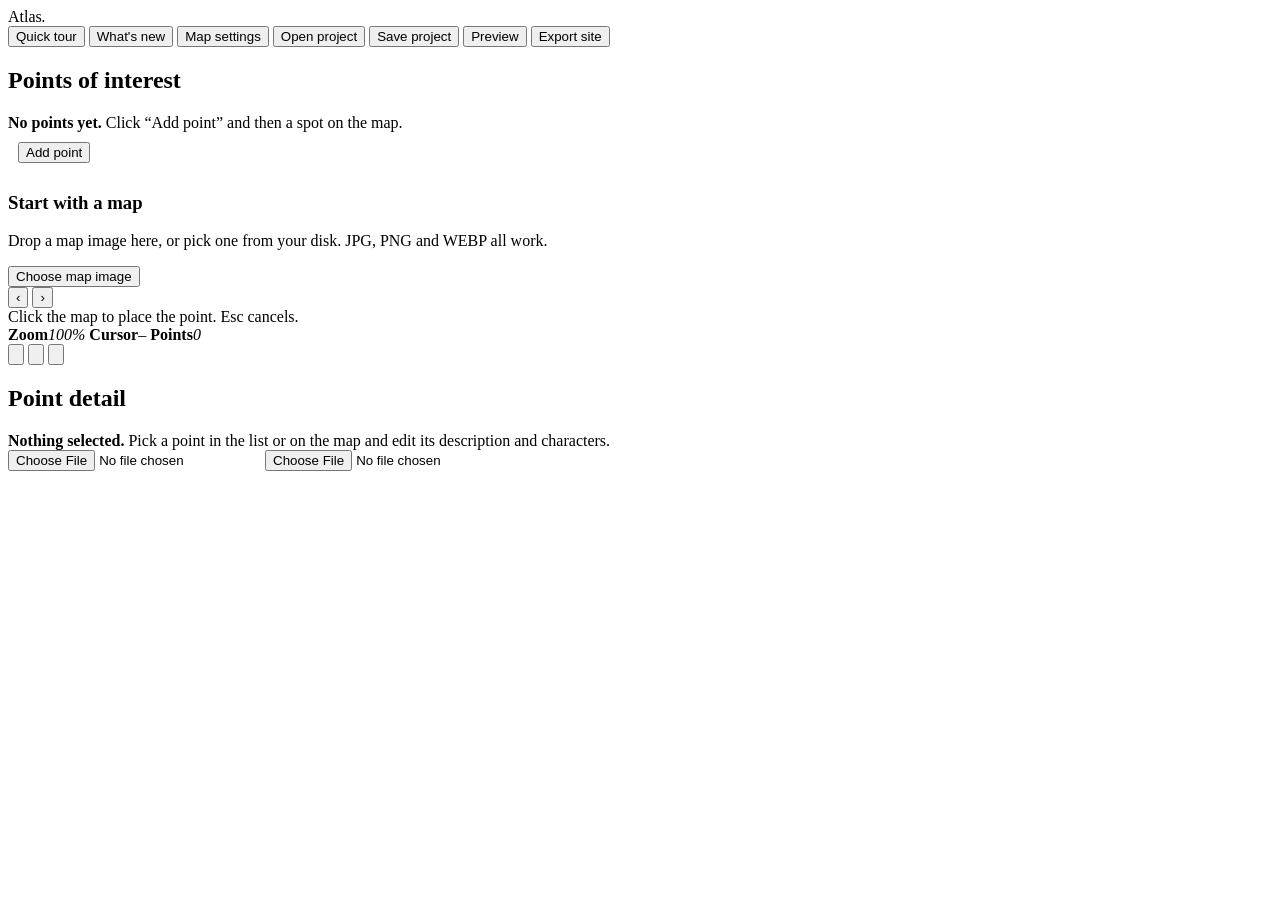
<file: src/shell.html>
<!DOCTYPE html>
<html lang="en">
<head>
<meta charset="utf-8">
<meta name="viewport" content="width=device-width, initial-scale=1">
<title>Atlas — interactive map editor</title>
<link rel="icon" type="image/svg+xml" href="data:image/svg+xml,%3Csvg%20xmlns='http://www.w3.org/2000/svg'%20viewBox='0%200%2064%2064'%3E%3Crect%20x='2'%20y='2'%20width='60'%20height='60'%20rx='13'%20fill='%23121b1e'%20stroke='%23b4874a'%20stroke-width='3'/%3E%3Cpath%20d='M32%209%2038%2026%2055%2032%2038%2038%2032%2055%2026%2038%209%2032%2026%2026Z'%20fill='%23dcae6a'/%3E%3Ccircle%20cx='32'%20cy='32'%20r='4.5'%20fill='%23121b1e'/%3E%3C/svg%3E">
<link rel="preconnect" href="https://fonts.googleapis.com">
<link rel="preconnect" href="https://fonts.gstatic.com" crossorigin>
<link href="https://fonts.googleapis.com/css2?family=Eczar:wght@500;600;700&family=Vollkorn:ital,wght@0,400;0,500;0,600;1,400&display=swap" rel="stylesheet">
<style>
/* __CSS__ */
</style>
</head>
<body>
<div id="app">
  <header class="topbar">
    <div class="brand">Atlas<em>.</em></div>
    <div class="spacer"></div>
    <button class="tbtn" id="btnGuide">Quick tour</button>
    <button class="tbtn" id="btnNews">What's new</button>
    <span class="tsep" aria-hidden="true"></span>
    <button class="tbtn" id="btnSettings">Map settings</button>
    <span class="tsep" aria-hidden="true"></span>
    <button class="tbtn" id="btnLoad">Open project</button>
    <button class="tbtn" id="btnSave">Save project</button>
    <span class="tsep" aria-hidden="true"></span>
    <button class="tbtn" id="btnPreview">Preview</button>
    <button class="tbtn primary" id="btnExport">Export site</button>
  </header>

  <div class="workspace">
    <aside class="panel left">
      <div class="panel-head"><h2>Points of interest</h2><span class="count" id="poiCount"></span></div>
      <div class="panel-body">
        <ul class="poi-list" id="poiList"></ul>
        <div class="empty hidden" id="poiEmpty">
          <strong>No points yet.</strong>
          Click “Add point” and then a spot on the map.
        </div>
      </div>
      <div style="padding:10px;border-top:1px solid var(--line)">
        <button class="addbtn" id="btnAddPoi">Add point</button>
      </div>
    </aside>

    <main class="stage">
      <div class="viewport" id="viewport">
        <div class="canvas" id="canvas"></div>
      </div>
      <div class="hud" aria-hidden="true"><i class="c tl"></i><i class="c tr"></i><i class="c bl"></i><i class="c br"></i></div>
      <div class="dropzone" id="dropzone">
        <div class="card">
          <h3>Start with a map</h3>
          <p>Drop a map image here, or pick one from your disk. JPG, PNG and WEBP all work.</p>
          <button class="tbtn primary" id="btnPickMap">Choose map image</button>
        </div>
      </div>
      <div class="sessbar hidden" id="sessBar">
        <button id="sessPrev" title="Earlier session" aria-label="Earlier session">&#8249;</button>
        <span class="sess-name" id="sessName"></span>
        <span class="sess-count" id="sessCount"></span>
        <button id="sessNext" title="Later session" aria-label="Later session">&#8250;</button>
      </div>
      <div class="stage-hint hidden" id="stageHint">Click the map to place the point. Esc cancels.</div>
      <div class="statbar hidden" id="statBar" aria-label="Map status">
        <span class="seg"><b>Zoom</b><i id="stZoom">100%</i></span>
        <span class="seg"><b>Cursor</b><i id="stPos">&ndash;</i></span>
        <span class="seg"><b>Points</b><i id="stCount">0</i></span>
      </div>
      <div class="zoombar hidden" id="zoombar">
        <button id="zIn" title="Zoom in" aria-label="Zoom in"><svg viewBox="0 0 24 24" fill="none" stroke="currentColor" stroke-width="2" stroke-linecap="round" aria-hidden="true"><circle cx="10" cy="10" r="6"/><path d="M15 15 21 21M10 7.5v5M7.5 10h5"/></svg></button>
        <button id="zOut" title="Zoom out" aria-label="Zoom out"><svg viewBox="0 0 24 24" fill="none" stroke="currentColor" stroke-width="2" stroke-linecap="round" aria-hidden="true"><circle cx="10" cy="10" r="6"/><path d="M15 15 21 21M7.5 10h5"/></svg></button>
        <button id="zFit" title="Fit the whole map" aria-label="Fit the whole map"><svg viewBox="0 0 24 24" fill="none" stroke="currentColor" stroke-width="2" stroke-linecap="round" stroke-linejoin="round" aria-hidden="true"><path d="M4 9V4h5M15 4h5v5M20 15v5h-5M9 20H4v-5"/></svg></button>
      </div>
    </main>

    <aside class="panel right">
      <div class="panel-head"><h2 id="inspTitle">Point detail</h2></div>
      <div class="panel-body" id="inspector">
        <div class="empty">
          <strong>Nothing selected.</strong>
          Pick a point in the list or on the map and edit its description and characters.
        </div>
      </div>
    </aside>
  </div>
</div>

<input type="file" id="filePicker" accept="image/*" class="hidden">
<input type="file" id="jsonPicker" accept="application/json,.json" class="hidden">
<div id="overlay"></div>

<script>
/* __JS__ */
</script>
</body>
</html>
</file>
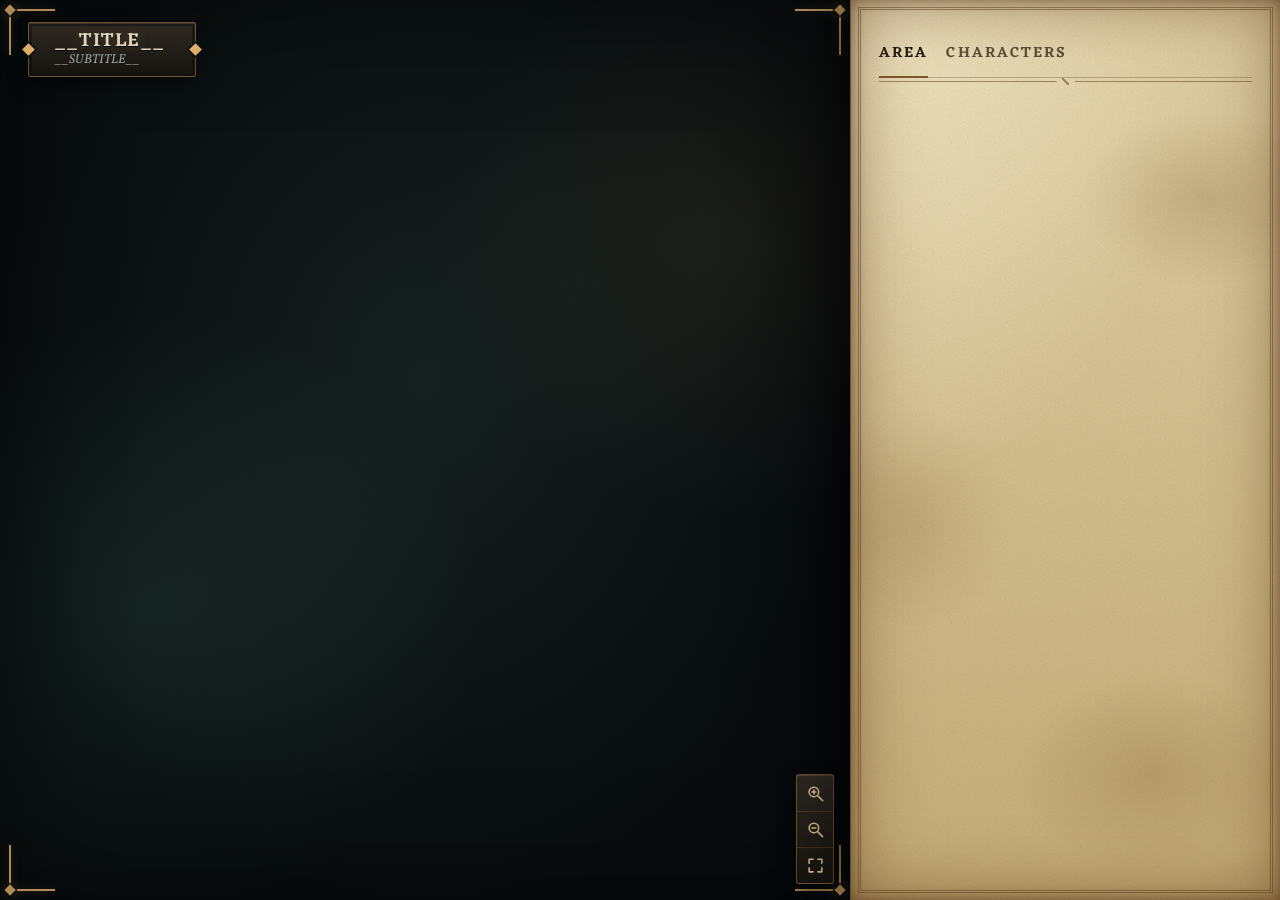
<file: src/viewer.html>
<!DOCTYPE html>
<html lang="en">
<head>
<meta charset="utf-8">
<meta name="viewport" content="width=device-width, initial-scale=1, maximum-scale=5">
<title>__PAGETITLE__</title>
__META__
<link rel="icon" type="image/svg+xml" href="data:image/svg+xml,%3Csvg%20xmlns='http://www.w3.org/2000/svg'%20viewBox='0%200%2064%2064'%3E%3Crect%20x='2'%20y='2'%20width='60'%20height='60'%20rx='13'%20fill='%23121b1e'%20stroke='%23b4874a'%20stroke-width='3'/%3E%3Cpath%20d='M32%209%2038%2026%2055%2032%2038%2038%2032%2055%2026%2038%209%2032%2026%2026Z'%20fill='%23dcae6a'/%3E%3Ccircle%20cx='32'%20cy='32'%20r='4.5'%20fill='%23121b1e'/%3E%3C/svg%3E">
<link rel="preconnect" href="https://fonts.googleapis.com">
<link rel="preconnect" href="https://fonts.gstatic.com" crossorigin>
<link href="https://fonts.googleapis.com/css2?family=Eczar:wght@500;600;700&family=Vollkorn:ital,wght@0,400;0,500;0,600;1,400&display=swap" rel="stylesheet">
<style>
:root{
  --ink:#0b1012; --ink-2:#121b1e; --line:rgba(180,135,74,.22); --line-2:rgba(180,135,74,.5);
  --brass:#b4874a; --brass-lit:#dcae6a;
  --linen:#ded3ba; --paper:#ddd1b4; --paper-2:#cdbe9b; --paper-ink:#241c11; --paper-mute:#5d5039;
  --text:#e9e1d1; --muted:#9aa5a4;
  --display:"Eczar",Georgia,serif; --body:"Vollkorn",Georgia,serif;
  --mote-warm:#e8bd72; --mote-cool:#8fd6c4; --cloud:#eef4f0;
  --frame-line:rgba(198,157,96,.62); --frame-band:rgba(12,17,15,.26);
  --panel-w:430px;
  --vellum:#e3d3a8; --vellum-2:#c9b07a; --stain:rgba(112,72,24,.20); --burn:rgba(86,48,14,.55);
  --sepia-ink:#33220f; --sepia-rule:rgba(86,58,24,.5); --rubric:#7d2a14;
  --aura-warm:rgba(220,174,106,.08); --aura-cool:rgba(111,195,178,.10);
  --orb-cool:rgba(143,214,196,.9); --orb-warm:rgba(232,189,114,.9); --orb-rim:rgba(240,220,174,.85);
  --orb-glow:rgba(143,214,196,.38); --orb-film:rgba(143,214,196,.24); --orb-core:#18211f;
}
:root:not([data-theme="light"]){ }
@media (prefers-color-scheme: dark){ :root:not([data-theme="light"]){ } }
:root[data-theme="dark"]{ }
*{box-sizing:border-box}
html,body{height:100%;margin:0}
/* the arrow, not the text beam, over every bit of text; buttons and the map set their own */
body{cursor:default;background:var(--ink);color:var(--text);font-family:var(--body);overflow:hidden;
  -webkit-font-smoothing:antialiased}
button{font:inherit;color:inherit;cursor:pointer}
:focus-visible{outline:2px solid var(--brass-lit);outline-offset:2px}
@media (prefers-reduced-motion:reduce){ *,*::before,*::after{animation:none!important;transition:none!important} }

.hdr{position:fixed;top:0;left:0;right:var(--panel-w);z-index:20;display:flex;align-items:center;gap:16px;
  padding:11px 18px;background:linear-gradient(rgba(8,12,14,.94),rgba(8,12,14,.72),transparent);
  pointer-events:none}
.hdr > *{pointer-events:auto}
.ttl{font-family:var(--display);font-size:20px;font-weight:600;color:var(--linen);line-height:1.15}
.ttl small{display:block;font-family:var(--body);font-size:13px;font-weight:400;color:var(--muted);letter-spacing:.01em}
.hdr .sp{flex:1}
.legend{display:flex;gap:13px;flex-wrap:wrap;align-items:center}
.legend span{display:flex;align-items:center;gap:6px;font-size:13px;color:var(--muted)}
.legend i{width:9px;height:9px;border-radius:50%;display:block}
.legend svg{width:26px;height:8px;flex:0 0 auto;display:block}
.ghost{background:transparent;border:1px solid var(--line-2);border-radius:3px;padding:6px 12px;color:var(--linen)}
.ghost:hover{background:rgba(180,135,74,.14)}

/* on wide screens the panel is a fixed column and the map gets the rest */
.vp{position:absolute;top:0;bottom:0;left:0;right:var(--panel-w);overflow:hidden;cursor:grab;touch-action:none;
  background:radial-gradient(ellipse at 50% 42%,#15201e,#080c0e 72%)}
.vp.drag{cursor:grabbing}
/* snow and mist go on a darker, plainer ground than the motes: no aura of their own */
.vp[data-bg="snow"],.vp[data-bg="mist"]{background:#050505}
.vp[data-bg="snow"]::before,.vp[data-bg="mist"]::before{display:none}
/* magic under the map: a slowly breathing glow and rising motes (canvas #magic); they never reach over the map */
.vp::before{content:"";position:absolute;inset:-25%;pointer-events:none;
  background:
    radial-gradient(38% 32% at 28% 62%,var(--aura-cool),transparent 70%),
    radial-gradient(34% 30% at 74% 34%,var(--aura-warm),transparent 70%);
  animation:aura 28s ease-in-out infinite alternate}
@keyframes aura{from{transform:translate(-4%,3%) rotate(-4deg)} to{transform:translate(4%,-3%) rotate(6deg)}}
.magic{position:absolute;inset:0;width:100%;height:100%;display:block;pointer-events:none}
.cv{position:absolute;top:0;left:0;transform-origin:0 0}
.cv img.base{display:block;width:100%;height:auto;user-select:none;-webkit-user-drag:none;
  box-shadow:0 20px 70px rgba(0,0,0,.65)}
/* clouds sit in the map layer, so they pan and zoom with the terrain and are cut off at its edge */
.clouds{position:absolute;inset:0;width:100%;height:100%;pointer-events:none;
  opacity:0;transition:opacity .35s ease}
/* The point the coordinates mean is the centre of the knob, so that is what the pin is
   anchored and scaled around. Anchoring it lower — at the foot of the name, say — would
   leave the knob hanging a fixed number of screen pixels above the spot, which is a
   different distance on the map at every zoom level: the marker would crawl as you zoom. */
.pin{opacity:var(--pins,1)}
/* in the overview the clouds and the title have the stage; places and region names come in as they leave */
.cv.pins-off .pin{visibility:hidden;pointer-events:none}
/* The hint is lettering on the view, not a control: italic words between two fine rules, with a dark halo that
   keeps them readable over clouds and open sea alike. */
.zhint{position:fixed;left:calc((100% - var(--panel-w)) / 2);bottom:calc(22px + env(safe-area-inset-bottom, 0px));
  transform:translateX(-50%);z-index:20;display:flex;align-items:center;gap:10px;
  font-family:var(--body);font-style:italic;font-size:15px;line-height:1.3;letter-spacing:.02em;color:var(--linen);
  text-shadow:0 1px 2px #000,0 0 10px rgba(0,0,0,.85);white-space:nowrap;pointer-events:none;opacity:0;transition:opacity .3s}
.zhint::before,.zhint::after{content:"";width:28px;height:1px;background:linear-gradient(90deg,transparent,var(--brass-lit))}
.zhint::after{background:linear-gradient(90deg,var(--brass-lit),transparent)}
.zhint.on{opacity:.92}
/* The players are reached from the overview through their faces at the foot of the view: small bubbles of the
   same make as the roster's, floating each at its own pace, over the words Player heroes. The whole group is one
   button that opens the roster. It is there only while the clouds are, switched by castFade() as the view moves
   in or out. */
.cast{position:fixed;left:calc((100% - var(--panel-w)) / 2);bottom:calc(10px + env(safe-area-inset-bottom, 0px));
  z-index:20;transform:translateX(-50%);display:flex;flex-direction:column;align-items:center;gap:9px;
  padding:10px 12px 4px;background:none;border:0;
  font-family:var(--display);font-size:11.5px;font-weight:600;line-height:1.3;letter-spacing:.2em;
  text-transform:uppercase;white-space:nowrap;color:var(--brass-lit);
  text-shadow:0 1px 2px #000,0 0 10px rgba(0,0,0,.9);
  transition:transform .45s cubic-bezier(.22,.7,.3,1),opacity .35s,visibility 0s}
/* hidden only once it has faded, so it is not cut off mid-way */
.cast.off{opacity:0;transform:translate(-50%,14px);visibility:hidden;pointer-events:none;
  transition:transform .45s cubic-bezier(.22,.7,.3,1),opacity .35s,visibility 0s .45s}
.cast:focus-visible{outline:none}
.cast:focus-visible .face{outline:2px solid var(--brass-lit);outline-offset:4px}
.cast .pile{display:flex;gap:10px}
.cast .bub{--b:44px;position:relative;display:block;width:var(--b);height:var(--b);
  animation:bob 3.6s ease-in-out infinite;animation-delay:calc(var(--i,0) * -.9s)}
.cast.off .bub,.cast.off .bub::before{animation-play-state:paused}
@keyframes bob{0%,100%{transform:translateY(0)} 50%{transform:translateY(-5px)}}
/* the turning aura of the roster's rings, scaled down */
.cast .bub::before{content:"";position:absolute;inset:-4px;border-radius:50%;opacity:.6;filter:blur(3px);
  background:conic-gradient(var(--orb-cool),transparent 28%,var(--orb-warm) 50%,transparent 78%,var(--orb-cool));
  animation:orb-spin 14s linear infinite;animation-delay:calc(var(--i,0) * -2.3s);transition:opacity .25s}
.cast .cap{transition:color .25s}
.cast:hover .bub::before{opacity:.95}
.cast:hover .cap{color:var(--linen)}
/* a hint in the same place moves up to make room for the players */
body.has-cast .zhint{bottom:calc(106px + env(safe-area-inset-bottom, 0px))}

/* The roster: every player at a size where the face can be seen, as the party screen of a game. It lies over
   the map and under the side panel, so on a wide screen a profile opened from it reads beside it and on a phone
   slides over it, and going back from the profile shows the roster again. */
.roster{position:fixed;top:0;bottom:0;left:0;right:var(--panel-w);z-index:25;overflow-y:auto;overscroll-behavior:contain;
  padding:28px 24px calc(28px + env(safe-area-inset-bottom, 0px));
  background:radial-gradient(ellipse at 50% 40%,rgba(16,13,10,.8),rgba(4,3,2,.93));
  opacity:0;visibility:hidden;transition:opacity .3s,visibility 0s .3s}
.roster.on{opacity:1;visibility:visible;transition:opacity .3s,visibility 0s}
/* when the players do not fit, the roster scrolls with a fine line in the colour of the rules, not the system's bar */
.roster{scrollbar-width:thin;scrollbar-color:var(--line-2) transparent}
.roster::-webkit-scrollbar{width:8px}
.roster::-webkit-scrollbar-track{background:transparent}
.roster::-webkit-scrollbar-thumb{background:var(--line-2);border-radius:4px;border:2px solid transparent;background-clip:content-box}
.roster-in{min-height:100%;max-width:900px;margin:0 auto;display:flex;flex-direction:column;align-items:center;
  justify-content:center;gap:26px}
.roster-title{margin:0;padding:7px 22px 6px;font-family:var(--display);font-size:13.5px;font-weight:600;line-height:1.3;
  letter-spacing:.2em;text-transform:uppercase;color:var(--brass-lit);
  background:linear-gradient(#2e2922,#171410);border:1px solid var(--line-2);border-radius:2px;
  box-shadow:inset 0 1px 0 rgba(236,208,150,.16),inset 0 0 0 3px rgba(11,16,18,.55),0 3px 10px rgba(0,0,0,.5);
  text-shadow:0 1px 0 #000,0 0 12px var(--orb-glow)}
.roster-close{position:fixed;top:calc(16px + env(safe-area-inset-top, 0px));right:calc(var(--panel-w) + 16px);
  width:44px;height:44px;padding:0;display:grid;place-items:center;font-size:24px;line-height:1;color:var(--linen);
  background:linear-gradient(#2e2922,#171410);border:1px solid var(--line-2);border-radius:2px;
  box-shadow:inset 0 1px 0 rgba(236,208,150,.16),0 3px 10px rgba(0,0,0,.5)}
.roster-close:hover{border-color:var(--brass-lit);color:var(--brass-lit)}
.roster-grid{width:100%;display:flex;flex-wrap:wrap;justify-content:center;gap:28px 18px}
/* Each player: the portrait in a brass ring, the name under it and, in italics, race and class. Two fit across
   a phone held upright, so the ring takes half the width there and no more than --b anywhere. The players come
   in one after another as the roster opens. */
.hero{--b:min(132px, calc(50vw - 60px));width:calc(var(--b) + 36px);padding:4px 0;background:none;border:none;
  display:flex;flex-direction:column;align-items:center;gap:3px;text-align:center;
  opacity:0;transform:translateY(16px) scale(.92);
  transition:transform .55s cubic-bezier(.22,.7,.3,1),opacity .4s;transition-delay:calc(var(--i,0) * 45ms)}
.roster.on .hero{opacity:1;transform:none}
.hero:focus-visible{outline:none}
.hero:focus-visible .face{outline:2px solid var(--brass-lit);outline-offset:4px}
.hero .ring{position:relative;display:block;width:var(--b);height:var(--b);margin-bottom:11px;
  transition:transform .3s cubic-bezier(.22,.7,.3,1)}
/* a soft aura that turns slowly behind the ring */
.hero .ring::before{content:"";position:absolute;inset:-7px;border-radius:50%;opacity:.55;filter:blur(5px);
  background:conic-gradient(var(--orb-cool),transparent 28%,var(--orb-warm) 50%,transparent 78%,var(--orb-cool));
  animation:orb-spin 14s linear infinite;animation-delay:calc(var(--i,0) * -2.3s);transition:opacity .25s}
.roster:not(.on) .ring::before{animation-play-state:paused}
.hero .face,.cast .face{position:absolute;inset:0;z-index:1;border-radius:50%;overflow:hidden;display:block;
  text-align:center;line-height:calc(var(--b) - 6px);
  background:radial-gradient(circle at 40% 35%,#3a4a46,var(--orb-core));border:3px solid var(--orb-rim);
  box-shadow:0 0 0 1px rgba(0,0,0,.6),0 0 0 4.5px rgba(11,16,18,.8),0 0 0 5.5px var(--line-2),0 8px 18px rgba(0,0,0,.55);
  font-family:var(--display);font-weight:600;font-size:calc(var(--b) * .42);color:var(--linen);
  transition:box-shadow .25s ease}
/* The face is a plain block of fixed size, so the portrait's percentage height takes the same in every browser
   (in a grid it did not, and each browser placed the overhang differently). A portrait is cut to the circle
   from near its top, where the face is. */
.hero .face img,.hero .face video,.cast .face img,.cast .face video{width:100%;height:100%;object-fit:cover;
  object-position:50% 15%;display:block;user-select:none;-webkit-user-drag:none}
/* the sheen of a bubble: a highlight up on the left and a tinted film round the rim */
.hero .face::after,.cast .face::after{content:"";position:absolute;inset:0;border-radius:50%;pointer-events:none;
  background:radial-gradient(circle at 30% 24%,rgba(255,255,255,.4),rgba(255,255,255,0) 24%);
  box-shadow:inset 0 0 14px rgba(0,0,0,.45),inset 0 -8px 20px var(--orb-film)}
/* the small bubbles at the foot of the overview: a thinner rim, rings and sheen to their size */
.cast .face{border-width:2px;line-height:calc(var(--b) - 4px);letter-spacing:0;text-shadow:none;
  box-shadow:0 0 0 1px rgba(0,0,0,.6),0 0 0 3px rgba(11,16,18,.75),0 0 0 4px var(--line-2),0 5px 10px rgba(0,0,0,.55)}
.cast .face::after{box-shadow:inset 0 0 6px rgba(0,0,0,.45),inset 0 -4px 8px var(--orb-film)}
.cast .more .face{font-size:calc(var(--b) * .34)}
.cast:hover .face{box-shadow:0 0 0 1px rgba(0,0,0,.6),0 0 0 3px rgba(11,16,18,.75),0 0 0 4px var(--brass-lit),0 0 16px var(--orb-cool),0 5px 10px rgba(0,0,0,.55)}
.hero .nm{display:block;max-width:100%;overflow:hidden;text-overflow:ellipsis;white-space:nowrap;
  font-family:var(--display);font-size:17px;font-weight:600;line-height:1.2;letter-spacing:.02em;color:var(--linen);
  text-shadow:0 1px 2px #000;transition:color .25s}
.hero .sub{display:block;max-width:100%;overflow:hidden;text-overflow:ellipsis;white-space:nowrap;
  font-style:italic;font-size:14px;line-height:1.25;color:var(--muted)}
/* touched or open: the ring lights up in brass and lifts a little */
.hero:hover .ring,.hero[aria-current="true"] .ring{transform:translateY(-3px)}
.hero:hover .face,.hero[aria-current="true"] .face{
  box-shadow:0 0 0 1px rgba(0,0,0,.6),0 0 0 4.5px rgba(11,16,18,.8),0 0 0 5.5px var(--brass-lit),0 0 26px var(--orb-cool),0 8px 18px rgba(0,0,0,.55)}
.hero:hover .ring::before,.hero[aria-current="true"] .ring::before{opacity:.95}
.hero:hover .nm,.hero[aria-current="true"] .nm{color:var(--brass-lit)}
@keyframes orb-spin{to{transform:rotate(360deg)}}
.pin{position:absolute;--knob:16px;
  transform:translate(-50%,calc(var(--knob) / -2)) scale(var(--inv,1));
  transform-origin:50% calc(var(--knob) / 2);
  display:flex;flex-direction:column;align-items:center;gap:3px;background:none;border:none;padding:0;
  user-select:none;-webkit-user-select:none;
  /* switching sessions moves the points, and seeing them travel is the whole point */
  transition:left .55s cubic-bezier(.22,.7,.3,1),top .55s cubic-bezier(.22,.7,.3,1)}
.pin .knob{width:var(--knob);height:var(--knob);border-radius:50%;
  background:var(--pc);border:1.2px solid rgba(0,0,0,.45);display:grid;place-items:center;
  box-shadow:0 2px 5px rgba(0,0,0,.5);transition:box-shadow .18s}
.pin .knob svg{width:9.5px;height:9.5px;color:#0b1012}
/* a city outranks a hamlet or a lone traveller, so it is given a larger mark */
.pin[data-type="city"]{--knob:21px}
.pin[data-type="city"] .knob svg{width:12.5px;height:12.5px}
/* The name is set straight onto the land: white letters with a dark outline read over
   forest and sea alike, and nothing boxes in the map underneath. */
.pin .lbl{font-family:var(--display);font-size:12.5px;font-weight:600;color:#fff;
  white-space:nowrap;-webkit-text-stroke:2.5px rgba(0,0,0,.92);paint-order:stroke fill;
  text-shadow:0 1px 2px rgba(0,0,0,.5)}
.pin:hover .knob,.pin[aria-current="true"] .knob{box-shadow:0 0 0 2.5px var(--brass-lit),0 2px 6px rgba(0,0,0,.55)}
/* A region is lettered, not pinned: just its name, centred on the anchor and set wide in
   capitals the way a province is written across a map. Its colour survives as a faint glow
   behind the letters, since there is no knob left to carry it. */
.pin.big{transform:translate(-50%,-50%) scale(var(--inv,1));transform-origin:50% 50%}
.pin.big .lbl{font-size:14.5px;letter-spacing:.14em;text-transform:uppercase;
  -webkit-text-stroke-width:3px;text-shadow:0 0 14px var(--pc),0 1px 2px rgba(0,0,0,.5);
  transition:color .18s}
.pin.big:hover .lbl,.pin.big[data-hot="1"] .lbl,.pin.big[aria-current="true"] .lbl{color:var(--brass-lit)}

/* A neatline for map images that bring no border of their own: two engraved rules with a
   tinted margin between them and a lozenge at the corners and at the middle of each side.
   It is drawn in map units, so it belongs to the sheet and zooms with it. */
.frame{position:absolute;left:0;top:0;width:100%;height:100%;pointer-events:none}
.frame .band{fill:var(--frame-band)}
.frame .rule{fill:none;stroke:var(--frame-line)}
.frame .orn{fill:var(--frame-line)}

/* Title artwork hangs in the open space above the sheet: part of the map layer, so it moves
   and zooms with it, but always clear of it. sizeTitle() fits it to that space and apply()
   fades it out once moving in pushes it up under the header. */
.title-art{position:absolute;left:50%;bottom:102.5%;transform:translateX(-50%);
  height:13%;max-width:70%;object-fit:contain;pointer-events:none;   /* sizeTitle() refines these */
  user-select:none;-webkit-user-drag:none;opacity:0;transition:opacity .35s ease;
  filter:drop-shadow(0 6px 18px rgba(0,0,0,.55))}

/* boundary lines: over the areas, under the places, and never in the way of a click. The dark
   halo keeps a pale line readable on a pale map. */
.boundaries{position:absolute;top:0;left:0;overflow:visible;pointer-events:none}
.boundaries polyline{fill:none;vector-effect:non-scaling-stroke;stroke-linecap:round;stroke-linejoin:round}
.boundaries .halo{stroke:rgba(0,0,0,.4);stroke-width:4.8px}
.boundaries .line{stroke-width:2.3px}
/* the path a party has taken, as dots in its own color over a dark under-line */
.trails{position:absolute;top:0;left:0;overflow:visible;pointer-events:none;opacity:var(--pins,1)}
.trails polyline{fill:none;vector-effect:non-scaling-stroke;stroke-linecap:round;stroke-linejoin:round;stroke-dasharray:.1 7}
.trails .halo{stroke:rgba(20,12,4,.45);stroke-width:6.5px}
.trails .line{stroke-width:3.4px}
/* a party: a flag in a ring, with the number of its members; it slides when the session changes */
.pin.party{--knob:22px}
.pin.party .knob{position:relative;border:2px solid #f0dcae;box-shadow:0 0 0 1.5px rgba(0,0,0,.55),0 2px 6px rgba(0,0,0,.6)}
.pin.party .knob svg{width:12px;height:12px;color:#0b1012}
.pin.party .badge{
  position:absolute;right:-9px;top:-9px;min-width:16px;height:16px;padding:0 3px;border-radius:8px;
  background:#1b1610;border:1px solid #b4874a;color:#f0dcae;font:700 10px/14px var(--display);text-align:center;
}
.pin.party.away{opacity:0;visibility:hidden;pointer-events:none}
/* region areas: invisible unless the region asks to be shown; either way they let the map know which
   region you are over. A shown area is a wash of the region's colour inside a fine line of it, over a
   dark under-line that keeps it readable on pale ground, and it comes in with the places. */
.areas{position:absolute;top:0;left:0;overflow:visible}
.areas polygon{fill:transparent;stroke:none;pointer-events:fill}
.areas.shown{opacity:var(--pins,1)}
.areas polygon.halo{fill:none;stroke:rgba(20,12,4,.4);stroke-width:5px;vector-effect:non-scaling-stroke;
  stroke-linejoin:round;pointer-events:none}
.areas polygon.vis{fill:var(--ac);fill-opacity:.15;stroke:var(--ac);stroke-width:2px;vector-effect:non-scaling-stroke;
  stroke-linejoin:round;transition:fill-opacity .25s}
.areas polygon.vis:hover,.areas polygon.vis.hot{fill-opacity:.28}

/* what the cursor is over right now */
.rgn{position:fixed;left:16px;bottom:16px;z-index:20;display:flex;align-items:center;gap:9px;
  padding:7px 14px;background:rgba(8,12,14,.88);border:1px solid var(--line-2);border-radius:3px;
  font-family:var(--display);font-size:13.5px;font-weight:600;letter-spacing:.07em;text-transform:uppercase;
  color:var(--linen);pointer-events:none;opacity:0;transition:opacity .18s}
.rgn.on{opacity:1}
.rgn i{width:9px;height:9px;border-radius:50%;display:block;flex:0 0 auto}

/* the session being read, at the top of the side panel; only there when the atlas has more than one */
.sh-sess{display:flex;align-items:center;gap:4px;margin:0 0 10px}
.sh-sess button{width:30px;height:30px;flex:0 0 auto;background:none;border:1px solid var(--sepia-rule);border-radius:2px;
  color:var(--sepia-ink);font-size:17px;line-height:1}
.sh-sess button:hover:not(:disabled){background:rgba(255,246,214,.4)}
.sh-sess button:disabled{opacity:.3;cursor:default}
.sh-sess-body{flex:1;min-width:0;text-align:center}
.sess-name{display:block;font-family:var(--display);font-size:13.5px;font-weight:600;letter-spacing:.06em;color:var(--sepia-ink);
  overflow:hidden;text-overflow:ellipsis;white-space:nowrap}
.sess-count{display:block;font-size:11px;color:#6b5330;letter-spacing:.08em}

.zoom{position:fixed;right:calc(var(--panel-w) + 16px);bottom:16px;z-index:20;display:flex;flex-direction:column;gap:5px}
.zoom button{width:36px;height:36px;background:rgba(8,12,14,.88);border:1px solid var(--line-2);
  border-radius:3px;color:var(--linen);font-size:18px;line-height:1}
.zoom button:hover{background:#1b262b}

/* ---------- parchment panel ---------- */
.sheet{position:fixed;top:0;right:0;bottom:0;width:var(--panel-w);z-index:30;display:flex;flex-direction:column;
  background:
    radial-gradient(120% 90% at 8% 0%,rgba(255,250,235,.55),transparent 60%),
    radial-gradient(100% 80% at 100% 100%,rgba(120,92,48,.30),transparent 62%),
    linear-gradient(var(--paper),var(--paper-2));
  color:var(--paper-ink);border-left:1px solid rgba(60,44,20,.5);
  box-shadow:-18px 0 50px rgba(0,0,0,.5)}
.sheet::before{content:"";position:absolute;inset:0;pointer-events:none;opacity:.35;mix-blend-mode:multiply;
  background-image:url("data:image/svg+xml,%3Csvg xmlns='http://www.w3.org/2000/svg' width='160' height='160'%3E%3Cfilter id='n'%3E%3CfeTurbulence type='fractalNoise' baseFrequency='.85' numOctaves='3'/%3E%3C/filter%3E%3Crect width='160' height='160' filter='url(%23n)' opacity='.5'/%3E%3C/svg%3E")}
/* An old map sheet: stained vellum, burnt edges, and a ruled border drawn inside. */
.sheet{
  background:
    radial-gradient(40% 14% at 82% 22%,var(--stain),transparent 70%),
    radial-gradient(34% 18% at 14% 58%,rgba(112,72,24,.16),transparent 70%),
    radial-gradient(46% 16% at 70% 86%,var(--stain),transparent 70%),
    radial-gradient(120% 90% at 10% 0%,rgba(255,246,214,.6),transparent 60%),
    linear-gradient(var(--vellum),var(--vellum-2));
  color:var(--sepia-ink);border-left:1px solid rgba(60,34,10,.7)}
.sheet::before{opacity:.5}
.sheet::after{/* burnt edges and a double neatline */content:"";position:absolute;inset:0;pointer-events:none;
  box-shadow:inset 0 0 70px var(--burn),inset 0 0 14px rgba(60,30,8,.55);
  outline:3px double var(--sepia-rule);outline-offset:-10px}
.sheet > *{position:relative}
.recap-btn{display:none}
/* the switch between the session recap and the place: two engraved plates, the chosen one inked in */
.sh-top{margin:24px 28px 0}
.sh-top[hidden]{display:none}
/* The panel has two views. With nothing chosen it is the overview: the session switch and the recap of the
   session being read. Once a place is chosen it is only about that place, with a way back to the overview. */
.sheet .sh-sess,.sheet .sh-back{display:none}
.sheet.view-default .sh-sess:not([hidden]){display:flex}
.sheet.view-place .sh-back{display:inline-flex}
.sh-back{align-items:center;gap:6px;height:32px;padding:0 12px 0 8px;margin:0 0 4px;font-family:var(--display);font-weight:600;
  font-size:12.5px;letter-spacing:.12em;text-transform:uppercase;color:var(--sepia-ink);background:rgba(255,246,214,.3);
  border:1px solid var(--sepia-rule);border-radius:2px}
.sh-back:hover{background:rgba(255,246,214,.6)}
.sh-top:not([hidden]) + .sh-head{padding-top:18px}
/* the overview has no tabs: they belong to a place */
.sheet.view-default .sh-tabs{display:none}
.sh-kicker{text-transform:uppercase;letter-spacing:.2em;font-size:11px;color:var(--rubric)}
.sh-kicker i{border:1px solid rgba(40,20,5,.5)}
.sh-title{font-size:26px;letter-spacing:.05em;text-transform:uppercase;line-height:1.15;color:var(--sepia-ink)}
.sh-sum{color:#5b4526}
.sh-tabs{border-bottom:none;position:relative;margin-bottom:6px}
.sh-tabs::after{content:"";position:absolute;left:0;right:0;bottom:-8px;height:7px;
  background:
    linear-gradient(var(--sepia-rule),var(--sepia-rule)) left 0 top 3px / calc(50% - 9px) 1px no-repeat,
    linear-gradient(var(--sepia-rule),var(--sepia-rule)) right 0 top 3px / calc(50% - 9px) 1px no-repeat,
    linear-gradient(45deg,transparent 40%,var(--sepia-rule) 41% 59%,transparent 60%) center / 7px 7px no-repeat}
.sh-tabs button{text-transform:uppercase;letter-spacing:.14em;font-size:12.5px;color:#6b5330}
.sh-tabs button[aria-selected="true"]{color:var(--sepia-ink);border-bottom-color:var(--rubric)}
.prose p{line-height:1.7;color:var(--sepia-ink)}
/* the first letter of a text is an illuminated capital, in the rubric red of old manuscripts */
.prose p:first-child:not(.none){display:flow-root}
.prose p:first-child:not(.none)::first-letter{font-family:var(--display);font-weight:700;color:var(--rubric);
  float:left;font-size:3.1em;line-height:.82;padding:.06em .09em 0 0}
.sh-body .area,.gal-win,.slide img{border-color:rgba(60,34,10,.55);filter:sepia(.32) saturate(.88) contrast(1.02);
  box-shadow:0 1px 0 rgba(255,244,214,.5),0 3px 8px rgba(50,28,8,.35)}
.slide h4{text-transform:uppercase;letter-spacing:.07em;font-size:18px}
.hint,.none,.slide .role,.car-count small{color:#6b5330}
.hint{border-top-color:var(--sepia-rule)}
.car .car-nav{background:linear-gradient(rgba(227,211,168,.96) 80%,transparent)}
.sheet .dots button[aria-current="true"],.dots button[aria-current="true"]{background:var(--rubric)}
.sh-body{scrollbar-color:rgba(100,64,22,.6) transparent}
.sh-body::-webkit-scrollbar-thumb{background:rgba(100,64,22,.5);background-clip:content-box}
.sh-head{padding:26px 28px 0;flex:0 0 auto}
.sh-close{display:none;position:absolute;top:14px;right:14px;width:30px;height:30px;border:1px solid rgba(60,44,20,.35);
  background:rgba(255,250,235,.4);border-radius:2px;color:var(--paper-ink);font-size:16px;line-height:1;z-index:2}
.sh-close:hover{background:rgba(255,250,235,.8)}
.sh-kicker{display:flex;align-items:center;gap:7px;font-size:12.5px;color:var(--paper-mute);margin-bottom:2px}
.sh-kicker i{width:8px;height:8px;border-radius:50%;display:block}
.sh-title{font-family:var(--display);font-size:27px;font-weight:600;line-height:1.1;margin:0 34px 4px 0}
.sh-sum{font-style:italic;color:var(--paper-mute);margin:0;line-height:1.5}
.sh-tabs{display:flex;gap:18px;margin-top:16px;border-bottom:1px solid rgba(60,44,20,.28)}
.sh-tabs button{background:none;border:none;padding:0 0 9px;font-family:var(--display);font-weight:600;
  font-size:15px;color:var(--paper-mute);border-bottom:2px solid transparent;margin-bottom:-1px}
.sh-tabs button[aria-selected="true"]{color:var(--paper-ink);border-bottom-color:#7a5a24}
/* text dissolves into the margin at both ends of the scroll area, so it never runs up against the rule above or the frame below */
.sh-body{flex:1;overflow-y:auto;margin:20px 15px 15px 0;padding:16px 14px 20px 28px;
  -webkit-mask-image:linear-gradient(transparent 0,#000 16px,#000 calc(100% - 16px),transparent 100%);
  mask-image:linear-gradient(transparent 0,#000 16px,#000 calc(100% - 16px),transparent 100%);
  scrollbar-width:thin;scrollbar-color:rgba(122,90,36,.55) transparent}
.sh-body::-webkit-scrollbar{width:8px}
.sh-body::-webkit-scrollbar-track{background:transparent}
.sh-body::-webkit-scrollbar-thumb{background:rgba(122,90,36,.45);border-radius:4px;
  border:2px solid transparent;background-clip:content-box}
.sh-body::-webkit-scrollbar-thumb:hover{background:rgba(122,90,36,.75);background-clip:content-box}
.hint{margin:18px 0 0;padding-top:14px;border-top:1px solid rgba(60,44,20,.28);
  color:var(--paper-mute);font-style:italic}
.sh-body .area{width:100%;border-radius:2px;border:1px solid rgba(60,44,20,.35);margin-bottom:16px;display:block}
/* several pictures of a place: a frame shaped by the first, the others shown whole inside it */
.gal{margin-bottom:16px}
.gal-win{overflow:hidden;aspect-ratio:3 / 2;border-radius:2px;border:1px solid rgba(60,44,20,.35);
  background:rgba(60,44,20,.1);touch-action:pan-y}
.gal-win .track{height:100%}
.gal-slide{flex:0 0 100%;min-width:0;height:100%}
.gal-slide img,.gal-slide video{width:100%;height:100%;object-fit:contain;display:block;user-select:none;-webkit-user-drag:none}
.gal .car-nav{margin-top:10px}
.prose p{margin:0 0 .85em;line-height:1.68;max-width:62ch}
.prose p:last-child{margin-bottom:0}
.none{color:var(--paper-mute);font-style:italic}

/* ---------- character carousel ---------- */
.car{position:relative}
.car-win{overflow:hidden}
.track{display:flex;transition:transform .3s cubic-bezier(.22,.7,.3,1)}
.slide{flex:0 0 100%;min-width:0;padding:0 1px}
.slide img,.slide video{width:100%;aspect-ratio:3/4;object-fit:cover;border-radius:2px;
  border:1px solid rgba(60,44,20,.4);display:block;margin-bottom:12px;filter:saturate(.92)}
.slide video,.sh-body video.area,.gal-slide video{filter:none}
.slide .ph{width:100%;aspect-ratio:3/4;border:1px dashed rgba(60,44,20,.35);border-radius:2px;
  display:grid;place-items:center;color:var(--paper-mute);margin-bottom:12px;font-style:italic;font-size:13px}
.slide h4{font-family:var(--display);font-size:21px;font-weight:600;margin:0 0 1px}
.slide .role{color:var(--paper-mute);font-size:13.5px;margin:0 0 10px}
/* a short character sheet: each line a label in rubric capitals and its value, ruled like a form */
.stats{display:grid;grid-template-columns:auto 1fr;gap:0 14px;margin:0 0 14px;overflow:hidden}
.stats dt,.stats dd{padding:6px 0 5px;border-bottom:1px dotted var(--sepia-rule)}
.stats dt{font-family:var(--display);font-size:11px;font-weight:600;letter-spacing:.16em;text-transform:uppercase;
  color:var(--rubric);padding-top:8px}
.stats dd{margin:0;font-size:15.5px;line-height:1.35;color:var(--sepia-ink);min-width:0;overflow-wrap:anywhere}
.car-nav{display:flex;align-items:center;justify-content:space-between;margin-top:14px;gap:12px}
/* with several characters the arrows come first and stay pinned while the text scrolls */
.car .car-nav{position:sticky;top:-16px;z-index:2;margin:-16px -14px 14px;padding:16px 14px 10px;
  background:linear-gradient(var(--paper) 78%,transparent)}
.car-count{flex:1;min-width:0;text-align:center;font-family:var(--display);font-size:14px;
  font-weight:600;color:var(--paper-ink);line-height:1.2}
.car-count small{display:block;font-family:var(--body);font-weight:400;font-size:12px;color:var(--paper-mute)}
.car-nav button{width:32px;height:32px;border:1px solid rgba(60,44,20,.4);background:rgba(255,250,235,.35);
  border-radius:2px;font-size:15px;line-height:1}
.car-nav button:hover:not(:disabled){background:rgba(255,250,235,.8)}
.car-nav button:disabled{opacity:.3;cursor:default}
.dots{display:flex;gap:6px;justify-content:center;flex:1}
.dots button{width:7px;height:7px;padding:0;border-radius:50%;border:none;background:rgba(60,44,20,.3)}
.dots button[aria-current="true"]{background:#7a5a24;transform:scale(1.4)}

/* the title block now scrolls away with the text, so the head holds only the tabs */
.sh-head{padding:24px 28px 0}
.sh-top:not([hidden]) + .sh-head{padding-top:14px}
.sh-intro{margin:0 0 14px}
.sh-intro .sh-title{margin-right:0}
/* pictures keep to a height that leaves room for the text, and open full screen on a click */
.sh-body img,.sh-body video{cursor:zoom-in}
.sh-body .area{max-height:min(44vh,340px);object-fit:cover}
.gal-win{max-height:min(44vh,340px)}
/* a portrait sits beside the name and the sheet; the story runs under both, across the whole panel */
.slide{display:flow-root}
.slide img,.slide video,.slide .ph{float:left;width:42%;max-width:170px;margin:2px 16px 16px 0}
.slide h4{margin-top:0}
.slide .prose{clear:both}
.lightbox{position:fixed;inset:0;z-index:70;display:grid;place-items:center;padding:26px;cursor:zoom-out;
  background:radial-gradient(ellipse at 50% 40%,rgba(16,13,10,.93),rgba(4,3,2,.97))}
.lightbox img,.lightbox video{max-width:min(94vw,1500px);max-height:82vh;object-fit:contain;cursor:default;
  border:1px solid rgba(180,135,74,.6);box-shadow:0 24px 80px rgba(0,0,0,.75)}
.lb-cap{position:fixed;left:0;right:0;bottom:18px;text-align:center;font-family:var(--display);font-size:14px;
  letter-spacing:.06em;color:#e3cf9f;text-shadow:0 1px 3px #000;pointer-events:none}
.lb-btn{position:fixed;width:44px;height:44px;border-radius:2px;border:1px solid rgba(224,178,110,.45);
  background:rgba(12,8,5,.6);color:#e3cf9f;font-size:26px;line-height:1;display:grid;place-items:center;padding:0}
.lb-btn:hover:not(:disabled){background:rgba(224,178,110,.16);color:#f6e6bb}
.lb-btn:disabled{opacity:.25;cursor:default}
.lb-close{top:16px;right:16px}
.lb-prev,.lb-next{top:50%;margin-top:-22px}
.lb-prev{left:16px}
.lb-next{right:16px}
.about{position:fixed;inset:0;z-index:40;background:rgba(6,10,11,.76);display:grid;place-items:center;padding:24px}
.about .box{background:linear-gradient(var(--paper),var(--paper-2));color:var(--paper-ink);
  max-width:520px;padding:26px;border-radius:3px;box-shadow:0 30px 80px rgba(0,0,0,.6)}
.about h3{font-family:var(--display);font-size:24px;margin:0 0 10px}

.zoom button{
  background:linear-gradient(#3a342c,#1c1813);border-color:#0e0a05;
  box-shadow:inset 0 1px 0 rgba(236,208,150,.2),inset 0 0 0 1px rgba(138,106,54,.45),0 1px 3px rgba(0,0,0,.55);
}

/* ---------- chrome: plates of metal and engraved rules ---------- */
:root{--plate-top:#3c352c;--plate-bot:#211c17;--tex:url("data:image/svg+xml,%3Csvg xmlns='http://www.w3.org/2000/svg' width='160' height='160'%3E%3Cfilter id='n'%3E%3CfeTurbulence type='fractalNoise' baseFrequency='.45' numOctaves='2' stitchTiles='stitch'/%3E%3CfeColorMatrix values='0 0 0 0 .33 0 0 0 0 .22 0 0 0 0 .1 0 0 0 .3 -.08'/%3E%3C/filter%3E%3Crect width='160' height='160' filter='url(%23n)'/%3E%3C/svg%3E")}
.ghost,.zoom button{
  background:linear-gradient(var(--plate-top),var(--plate-bot));
  border:1px solid var(--line-2);border-radius:2px;color:var(--linen);
  box-shadow:inset 0 1px 0 rgba(236,208,150,.16),inset 0 -1px 0 rgba(0,0,0,.28),0 1px 3px rgba(0,0,0,.45);
}
.ghost{font-family:var(--display);font-weight:600;letter-spacing:.04em;padding:7px 15px}
.zoom button{display:grid;place-items:center;padding:0;color:#d9bf8a}
.zoom button svg{width:19px;height:19px;display:block}
.zoom button:hover{color:#f0d9a6}
.ghost:hover,.zoom button:hover{filter:brightness(1.16);background:linear-gradient(var(--plate-top),var(--plate-bot))}
.ghost:active,.zoom button:active{transform:translateY(1px)}
.rgn{
  background:linear-gradient(#2a251f,#171410);border-color:var(--line-2);border-radius:2px;
  box-shadow:inset 0 1px 0 rgba(236,208,150,.14),0 6px 18px rgba(0,0,0,.5);
}
.ttl{font-size:19px;letter-spacing:.1em;text-transform:uppercase;text-shadow:0 1px 0 #000,0 0 18px rgba(220,174,106,.22)}
.ttl small{text-transform:none;font-style:italic;letter-spacing:.01em;text-shadow:none}
.legend span{font-family:var(--display);font-weight:600;letter-spacing:.04em;color:#bfb49a}
/* the atlas introduction is a sheet of the same vellum as the panel, in its double rule */
.about{background:radial-gradient(ellipse at 50% 40%,rgba(16,13,10,.7),rgba(4,3,2,.88))}
.about .box{
  background:var(--tex),radial-gradient(120% 70% at 8% 0%,rgba(255,247,222,.65),transparent 62%),linear-gradient(var(--paper),var(--paper-2));
  border:1px solid rgba(60,34,10,.85);border-radius:2px;padding:36px 40px 30px;
  outline:3px double rgba(86,58,24,.5);outline-offset:-10px;
  box-shadow:inset 0 0 70px rgba(86,48,14,.5),inset 0 0 12px rgba(60,30,8,.5),0 34px 90px rgba(0,0,0,.75);
}
.about h3{font-size:23px;letter-spacing:.08em;text-transform:uppercase;margin:0 0 4px}
.about h3::after{
  content:"";display:block;height:7px;margin:8px 0 14px;
  background:
    linear-gradient(rgba(86,58,24,.5),rgba(86,58,24,.5)) left 0 top 3px / calc(50% - 9px) 1px no-repeat,
    linear-gradient(rgba(86,58,24,.5),rgba(86,58,24,.5)) right 0 top 3px / calc(50% - 9px) 1px no-repeat,
    linear-gradient(45deg,transparent 40%,rgba(86,58,24,.5) 41% 59%,transparent 60%) center / 7px 7px no-repeat;
}
.about .ghost{background:linear-gradient(#ecdfb9,#cdb985);border-color:rgba(80,52,20,.55);color:#2a1e0f;
  box-shadow:inset 0 1px 0 rgba(255,250,232,.55),0 1px 2px rgba(0,0,0,.25)}

/* ---------- HUD: the instruments round the map ---------- */
/* One vocabulary for everything that is not the map or the parchment: plates of charcoal metal with a brass
   edge and a dark inner ring, lozenges where two things meet, and brackets at the corners of the field of view.
   The title and the legend are plates of their own, the zoom buttons are one control, and the edges of the
   view darken a little, so the map is seen through an instrument and not pasted onto the page. */
.hud{position:fixed;top:0;bottom:0;left:0;right:var(--panel-w);z-index:15;pointer-events:none;
  box-shadow:inset 0 0 110px rgba(0,0,0,.5)}
.hud .c{position:absolute;width:46px;height:46px;border:0 solid var(--brass-lit);opacity:.8;
  filter:drop-shadow(0 0 5px rgba(220,174,106,.28))}
.hud .c::after{content:"";position:absolute;width:8px;height:8px;background:var(--brass-lit);transform:rotate(45deg);
  box-shadow:0 0 0 1.5px rgba(0,0,0,.75)}
.hud .tl{left:9px;top:9px;border-width:2px 0 0 2px}      .hud .tl::after{left:-5px;top:-5px}
.hud .tr{right:9px;top:9px;border-width:2px 2px 0 0}     .hud .tr::after{right:-5px;top:-5px}
.hud .bl{left:9px;bottom:9px;border-width:0 0 2px 2px}   .hud .bl::after{left:-5px;bottom:-5px}
.hud .br{right:9px;bottom:9px;border-width:0 2px 2px 0}  .hud .br::after{right:-5px;bottom:-5px}
/* the header no longer has a bar of its own: its plates sit straight on the map */
.hdr{padding:22px 28px;background:none;align-items:center;gap:14px}
.ttl,.legend{
  position:relative;background:linear-gradient(#2e2922,#171410);border:1px solid var(--line-2);border-radius:2px;
  box-shadow:inset 0 1px 0 rgba(236,208,150,.16),inset 0 0 0 3px rgba(11,16,18,.55),0 6px 18px rgba(0,0,0,.5);
}
.ttl{padding:8px 30px 8px 26px;text-shadow:0 1px 0 #000,0 0 14px rgba(220,174,106,.25)}
/* a lozenge on each end of the title plate, the way a banner is pinned */
.ttl::before,.ttl::after{content:"";position:absolute;top:50%;width:9px;height:9px;margin-top:-4.5px;
  background:var(--brass-lit);transform:rotate(45deg);box-shadow:0 0 0 1.5px #0b1012}
.ttl::before{left:-5px}
.ttl::after{right:-5px}
.legend{padding:8px 18px;gap:8px 16px;max-width:min(58vw,720px)}
.legend:empty{display:none}
.legend i{box-shadow:0 0 0 1.5px rgba(0,0,0,.6),0 0 0 2.5px rgba(180,135,74,.5)}
/* the three zoom buttons are one control, divided by fine rules */
.zoom{gap:0;background:linear-gradient(#2e2922,#171410);border:1px solid var(--line-2);border-radius:3px;overflow:hidden;
  box-shadow:inset 0 1px 0 rgba(236,208,150,.16),0 6px 18px rgba(0,0,0,.5)}
.zoom button{background:none;border:0;border-radius:0;box-shadow:none}
.zoom button+button{border-top:1px solid var(--line)}
.zoom button:hover{background:rgba(220,174,106,.16);filter:none}

/* ---------- Arcane: night glass and starlight ---------- */
/* The second look, chosen in Map settings. The same parts as the classic one, dressed differently: a night sky
   behind the map, fine lavender lines instead of brass, plates of dark glass with a rounded and a square corner
   in turn, curved ornaments at the corners of the view, and a headline that glows. It only swaps colours and
   ornaments on the data-ui attribute, so every layout rule above holds for both. */
:root[data-ui="arcane"]{
  --ink:#070a1f; --ink-2:#0e1233; --line:rgba(190,180,255,.22); --line-2:rgba(200,192,255,.5);
  --brass:#9c90e6; --brass-lit:#d7d0ff;
  --linen:#e8e4ff; --text:#e6e3fa; --muted:#9a9ccc;
  --mote-warm:#c9b8ff; --mote-cool:#7fd4ff; --cloud:#cfd6ff;
  --aura-warm:rgba(160,120,255,.12); --aura-cool:rgba(80,150,255,.14);
  --frame-line:rgba(190,182,255,.62); --frame-band:rgba(8,10,40,.3);
  --plate-top:#2a3182; --plate-bot:#151a4d;
  --orb-cool:rgba(127,212,255,.9); --orb-warm:rgba(201,184,255,.9); --orb-rim:rgba(216,210,255,.85);
  --orb-glow:rgba(150,160,255,.4); --orb-film:rgba(150,160,255,.25); --orb-core:#12163a;
  --vellum:#161c52; --vellum-2:#0a0d2d; --stain:rgba(120,100,255,.16); --burn:rgba(90,110,255,.28);
  --sepia-ink:#e4e0ff; --sepia-rule:rgba(190,182,255,.45); --rubric:#ffc9a0;
  --paper:#161c52; --paper-2:#0a0d2d; --paper-ink:#e4e0ff; --paper-mute:#a9aad8;
}
:root[data-ui="arcane"] .vp{background:
  radial-gradient(1.2px 1.2px at 32px 48px,rgba(255,255,255,.9),transparent) 0 0 / 260px 230px,
  radial-gradient(1px 1px at 150px 120px,rgba(210,220,255,.8),transparent) 0 0 / 310px 290px,
  radial-gradient(1.6px 1.6px at 90px 200px,rgba(255,220,240,.9),transparent) 0 0 / 470px 410px,
  radial-gradient(ellipse at 50% 42%,#1c2468,#0a0d2e 62%,#04051a)}
:root[data-ui="arcane"] .vp[data-bg="snow"],
:root[data-ui="arcane"] .vp[data-bg="mist"]{background:#04061a}
/* the plates: dark glass, a rounded corner and a square one in turn, a fine line and a faint glow */
:root[data-ui="arcane"] .ttl,
:root[data-ui="arcane"] .legend,
:root[data-ui="arcane"] .zoom,
:root[data-ui="arcane"] .rgn,
:root[data-ui="arcane"] .roster-title,
:root[data-ui="arcane"] .roster-close,
:root[data-ui="arcane"] .ghost,
:root[data-ui="arcane"] .about .ghost{
  background:linear-gradient(rgba(36,43,118,.78),rgba(12,15,52,.86));border-color:rgba(200,192,255,.5);border-radius:11px 3px 11px 3px;
  box-shadow:inset 0 1px 0 rgba(220,214,255,.22),inset 0 0 0 3px rgba(8,10,40,.5),0 0 18px rgba(120,110,255,.2),0 6px 18px rgba(0,0,0,.5);
  color:var(--linen)}
:root[data-ui="arcane"] .zoom{border-radius:11px 3px}
:root[data-ui="arcane"] .ghost:hover,
:root[data-ui="arcane"] .about .ghost:hover{background:linear-gradient(rgba(70,80,170,.85),rgba(24,28,84,.9));filter:none;color:#fff}
:root[data-ui="arcane"] .ttl{color:#ffe3c8;text-shadow:0 0 14px rgba(255,150,210,.6),0 0 30px rgba(140,110,255,.5)}
:root[data-ui="arcane"] .ttl small{color:#b9b8ea;text-shadow:none}
:root[data-ui="arcane"] .legend span{color:#cfcaf5}
:root[data-ui="arcane"] .legend i{box-shadow:0 0 0 1.5px rgba(8,10,40,.7),0 0 0 2.5px rgba(200,192,255,.5),0 0 8px currentColor}
:root[data-ui="arcane"] .ttl::before,
:root[data-ui="arcane"] .ttl::after{border-radius:50%;transform:none;width:7px;height:7px;margin-top:-3.5px;
  background:#fff;box-shadow:0 0 0 2px rgba(200,192,255,.6),0 0 10px rgba(180,170,255,.9)}
:root[data-ui="arcane"] .ttl::before{left:-4px}
:root[data-ui="arcane"] .ttl::after{right:-4px}
:root[data-ui="arcane"] .zoom button{color:var(--brass-lit)}
:root[data-ui="arcane"] .zoom button:hover{background:rgba(160,150,255,.2);color:#fff}
:root[data-ui="arcane"] .zoom button+button{border-top-color:rgba(200,192,255,.25)}
:root[data-ui="arcane"] .roster-title{color:#ffe3c8;text-shadow:0 0 12px rgba(255,150,210,.55)}
:root[data-ui="arcane"] .roster-close:hover{border-color:#fff;color:#fff;
  box-shadow:inset 0 1px 0 rgba(220,214,255,.3),0 0 20px rgba(150,140,255,.55),0 6px 18px rgba(0,0,0,.5)}
/* the hint and the players' words are lettering on the night sky, glowing a little */
:root[data-ui="arcane"] .zhint{color:var(--linen);text-shadow:0 1px 2px #000,0 0 12px rgba(120,110,255,.7)}
:root[data-ui="arcane"] .cast{color:#ffe3c8;text-shadow:0 1px 2px #000,0 0 12px rgba(255,150,210,.55)}
:root[data-ui="arcane"] .cast:hover .cap{color:#fff}
:root[data-ui="arcane"] .cast .face{box-shadow:0 0 0 1px rgba(0,0,0,.6),0 0 0 3px rgba(8,10,40,.8),0 0 0 4px rgba(200,192,255,.6),0 5px 10px rgba(0,0,0,.55)}
:root[data-ui="arcane"] .cast:hover .face{box-shadow:0 0 0 1px rgba(0,0,0,.6),0 0 0 3px rgba(8,10,40,.8),0 0 0 4px #fff,0 0 18px rgba(140,130,255,.8),0 5px 10px rgba(0,0,0,.55)}
:root[data-ui="arcane"] .roster{background:radial-gradient(ellipse at 50% 40%,rgba(10,13,50,.8),rgba(2,3,20,.94))}
:root[data-ui="arcane"] .hero .nm{color:var(--linen);text-shadow:0 0 12px rgba(140,130,255,.5),0 1px 2px #000}
:root[data-ui="arcane"] .hero .sub{color:#a9aad8}
:root[data-ui="arcane"] .hero:hover .nm,
:root[data-ui="arcane"] .hero[aria-current="true"] .nm{color:#fff}
:root[data-ui="arcane"] .hero:hover .face,
:root[data-ui="arcane"] .hero[aria-current="true"] .face{box-shadow:0 0 0 1px rgba(0,0,0,.6),0 0 0 4.5px rgba(8,10,40,.8),0 0 0 5.5px #fff,0 0 28px rgba(140,130,255,.8),0 8px 18px rgba(0,0,0,.55)}
:root[data-ui="arcane"] .hero .face{box-shadow:0 0 0 1px rgba(0,0,0,.6),0 0 0 4.5px rgba(8,10,40,.8),0 0 0 5.5px rgba(200,192,255,.6),0 8px 18px rgba(0,0,0,.55)}
/* the corners of the view: a curved ornament with a fine second line, instead of a bracket */
:root[data-ui="arcane"] .hud{box-shadow:inset 0 0 120px rgba(3,4,40,.6)}
:root[data-ui="arcane"] .hud .c{width:58px;height:58px;border:0;opacity:.9;background:url("data:image/svg+xml,%3Csvg%20xmlns%3D%27http%3A%2F%2Fwww.w3.org%2F2000%2Fsvg%27%20viewBox%3D%270%200%2056%2056%27%3E%3Cpath%20d%3D%27M3%2054V20C3%2010%2010%203%2020%203H54%27%20fill%3D%27none%27%20stroke%3D%27%23d7d0ff%27%20stroke-width%3D%271.6%27%2F%3E%3Cpath%20d%3D%27M9%2054V24C9%2015%2015%209%2024%209H54%27%20fill%3D%27none%27%20stroke%3D%27%23d7d0ff%27%20stroke-opacity%3D%27.45%27%2F%3E%3Ccircle%20cx%3D%273%27%20cy%3D%273%27%20r%3D%272.6%27%20fill%3D%27%23d7d0ff%27%2F%3E%3Cpath%20d%3D%27M19%2014l4%204-4%204-4-4z%27%20fill%3D%27none%27%20stroke%3D%27%23d7d0ff%27%2F%3E%3C%2Fsvg%3E") no-repeat 0 0 / 100% 100%;
  filter:drop-shadow(0 0 6px rgba(160,150,255,.55))}
:root[data-ui="arcane"] .hud .c::after{display:none}
:root[data-ui="arcane"] .hud .tr{transform:scaleX(-1)}
:root[data-ui="arcane"] .hud .bl{transform:scaleY(-1)}
:root[data-ui="arcane"] .hud .br{transform:scale(-1,-1)}
/* the side panel: dark glass with a glow along its edges in place of the burnt vellum */
:root[data-ui="arcane"] .sheet{
  background:
    radial-gradient(60% 26% at 82% 14%,rgba(140,120,255,.24),transparent 70%),
    radial-gradient(70% 34% at 8% 88%,rgba(70,120,255,.2),transparent 70%),
    linear-gradient(#151b50,#080b29);
  border-left:1px solid rgba(200,192,255,.5)}
:root[data-ui="arcane"] .sheet::before{mix-blend-mode:screen;opacity:.05}
:root[data-ui="arcane"] .sheet::after{box-shadow:inset 0 0 60px rgba(100,110,255,.25),inset 0 0 12px rgba(160,150,255,.3)}
:root[data-ui="arcane"] .sh-title{color:#ffe3c8;text-shadow:0 0 16px rgba(255,150,210,.45)}
:root[data-ui="arcane"] .sh-sum,
:root[data-ui="arcane"] .sess-count,
:root[data-ui="arcane"] .sh-tabs button,
:root[data-ui="arcane"] .hint,
:root[data-ui="arcane"] .none,
:root[data-ui="arcane"] .slide .role,
:root[data-ui="arcane"] .car-count small,
:root[data-ui="arcane"] .sh-sess-body .sess-count{color:#a9aad8}
:root[data-ui="arcane"] .sess-name,:root[data-ui="arcane"] .sh-tabs button[aria-selected="true"]{color:#fff}
:root[data-ui="arcane"] .sh-tabs button[aria-selected="true"]{border-bottom-color:#ffc9a0;text-shadow:0 0 10px rgba(255,170,220,.6)}
:root[data-ui="arcane"] .sh-back,
:root[data-ui="arcane"] .sh-sess button,
:root[data-ui="arcane"] .car-nav button,
:root[data-ui="arcane"] .sh-close{background:rgba(120,110,255,.16);border-color:rgba(200,192,255,.4);color:var(--sepia-ink);border-radius:2px 9px 2px 9px}
:root[data-ui="arcane"] .sh-back:hover,
:root[data-ui="arcane"] .sh-sess button:hover:not(:disabled),
:root[data-ui="arcane"] .car-nav button:hover:not(:disabled),
:root[data-ui="arcane"] .sh-close:hover{background:rgba(150,140,255,.32)}
:root[data-ui="arcane"] .sh-body .area,
:root[data-ui="arcane"] .gal-win,
:root[data-ui="arcane"] .slide img,
:root[data-ui="arcane"] .slide video{filter:none;border:1px solid rgba(200,192,255,.45);border-radius:3px;
  box-shadow:0 0 0 3px rgba(8,10,40,.6),0 0 0 4px rgba(200,192,255,.25),0 6px 18px rgba(0,0,0,.5)}
:root[data-ui="arcane"] .slide .ph{border-color:rgba(200,192,255,.4)}
:root[data-ui="arcane"] .car .car-nav{background:linear-gradient(rgba(16,21,70,.97) 80%,transparent)}
:root[data-ui="arcane"] .dots button{background:rgba(200,192,255,.3)}
:root[data-ui="arcane"] .dots button[aria-current="true"]{background:#ffc9a0;box-shadow:0 0 8px rgba(255,190,200,.8)}
:root[data-ui="arcane"] .sh-body{scrollbar-color:rgba(190,182,255,.5) transparent}
:root[data-ui="arcane"] .sh-body::-webkit-scrollbar-thumb{background:rgba(190,182,255,.45);background-clip:content-box}
:root[data-ui="arcane"] .sh-tabs::after{background:
  linear-gradient(var(--sepia-rule),var(--sepia-rule)) left 0 top 3px / calc(50% - 9px) 1px no-repeat,
  linear-gradient(var(--sepia-rule),var(--sepia-rule)) right 0 top 3px / calc(50% - 9px) 1px no-repeat,
  linear-gradient(45deg,transparent 40%,#d7d0ff 41% 59%,transparent 60%) center / 7px 7px no-repeat}
:root[data-ui="arcane"] .about{background:radial-gradient(ellipse at 50% 40%,rgba(10,13,50,.72),rgba(2,3,20,.92))}
:root[data-ui="arcane"] .about .box{background:radial-gradient(120% 70% at 8% 0%,rgba(140,120,255,.25),transparent 62%),linear-gradient(#151b50,#080b29);
  border-color:rgba(200,192,255,.5);outline-color:rgba(200,192,255,.4);
  box-shadow:inset 0 0 70px rgba(100,110,255,.25),0 34px 90px rgba(0,0,0,.75),0 0 40px rgba(120,110,255,.25)}
:root[data-ui="arcane"] .about h3{color:#ffe3c8;text-shadow:0 0 14px rgba(255,150,210,.5)}
:root[data-ui="arcane"] .pin .lbl{text-shadow:0 0 10px rgba(130,120,255,.6),0 1px 2px rgba(0,0,0,.5)}
:root[data-ui="arcane"] .lightbox{background:radial-gradient(ellipse at 50% 40%,rgba(8,10,44,.94),rgba(2,3,20,.98))}
:root[data-ui="arcane"] .lightbox img,:root[data-ui="arcane"] .lightbox video{border-color:rgba(200,192,255,.6)}
@media (max-width:760px){
  :root[data-ui="arcane"] .hud .c{width:34px;height:34px}
}

@media (max-width:760px){
  :root{--panel-w:0px}
  body.has-sessions .recap-btn{display:inline-block}
  /* the panel is a page of its own: it slides up over the whole screen and has a plain way back */
  .sh-close{display:flex;position:relative;top:auto;right:auto;align-items:center;width:auto;height:38px;align-self:flex-start;
    margin:calc(12px + env(safe-area-inset-top, 0px)) 0 0 14px;padding:0 14px 0 9px;font-size:0}
  /* the spacing sits on the arrow, not in a gap: the hidden × is still a (zero-width) item and would take a gap of its own */
  .sh-close::before{content:"\2039";font-size:26px;line-height:1;margin:-3px 8px 0 0}
  .sh-close::after{content:"Map";font-family:var(--display);font-weight:600;font-size:13px;letter-spacing:.12em;text-transform:uppercase}
  /* the way back and the session switch share one row, so little of the screen is taken from the page */
  .sh-top{position:static;margin:8px 18px 0}
  /* on a phone the Map button is the way back from a place, so the top row is only for the overview */
  .sheet.view-place .sh-top{display:none}
  .sh-sess{position:absolute;top:calc(12px + env(safe-area-inset-top, 0px));left:112px;right:14px;height:38px;margin:0;gap:3px}
  .sh-sess button{width:32px;height:32px}
  .sh-sess .sess-name{font-size:13px}
  .car .car-nav{top:-14px}
  /* dvh, because on a phone the browser bar slides away and vh does not follow */
  .sheet{top:0;left:0;width:100%;height:100vh;height:100dvh;transition:transform .32s cubic-bezier(.22,.7,.3,1);
    border-left:none;border-top:none;border-radius:0;transform:translateY(100%);box-shadow:none}
  .sheet::after{outline-offset:-6px}
  .sheet.open{transform:none}
  .sh-head{padding:12px 18px 0}
  .sh-title{font-size:24px}
  .sh-body{margin:12px 0 calc(15px + env(safe-area-inset-bottom, 0px)) 0;padding:14px 16px 24px}
  /* a profile on a phone reads from the top down: the name and the title, then the picture or the video
     across the whole width (you scroll past it), then the whole story below */
  .slide{display:flex;flex-direction:column}
  .slide h4{order:1;font-size:26px;margin:0}
  .slide .role{order:2;font-size:15px;margin:2px 0 14px}
  .slide img,.slide video,.slide .ph{order:3;float:none;width:100%;max-width:none;aspect-ratio:3/4;margin:0 0 16px}
  .slide .stats{order:4}
  .slide .prose{order:5}
  .slide .prose p{max-width:none}
  /* five bubbles stay clear of the zoom buttons on the narrowest phones */
  .cast .bub{--b:40px}
  .cast .pile{gap:8px}
  .roster{padding:20px 14px calc(24px + env(safe-area-inset-bottom, 0px))}
  .roster-close{top:calc(12px + env(safe-area-inset-top, 0px));right:12px}
  .roster-grid{gap:24px 14px}
  .car .car-nav{margin:-14px -4px 12px;padding:14px 4px 10px}
  /* a place: its picture across the width too, with no ceiling on its height */
  .sh-body .area{max-height:none;width:100%}
  .gal-win{max-height:none}
  /* on the characters tab the place's own one-line summary steps aside, so the person comes first */
  .sheet.view-chars .sh-sum{display:none}
  .legend{display:none}
  .ttl{font-size:17px;padding:6px 18px 6px 16px}
  .ttl::before,.ttl::after{width:7px;height:7px;margin-top:-3.5px}
  .ttl::before{left:-4px}
  .ttl::after{right:-4px}
  .hdr{padding:16px 18px;gap:8px;flex-wrap:wrap}
  .hdr .ghost{white-space:nowrap}
  .hdr .sp{display:none}
  .hud{box-shadow:inset 0 0 70px rgba(0,0,0,.45)}
  .hud .c{width:24px;height:24px}
  .hud .tl,.hud .bl{left:6px}
  .hud .tr,.hud .br{right:6px}
  .hud .tl,.hud .tr{top:6px}
  .hud .bl,.hud .br{bottom:6px}
  .ghost{padding:8px 12px;font-size:14px}
  /* the whole map is small on a phone, so its markers have to come down with it,
     or the labels cover the land they are pointing at */
  .pin{--knob:13px}
  .pin[data-type="city"]{--knob:17px}
  .pin .knob{border-width:1px}
  .pin .knob svg{width:8px;height:8px}
  .pin[data-type="city"] .knob svg{width:10px;height:10px}
  .pin .lbl{font-size:11px;-webkit-text-stroke-width:2.5px}
  .pin.big .lbl{font-size:12.5px;letter-spacing:.1em;-webkit-text-stroke-width:2.5px}
}
/* Touch targets go by the input, not by the width: a phone held sideways is wider than the
   breakpoint but the finger is the same size. */
@media (pointer:coarse){
  .zoom{right:calc(var(--panel-w) + 12px);bottom:calc(14px + env(safe-area-inset-bottom, 0px));gap:8px}
  .zoom button{width:44px;height:44px}
  .zoom button svg{width:22px;height:22px}
  .car-nav button{width:40px;height:40px}
  .dots button{width:9px;height:9px}
  .ghost{padding:9px 13px}
}
/* the round close of the wide layout; below the breakpoint the same button is the "‹ Map" bar and keeps its size */
@media (pointer:coarse) and (min-width:761px){
  .sh-close{width:38px;height:38px;font-size:18px}
}
</style>
</head>
<body>
<header class="hdr">
  <div class="ttl">__TITLE__<small>__SUBTITLE__</small></div>
  <div class="sp"></div>
  <div class="legend" id="legend"></div>
  <button class="ghost recap-btn" id="recapBtn">Session recap</button>
  <button class="ghost" id="aboutBtn" hidden>About this atlas</button>
</header>

<div class="vp" id="vp"><canvas class="magic" id="magic" aria-hidden="true"></canvas><div class="cv" id="cv"></div></div>

<div class="hud" aria-hidden="true"><i class="c tl"></i><i class="c tr"></i><i class="c bl"></i><i class="c br"></i></div>

<div class="zhint" id="zhint" aria-hidden="true">Zoom in to reveal places</div>

<div class="zoom">
  <button id="zi" aria-label="Zoom in" title="Zoom in"><svg viewBox="0 0 24 24" fill="none" stroke="currentColor" stroke-width="2" stroke-linecap="round" aria-hidden="true"><circle cx="10" cy="10" r="6"/><path d="M15 15 21 21M10 7.5v5M7.5 10h5"/></svg></button>
  <button id="zo" aria-label="Zoom out" title="Zoom out"><svg viewBox="0 0 24 24" fill="none" stroke="currentColor" stroke-width="2" stroke-linecap="round" aria-hidden="true"><circle cx="10" cy="10" r="6"/><path d="M15 15 21 21M7.5 10h5"/></svg></button>
  <button id="zf" aria-label="Fit the whole map" title="Fit the whole map"><svg viewBox="0 0 24 24" fill="none" stroke="currentColor" stroke-width="2" stroke-linecap="round" stroke-linejoin="round" aria-hidden="true"><path d="M4 9V4h5M15 4h5v5M20 15v5h-5M9 20H4v-5"/></svg></button>
</div>

<div class="rgn" id="rgn" aria-hidden="true"><i></i><span></span></div>

<aside class="sheet" id="sheet" aria-label="Details">
  <button class="sh-close" id="shClose" aria-label="Close">&#215;</button>
  <div class="sh-top" id="shTop" hidden>
    <button class="sh-back" id="shBack" type="button">&#8249; Overview</button>
    <div class="sh-sess" id="shSess" hidden>
      <button id="sessPrev" aria-label="Earlier session">&#8249;</button>
      <span class="sh-sess-body"><span class="sess-name" id="sessName"></span><span class="sess-count" id="sessCount"></span></span>
      <button id="sessNext" aria-label="Later session">&#8250;</button>
    </div>
  </div>
  <div class="sh-head">
    <div class="sh-tabs" role="tablist">
      <button id="tabArea" role="tab" aria-selected="true">Area</button>
      <button id="tabChars" role="tab" aria-selected="false">Characters</button>
    </div>
  </div>
  <div class="sh-body" id="shBody">
    <div class="sh-intro">
      <div class="sh-kicker" id="shKicker"></div>
      <h2 class="sh-title" id="shTitle"></h2>
      <p class="sh-sum" id="shSum"></p>
    </div>
    <div id="shContent"></div>
  </div>
</aside>

<script type="application/json" id="atlas-project">__DATA__</script>
<script>
var ICONS = __ICONS__;
var TYPES = __TYPES__;

/* The whole project is packed into the file, so the editor can open the finished map again.
   The map itself shows only part of it: a hidden point, and a region that was never given a
   big pin, have nowhere to appear. */
var PROJECT = JSON.parse(document.getElementById('atlas-project').textContent);
var DATA = published(PROJECT);
// the reader starts in the latest session: the world as it stands now
var SESSION = Math.max(0, DATA.sessions.length-1);
// the look: the style sheet swaps its colours and ornaments on this attribute
document.documentElement.setAttribute('data-ui', DATA.ui);
function published(p){
  return {
    title:p.title, subtitle:p.subtitle, intro:p.intro, map:p.map,
    sessions:p.sessions||[],
    frame:p.frame!==false,
    boundaries:(p.boundaries||[]).map(function(b){
      // an earlier version kept one line in `points`; it is now the first of the `paths`
      var raw=(b && (b.paths || (b.points ? [b.points] : [])))||[];
      var paths=raw.map(function(path){
        var pts=(path||[]).filter(function(q){ return q && isFinite(q[0]) && isFinite(q[1]); });
        return pts.length>1 ? pts : null;
      }).filter(Boolean);
      return {label:(b.label==null?'':String(b.label)), color:lineCol(b.color),
        style:(b.style==='solid'||b.style==='dotted')?b.style:'dashed', paths:paths};
    }).filter(function(b){ return b.paths.length; }),
    ui:p.ui==='arcane'?'arcane':'classic',
    background:(p.background==='snow'||p.background==='mist')?p.background:'magic',
    players:(p.players||[]).map(function(q){
      var legacy=(!q.race && !q['class']) ? (q.role||'') : '';
      return {id:q.id, name:q.name||'', race:q.race||'', 'class':q['class']||legacy, background:q.background||'',
        description:q.description||'', image:q.image||null, poster:q.poster||null};
    }),
    parties:(p.parties||[]).map(function(pt){
      var steps={};
      for(var k in (pt.steps||{})){
        var s0=pt.steps[k]||{}, o={};
        if(s0.x!=null && s0.y!=null && isFinite(s0.x) && isFinite(s0.y)){ o.x=+s0.x; o.y=+s0.y; }
        if(s0.members && s0.members.length!==undefined) o.members=s0.members;
        if(s0.note) o.note=String(s0.note);
        if(s0.gone===true) o.gone=true;
        steps[k]=o;
      }
      return {id:pt.id, label:pt.label||'Party', color:lineCol(pt.color), steps:steps};
    }),
    titleImage:p.titleImage||null,
    factions:(p.factions||[]).map(function(f){
      var pinned = !!f.anchor;
      return {id:f.id, label:f.label, color:f.color,
        area:(f.area&&f.area.length>2)?f.area:null, areaVisible:!!(f.areaVisible&&f.area&&f.area.length>2), anchor:f.anchor||null,
        summary:pinned?f.summary:'', description:pinned?f.description:'',
        image:pinned?f.image:null, characters:[]};
    }),
    pois:(p.pois||[]).filter(function(q){ return !q.hidden; })
  };
}

function lineCol(c){ return /^#[0-9a-f]{6}$/i.test(c||'') ? c : '#ffffff'; }
function lineDash(style){ return style==='dotted' ? '0.1 6' : (style==='dashed' ? '10 7' : ''); }
function ic(t){
  return '<svg viewBox="0 0 24 24" fill="none" stroke="currentColor" stroke-width="2" stroke-linecap="round" stroke-linejoin="round">'+(ICONS[t]||ICONS.place)+'<\/svg>';
}
function fac(p){
  for(var i=0;i<DATA.factions.length;i++) if(DATA.factions[i].id===p.factionId) return DATA.factions[i];
  return null;
}
function col(p){ if(p.color) return p.color; var f=fac(p); return f?f.color:'#8a8f8c'; }
function rgba(hex,a){
  var h=hex.replace('#','');
  if(h.length===3) h=h.charAt(0)+h.charAt(0)+h.charAt(1)+h.charAt(1)+h.charAt(2)+h.charAt(2);
  var n=parseInt(h,16);
  return 'rgba('+((n>>16)&255)+','+((n>>8)&255)+','+(n&255)+','+a+')';
}

/* --- map --- */
var vp=document.getElementById('vp'), cv=document.getElementById('cv');
var V={z:1,x:0,y:0};
// The range the map's top-left corner may take on each axis: panning stops at the image edges, and an axis
// that is smaller than the viewport is held in the middle (both ends equal).
function bounds(){
  var r=vp.getBoundingClientRect(), w=DATA.map.w*V.z, h=DATA.map.h*V.z, x=null, y=null;
  if(w<=r.width) x=(r.width-w)/2;
  if(h<=r.height) y=(r.height-h)/2;
  return {x0:x===null?r.width-w:x, x1:x===null?0:x, y0:y===null?r.height-h:y, y1:y===null?0:y, w:r.width, h:r.height};
}
function clamp(){
  if(!DATA.map) return;
  var b=bounds();
  V.x=Math.min(b.x1,Math.max(b.x0,V.x)); V.y=Math.min(b.y1,Math.max(b.y0,V.y));
}
/* Pulled past an edge, the map gives a little, more stiffly the further it goes, and springs back when let go
   (springBack). An axis held in the middle gives the same way, so a drag always answers the hand. */
var GIVE=.55;
function give(v,lo,hi,room){
  var o=v>hi?v-hi:(v<lo?v-lo:0);
  if(!o) return v;
  var a=Math.abs(o);
  return (o<0?lo:hi)+(o<0?-1:1)*a*GIVE/(a*GIVE/room+1);
}
// the inverse: where the hand has to be for the map to show at v
function ungive(v,lo,hi,room){
  var o=v>hi?v-hi:(v<lo?v-lo:0);
  if(!o) return v;
  var a=Math.min(Math.abs(o),room*.95);
  return (o<0?lo:hi)+(o<0?-1:1)*a/(GIVE*(1-a/room));
}
function springBack(){
  if(!DATA.map) return;
  var fx=V.x, fy=V.y, b=bounds(), t0=null;
  if(fx>=b.x0 && fx<=b.x1 && fy>=b.y0 && fy<=b.y1){ apply(); return; }
  function step(ts){
    if(t0===null) t0=ts;
    // the target is taken afresh each frame, so a screen that changes size mid-way still lands it where it should
    var p=CALM?1:Math.min(1,(ts-t0)/260), e=1-Math.pow(1-p,3), b=bounds();
    V.x=fx+(Math.min(b.x1,Math.max(b.x0,fx))-fx)*e;
    V.y=fy+(Math.min(b.y1,Math.max(b.y0,fy))-fy)*e;
    if(p<1){ spring=requestAnimationFrame(step); render(); }
    else { spring=0; apply(); }
  }
  spring=requestAnimationFrame(step);
}
var zhint=document.getElementById('zhint');
function apply(){
  if(spring){ cancelAnimationFrame(spring); spring=0; }
  clamp();
  render();
}
// draws the view as V has it, without keeping it inside the edges
function render(){
  cv.style.transform='translate('+V.x+'px,'+V.y+'px) scale('+V.z+')';
  cv.style.setProperty('--inv',1/V.z);
  // how far the view has zoomed past the overview: 1 = whole map on screen
  var t=V.z/fitZoom();
  if(clouds) clouds.zoom(t);
  // The title artwork lives in the open space above the sheet. It shows while it hangs in
  // clear air and fades as moving in pushes it up under the header and off the screen.
  var art=cv.querySelector('.title-art');
  var titleOp=0;
  if(art && !art.hidden){
    var clear=art.getBoundingClientRect().top-vp.getBoundingClientRect().top-headerBottom();
    titleOp=Math.max(0,Math.min(1,1+clear/24));
    art.style.opacity=titleOp;
  }
  // The overview is the clouds and the title. The places and region names stay out of it and fade in as the last
  // of both goes, so what is on screen is always one or the other and never a crowd.
  var over=Math.max(t<=1.1?1:(t>=1.7?0:(1.7-t)/.6), titleOp);
  var pins=Math.round((1-over)*100)/100;
  cv.style.setProperty('--pins',pins);
  var off=pins<.04;
  cv.classList.toggle('pins-off',off);
  zhint.classList.toggle('on',off && DATA.pois.length>0);
  // the players leave at the same zoom as the title artwork; with no artwork on show they go with the clouds
  castFade(art && !art.hidden ? titleOp : over);
}
// the zoom level at which the whole map fits the viewport -- also the zoom-out floor
// How much further than "the whole map" the reader may pull back. A map cut to the shape of
// the screen would otherwise sit edge to edge and the void it floats in would never show.
var PULL_BACK = .6;
function fitZoom(){
  if(!DATA.map) return .05;
  var r=vp.getBoundingClientRect();
  // a fixed margin eats a phone screen, so the breathing room scales with the screen
  var pad=Math.min(48, r.width*.07, r.height*.07);
  return Math.min((r.width-pad)/DATA.map.w,(r.height-pad)/DATA.map.h);
}
/* The title artwork is sized for the open band between the header and the top of the map
   as it stands when fully pulled back — that band, not the map, is what it has to fit into,
   and it differs a lot between a wide monitor and a phone held upright. It is drawn in map
   units, so the size is worked out for that zoom level and then simply zooms along. */
function headerBottom(){ return document.querySelector('.hdr').getBoundingClientRect().bottom-vp.getBoundingClientRect().top; }
// clear air between the header and the top of the map at zoom z, in screen pixels
function titleRoom(z){
  var r=vp.getBoundingClientRect();
  return (r.height-DATA.map.h*z)/2 - headerBottom() - 8;
}
// Open on the whole map when the title already has room above it there — a phone held
// upright usually does — and pull back only when it has not, as on a wide monitor.
function startZoom(){
  if(!DATA.titleImage) return fitZoom();
  return titleRoom(fitZoom())>=130 ? fitZoom() : fitZoom()*PULL_BACK;
}
function sizeTitle(z){
  var art=cv.querySelector('.title-art');
  if(!art||!DATA.map) return;
  var r=vp.getBoundingClientRect(), room=titleRoom(z);
  art.hidden = room<28;                     // no clear air to hang it in: better not at all
  if(art.hidden) return;
  var h=Math.min(room*.94, 320);
  art.style.height=(h/z)+'px';
  art.style.maxWidth=(Math.min(r.width*.94, DATA.map.w*z*1.15)/z)+'px';
  art.style.bottom='calc(100% + '+(Math.max(6,(room-h)/2)/z)+'px)';
}
window.addEventListener('resize',function(){ sizeTitle(startZoom()); apply(); });
function fit(){ showAt(fitZoom()); }
function showAt(z){
  if(!DATA.map) return;
  var r=vp.getBoundingClientRect();
  V.z=z; V.x=(r.width-DATA.map.w*z)/2; V.y=(r.height-DATA.map.h*z)/2; apply();
}
function zoomAt(cx,cy,f){
  var r=vp.getBoundingClientRect(), px=cx-r.left, py=cy-r.top;
  var nz=Math.max(fitZoom()*PULL_BACK,Math.min(12,V.z*f)), k=nz/V.z;
  V.x=px-(px-V.x)*k; V.y=py-(py-V.y)*k; V.z=nz; apply();
  // a wheel turned while the mouse holds the map: the drag carries on from here
  if(pan && pts[pan.id]) grabFrom(pts[pan.id], pan.id);
}
vp.addEventListener('wheel',function(e){ e.preventDefault(); zoomAt(e.clientX,e.clientY,e.deltaY<0?1.15:1/1.15); },{passive:false});
var pan=null, pts={}, pinch=null, spring=0;
// where a lone press began, so that a click on the map can be told from the end of a drag
var tap=null;
function down(){ var a=[],k; for(k in pts) a.push(pts[k]); return a; }
function span(a){ var dx=a[0].x-a[1].x, dy=a[0].y-a[1].y; return Math.sqrt(dx*dx+dy*dy)||1; }
function middle(a){ return {x:(a[0].x+a[1].x)/2, y:(a[0].y+a[1].y)/2}; }
// a map caught while it springs back is held where it shows, not where it was heading
function grabFrom(p,id){
  if(!DATA.map) return;
  if(spring){ cancelAnimationFrame(spring); spring=0; }
  var b=bounds();
  pan={id:id,sx:p.x,sy:p.y,ox:ungive(V.x,b.x0,b.x1,b.w),oy:ungive(V.y,b.y0,b.y1,b.h)};
  vp.classList.add('drag');
}

vp.addEventListener('pointerdown',function(e){
  // Every finger counts towards a pinch, including one that landed on a pin — on a small
  // map that happens all the time. Only the panning is kept off the pins, so that a tap
  // on one still opens its panel instead of dragging the map.
  var onPin = !!e.target.closest('.pin');
  if(!down().length) tap={x:e.clientX, y:e.clientY, moved:false};
  pts[e.pointerId]={x:e.clientX,y:e.clientY,id:e.pointerId};
  var a=down();
  if(a.length>=2){
    pan=null; pinch={d:span(a), m:middle(a)}; vp.classList.remove('drag');
    if(tap) tap.moved=true;   // a pinch is never a click
    return;
  }
  if(onPin) return;
  vp.setPointerCapture(e.pointerId);
  grabFrom(pts[e.pointerId], e.pointerId);
});
vp.addEventListener('pointermove',function(e){
  var p=pts[e.pointerId];
  if(!p) return;
  p.x=e.clientX; p.y=e.clientY;
  if(tap && !tap.moved && Math.abs(e.clientX-tap.x)+Math.abs(e.clientY-tap.y)>6) tap.moved=true;
  var a=down();
  if(pinch && a.length>=2){
    // the map follows the fingers: it scales about the point between them and travels with it
    var d=span(a), m=middle(a);
    zoomAt(m.x, m.y, d/pinch.d);
    V.x+=m.x-pinch.m.x; V.y+=m.y-pinch.m.y; apply();
    pinch.d=d; pinch.m=m;
    return;
  }
  if(!pan||e.pointerId!==pan.id) return;
  var b=bounds();
  V.x=give(pan.ox+(e.clientX-pan.sx),b.x0,b.x1,b.w);
  V.y=give(pan.oy+(e.clientY-pan.sy),b.y0,b.y1,b.h);
  render();
});
function endPan(e){
  delete pts[e.pointerId];
  var a=down();
  if(pinch){
    if(a.length>=2){ pinch={d:span(a), m:middle(a)}; return; }
    pinch=null;
    // a finger is still down: it takes over the panning, or the map jumps on its next move
    if(a.length===1) grabFrom(a[0], a[0].id);
    else vp.classList.remove('drag');
    return;
  }
  if(pan&&e.pointerId===pan.id){ pan=null; vp.classList.remove('drag'); springBack(); }
}
vp.addEventListener('pointerup',endPan); vp.addEventListener('pointercancel',endPan);
// Firefox does not know -webkit-user-drag and would lift the map picture out as a drag-and-drop ghost
vp.addEventListener('dragstart',function(e){ e.preventDefault(); });
// A click on the bare map leaves the place that is open: back to the overview on a wide screen, the panel put
// away on a phone. Not the end of a drag or a pinch, though, and not a click on a pin, which opens a place.
vp.addEventListener('click',function(e){
  if(e.target.closest('.pin') || (tap && tap.moved)) return;
  if(cur) closeSheet();
});
document.getElementById('zi').onclick=function(){var r=vp.getBoundingClientRect();zoomAt(r.left+r.width/2,r.top+r.height/2,1.3)};
document.getElementById('zo').onclick=function(){var r=vp.getBoundingClientRect();zoomAt(r.left+r.width/2,r.top+r.height/2,1/1.3)};
document.getElementById('zf').onclick=fit;
window.addEventListener('resize',apply);

/* A region reaches the panel as an ordinary place, only flagged with isRegion.
   Characters belong to places; a region is described, not peopled. */
function regionPlace(f){
  return {id:'reg-'+f.id, name:f.label, isRegion:true, factionId:f.id,
    x:f.anchor.x, y:f.anchor.y, summary:f.summary||'', description:f.description||'',
    image:f.image||null, characters:[]};
}
function hasArea(f){ return !!(f.area && f.area.length>2); }

function pinEl(p, big){
  var b=document.createElement('button');
  var at={x:p.x,y:p.y};
  b.className='pin'+(big?' big':''); b.dataset.id=p.id;
  if(!big) b.dataset.type=p.type;
  b.style.left=(at.x*100)+'%'; b.style.top=(at.y*100)+'%';
  b.style.setProperty('--pc',col(p));
  // a region is only its lettering; everything else carries a knob with its icon
  b.innerHTML=(big?'':'<span class="knob">'+ic(p.type)+'<\/span>')+'<span class="lbl"><\/span>';
  b.querySelector('.lbl').textContent=p.name;
  b.setAttribute('aria-label',p.name+', '+(big?'region':(TYPES[p.type]||'')));
  b.onclick=function(){ openPlace(p); };
  return b;
}
/* --- parties: markers that travel from session to session --- */
/* Where a party stands, who is in it and a note on it are kept per session and hold until a later
   session changes them, so a party nobody moves stays where it is. "base" is the step used before
   any session exists. A party that has no position yet, or has left the map, is not drawn. */
var partyEls={};
function sIdx(){ return DATA.sessions.length ? SESSION : -1; }
function skey(i){ return (i<0 || !DATA.sessions[i]) ? 'base' : DATA.sessions[i].id; }
function playerById(id){
  for(var i=0;i<DATA.players.length;i++) if(DATA.players[i].id===id) return DATA.players[i];
  return null;
}
function partyState(pt, idx){
  var st={placed:false, gone:false, x:0, y:0, members:[], note:''};
  for(var i=-1; i<=idx && i<DATA.sessions.length; i++){
    var s=pt.steps[skey(i)];
    if(!s) continue;
    if(s.x!=null){ st.x=s.x; st.y=s.y; st.placed=true; st.gone=false; }
    if(s.members) st.members=s.members;
    if(s.gone===true) st.gone=true;
  }
  var here=pt.steps[skey(idx)];
  st.note=(here && here.note) || '';
  st.present=st.placed && !st.gone;
  return st;
}
/* A player is shown the way any character is, with a short sheet of race, class and background. */
function playerChar(q){
  var stats=[['Race',q.race],['Class',q['class']],['Background',q.background]].filter(function(r){ return r[1]; });
  return {name:q.name, role:'', stats:stats, description:q.description, image:q.image, poster:q.poster};
}
/* A party reaches the panel as a place of its own: its note is the text, its members the characters. */
function partyPlace(pt){
  var st=partyState(pt, sIdx());
  var people=st.members.map(function(id){ return playerById(id); }).filter(Boolean).map(playerChar);
  return {id:'party-'+pt.id, name:pt.label, isParty:true, party:pt, color:pt.color,
    summary: st.present ? '' : 'Not on the map in this session.', description:st.note,
    images:[], characters:people};
}
function partyPin(pt){
  var b=document.createElement('button');
  b.className='pin party away'; b.dataset.id='party-'+pt.id;
  b.style.setProperty('--pc', pt.color);
  b.innerHTML='<span class="knob"><svg viewBox="0 0 24 24" fill="none" stroke="currentColor" stroke-width="2.2" stroke-linecap="round" stroke-linejoin="round" aria-hidden="true"><path d="M6 21V4"/><path d="M6 5h11l-3 4 3 4H6"/><\/svg><span class="badge"><\/span><\/span><span class="lbl"><\/span>';
  b.querySelector('.lbl').textContent=pt.label;
  b.setAttribute('aria-label', pt.label+', party');
  b.onclick=function(){ openPlace({isParty:true, party:pt}); };
  partyEls[pt.id]=b;
  return b;
}
/* Puts every party where the session being read has it, and draws the path it has taken to get there:
   a dotted line through the places it has stood, in its own color, under the markers. */
function updateParties(){
  if(!DATA.parties.length) return;
  var idx=sIdx(), NS='http://www.w3.org/2000/svg';
  var old=cv.querySelector('.trails');
  if(old) old.parentNode.removeChild(old);
  var svg=document.createElementNS(NS,'svg'), any=false;
  svg.setAttribute('class','trails'); svg.setAttribute('aria-hidden','true');
  svg.setAttribute('width',DATA.map.w); svg.setAttribute('height',DATA.map.h);
  svg.setAttribute('viewBox','0 0 '+DATA.map.w+' '+DATA.map.h);
  DATA.parties.forEach(function(pt){
    var st=partyState(pt, idx), el=partyEls[pt.id];
    if(el){
      if(st.present){
        el.style.left=(st.x*100)+'%'; el.style.top=(st.y*100)+'%';
        el.querySelector('.badge').textContent=st.members.length;
        el.classList.remove('away');
      } else el.classList.add('away');
    }
    if(!st.present) return;
    var pts=[], last=null;
    for(var i=-1; i<=idx && i<DATA.sessions.length; i++){
      var s=pt.steps[skey(i)];
      if(!s || s.x==null) continue;
      if(!last || last[0]!==s.x || last[1]!==s.y){ last=[s.x,s.y]; pts.push(last); }
    }
    if(pts.length<2) return;
    var str=pts.map(function(q){ return (q[0]*DATA.map.w).toFixed(1)+','+(q[1]*DATA.map.h).toFixed(1); }).join(' ');
    ['halo','line'].forEach(function(k){
      var pl=document.createElementNS(NS,'polyline');
      pl.setAttribute('class',k); pl.setAttribute('points',str);
      if(k==='line') pl.setAttribute('stroke',pt.color);
      svg.appendChild(pl);
    });
    any=true;
  });
  if(any){
    var first=cv.querySelector('.pin');
    if(first) cv.insertBefore(svg, first); else cv.appendChild(svg);
  }
}
/* The frame is engraved onto the sheet rather than hung around it, so it never changes where
   a point sits: everything is in map units and the points keep their own coordinates. */
function frameHtml(w,h){
  var u=Math.min(w,h), pad=u*.013, band=u*.021, sw=Math.max(.8,u*.0016);
  var x0=pad+band, y0=pad+band, x1=w-pad-band, y1=h-pad-band;
  function f(n){ return Math.round(n*10)/10; }
  function rect(x,y,rw,rh){ return 'M'+f(x)+' '+f(y)+'h'+f(rw)+'v'+f(rh)+'h'+f(-rw)+'Z'; }
  function loz(cx,cy,r){
    return 'M'+f(cx)+' '+f(cy-r)+'L'+f(cx+r)+' '+f(cy)+'L'+f(cx)+' '+f(cy+r)+'L'+f(cx-r)+' '+f(cy)+'Z';
  }
  var outer=rect(pad,pad,w-2*pad,h-2*pad), inner=rect(x0,y0,x1-x0,y1-y0);
  var mx=(x0+x1)/2, my=(y0+y1)/2, big=band*.62, small=band*.3;
  var orn=loz(x0,y0,big)+loz(x1,y0,big)+loz(x1,y1,big)+loz(x0,y1,big)
         +loz(mx,y0,small)+loz(mx,y1,small)+loz(x0,my,small)+loz(x1,my,small);
  return '<svg class="frame" viewBox="0 0 '+w+' '+h+'" aria-hidden="true"'
    +' style="box-shadow:inset 0 0 '+Math.round(u*.045)+'px rgba(6,10,11,.5)">'
    +'<path class="band" fill-rule="evenodd" d="'+outer+inner+'"/>'
    +'<path class="rule" stroke-width="'+f(sw*1.8)+'" d="'+outer+'"/>'
    +'<path class="rule" stroke-width="'+f(sw)+'" d="'+inner+'"/>'
    +'<path class="orn" d="'+orn+'"/></svg>';
}
function drawAreas(){
  var list=DATA.factions.filter(hasArea);
  if(!list.length) return;
  var NS='http://www.w3.org/2000/svg';
  var svg=document.createElementNS(NS,'svg');
  svg.setAttribute('class','areas');
  svg.setAttribute('width',DATA.map.w); svg.setAttribute('height',DATA.map.h);
  svg.setAttribute('viewBox','0 0 '+DATA.map.w+' '+DATA.map.h);
  var any=false;
  list.forEach(function(f){
    var pts=f.area.map(function(pt){
      return (pt[0]*DATA.map.w).toFixed(1)+','+(pt[1]*DATA.map.h).toFixed(1);
    }).join(' ');
    if(f.areaVisible){
      any=true;
      var halo=document.createElementNS(NS,'polygon');
      halo.setAttribute('class','halo'); halo.setAttribute('points',pts);
      svg.appendChild(halo);
    }
    var pg=document.createElementNS(NS,'polygon');
    pg.setAttribute('points', pts);
    if(f.areaVisible){ pg.setAttribute('class','vis'); pg.style.setProperty('--ac', lineCol(f.color)); }
    pg.addEventListener('pointerenter',function(e){ showRegion(f, e.pointerType!=='mouse'); });
    pg.addEventListener('pointerleave',function(){ hideRegion(f); });
    svg.appendChild(pg);
  });
  if(any) svg.setAttribute('class','areas shown');
  cv.appendChild(svg);
}
function drawBoundaries(){
  if(!DATA.boundaries.length) return;
  var NS='http://www.w3.org/2000/svg';
  var svg=document.createElementNS(NS,'svg');
  svg.setAttribute('class','boundaries'); svg.setAttribute('aria-hidden','true');
  svg.setAttribute('width',DATA.map.w); svg.setAttribute('height',DATA.map.h);
  svg.setAttribute('viewBox','0 0 '+DATA.map.w+' '+DATA.map.h);
  DATA.boundaries.forEach(function(b){
    var dash=lineDash(b.style);
    b.paths.forEach(function(path){
      var pts=path.map(function(pt){
        return (pt[0]*DATA.map.w).toFixed(1)+','+(pt[1]*DATA.map.h).toFixed(1);
      }).join(' ');
      ['halo','line'].forEach(function(k){
        var pl=document.createElementNS(NS,'polyline');
        pl.setAttribute('class',k); pl.setAttribute('points',pts);
        if(dash) pl.setAttribute('stroke-dasharray',dash);
        if(k==='line') pl.setAttribute('stroke',b.color);
        svg.appendChild(pl);
      });
    });
  });
  cv.appendChild(svg);
}
function drawMap(){
  cv.innerHTML='';
  if(!DATA.map) return;
  cv.style.width=DATA.map.w+'px';
  var im=new Image(); im.className='base'; im.src=DATA.map.src; im.alt=DATA.title;
  cv.appendChild(im);
  drawAreas();
  drawBoundaries();
  if(DATA.frame) cv.insertAdjacentHTML('beforeend', frameHtml(DATA.map.w, DATA.map.h));
  if(DATA.titleImage){
    var art=new Image(); art.className='title-art'; art.src=DATA.titleImage; art.alt=DATA.title;
    cv.appendChild(art);
  }
  clouds.mount(cv);
  DATA.factions.forEach(function(f){ if(f.anchor) cv.appendChild(pinEl(regionPlace(f), true)); });
  DATA.pois.forEach(function(p){ cv.appendChild(pinEl(p, false)); });
  DATA.parties.forEach(function(pt){ cv.appendChild(partyPin(pt)); });
  updateParties();
}

/* --- name of the region under the cursor --- */
var rgn=document.getElementById('rgn'), rgnId=null, rgnTimer=null;
function regionPin(id){ return cv.querySelector('.pin.big[data-id="reg-'+id+'"]'); }
function showRegion(f, temporary){
  clearTimeout(rgnTimer);
  rgnId=f.id;
  rgn.querySelector('i').style.background=f.color;
  rgn.querySelector('span').textContent=f.label;
  rgn.classList.add('on');
  var pin=regionPin(f.id); if(pin) pin.setAttribute('data-hot','1');
  // touch has no hover, so the label disappears on its own after a while
  if(temporary) rgnTimer=setTimeout(function(){ hideRegion(f); }, 2400);
}
function hideRegion(f){
  if(rgnId!==f.id) return;
  rgnId=null; rgn.classList.remove('on');
  var pin=regionPin(f.id); if(pin) pin.removeAttribute('data-hot');
}
function markCurrent(id){
  // the roster is outside the map, so its players are looked for in the whole page
  var all=document.querySelectorAll('.pin, .hero');
  for(var i=0;i<all.length;i++) all[i].setAttribute('aria-current', all[i].dataset.id===id?'true':'false');
}

/* --- panel --- */
// the whole column scrolls, title block included; the text and pictures go into its content part
var sheet=document.getElementById('sheet'), scroller=document.getElementById('shBody'), body=document.getElementById('shContent');
var tabA=document.getElementById('tabArea'), tabC=document.getElementById('tabChars');
var cur=null, curTab='area', ci=0;
/* The panel has two views. The overview (nothing chosen) shows the session switch and the recap of the
   session being read, or the introduction of the atlas when no session has a recap. A place shows only
   itself. The session in force still decides what a place shows, but it is changed in the overview. */
var HAS_RECAP=DATA.sessions.some(function(s){ return recapText(s); });
function recapText(s){ return s && s.recap && String(s.recap).trim(); }
/* A place's text, pictures and each character can be held back until a session. They are shown
   once the session being read is that one or a later one; an id that matches nothing means always. */
function shownFrom(id){
  if(!id) return true;
  for(var i=0;i<DATA.sessions.length;i++) if(DATA.sessions[i].id===id) return SESSION>=i;
  return true;
}
function visChars(p){ return (p.characters||[]).filter(function(c){ return shownFrom(c.from); }); }
// Below this width the panel is a bottom sheet that slides in; above it, a fixed column.
var MOBILE=window.matchMedia('(max-width:760px)');

function prose(txt, empty){
  var wrap=document.createElement('div'); wrap.className='prose';
  var parts=String(txt||'').split(/\n\s*\n/);
  var any=false;
  parts.forEach(function(s){
    s=s.trim(); if(!s) return;
    any=true;
    var p=document.createElement('p'); p.textContent=s; wrap.appendChild(p);
  });
  if(!any){ var n=document.createElement('p'); n.className='none'; n.textContent=empty||'Nothing has been written about this place yet.'; wrap.appendChild(n); }
  return wrap;
}
function openPlace(p){
  cur=p; curTab=p.isParty ? 'chars' : 'area'; ci=0;
  revealSheet();
  renderPlace();
}
function renderPlace(){
  var p=cur;
  // a party is worked out again each time, so it follows the session being read
  if(p && p.isParty){ p=partyPlace(p.party); cur=p; }
  if(!p){ showDefault(); return; }
  if(p.isPlayer){ renderPlayer(p); return; }
  setView('place');
  var f=fac(p);
  document.getElementById('shKicker').innerHTML='';
  var k=document.getElementById('shKicker');
  var dot=document.createElement('i'); dot.style.background=col(p); k.appendChild(dot);
  var n=p.characters.length;
  k.appendChild(document.createTextNode(p.isParty ? 'Party · '+n+(n===1?' member':' members') : (p.isRegion ? 'Region' : (TYPES[p.type]||'Place')+(f?' · '+f.label:''))));
  document.getElementById('shTitle').textContent=p.name;
  var sum=document.getElementById('shSum');
  var sm=shownFrom(p.descFrom) ? p.summary : '';
  sum.textContent=sm||''; sum.style.display=sm?'':'none';
  var vc=visChars(p);
  if(curTab==='chars' && !vc.length) curTab='area';
  tabA.textContent = p.isParty ? 'Notes' : 'Area';
  tabC.textContent = (p.isParty ? 'Members' : 'Characters') + (vc.length ? ' ('+vc.length+')' : '');
  tabC.disabled = vc.length===0;
  tabC.style.opacity = vc.length===0 ? .4 : 1;
  // a region has no characters, and a row with a single tab in it would only be clutter
  tabA.parentNode.style.display = p.isRegion ? 'none' : '';
  markCurrent(p.id);
  paint();
}
/* A player, opened from the overview: a page about them alone, with no tabs. */
function renderPlayer(p){
  setView('place');
  document.getElementById('shKicker').textContent='Player character';
  document.getElementById('shTitle').textContent=p.player.name||'Unnamed';
  var sum=document.getElementById('shSum'); sum.textContent=''; sum.style.display='none';
  tabA.parentNode.style.display='none';
  sheet.classList.remove('view-chars');
  markCurrent(p.id);
  body.innerHTML=''; scroller.scrollTop=0;
  body.appendChild(profile(playerChar(p.player), true));
}
/* Which of the two views the panel is in, and which of its top controls go with it. */
function setView(v){
  sheet.classList.toggle('view-default', v==='default');
  sheet.classList.toggle('view-place', v==='place');
  // the top row is empty in the overview of an atlas with a single session, and then it is left out
  document.getElementById('shTop').hidden = (v==='default' && DATA.sessions.length<2);
}
/* The overview: the recap of the session being read, or the introduction of the atlas when none has a recap. */
function showDefault(){
  cur=null; markCurrent(''); setView('default');
  tabA.parentNode.style.display='none';
  body.innerHTML=''; scroller.scrollTop=0;
  var kicker=document.getElementById('shKicker'), sum=document.getElementById('shSum');
  if(HAS_RECAP && DATA.sessions.length){
    var s=DATA.sessions[SESSION];
    kicker.textContent='Recap'+(DATA.sessions.length>1 ? ' \u00b7 '+(SESSION+1)+' of '+DATA.sessions.length : '');
    document.getElementById('shTitle').textContent=s.label;
    sum.textContent=''; sum.style.display='none';
    if(recapText(s)) body.appendChild(prose(s.recap));
    else { var n=document.createElement('p'); n.className='none'; n.textContent='Nothing has been written about this session yet.'; body.appendChild(n); }
  } else {
    kicker.textContent='Atlas';
    document.getElementById('shTitle').textContent=DATA.title||'';
    sum.textContent=DATA.subtitle||''; sum.style.display=DATA.subtitle?'':'none';
    if(DATA.intro) body.appendChild(prose(DATA.intro));
  }
  var h=document.createElement('p'); h.className='hint';
  h.textContent=DATA.pois.length ? 'Select a place on the map to read about it here.' : 'This atlas has no places yet.';
  body.appendChild(h);
}
document.getElementById('recapBtn').onclick=function(){ showDefault(); revealSheet(); };
document.getElementById('shBack').onclick=function(){ showDefault(); };
/* On a phone the open panel is a step in the browser history, so the Back button closes it instead of
   leaving the map. Where the history cannot be written (some browsers refuse it for a local file) the
   panel simply opens and closes without it. */
var historyOpen=false, ignorePop=false;
function revealSheet(){
  sheet.classList.add('open'); sheet.setAttribute('aria-hidden','false');
  if(MOBILE.matches && !historyOpen){
    try{ history.pushState({atlasPage:1},''); historyOpen=true; }catch(e){}
  }
}
function hideSheet(){ sheet.classList.remove('open'); sheet.setAttribute('aria-hidden','true'); cur=null; markCurrent(''); }
// The roster is a step of its own, taken before the panel's: Back puts away the panel first, then the roster.
window.addEventListener('popstate',function(){
  if(ignorePop){ ignorePop=false; return; }
  if(historyOpen){ historyOpen=false; if(MOBILE.matches && sheet.classList.contains('open')) hideSheet(); return; }
  if(rosterHist){ rosterHist=false; closeRoster(); }
});
function closeSheet(){
  if(MOBILE.matches){
    hideSheet();
    if(historyOpen){
      historyOpen=false; ignorePop=true;
      try{ history.back(); }catch(e){ ignorePop=false; }
      setTimeout(function(){ ignorePop=false; },400);
    }
  }
  else if(cur) showDefault();               // from a place back to the overview; the overview has nothing to put away
}
function syncSheet(){
  // crossing the breakpoint changes what "closed" means
  if(MOBILE.matches){ if(!cur){ sheet.classList.remove('open'); sheet.setAttribute('aria-hidden','true'); } }
  else sheet.setAttribute('aria-hidden','false');
}
if(MOBILE.addEventListener) MOBILE.addEventListener('change',syncSheet); else MOBILE.addListener(syncSheet);
document.getElementById('shClose').onclick=closeSheet;
tabA.onclick=function(){ curTab='area'; paint(); };
tabC.onclick=function(){ if(cur&&visChars(cur).length){ curTab='chars'; paint(); } };

function paint(){
  tabA.setAttribute('aria-selected', curTab==='area'?'true':'false');
  tabC.setAttribute('aria-selected', curTab==='chars'?'true':'false');
  sheet.classList.toggle('view-chars', curTab==='chars');
  body.innerHTML=''; scroller.scrollTop=0;
  if(!cur) return;
  if(curTab==='area'){
    if(cur.isParty){
      if(cur.description) body.appendChild(prose(cur.description));
      else { var nn=document.createElement('p'); nn.className='none'; nn.textContent='Nothing is recorded for this party in this session.'; body.appendChild(nn); }
    } else {
      var pics=shownFrom(cur.imagesFrom) ? imagesOf(cur) : [];
      if(pics.length) body.appendChild(gallery(pics, cur.name));
      body.appendChild(prose(shownFrom(cur.descFrom) ? cur.description : ''));
    }
  } else {
    body.appendChild(carousel(visChars(cur)));
  }
}
/* Is this picture animated? A GIF has more than one frame, an animated WebP says so in its VP8X flags,
   an APNG has an acTL chunk before its image data. Read from the first bytes, not from the pixels. */
function animatedKind(b){
  var i, n, t;
  if(b.length>13 && b[0]===71 && b[1]===73 && b[2]===70){                       // "GIF"
    i=13; if(b[10]&128) i+=3*(1<<((b[10]&7)+1));
    n=0;
    while(i<b.length){
      t=b[i++];
      if(t===59) break;
      if(t===33){ i++; while(i<b.length && b[i]!==0) i+=b[i]+1; i++; }
      else if(t===44){
        n++; if(n>1) return 'gif';
        var lf=b[i+8]; i+=9; if(lf&128) i+=3*(1<<((lf&7)+1));
        i++; while(i<b.length && b[i]!==0) i+=b[i]+1; i++;
      } else break;
    }
    return '';
  }
  if(b.length>21 && b[0]===82 && b[1]===73 && b[2]===70 && b[3]===70 && b[8]===87 && b[9]===69 && b[10]===66 && b[11]===80){   // RIFF....WEBP
    return (b[12]===86 && b[13]===80 && b[14]===56 && b[15]===88 && (b[20]&2)) ? 'webp' : '';
  }
  if(b.length>16 && b[0]===137 && b[1]===80 && b[2]===78 && b[3]===71){          // PNG
    i=8;
    while(i+8<=b.length){
      var len=((b[i]<<24)|(b[i+1]<<16)|(b[i+2]<<8)|b[i+3])>>>0, ty=String.fromCharCode(b[i+4],b[i+5],b[i+6],b[i+7]);
      if(ty==='acTL') return 'apng';
      if(ty==='IDAT') return '';
      i+=12+len;
    }
  }
  return '';
}
/* For a reader who has asked the system for less motion, an animated picture shows its first frame:
   it is drawn once onto a canvas and swapped in as a still. The full-screen view still plays it, since
   that was asked for with a click. */
var CALM=!!(window.matchMedia && matchMedia('(prefers-reduced-motion: reduce)').matches);
function stillIfCalm(im){
  if(!CALM) return im;
  var uri=im.getAttribute('src')||'';
  if(!/^data:image\/(gif|webp|png)/.test(uri)) return im;
  try{
    var cut=uri.indexOf(',')+1, gif=uri.indexOf('data:image/gif')===0;
    var b64=uri.slice(cut, gif ? undefined : cut+87384);
    var raw=atob(b64.slice(0,b64.length-b64.length%4)), arr=new Uint8Array(raw.length);
    for(var i=0;i<raw.length;i++) arr[i]=raw.charCodeAt(i);
    if(!animatedKind(arr)) return im;
  }catch(e){ return im; }
  var done=false;
  im.addEventListener('load',function(){
    if(done) return; done=true;
    try{
      var c=document.createElement('canvas'); c.width=im.naturalWidth; c.height=im.naturalHeight;
      c.getContext('2d').drawImage(im,0,0);
      im.src=c.toDataURL('image/png');
    }catch(e){}
  });
  return im;
}
/* A video is a silent loop. It is made into a Blob and shown from its address, not from the long text
   itself, which some phones refuse to play. It plays only while it is on screen (a carousel keeps the
   other portraits out of view), and a reader who asked for less motion gets its first frame. */
function isVideoSrc(s){ return typeof s==='string' && s.indexOf('data:video/')===0; }
var blobs={};
function blobUrl(uri){
  if(blobs[uri]) return blobs[uri];
  var raw=atob(uri.slice(uri.indexOf(',')+1)), arr=new Uint8Array(raw.length);
  for(var i=0;i<raw.length;i++) arr[i]=raw.charCodeAt(i);
  return (blobs[uri]=URL.createObjectURL(new Blob([arr],{type:uri.slice(5,uri.indexOf(';'))})));
}
var watcher=window.IntersectionObserver ? new IntersectionObserver(function(list){
  list.forEach(function(en){
    var v=en.target;
    if(en.isIntersecting && !CALM){ var p=v.play(); if(p && p.catch) p.catch(function(){}); } else v.pause();
  });
},{threshold:.2}) : null;
// `poster` is a still of the video, shown until it plays (an iPhone loads nothing of a video before that)
function mediaEl(src, alt, poster){
  if(!isVideoSrc(src)){ var im=new Image(); im.src=src; im.alt=alt||''; return stillIfCalm(im); }
  var v=document.createElement('video');
  if(poster) v.poster=poster;
  v.muted=true; v.loop=true; v.playsInline=true; v.preload='auto';
  v.setAttribute('muted',''); v.setAttribute('playsinline','');
  v.setAttribute('role','img'); v.setAttribute('aria-label',alt||'');
  v.disablePictureInPicture=true;
  v.src=blobUrl(src);
  if(CALM) v.addEventListener('loadeddata',function(){ try{ v.currentTime=.01; }catch(e){} });
  if(watcher) watcher.observe(v); else if(!CALM) v.autoplay=true;
  return v;
}
/* A picture opens full screen on a click, whole and in colour, with the arrow keys or buttons to move
   between the pictures of the same place. Escape closes it without also closing the panel. */
function openLightbox(list, i, caption){
  var at=i||0, opener=document.activeElement;
  var ov=document.createElement('div'), im=new Image(), vid=document.createElement('video'), cap=document.createElement('div');
  vid.muted=true; vid.loop=true; vid.playsInline=true; vid.controls=true; vid.setAttribute('playsinline','');
  ov.className='lightbox'; ov.setAttribute('role','dialog'); ov.setAttribute('aria-modal','true');
  ov.setAttribute('aria-label', caption||'Picture');
  im.alt=caption||''; cap.className='lb-cap';
  function mk(cls, label, txt, fn){
    var b=document.createElement('button');
    b.className='lb-btn '+cls; b.setAttribute('aria-label',label); b.textContent=txt;
    b.onclick=function(e){ e.stopPropagation(); fn(); };
    return b;
  }
  function show(){
    at=Math.max(0,Math.min(list.length-1,at));
    if(isVideoSrc(list[at])){
      im.style.display='none'; vid.style.display=''; vid.src=blobUrl(list[at]); var pp=vid.play(); if(pp && pp.catch) pp.catch(function(){});
    } else { vid.pause(); vid.style.display='none'; im.style.display=''; im.src=list[at]; }
    cap.textContent=(caption||'')+(list.length>1 ? '  \u00b7  '+(at+1)+' / '+list.length : '');
    prev.disabled=at===0; next.disabled=at===list.length-1;
  }
  function close(){
    document.removeEventListener('keydown',key,true);
    vid.pause();
    if(ov.parentNode) ov.parentNode.removeChild(ov);
    if(opener && opener.focus) opener.focus();
  }
  function key(e){
    if(e.key==='Escape'){ e.stopPropagation(); e.preventDefault(); close(); }
    else if(list.length>1 && (e.key==='ArrowRight' || e.key==='ArrowLeft')){
      e.stopPropagation(); e.preventDefault(); at+=e.key==='ArrowRight' ? 1 : -1; show();
    }
  }
  var closeBtn=mk('lb-close','Close','\u00d7',close);
  var prev=mk('lb-prev','Previous picture','\u2039',function(){ at--; show(); });
  var next=mk('lb-next','Next picture','\u203a',function(){ at++; show(); });
  ov.appendChild(im); ov.appendChild(vid); ov.appendChild(cap); ov.appendChild(closeBtn);
  if(list.length>1){ ov.appendChild(prev); ov.appendChild(next); }
  ov.addEventListener('click',function(e){ if(e.target!==im && e.target!==vid) close(); });
  document.addEventListener('keydown',key,true);
  document.body.appendChild(ov);
  show(); closeBtn.focus();
}
/* A place may carry several pictures; a region, or a place saved before that, carries one. */
function imagesOf(p){ return (p.images && p.images.length) ? p.images : (p.image ? [p.image] : []); }
/* One picture sits in the panel exactly as it always has. Several become a small gallery in a
   frame shaped by the first of them, so the text below stays put while you page through, and
   nothing is cut: a picture of another shape is shown whole inside the frame. */
function gallery(list, name){
  if(list.length===1){
    var one=mediaEl(list[0], name); one.className='area';
    one.onclick=function(){ openLightbox(list,0,name); };
    return one;
  }
  var root=document.createElement('div'); root.className='gal';
  var win=document.createElement('div'); win.className='gal-win';
  var track=document.createElement('div'); track.className='track';
  list.forEach(function(src,i){
    var s=document.createElement('div'); s.className='gal-slide';
    var im=mediaEl(src, name+', picture '+(i+1)+' of '+list.length);
    im.onclick=function(){ if(win.dataset.sw==='1') return; openLightbox(list,i,name); };
    if(i===0){
      im.onload=function(){ if(im.naturalWidth) win.style.aspectRatio=im.naturalWidth+' / '+im.naturalHeight; };
      im.onloadedmetadata=function(){ if(im.videoWidth) win.style.aspectRatio=im.videoWidth+' / '+im.videoHeight; };
    }
    s.appendChild(im); track.appendChild(s);
  });
  win.appendChild(track); root.appendChild(win);

  var nav=document.createElement('div'); nav.className='car-nav';
  var prev=document.createElement('button'); prev.innerHTML='&#8249;'; prev.setAttribute('aria-label','Previous picture');
  var next=document.createElement('button'); next.innerHTML='&#8250;'; next.setAttribute('aria-label','Next picture');
  var dots=document.createElement('div'); dots.className='dots';
  var at=0;
  list.forEach(function(src,i){
    var d=document.createElement('button'); d.setAttribute('aria-label','Picture '+(i+1));
    d.onclick=function(){ at=i; upd(); }; dots.appendChild(d);
  });
  nav.appendChild(prev); nav.appendChild(dots); nav.appendChild(next);
  root.appendChild(nav);
  function upd(){
    at=Math.max(0,Math.min(list.length-1,at));
    track.style.transform='translateX('+(-at*100)+'%)';
    prev.disabled=at===0; next.disabled=at===list.length-1;
    for(var i=0;i<dots.children.length;i++) dots.children[i].setAttribute('aria-current', i===at?'true':'false');
  }
  prev.onclick=function(){ at--; upd(); };
  next.onclick=function(){ at++; upd(); };
  var sw=null;
  win.addEventListener('pointerdown',function(e){ sw={x:e.clientX}; });
  win.addEventListener('pointerup',function(e){
    if(!sw) return;
    var d=e.clientX-sw.x;
    if(Math.abs(d)>45){ at += d<0?1:-1; upd(); win.dataset.sw='1'; setTimeout(function(){ win.dataset.sw=''; },0); }
    sw=null;
  });
  upd();
  return root;
}
/* One character: the portrait beside the name and title and a short sheet if there is one, and the story
   under them. `bare` leaves out the name and title, for a page whose heading already carries them. `swiped`
   tells whether the press that ended on the portrait was a swipe, which should not open it full screen. */
function profile(c, bare, swiped){
  var s=document.createElement('div'); s.className='slide';
  if(c.image){
    var im=mediaEl(c.image, c.name, c.poster);
    im.onclick=function(){ if(swiped && swiped()) return; openLightbox([c.image],0,c.name); };
    s.appendChild(im);
  }
  else { var ph=document.createElement('div'); ph.className='ph'; ph.textContent='no portrait'; s.appendChild(ph); }
  if(!bare){
    var h=document.createElement('h4'); h.textContent=c.name||'Unnamed'; s.appendChild(h);
    if(c.role){ var r=document.createElement('p'); r.className='role'; r.textContent=c.role; s.appendChild(r); }
  }
  if(c.stats && c.stats.length){
    var dl=document.createElement('dl'); dl.className='stats';
    c.stats.forEach(function(row){
      var dt=document.createElement('dt'); dt.textContent=row[0];
      var dd=document.createElement('dd'); dd.textContent=row[1];
      dl.appendChild(dt); dl.appendChild(dd);
    });
    s.appendChild(dl);
  }
  s.appendChild(prose(c.description, 'Nothing has been written about them yet.'));
  return s;
}
function carousel(list){
  var root=document.createElement('div'); root.className='car';
  var win=document.createElement('div'); win.className='car-win';
  var track=document.createElement('div'); track.className='track';
  list.forEach(function(c){
    track.appendChild(profile(c, false, function(){ return win.dataset.sw==='1'; }));
  });
  win.appendChild(track); root.appendChild(win);

  var nav=document.createElement('div'); nav.className='car-nav';
  var prev=document.createElement('button'); prev.innerHTML='&#8249;'; prev.setAttribute('aria-label','Previous character');
  var next=document.createElement('button'); next.innerHTML='&#8250;'; next.setAttribute('aria-label','Next character');
  var count=document.createElement('div'); count.className='car-count';
  nav.appendChild(prev); nav.appendChild(count); nav.appendChild(next);
  // the arrows come first, so they are in view the moment the tab opens
  if(list.length>1) root.insertBefore(nav,win);

  function upd(){
    ci=Math.max(0,Math.min(list.length-1,ci));
    count.innerHTML='';
    count.appendChild(document.createTextNode(list[ci].name||'Unnamed'));
    var small=document.createElement('small'); small.textContent=(ci+1)+' of '+list.length; count.appendChild(small);
    track.style.transform='translateX('+(-ci*100)+'%)';
    prev.disabled=ci===0; next.disabled=ci===list.length-1;
  }
  prev.onclick=function(){ ci--; upd(); };
  next.onclick=function(){ ci++; upd(); };
  var sw=null;
  win.addEventListener('pointerdown',function(e){ sw={x:e.clientX}; });
  win.addEventListener('pointerup',function(e){
    if(!sw) return;
    var d=e.clientX-sw.x;
    if(Math.abs(d)>45){ ci += d<0?1:-1; upd(); win.dataset.sw='1'; setTimeout(function(){ win.dataset.sw=''; },0); }
    sw=null;
  });
  root.carUpd=upd;
  setTimeout(upd,0);
  return root;
}
document.addEventListener('keydown',function(e){
  if(e.key==='Escape'){
    // what is on top goes first: on a phone the panel lies over the roster, on a wide screen beside it
    if(rosterOpen() && !(MOBILE.matches && sheet.classList.contains('open'))) closeRoster();
    else closeSheet();
    return;
  }
  if(!cur||curTab!=='chars') return;
  var c=body.querySelector('.car');
  if(!c||!c.carUpd) return;
  if(e.key==='ArrowRight'){ ci++; c.carUpd(); }
  if(e.key==='ArrowLeft'){ ci--; c.carUpd(); }
});

document.getElementById('shSess').hidden=DATA.sessions.length<2;
if(HAS_RECAP || DATA.sessions.length>1) document.body.classList.add('has-sessions');
// on a phone the header button opens the overview; "Sessions" when there is a switch but no recap to read
document.getElementById('recapBtn').textContent = HAS_RECAP ? 'Session recap' : 'Sessions';
syncSheet();
if(!MOBILE.matches) showDefault();

/* --- legend + about the atlas --- */
(function(){
  var used={};
  DATA.pois.forEach(function(p){ if(p.factionId) used[p.factionId]=1; });
  DATA.factions.forEach(function(f){ if(hasArea(f)||f.anchor) used[f.id]=1; });
  var lg=document.getElementById('legend');
  DATA.factions.forEach(function(f){
    if(!used[f.id]) return;
    var s=document.createElement('span');
    var i=document.createElement('i'); i.style.background=f.color;
    s.appendChild(i); s.appendChild(document.createTextNode(f.label));
    lg.appendChild(s);
  });
  // a named boundary is listed once, with a sample of its own line, however many lines it is drawn as;
  // two boundaries that carry the same name are one entry as well
  var listed={};
  DATA.boundaries.forEach(function(b){
    var key=b.label.trim().toLowerCase();
    if(!key || listed[key]) return;
    listed[key]=1;
    var NS='http://www.w3.org/2000/svg', s=document.createElement('span');
    var sv=document.createElementNS(NS,'svg'); sv.setAttribute('viewBox','0 0 26 8'); sv.setAttribute('aria-hidden','true');
    var ln=document.createElementNS(NS,'line');
    ln.setAttribute('x1','2'); ln.setAttribute('y1','4'); ln.setAttribute('x2','24'); ln.setAttribute('y2','4');
    ln.setAttribute('stroke',b.color); ln.setAttribute('stroke-width','2.3'); ln.setAttribute('stroke-linecap','round');
    var dash=lineDash(b.style); if(dash) ln.setAttribute('stroke-dasharray',dash);
    sv.appendChild(ln); s.appendChild(sv); s.appendChild(document.createTextNode(b.label));
    lg.appendChild(s);
  });
  if(DATA.intro){
    var b=document.getElementById('aboutBtn'); b.hidden=false;
    b.onclick=function(){
      var ov=document.createElement('div'); ov.className='about';
      var box=document.createElement('div'); box.className='box';
      var h=document.createElement('h3'); h.textContent=DATA.title; box.appendChild(h);
      box.appendChild(prose(DATA.intro));
      var cl=document.createElement('button'); cl.className='ghost'; cl.textContent='Close';
      cl.style.marginTop='18px';
      cl.onclick=function(){ ov.remove(); };
      box.appendChild(cl); ov.appendChild(box);
      ov.addEventListener('click',function(e){ if(e.target===ov) ov.remove(); });
      document.body.appendChild(ov);
    };
  }
})();

/* --- magic under the map --- */
/* Glowing motes on a canvas behind the map. No library: a sprite drawn up front
   and requestAnimationFrame are enough, and the exported map stays one offline file. */
vp.dataset.bg=DATA.background;
(function(){
  var c=document.getElementById('magic');
  if(!c||!c.getContext) return;
  if(DATA.background!=='magic') return;     // snow and mist are drawn further down
  var ctx=c.getContext('2d');
  var calm=!!(window.matchMedia&&window.matchMedia('(prefers-reduced-motion: reduce)').matches);
  var css=getComputedStyle(document.documentElement);
  var warm=css.getPropertyValue('--mote-warm').trim()||'#e8bd72';
  var cool=css.getPropertyValue('--mote-cool').trim()||'#8fd6c4';
  var W=0,H=0,motes=[],last=0;

  // one glowing dot per color, drawn once; a gradient per mote per frame would be expensive
  function sprite(hex){
    var s=document.createElement('canvas'); s.width=s.height=64;
    var g=s.getContext('2d'), gr=g.createRadialGradient(32,32,0,32,32,32);
    gr.addColorStop(0,rgba(hex,1)); gr.addColorStop(.12,rgba(hex,.9));
    gr.addColorStop(.35,rgba(hex,.25)); gr.addColorStop(1,rgba(hex,0));
    g.fillStyle=gr; g.fillRect(0,0,64,64);
    return s;
  }
  var glowWarm=sprite(warm), glowCool=sprite(cool);

  function mote(){
    var d=.25+Math.random()*.75;   // depth: nearer motes are bigger, faster and move more with the map
    return {x:Math.random()*W, y:Math.random()*H, d:d,
      r:(5+Math.random()*9)*d, vy:(5+Math.random()*12)*d,
      sw:5+Math.random()*16, ph:Math.random()*6.28, fr:.15+Math.random()*.45,
      tw:Math.random()*6.28, img:Math.random()<.7?glowWarm:glowCool};
  }
  function size(){
    var dpr=Math.min(window.devicePixelRatio||1,2);
    W=vp.clientWidth; H=vp.clientHeight;
    c.width=Math.round(W*dpr); c.height=Math.round(H*dpr);
    ctx.setTransform(dpr,0,0,dpr,0,0);
    // mote count follows the area, so a phone does not get the same load as a large monitor
    var n=Math.round(Math.max(24,Math.min(90,W*H/16000)));
    while(motes.length<n) motes.push(mote());
    motes.length=n;
  }
  function wrap(v,m){ return ((v%m)+m)%m; }
  function frame(t){
    var dt=last?Math.min(.05,(t-last)/1000):0; last=t;
    var spanX=W+60, spanY=H+60;
    ctx.clearRect(0,0,W,H);
    ctx.globalCompositeOperation='lighter';
    for(var i=0;i<motes.length;i++){
      var m=motes[i];
      m.y=wrap(m.y-m.vy*dt,spanY); m.ph+=m.fr*dt; m.tw+=(.8+m.d)*dt;
      // gentle parallax: when the map pans, distant motes move less than near ones
      var x=wrap(m.x+Math.sin(m.ph)*m.sw+V.x*.05*m.d,spanX)-30;
      var y=wrap(m.y+V.y*.05*m.d,spanY)-30;
      // a mote lights up at the bottom edge and fades at the top — the wrap is never visible
      var edge=Math.max(0,Math.min(1,(H+30-y)/120,(y+30)/140));
      ctx.globalAlpha=(.3+.7*(.5+.5*Math.sin(m.tw)))*(.35+.65*m.d)*edge;
      ctx.drawImage(m.img,x-m.r,y-m.r,m.r*2,m.r*2);
    }
    ctx.globalAlpha=1; ctx.globalCompositeOperation='source-over';
    if(!calm && !document.hidden) requestAnimationFrame(frame);
  }
  size();
  window.addEventListener('resize',function(){ size(); if(calm){ last=0; frame(0); } });
  // a hidden tab draws nothing; on a phone that is battery worth keeping
  document.addEventListener('visibilitychange',function(){
    if(!document.hidden && !calm){ last=0; requestAnimationFrame(frame); }
  });
  requestAnimationFrame(frame);
})();

/* --- snow under the map --- */
/* The other background is a blizzard: dots and short streaks driven hard across the dark. Every particle
   is drawn as a line along the way it is moving, so a fast gust stretches the same particle into a longer
   streak and a lull shrinks it back to a dot. Three layers (far, middle, near) differ in size, speed and
   brightness, and each layer is stroked in one go, so a few hundred particles cost little. The wind swells
   and drops in gusts, and a faint haze thickens with it, the way the air whitens in a squall. */
(function(){
  if(DATA.background!=='snow') return;
  var c=document.getElementById('magic');
  if(!c||!c.getContext) return;
  var ctx=c.getContext('2d');
  var calm=!!(window.matchMedia&&window.matchMedia('(prefers-reduced-motion: reduce)').matches);
  var W=0,H=0,P=[],B=[],last=0,clock=0;
  // A bank of fog is a heap of soft discs baked once into a sprite; a frame is then one drawImage per bank.
  function bake(){
    var w=1100, h=400, sp=document.createElement('canvas'); sp.width=w; sp.height=h;
    var g=sp.getContext('2d'), n=11+Math.floor(Math.random()*5);
    for(var i=0;i<n;i++){
      var r=70+Math.random()*80, x=r+Math.random()*(w-r*2), y=r+Math.random()*(h-r*2), gr=g.createRadialGradient(x,y,0,x,y,r);
      gr.addColorStop(0,'rgba(214,226,240,.62)'); gr.addColorStop(.5,'rgba(214,226,240,.28)'); gr.addColorStop(1,'rgba(214,226,240,0)');
      g.fillStyle=gr; g.fillRect(x-r,y-r,r*2,r*2);
    }
    return sp;
  }
  function banks(){
    var art=[bake(),bake(),bake(),bake()], n=Math.round(Math.max(4,Math.min(9,W*H/120000))); B=[];
    for(var i=0;i<n;i++){
      var bw=W*(.8+Math.random()*.9);
      B.push({img:art[i%art.length], w:bw, h:bw*.364, x:Math.random()*(W+bw)-bw, y:(i+Math.random())/n*(H+80)-80,
        v:3+Math.random()*6, bob:8+Math.random()*16, ph:Math.random()*6.28, fr:.05+Math.random()*.08,
        a:.5+Math.random()*.5, bp:Math.random()*6.28, br:.05+Math.random()*.06});
    }
  }
  // width, opacity and streak length of each layer, and the share of the particles it holds
  var L=[{w:1.2,a:.42,k:.016,share:.56,vy:[24,46],drift:.5},
         {w:1.8,a:.62,k:.03,share:.32,vy:[46,80],drift:.8},
         {w:2.6,a:.8,k:.046,share:.12,vy:[76,120],drift:1}];
  var PAD=90;
  function make(){
    var q=Math.random(), li=q<L[0].share?0:(q<L[0].share+L[1].share?1:2), l=L[li];
    return {li:li, x:Math.random()*(W+PAD*2)-PAD, y:Math.random()*(H+PAD*2)-PAD,
      vy:l.vy[0]+Math.random()*(l.vy[1]-l.vy[0]), f:l.drift*(.8+Math.random()*.4),
      ph:Math.random()*6.28, fr:.3+Math.random()*.7, sw:5+Math.random()*16};
  }
  function size(){
    var dpr=Math.min(window.devicePixelRatio||1,2);
    W=vp.clientWidth; H=vp.clientHeight;
    c.width=Math.round(W*dpr); c.height=Math.round(H*dpr);
    ctx.setTransform(dpr,0,0,dpr,0,0);
    var n=Math.round(Math.max(260,Math.min(900,W*H/1300)));
    while(P.length<n) P.push(make());
    P.length=n;
    banks();
  }
  // wind in px/s: a steady push, two slow swells, and now and then a hard gust
  function gust(t){ return Math.pow(Math.max(0,Math.sin(t*.08+.5)),4); }
  function wind(t){ return 100+42*Math.sin(t*.17)+26*Math.sin(t*.43+1.3)+92*gust(t); }
  function draw(dt){
    var w=wind(clock), g=gust(clock);
    ctx.clearRect(0,0,W,H);
    // the haze: the whole air whitens a little as a gust arrives
    ctx.fillStyle='rgba(206,219,233,'+(.03+.09*g)+')';
    ctx.fillRect(0,0,W,H);
    // the banks of fog drift with the wind, thicken and thin by themselves, and thicken in a gust
    for(var b=0;b<B.length;b++){
      var k=B[b];
      k.x+=(k.v+w*.05)*dt; k.ph+=k.fr*dt; k.bp+=k.br*dt;
      if(k.x>W) k.x=-k.w;
      ctx.globalAlpha=Math.min(1,k.a*(.55+.45*Math.sin(k.bp))*(.7+.7*g));
      ctx.drawImage(k.img,k.x,k.y+Math.sin(k.ph)*k.bob,k.w,k.h);
    }
    ctx.globalAlpha=1;
    ctx.lineCap='round';
    for(var li=0; li<3; li++){
      var l=L[li];
      ctx.lineWidth=l.w; ctx.strokeStyle='rgba(238,245,252,'+l.a+')';
      ctx.beginPath();
      for(var i=0;i<P.length;i++){
        var p=P[i]; if(p.li!==li) continue;
        p.ph+=p.fr*dt;
        var vx=w*p.f+Math.sin(p.ph)*p.sw, vy=p.vy+g*20*p.f+Math.cos(p.ph*1.3)*p.sw*.5;
        p.x+=vx*dt; p.y+=vy*dt;
        // the torus: what leaves one side comes back on the other, beyond the edge where it cannot be seen
        if(p.x>W+PAD) p.x-=W+PAD*2; else if(p.x<-PAD) p.x+=W+PAD*2;
        if(p.y>H+PAD) p.y-=H+PAD*2;
        ctx.moveTo(p.x,p.y); ctx.lineTo(p.x-vx*l.k,p.y-vy*l.k);
      }
      ctx.stroke();
    }
  }
  function frame(t){
    var dt=last?Math.min(.05,(t-last)/1000):0; last=t; clock+=dt;
    draw(dt);
    if(!calm && !document.hidden) requestAnimationFrame(frame);
  }
  size();
  window.addEventListener('resize',function(){ size(); if(calm) draw(0); });
  document.addEventListener('visibilitychange',function(){
    if(!document.hidden && !calm){ last=0; requestAnimationFrame(frame); }
  });
  if(calm) draw(0); else requestAnimationFrame(frame);
})();

/* --- mist behind the map --- */
/* Banks of fog drifting past, very slowly, in the dark around the map. Each bank is baked once
   from a heap of soft discs; after that a frame is one drawImage per bank. */
(function(){
  if(DATA.background!=='mist') return;
  var c=document.getElementById('magic');
  if(!c||!c.getContext) return;
  var ctx=c.getContext('2d');
  var calm=!!(window.matchMedia&&window.matchMedia('(prefers-reduced-motion: reduce)').matches);
  var W=0,H=0,banks=[],last=0,clock=0;
  function bake(){
    var w=1000, h=360, s=document.createElement('canvas'); s.width=w; s.height=h;
    var g=s.getContext('2d'), n=9+Math.floor(Math.random()*5);
    for(var i=0;i<n;i++){
      // every disc stays wholly inside the sprite, or its edge would show as a straight cut
      var r=55+Math.random()*55, x=r+Math.random()*(w-r*2), y=r+Math.random()*(h-r*2),
          gr=g.createRadialGradient(x,y,0,x,y,r);
      gr.addColorStop(0,'rgba(176,196,202,.34)'); gr.addColorStop(.5,'rgba(176,196,202,.14)'); gr.addColorStop(1,'rgba(176,196,202,0)');
      g.fillStyle=gr; g.fillRect(x-r,y-r,r*2,r*2);
    }
    return s;
  }
  function build(){
    var art=[bake(),bake(),bake(),bake()];
    var n=Math.round(Math.max(4,Math.min(9,W*H/130000)));
    banks=[];
    for(var i=0;i<n;i++){
      var bw=W*(.7+Math.random()*.9), dir=Math.random()<.78?1:-1;
      banks.push({img:art[i%art.length], w:bw, h:bw*.36,
        x:Math.random()*(W+bw)-bw, y:(i+Math.random())/n*(H+60)-60,
        v:dir*(3+Math.random()*6),                 // px per second: a bank takes a minute or two to cross
        bob:6+Math.random()*14, ph:Math.random()*6.28, fr:.05+Math.random()*.08,
        a:.5+Math.random()*.5, br:.04+Math.random()*.05, bp:Math.random()*6.28});
    }
  }
  function size(){
    var dpr=Math.min(window.devicePixelRatio||1,2);
    W=vp.clientWidth; H=vp.clientHeight;
    c.width=Math.round(W*dpr); c.height=Math.round(H*dpr);
    ctx.setTransform(dpr,0,0,dpr,0,0);
    build();
  }
  function draw(dt){
    ctx.clearRect(0,0,W,H);
    for(var i=0;i<banks.length;i++){
      var b=banks[i];
      b.x+=b.v*dt; b.ph+=b.fr*dt; b.bp+=b.br*dt;
      if(b.v>0 && b.x>W) b.x=-b.w; else if(b.v<0 && b.x<-b.w) b.x=W;
      // each bank thickens and thins as it goes, so the mist breathes rather than slides
      ctx.globalAlpha=b.a*(.55+.45*Math.sin(b.bp))*.8;
      ctx.drawImage(b.img,b.x,b.y+Math.sin(b.ph)*b.bob,b.w,b.h);
    }
    ctx.globalAlpha=1;
  }
  function frame(t){
    var dt=last?Math.min(.05,(t-last)/1000):0; last=t; clock+=dt;
    draw(dt);
    if(!calm && !document.hidden) requestAnimationFrame(frame);
  }
  size();
  window.addEventListener('resize',function(){ size(); if(calm) draw(0); });
  document.addEventListener('visibilitychange',function(){
    if(!document.hidden && !calm){ last=0; requestAnimationFrame(frame); }
  });
  if(calm) draw(0); else requestAnimationFrame(frame);
})();

/* --- clouds over the map --- */
/* A canvas inside the map layer: the clouds pan and zoom with the terrain, and the edge of
   the canvas keeps them over the image. They belong to the overview - move closer and they go. */
var clouds=(function(){
  var cn=null, cx=null, list=[], W=0, H=0, pad=0, last=0, on=false, shown=-1;
  // many drawn maps carry a painted frame: the clouds stay off it, on the land itself
  var INSET=.07;
  var calm=!!(window.matchMedia&&window.matchMedia('(prefers-reduced-motion: reduce)').matches);
  var tint=(getComputedStyle(document.documentElement).getPropertyValue('--cloud')||'').trim()||'#eef4f0';

  // A cloud is a row of circles baked into a sprite of its own: one drawImage per frame.
  // The circles go into a single path, because overlapping translucent puffs would leave
  // a brighter disc at every crossing. The path itself is drawn off to the side - only its
  // shadow lands on the sprite, which is how the silhouette gets its soft rim.
  function bake(){
    var w=340, h=200, s=document.createElement('canvas'); s.width=w; s.height=h;
    var g=s.getContext('2d'), n=6+Math.floor(Math.random()*3), i, r, u, x, y;
    var blur=24;
    // The soft rim spreads `blur` past the shape, and whatever falls outside the sprite is
    // cut off square — which is what a cloud sliced down one side looks like. So the shape
    // itself stays a clear margin away from every edge of its canvas.
    var pad=blur+6, iw=w-pad*2, base=h-pad-52, off=w+90;
    g.shadowColor=rgba(tint,1); g.shadowBlur=blur; g.shadowOffsetX=off;
    g.fillStyle='#000';
    g.beginPath();
    for(i=0;i<n;i++){
      u=n>1?i/(n-1):.5;
      // the middle of a cloud towers, the ends taper down to the same flat base
      r=(17+Math.random()*7)+(38+Math.random()*13)*Math.sin(u*3.14);
      // the base is level, but not ruled: a perfectly straight underside looks cut out
      x=pad+r+(iw-r*2)*u; y=base-r*.66+(Math.random()-.5)*11;
      g.moveTo(x-off+r,y); g.arc(x-off,y,r,0,6.2832);
    }
    for(i=0;i<2;i++){   // a couple heaped into the crest, so the outline is not a dome
      r=20+Math.random()*13;
      x=w*.5+(Math.random()-.5)*iw*.26; y=base-46-Math.random()*22;
      g.moveTo(x-off+r,y); g.arc(x-off,y,r,0,6.2832);
    }
    g.fill();
    g.shadowColor='transparent'; g.shadowBlur=0; g.shadowOffsetX=0;
    // light from above: the crown keeps the tint, the underside sinks into shade
    g.globalCompositeOperation='source-atop';
    var lg=g.createLinearGradient(0,base-h*.55,0,base+8);
    lg.addColorStop(0,'rgba(255,255,255,0)'); lg.addColorStop(1,'rgba(26,42,44,.38)');
    g.fillStyle=lg; g.fillRect(0,0,w,h);
    g.globalCompositeOperation='source-over';
    return s;
  }
  function build(){
    var art=[bake(),bake(),bake(),bake()], i;
    // the count follows the map area, so a small sketch does not end up overcast
    var n=Math.round(Math.max(3,Math.min(17,(W-pad*2)*(H-pad*2)/30000)));
    list=[];
    var iw=W-pad*2, ih=H-pad*2;
    for(i=0;i<n;i++){
      var im=art[Math.floor(Math.random()*art.length)], cw=iw*(.17+Math.random()*.21);
      list.push({img:im, w:cw, h:cw*im.height/im.width,
        x:pad+Math.random()*(iw+cw)-cw, y:0, v:(4+Math.random()*8)*(iw/1200),
        a:.3+Math.random()*.26, ph:Math.random()*6.28, bob:3+Math.random()*8});
    }
    for(i=0;i<list.length;i++){
      var c=list[i];
      c.y=pad+c.bob+Math.random()*Math.max(1,ih-c.h-c.bob*2);
    }
  }
  function frame(t){
    var dt=last?Math.min(.05,(t-last)/1000):0; last=t;
    cx.clearRect(0,0,W,H);
    for(var i=0;i<list.length;i++){
      var c=list[i];
      c.x+=c.v*dt; c.ph+=.3*dt;
      if(c.x>W-pad) c.x=pad-c.w;   // the wind is westerly, so it comes back in on the left
      // the fade counts from the edges of the cloud, not its middle, so nothing of it
      // is left by the time it reaches the inset - a painted frame stays clear
      var iw=W-pad*2, m=Math.min(c.w*.32, iw*.12);
      cx.globalAlpha=c.a*Math.max(0,Math.min(1,(c.x-pad)/m,(pad+iw-c.x-c.w)/m));
      cx.drawImage(c.img, c.x, c.y+Math.sin(c.ph)*c.bob, c.w, c.h);
    }
    cx.globalAlpha=1;
    if(on&&!calm) requestAnimationFrame(frame);
  }
  function mount(parent){
    if(!DATA.map) return;
    cn=document.createElement('canvas');
    if(!cn.getContext){ cn=null; return; }
    cn.className='clouds'; cn.setAttribute('aria-hidden','true');
    // The sprites are soft, so a reduced backing store is enough and a large map stays cheap.
    // A phone never shows the map at more than a few hundred points across, so it gets less.
    var room=Math.max(480, Math.round(Math.min(screen.width,screen.height)*2));
    W=Math.min(1200, DATA.map.w, room); H=Math.max(1,Math.round(W*DATA.map.h/DATA.map.w));
    pad=Math.round(Math.min(W,H)*INSET);
    cn.width=W; cn.height=H; cx=cn.getContext('2d');
    build(); parent.appendChild(cn); frame(0);
  }
  // full at the overview and gone soon after: from up close a cloud is only a blurred sprite
  function zoom(t){
    if(!cn) return;
    var v=t<=1.1?1:(t>=1.7?0:(1.7-t)/.6);
    v=Math.round(v*100)/100;
    if(v===shown) return;
    shown=v; run(v>0);
  }
  function run(want){
    cn.style.opacity=shown;
    // nothing to draw for a tab nobody is looking at — on a phone that is battery
    if(want && !document.hidden){ if(!on){ on=true; last=0; requestAnimationFrame(frame); } }
    else on=false;
  }
  document.addEventListener('visibilitychange',function(){ if(cn) run(shown>0); });
  return {mount:mount, zoom:zoom};
})();

/* --- the players: bubbles in the overview and the roster they open --- */
/* Pulled all the way back, the map has the players' faces at its foot as small floating bubbles, there only
   while the clouds are. They open the roster: every player's portrait large enough to see, with the name and race
   and class under it, and a click opens their profile in the panel. The roster is built the first time it opens,
   so a map that is only looked at loads no more portraits than the few in the bubbles. A video portrait shows its first frame: the still the export made of it
   (`poster`), which every browser draws, or, in a map without one, the video held on its first frame, which an
   iPhone leaves empty because it loads nothing of a video that is not playing. */
var cast=null, roster=null, rosterFrom=null;
// on a phone the open roster is a step in the browser history, like the panel, so Back puts it away
var rosterHist=false;
function castFace(src, poster){
  if(!isVideoSrc(src) || poster){ var im=new Image(); im.src=poster||src; im.alt=''; im.draggable=false; return stillIfCalm(im); }
  var v=document.createElement('video');
  v.muted=true; v.playsInline=true; v.preload='auto';
  v.setAttribute('muted',''); v.setAttribute('playsinline',''); v.setAttribute('aria-hidden','true');
  v.src=blobUrl(src);
  v.addEventListener('loadeddata',function(){ try{ v.currentTime=.01; }catch(e){} });
  return v;
}
// a player's portrait in a ring, or the first letter of the name when there is none
function heroFace(q){
  var face=document.createElement('span'); face.className='face';
  if(q.image) face.appendChild(castFace(q.image, q.poster));
  else face.textContent=(q.name||'Unnamed').trim().charAt(0).toUpperCase();
  return face;
}
// a face in a small floating bubble; `i` sets it apart from its neighbours in the float and the aura
function castBubble(face, i){
  var b=document.createElement('span'); b.className='bub'; b.style.setProperty('--i', i);
  b.appendChild(face);
  return b;
}
var CAST_MAX=5;
function drawCast(){
  if(!DATA.players.length || !DATA.map) return;
  cast=document.createElement('button'); cast.type='button'; cast.className='cast off';
  cast.setAttribute('aria-haspopup','dialog');
  var pile=document.createElement('span'); pile.className='pile'; pile.setAttribute('aria-hidden','true');
  // with more players than bubbles, the last bubble says how many more there are
  var all=DATA.players, n=all.length>CAST_MAX ? CAST_MAX-1 : all.length;
  all.slice(0,n).forEach(function(q, i){ pile.appendChild(castBubble(heroFace(q), i)); });
  if(all.length>n){
    var rest=document.createElement('span'); rest.className='face'; rest.textContent='+'+(all.length-n);
    var more=castBubble(rest, n); more.className+=' more'; pile.appendChild(more);
  }
  var words=document.createElement('span'); words.className='cap'; words.textContent='Player heroes';
  cast.appendChild(pile); cast.appendChild(words);
  cast.onclick=openRoster;
  document.body.appendChild(cast);
  document.body.classList.add('has-cast');
}
function buildRoster(){
  roster=document.createElement('div'); roster.className='roster';
  roster.setAttribute('role','dialog'); roster.setAttribute('aria-modal','true'); roster.setAttribute('aria-label','Player heroes');
  var close=document.createElement('button'); close.type='button'; close.className='roster-close';
  close.setAttribute('aria-label','Close'); close.textContent='×';
  var inner=document.createElement('div'); inner.className='roster-in';
  var head=document.createElement('h2'); head.className='roster-title'; head.textContent='Player heroes';
  var grid=document.createElement('div'); grid.className='roster-grid';
  DATA.players.forEach(function(q, i){
    var b=document.createElement('button');
    b.type='button'; b.className='hero'; b.dataset.id='player-'+q.id;
    b.style.setProperty('--i', i);
    var ring=document.createElement('span'); ring.className='ring';
    ring.appendChild(heroFace(q)); b.appendChild(ring);
    var nm=document.createElement('span'); nm.className='nm'; nm.textContent=q.name||'Unnamed'; b.appendChild(nm);
    var line=[q.race, q['class']].filter(Boolean).join(' · ');
    if(line){ var sub=document.createElement('span'); sub.className='sub'; sub.textContent=line; b.appendChild(sub); }
    b.onclick=function(){ openPlace({id:'player-'+q.id, isPlayer:true, player:q}); };
    grid.appendChild(b);
  });
  inner.appendChild(head); inner.appendChild(grid);
  roster.appendChild(close); roster.appendChild(inner);
  // a click anywhere but on a player puts the roster away, the close button included
  roster.addEventListener('click',function(e){ if(!e.target.closest('.hero')) closeRoster(); });
  document.body.appendChild(roster);
}
function rosterOpen(){ return !!roster && roster.classList.contains('on'); }
function openRoster(){
  if(!roster) buildRoster();
  if(rosterOpen()) return;
  rosterFrom=document.activeElement;
  // a roster made a moment ago has not been drawn yet; reading its size draws it, so the players still glide in
  void roster.offsetWidth;
  roster.classList.add('on');
  roster.scrollTop=0;
  markCurrent(cur ? cur.id : '');
  if(MOBILE.matches && !rosterHist){ try{ history.pushState({atlasRoster:1},''); rosterHist=true; }catch(e){} }
  var first=roster.querySelector('.hero');
  if(first) first.focus({preventScroll:true});
}
function closeRoster(){
  if(!rosterOpen()) return;
  roster.classList.remove('on');
  if(rosterHist){
    rosterHist=false; ignorePop=true;
    try{ history.back(); }catch(e){ ignorePop=false; }
    setTimeout(function(){ ignorePop=false; },400);
  }
  if(rosterFrom && rosterFrom.focus) rosterFrom.focus({preventScroll:true});
  rosterFrom=null;
}
// `over` is how much of the overview is on screen: 1 pulled all the way back, 0 once the places are in
var castOn=false;
function castFade(over){
  if(!cast) return;
  // a little hysteresis, so a view resting on the threshold does not flicker between the two states
  var want = over >= (castOn ? .35 : .5);
  if(want===castOn) return;
  castOn=want;
  cast.classList.toggle('off', !castOn);
}

/* --- sessions --- */
/* The reader lands in the latest session, the state of the world as it stands, and can walk
   back through the campaign. The map is the same in all of them; what changes is the recap
   and which texts, pictures and characters have come up yet. */
function drawSessions(){
  if(DATA.sessions.length<2) return;      // one session is no timeline
  function paint(){
    document.getElementById('sessName').textContent=DATA.sessions[SESSION].label;
    document.getElementById('sessCount').textContent=(SESSION+1)+' / '+DATA.sessions.length;
    document.getElementById('sessPrev').disabled=SESSION===0;
    document.getElementById('sessNext').disabled=SESSION===DATA.sessions.length-1;
    updateParties();
    if(cur) renderPlace(); else showDefault();
  }
  function go(i){
    SESSION=Math.max(0,Math.min(DATA.sessions.length-1,i));
    paint();
  }
  document.getElementById('sessPrev').onclick=function(){ go(SESSION-1); };
  document.getElementById('sessNext').onclick=function(){ go(SESSION+1); };
  paint();
}

drawMap(); drawSessions(); drawCast();
// opens on the whole map, or pulled back like a cover when that is what gives the title room
var z0=startZoom();
sizeTitle(z0);
showAt(z0);
</script>
</body>
</html>
</file>
